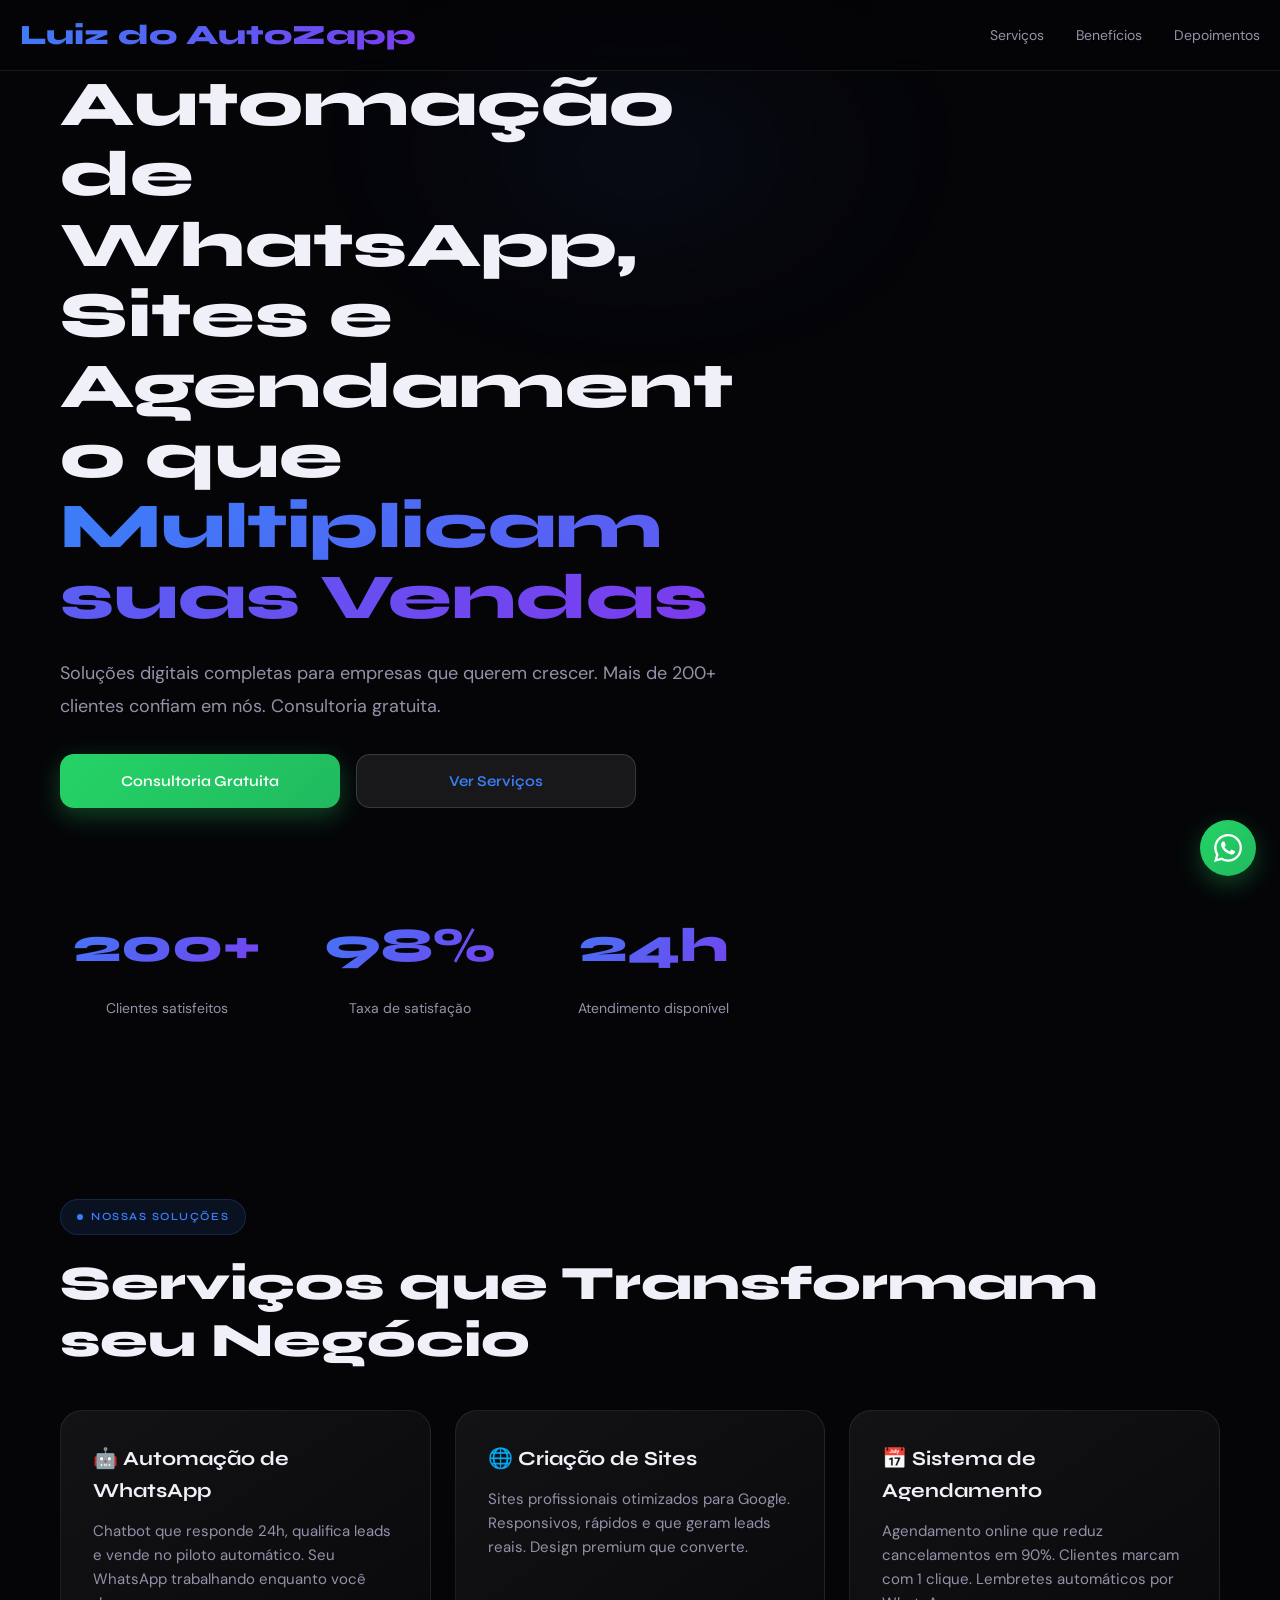
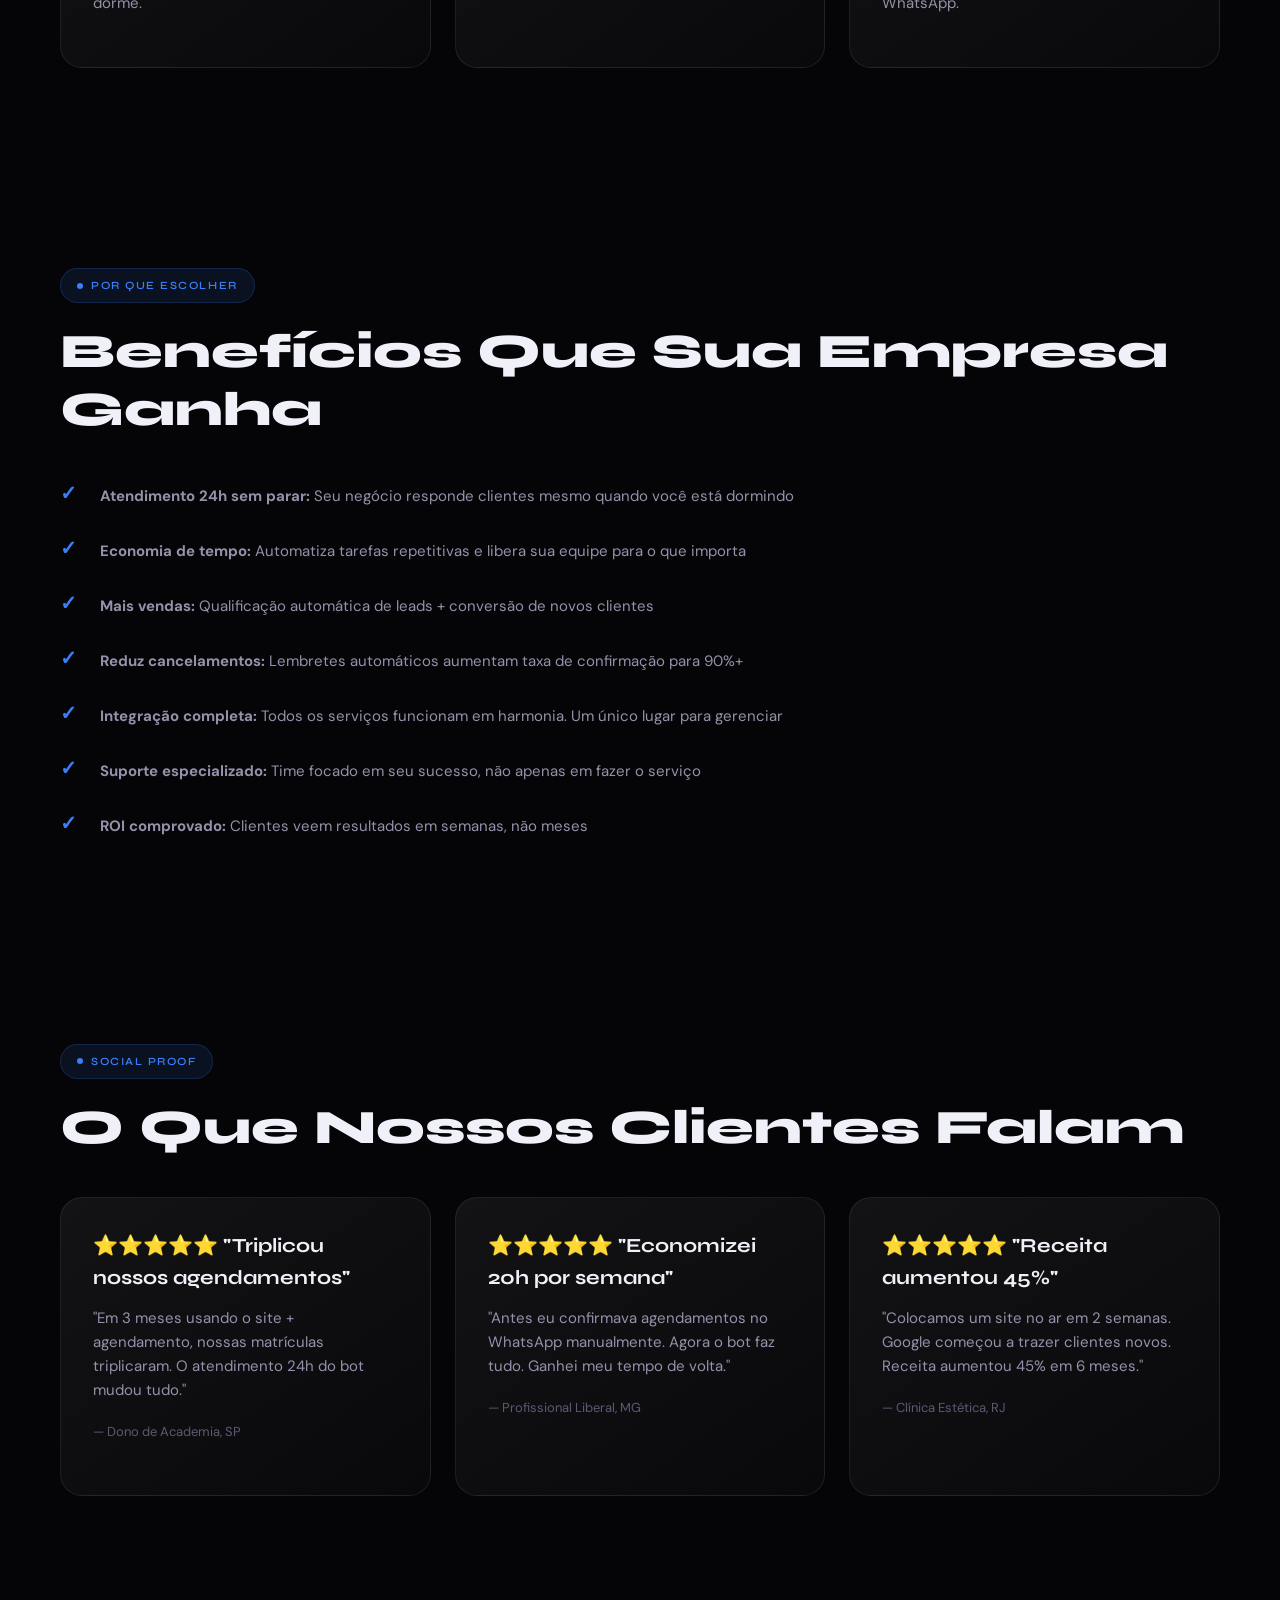
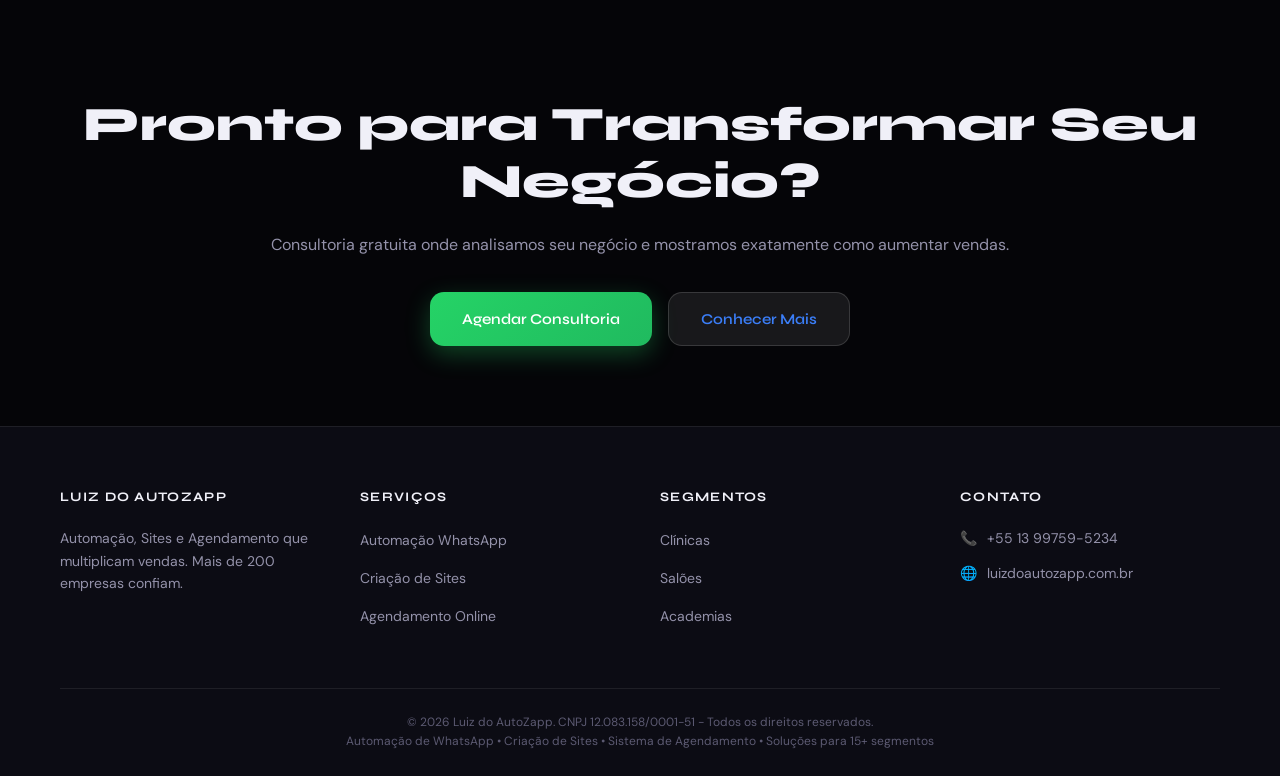
<file: index.html>
<!DOCTYPE html>
<html lang="pt-BR">
<head>
  <meta charset="UTF-8" />
  <meta name="viewport" content="width=device-width, initial-scale=1.0" />
  <meta name="description" content="Automação de WhatsApp, Criação de Sites, Sistema de Agendamento. Aumenta vendas e matrículas. Mais de 200+ clientes satisfeitos. Luiz do AutoZapp." />
  <meta name="keywords" content="automação WhatsApp, criação de sites, sistema agendamento, chatbot, agendamento online, site gerador leads" />
  <meta name="robots" content="index, follow, max-snippet:-1, max-image-preview:large" />
  <meta name="author" content="Luiz do AutoZapp" />
  <link rel="canonical" href="https://luizdoautozapp.com.br" />
  
  <!-- Open Graph -->
  <meta property="og:type" content="website" />
  <meta property="og:url" content="https://luizdoautozapp.com.br" />
  <meta property="og:title" content="Automação WhatsApp, Sites e Agendamento | Luiz do AutoZapp" />
  <meta property="og:description" content="Soluções digitais que multiplicam vendas. 200+ empresas confiam. Consultoria gratuita." />
  <meta property="og:image" content="https://luizdoautozapp.com.br/og-image.jpg" />
  <meta property="og:locale" content="pt_BR" />
  
  <!-- Twitter Card -->
  <meta name="twitter:card" content="summary_large_image" />
  <meta name="twitter:title" content="Luiz do AutoZapp - Automação e Sites" />
  <meta name="twitter:description" content="Aumenta vendas com automação, sites e agendamento online." />
  
  <title>Automação WhatsApp, Sites e Agendamento | Luiz do AutoZapp</title>
  <link rel="icon" type="image/x-icon" href="favicon.ico" />
  
  <!-- Fonts -->
  <link rel="preconnect" href="https://fonts.googleapis.com" />
  <link rel="preconnect" href="https://fonts.gstatic.com" crossorigin />
  <link href="https://fonts.googleapis.com/css2?family=Syne:wght@400;500;600;700;800&family=DM+Sans:ital,wght@0,300;0,400;0,500;0,600;1,300&display=swap" rel="stylesheet" />
  
  <style>
    /* ============================================
       RESET & VARIÁVEIS
    ============================================ */
    * {
      margin: 0;
      padding: 0;
      box-sizing: border-box;
    }

    :root {
      --bg-deep: #050508;
      --bg-card: #0c0c14;
      --bg-glass: rgba(255, 255, 255, 0.04);
      --border-glass: rgba(255, 255, 255, 0.08);
      --border-bright: rgba(255, 255, 255, 0.14);

      --accent-blue: #3b7ef8;
      --accent-violet: #7c3aed;
      --accent-green: #25d366;

      --grad-primary: linear-gradient(135deg, #3b7ef8 0%, #7c3aed 100%);
      --grad-card: linear-gradient(145deg, rgba(255, 255, 255, 0.06) 0%, rgba(255, 255, 255, 0.02) 100%);
      --grad-glow: radial-gradient(ellipse 60% 50% at 50% 0%, rgba(59, 126, 248, 0.18) 0%, transparent 70%);

      --text-primary: #f0f0f8;
      --text-secondary: #9492aa;
      --text-muted: #5c5a72;

      --font-display: "Syne", sans-serif;
      --font-body: "DM Sans", sans-serif;

      --radius-sm: 8px;
      --radius-md: 14px;
      --radius-lg: 22px;

      --transition: 0.3s cubic-bezier(0.4, 0, 0.2, 1);
      --transition-slow: 0.6s cubic-bezier(0.4, 0, 0.2, 1);
    }

    html {
      scroll-behavior: smooth;
    }

    body {
      font-family: var(--font-body);
      background-color: var(--bg-deep);
      color: var(--text-primary);
      overflow-x: hidden;
      line-height: 1.6;
      -webkit-font-smoothing: antialiased;
    }

    ::selection {
      background: rgba(59, 126, 248, 0.3);
      color: #fff;
    }

    ::-webkit-scrollbar {
      width: 6px;
    }

    ::-webkit-scrollbar-track {
      background: var(--bg-deep);
    }

    ::-webkit-scrollbar-thumb {
      background: var(--accent-blue);
      border-radius: 10px;
    }

    /* ============================================
       CONTAINER
    ============================================ */
    .container {
      width: 100%;
      max-width: 1200px;
      margin: 0 auto;
      padding: 0 20px;
    }

    /* ============================================
       NAVBAR
    ============================================ */
    #navbar {
      position: fixed;
      top: 0;
      left: 0;
      right: 0;
      z-index: 1000;
      backdrop-filter: blur(10px);
      background: rgba(5, 5, 8, 0.7);
      border-bottom: 1px solid var(--border-glass);
      transition: all var(--transition);
    }

    #navbar.scrolled {
      background: rgba(5, 5, 8, 0.95);
      border-bottom-color: var(--border-bright);
    }

    .navbar-content {
      display: flex;
      align-items: center;
      justify-content: space-between;
      padding: 16px 20px;
      height: 70px;
    }

    .navbar-logo {
      font-family: var(--font-display);
      font-size: clamp(20px, 4vw, 28px);
      font-weight: 800;
      background: var(--grad-primary);
      -webkit-background-clip: text;
      -webkit-text-fill-color: transparent;
      background-clip: text;
      text-decoration: none;
      white-space: nowrap;
    }

    .navbar-links {
      display: flex;
      align-items: center;
      gap: 32px;
      list-style: none;
    }

    .navbar-links a {
      font-size: 14px;
      color: var(--text-secondary);
      text-decoration: none;
      transition: color var(--transition);
      position: relative;
    }

    .navbar-links a::after {
      content: "";
      position: absolute;
      bottom: -6px;
      left: 0;
      width: 0;
      height: 2px;
      background: var(--accent-blue);
      transition: width var(--transition);
    }

    .navbar-links a:hover {
      color: var(--accent-blue);
    }

    .navbar-links a:hover::after {
      width: 100%;
    }

    /* ============================================
       HAMBURGER MENU
    ============================================ */
    .hamburger {
      display: none;
      flex-direction: column;
      gap: 6px;
      background: none;
      border: none;
      cursor: pointer;
    }

    .hamburger span {
      width: 24px;
      height: 2.5px;
      background: var(--text-primary);
      border-radius: 2px;
      transition: all var(--transition);
    }

    .hamburger.active span:nth-child(1) {
      transform: rotate(45deg) translate(10px, 10px);
    }

    .hamburger.active span:nth-child(2) {
      opacity: 0;
    }

    .hamburger.active span:nth-child(3) {
      transform: rotate(-45deg) translate(7px, -7px);
    }

    /* ============================================
       MOBILE MENU
    ============================================ */
    #mobileMenu {
      display: none;
      position: fixed;
      top: 70px;
      left: 0;
      right: 0;
      background: var(--bg-deep);
      border-bottom: 1px solid var(--border-glass);
      max-height: calc(100vh - 70px);
      overflow-y: auto;
      z-index: 999;
    }

    #mobileMenu.open {
      display: block;
    }

    .mobile-nav-item {
      display: block;
      padding: 16px 20px;
      color: var(--text-secondary);
      text-decoration: none;
      font-size: 16px;
      border-bottom: 1px solid var(--border-glass);
      transition: color var(--transition);
    }

    .mobile-nav-item:hover {
      color: var(--accent-blue);
      background: rgba(59, 126, 248, 0.05);
    }

    /* ============================================
       BUTTONS
    ============================================ */
    .btn {
      font-family: var(--font-display);
      font-size: 15px;
      font-weight: 600;
      padding: 14px 32px;
      border-radius: var(--radius-md);
      border: none;
      cursor: pointer;
      transition: all var(--transition);
      text-decoration: none;
      display: inline-flex;
      align-items: center;
      justify-content: center;
      text-align: center;
      white-space: nowrap;
    }

    .btn-primary {
      background: var(--grad-primary);
      color: #fff;
      box-shadow: 0 8px 24px rgba(59, 126, 248, 0.3);
    }

    .btn-primary:hover {
      transform: translateY(-2px);
      box-shadow: 0 12px 32px rgba(59, 126, 248, 0.4);
    }

    .btn-secondary {
      background: rgba(255, 255, 255, 0.08);
      color: var(--accent-blue);
      border: 1px solid var(--border-bright);
    }

    .btn-secondary:hover {
      background: rgba(255, 255, 255, 0.12);
      border-color: var(--accent-blue);
    }

    .btn-whatsapp {
      background: linear-gradient(135deg, #25d366 0%, #20ba5f 100%);
      color: #fff;
      box-shadow: 0 8px 24px rgba(37, 211, 102, 0.3);
    }

    .btn-whatsapp:hover {
      transform: translateY(-2px);
      box-shadow: 0 12px 32px rgba(37, 211, 102, 0.4);
    }

    /* ============================================
       HERO SECTION
    ============================================ */
    .hero {
      position: relative;
      min-height: 100vh;
      display: flex;
      align-items: center;
      padding-top: 70px;
      padding-bottom: 40px;
      overflow: hidden;
    }

    .hero-glow {
      position: absolute;
      top: 10%;
      left: 50%;
      width: 600px;
      height: 400px;
      background: var(--grad-glow);
      filter: blur(80px);
      pointer-events: none;
      z-index: -1;
      transform: translateX(-50%);
    }

    .hero-content {
      position: relative;
      z-index: 1;
      max-width: 700px;
    }

    .hero-content h1 {
      font-family: var(--font-display);
      font-size: clamp(40px, 8vw, 64px);
      font-weight: 800;
      line-height: 1.1;
      margin-bottom: 24px;
      word-break: break-word;
    }

    .hero-content h1 span {
      background: var(--grad-primary);
      -webkit-background-clip: text;
      -webkit-text-fill-color: transparent;
      background-clip: text;
    }

    .hero-content p {
      font-size: clamp(16px, 3vw, 18px);
      color: var(--text-secondary);
      margin-bottom: 32px;
      line-height: 1.8;
    }

    .hero-buttons {
      display: flex;
      gap: 16px;
      flex-wrap: wrap;
      margin-bottom: 40px;
    }

    .hero-buttons .btn {
      flex: 1;
      min-width: 180px;
      max-width: 280px;
    }

    /* ============================================
       STATS SECTION
    ============================================ */
    .stats {
      display: grid;
      grid-template-columns: repeat(auto-fit, minmax(200px, 1fr));
      gap: 30px;
      padding: 60px 0;
      position: relative;
      z-index: 1;
    }

    .stat-item {
      text-align: center;
    }

    .stat-number {
      font-family: var(--font-display);
      font-size: clamp(32px, 6vw, 48px);
      font-weight: 800;
      background: var(--grad-primary);
      -webkit-background-clip: text;
      -webkit-text-fill-color: transparent;
      background-clip: text;
      margin-bottom: 12px;
    }

    .stat-label {
      font-size: 14px;
      color: var(--text-secondary);
      line-height: 1.6;
    }

    /* ============================================
       SECTION CONTENT
    ============================================ */
    .content-section {
      padding: 80px 0;
      position: relative;
    }

    .section-label {
      display: inline-flex;
      align-items: center;
      gap: 8px;
      font-family: var(--font-display);
      font-size: 11px;
      font-weight: 600;
      letter-spacing: 0.14em;
      text-transform: uppercase;
      color: var(--accent-blue);
      background: rgba(59, 126, 248, 0.1);
      border: 1px solid rgba(59, 126, 248, 0.2);
      padding: 8px 16px;
      border-radius: 99px;
      margin-bottom: 20px;
    }

    .section-label::before {
      content: "";
      width: 6px;
      height: 6px;
      background: var(--accent-blue);
      border-radius: 50%;
      animation: pulse-dot 2s ease-in-out infinite;
    }

    @keyframes pulse-dot {
      0%, 100% {
        opacity: 1;
        transform: scale(1);
      }
      50% {
        opacity: 0.5;
        transform: scale(1.2);
      }
    }

    .content-section h2 {
      font-family: var(--font-display);
      font-size: clamp(32px, 6vw, 48px);
      font-weight: 800;
      margin-bottom: 24px;
      line-height: 1.2;
    }

    .content-section p {
      font-size: 16px;
      color: var(--text-secondary);
      margin-bottom: 20px;
      line-height: 1.8;
    }

    /* ============================================
       CARDS GRID
    ============================================ */
    .cards-grid {
      display: grid;
      grid-template-columns: repeat(auto-fit, minmax(280px, 1fr));
      gap: 24px;
      margin: 40px 0;
    }

    .card {
      background: var(--grad-card);
      border: 1px solid var(--border-glass);
      border-radius: var(--radius-lg);
      padding: 32px;
      transition: all var(--transition);
    }

    .card:hover {
      border-color: var(--border-bright);
      transform: translateY(-4px);
    }

    .card h3 {
      font-family: var(--font-display);
      font-size: 20px;
      font-weight: 700;
      margin-bottom: 12px;
    }

    .card p {
      font-size: 15px;
      color: var(--text-secondary);
      line-height: 1.6;
    }

    /* ============================================
       BENEFITS LIST
    ============================================ */
    .benefits-list {
      list-style: none;
      margin: 30px 0;
    }

    .benefits-list li {
      padding: 14px 0 14px 40px;
      position: relative;
      font-size: 15px;
      color: var(--text-secondary);
      line-height: 1.8;
    }

    .benefits-list li::before {
      content: "✓";
      position: absolute;
      left: 0;
      color: var(--accent-blue);
      font-weight: bold;
      font-size: 20px;
      line-height: 1;
    }

    /* ============================================
       FLOATING WHATSAPP
    ============================================ */
    #whatsapp-float {
      position: fixed;
      bottom: 24px;
      right: 24px;
      z-index: 500;
    }

    .wpp-btn {
      display: flex;
      align-items: center;
      justify-content: center;
      width: 56px;
      height: 56px;
      background: linear-gradient(135deg, #25d366 0%, #20ba5f 100%);
      border-radius: 50%;
      color: #fff;
      text-decoration: none;
      box-shadow: 0 8px 24px rgba(37, 211, 102, 0.3);
      transition: all var(--transition);
      border: none;
      cursor: pointer;
    }

    .wpp-btn:hover {
      transform: scale(1.1);
      box-shadow: 0 12px 32px rgba(37, 211, 102, 0.4);
    }

    .wpp-tooltip {
      position: absolute;
      right: 70px;
      top: 50%;
      transform: translateY(-50%);
      background: var(--bg-card);
      border: 1px solid var(--border-glass);
      padding: 10px 16px;
      border-radius: var(--radius-md);
      font-size: 12px;
      white-space: nowrap;
      opacity: 0;
      pointer-events: none;
      transition: opacity var(--transition);
    }

    #whatsapp-float:hover .wpp-tooltip {
      opacity: 1;
    }

    /* ============================================
       FOOTER
    ============================================ */
    footer {
      background: var(--bg-card);
      border-top: 1px solid var(--border-glass);
      padding: 60px 0 0;
    }

    .footer-content {
      display: grid;
      grid-template-columns: repeat(auto-fit, minmax(200px, 1fr));
      gap: 40px;
      margin-bottom: 60px;
    }

    .footer-col h5 {
      font-family: var(--font-display);
      font-size: 13px;
      font-weight: 700;
      margin-bottom: 20px;
      text-transform: uppercase;
      letter-spacing: 0.1em;
      color: var(--text-primary);
    }

    .footer-links {
      list-style: none;
      display: flex;
      flex-direction: column;
      gap: 12px;
    }

    .footer-links a {
      font-size: 14px;
      color: var(--text-secondary);
      text-decoration: none;
      transition: color var(--transition);
    }

    .footer-links a:hover {
      color: var(--accent-blue);
    }

    .footer-bottom {
      padding: 24px 0;
      border-top: 1px solid var(--border-glass);
      text-align: center;
    }

    .footer-bottom-text {
      font-size: 12px;
      color: var(--text-muted);
      line-height: 1.6;
    }

    .footer-bottom-text a {
      color: var(--accent-blue);
      text-decoration: none;
    }

    /* ============================================
       REVEAL ANIMATION
    ============================================ */
    .reveal {
      opacity: 0;
      transform: translateY(20px);
    }

    .reveal.visible {
      opacity: 1;
      transform: translateY(0);
      transition: all var(--transition-slow);
    }

    /* ============================================
       RESPONSIVE DESIGN
    ============================================ */
    @media (max-width: 768px) {
      .navbar-links {
        display: none;
      }

      .hamburger {
        display: flex;
      }

      .container {
        padding: 0 16px;
      }

      .hero {
        min-height: auto;
        padding-top: 100px;
        padding-bottom: 60px;
      }

      .hero-buttons {
        flex-direction: column;
      }

      .hero-buttons .btn {
        width: 100%;
        max-width: none;
      }

      .stats {
        gap: 40px;
        padding: 40px 0;
      }

      .cards-grid {
        grid-template-columns: 1fr;
      }

      .content-section {
        padding: 60px 0;
      }

      #whatsapp-float {
        bottom: 20px;
        right: 20px;
      }

      .wpp-btn {
        width: 50px;
        height: 50px;
      }

      .footer-content {
        gap: 30px;
      }
    }

    @media (max-width: 480px) {
      .navbar-content {
        padding: 12px 16px;
        height: 60px;
      }

      #mobileMenu {
        top: 60px;
      }

      .hero {
        padding-top: 80px;
      }

      .hero-content h1 {
        font-size: 32px;
        margin-bottom: 20px;
      }

      .hero-content p {
        font-size: 14px;
        margin-bottom: 24px;
      }

      .stats {
        grid-template-columns: 1fr;
        padding: 30px 0;
      }

      .content-section {
        padding: 40px 0;
      }

      .content-section h2 {
        font-size: 28px;
      }

      .card {
        padding: 24px;
      }

      .wpp-tooltip {
        right: 60px;
        font-size: 11px;
      }

      .footer-content {
        grid-template-columns: 1fr;
        gap: 24px;
      }
    }
  </style>
</head>

<body>
  <!-- NAVBAR -->
  <nav id="navbar">
    <div class="navbar-content">
      <a href="index.html" class="navbar-logo">Luiz do AutoZapp</a>
      <ul class="navbar-links">
        <li><a href="index.html#servicos">Serviços</a></li>
        <li><a href="index.html#beneficios">Benefícios</a></li>
        <li><a href="index.html#depoimentos">Depoimentos</a></li>
      </ul>
      <button id="hamburger" class="hamburger" aria-label="Menu">
        <span></span>
        <span></span>
        <span></span>
      </button>
    </div>
  </nav>

  <!-- MOBILE MENU -->
  <div id="mobileMenu">
    <a href="index.html#servicos" class="mobile-nav-item">Serviços</a>
    <a href="index.html#beneficios" class="mobile-nav-item">Benefícios</a>
    <a href="index.html#depoimentos" class="mobile-nav-item">Depoimentos</a>
    <a href="https://wa.me/5513997595234?text=Quero%20conhecer%20as%20soluções!" class="mobile-nav-item" target="_blank" rel="noopener">WhatsApp</a>
  </div>

  <!-- HERO SECTION -->
  <section class="hero">
    <div class="hero-glow"></div>
    <div class="container">
      <div class="hero-content reveal">
        <h1>Automação de WhatsApp, Sites e Agendamento que <span>Multiplicam suas Vendas</span></h1>
        <p>Soluções digitais completas para empresas que querem crescer. Mais de 200+ clientes confiam em nós. Consultoria gratuita.</p>
        <div class="hero-buttons">
          <a href="https://wa.me/5513997595234?text=Quero%20uma%20consultoria%20gratuita!" class="btn btn-whatsapp" target="_blank" rel="noopener">Consultoria Gratuita</a>
          <a href="index.html#servicos" class="btn btn-secondary">Ver Serviços</a>
        </div>

        <div class="stats">
          <div class="stat-item">
            <div class="stat-number">200+</div>
            <div class="stat-label">Clientes satisfeitos</div>
          </div>
          <div class="stat-item">
            <div class="stat-number">98%</div>
            <div class="stat-label">Taxa de satisfação</div>
          </div>
          <div class="stat-item">
            <div class="stat-number">24h</div>
            <div class="stat-label">Atendimento disponível</div>
          </div>
        </div>
      </div>
    </div>
  </section>

  <!-- SERVIÇOS -->
  <section class="content-section" id="servicos">
    <div class="container reveal">
      <span class="section-label">Nossas Soluções</span>
      <h2>Serviços que Transformam seu Negócio</h2>

      <div class="cards-grid">
        <div class="card">
          <h3>🤖 Automação de WhatsApp</h3>
          <p>Chatbot que responde 24h, qualifica leads e vende no piloto automático. Seu WhatsApp trabalhando enquanto você dorme.</p>
        </div>

        <div class="card">
          <h3>🌐 Criação de Sites</h3>
          <p>Sites profissionais otimizados para Google. Responsivos, rápidos e que geram leads reais. Design premium que converte.</p>
        </div>

        <div class="card">
          <h3>📅 Sistema de Agendamento</h3>
          <p>Agendamento online que reduz cancelamentos em 90%. Clientes marcam com 1 clique. Lembretes automáticos por WhatsApp.</p>
        </div>
      </div>
    </div>
  </section>

  <!-- BENEFÍCIOS -->
  <section class="content-section" id="beneficios">
    <div class="container reveal">
      <span class="section-label">Por Que Escolher</span>
      <h2>Benefícios Que Sua Empresa Ganha</h2>

      <ul class="benefits-list">
        <li><strong>Atendimento 24h sem parar:</strong> Seu negócio responde clientes mesmo quando você está dormindo</li>
        <li><strong>Economia de tempo:</strong> Automatiza tarefas repetitivas e libera sua equipe para o que importa</li>
        <li><strong>Mais vendas:</strong> Qualificação automática de leads + conversão de novos clientes</li>
        <li><strong>Reduz cancelamentos:</strong> Lembretes automáticos aumentam taxa de confirmação para 90%+</li>
        <li><strong>Integração completa:</strong> Todos os serviços funcionam em harmonia. Um único lugar para gerenciar</li>
        <li><strong>Suporte especializado:</strong> Time focado em seu sucesso, não apenas em fazer o serviço</li>
        <li><strong>ROI comprovado:</strong> Clientes veem resultados em semanas, não meses</li>
      </ul>
    </div>
  </section>

  <!-- DEPOIMENTOS -->
  <section class="content-section" id="depoimentos">
    <div class="container reveal">
      <span class="section-label">Social Proof</span>
      <h2>O Que Nossos Clientes Falam</h2>

      <div class="cards-grid">
        <div class="card">
          <h3>⭐⭐⭐⭐⭐ "Triplicou nossos agendamentos"</h3>
          <p>"Em 3 meses usando o site + agendamento, nossas matrículas triplicaram. O atendimento 24h do bot mudou tudo."</p>
          <p style="margin-top: 12px; font-size: 13px; color: var(--text-muted);">— Dono de Academia, SP</p>
        </div>

        <div class="card">
          <h3>⭐⭐⭐⭐⭐ "Economizei 20h por semana"</h3>
          <p>"Antes eu confirmava agendamentos no WhatsApp manualmente. Agora o bot faz tudo. Ganhei meu tempo de volta."</p>
          <p style="margin-top: 12px; font-size: 13px; color: var(--text-muted);">— Profissional Liberal, MG</p>
        </div>

        <div class="card">
          <h3>⭐⭐⭐⭐⭐ "Receita aumentou 45%"</h3>
          <p>"Colocamos um site no ar em 2 semanas. Google começou a trazer clientes novos. Receita aumentou 45% em 6 meses."</p>
          <p style="margin-top: 12px; font-size: 13px; color: var(--text-muted);">— Clínica Estética, RJ</p>
        </div>
      </div>
    </div>
  </section>

  <!-- CTA FINAL -->
  <section class="content-section">
    <div class="container reveal" style="text-align: center;">
      <h2 style="margin-bottom: 20px;">Pronto para Transformar Seu Negócio?</h2>
      <p style="margin-bottom: 32px; font-size: 16px;">Consultoria gratuita onde analisamos seu negócio e mostramos exatamente como aumentar vendas.</p>
      <div style="display: flex; gap: 16px; flex-wrap: wrap; justify-content: center;">
        <a href="https://wa.me/5513997595234?text=Quero%20uma%20consultoria%20gratuita!" class="btn btn-whatsapp" target="_blank" rel="noopener">Agendar Consultoria</a>
        <a href="https://luizdoautozapp.com.br" class="btn btn-secondary">Conhecer Mais</a>
      </div>
    </div>
  </section>

  <!-- FOOTER -->
  <footer>
    <div class="container">
      <div class="footer-content">
        <div class="footer-col">
          <h5>Luiz do AutoZapp</h5>
          <p style="font-size: 14px; color: var(--text-secondary); margin-bottom: 16px;">Automação, Sites e Agendamento que multiplicam vendas. Mais de 200 empresas confiam.</p>
        </div>

        <div class="footer-col">
          <h5>Serviços</h5>
          <ul class="footer-links">
            <li><a href="https://luizdoautozapp.com.br/automacao-de-whatsapp">Automação WhatsApp</a></li>
            <li><a href="https://luizdoautozapp.com.br/criacao-de-sites">Criação de Sites</a></li>
            <li><a href="https://luizdoautozapp.com.br/agendamento-online">Agendamento Online</a></li>
          </ul>
        </div>

        <div class="footer-col">
          <h5>Segmentos</h5>
          <ul class="footer-links">
            <li><a href="https://luizdoautozapp.com.br/para-clinicas">Clínicas</a></li>
            <li><a href="https://luizdoautozapp.com.br/para-saloes">Salões</a></li>
            <li><a href="https://luizdoautozapp.com.br/para-academias">Academias</a></li>
          </ul>
        </div>

        <div class="footer-col">
          <h5>Contato</h5>
          <a href="https://wa.me/5513997595234" style="display: flex; gap: 10px; font-size: 14px; color: var(--text-secondary); text-decoration: none; margin-bottom: 12px;" target="_blank" rel="noopener">
            <span>📞</span> +55 13 99759-5234
          </a>
          <a href="https://luizdoautozapp.com.br" style="display: flex; gap: 10px; font-size: 14px; color: var(--text-secondary); text-decoration: none;" target="_blank" rel="noopener">
            <span>🌐</span> luizdoautozapp.com.br
          </a>
        </div>
      </div>

      <div class="footer-bottom">
        <p class="footer-bottom-text">© 2026 Luiz do AutoZapp. CNPJ 12.083.158/0001-51 - Todos os direitos reservados.</p>
        <p class="footer-bottom-text">Automação de WhatsApp • Criação de Sites • Sistema de Agendamento • Soluções para 15+ segmentos</p>
      </div>
    </div>
  </footer>

  <!-- FLOATING WHATSAPP -->
  <div id="whatsapp-float">
    <a href="https://wa.me/5513997595234?text=Quero%20conhecer%20as%20soluções!" class="wpp-btn" aria-label="Falar com Luiz do AutoZapp no WhatsApp" target="_blank" rel="noopener">
      <svg width="28" height="28" viewBox="0 0 24 24" fill="currentColor">
        <path d="M17.472 14.382c-.297-.149-1.758-.867-2.03-.967-.273-.099-.471-.148-.67.15-.197.297-.767.966-.94 1.164-.173.199-.347.223-.644.075-.297-.15-1.255-.463-2.39-1.475-.883-.788-1.48-1.761-1.653-2.059-.173-.297-.018-.458.13-.606.134-.133.298-.347.446-.52.149-.174.198-.298.298-.497.099-.198.05-.371-.025-.52-.075-.149-.669-1.612-.916-2.207-.242-.579-.487-.5-.669-.51-.173-.008-.371-.01-.57-.01-.198 0-.52.074-.792.372-.272.297-1.04 1.016-1.04 2.479 0 1.462 1.065 2.875 1.213 3.074.149.198 2.096 3.2 5.077 4.487.709.306 1.262.489 1.694.625.712.227 1.36.195 1.871.118.571-.085 1.758-.719 2.006-1.413.248-.694.248-1.289.173-1.413-.074-.124-.272-.198-.57-.347m-5.421 7.403h-.004a9.87 9.87 0 01-5.031-1.378l-.361-.214-3.741.982.998-3.648-.235-.374a9.86 9.86 0 01-1.51-5.26c.001-5.45 4.436-9.884 9.888-9.884 2.64 0 5.122 1.03 6.988 2.898a9.825 9.825 0 012.893 6.994c-.003 5.45-4.437 9.884-9.885 9.884m8.413-18.297A11.815 11.815 0 0012.05 0C5.495 0 .16 5.335.157 11.892c0 2.096.547 4.142 1.588 5.945L.057 24l6.305-1.654a11.882 11.882 0 005.683 1.448h.005c6.554 0 11.89-5.335 11.893-11.893a11.821 11.821 0 00-3.48-8.413Z"/>
      </svg>
    </a>
    <div class="wpp-tooltip">Consultoria gratuita</div>
  </div>

  <!-- SCRIPTS -->
  <script>
    // Navbar scroll effect
    const navbar = document.getElementById('navbar');
    window.addEventListener('scroll', () => {
      navbar.classList.toggle('scrolled', window.scrollY > 40);
    }, { passive: true });

    // Hamburger menu
    const hamburger = document.getElementById('hamburger');
    const mobileMenu = document.getElementById('mobileMenu');

    hamburger.addEventListener('click', () => {
      hamburger.classList.toggle('active');
      mobileMenu.classList.toggle('open');
    });

    // Close mobile menu when clicking on a link
    document.querySelectorAll('.mobile-nav-item').forEach(link => {
      link.addEventListener('click', () => {
        hamburger.classList.remove('active');
        mobileMenu.classList.remove('open');
      });
    });

    // Smooth scroll and close menu
    document.querySelectorAll('a[href^="#"]').forEach(link => {
      link.addEventListener('click', (e) => {
        const target = document.querySelector(link.getAttribute('href'));
        if (target) {
          e.preventDefault();
          hamburger.classList.remove('active');
          mobileMenu.classList.remove('open');
          target.scrollIntoView({ behavior: 'smooth', block: 'start' });
        }
      });
    });

    // Reveal animation on scroll
    const revealEls = document.querySelectorAll('.reveal');
    const observer = new IntersectionObserver((entries) => {
      entries.forEach(entry => {
        if (entry.isIntersecting) {
          entry.target.classList.add('visible');
        }
      });
    }, { threshold: 0.1, rootMargin: '0px 0px -40px 0px' });

    revealEls.forEach(el => observer.observe(el));
  </script>
</body>
</html>
</file>
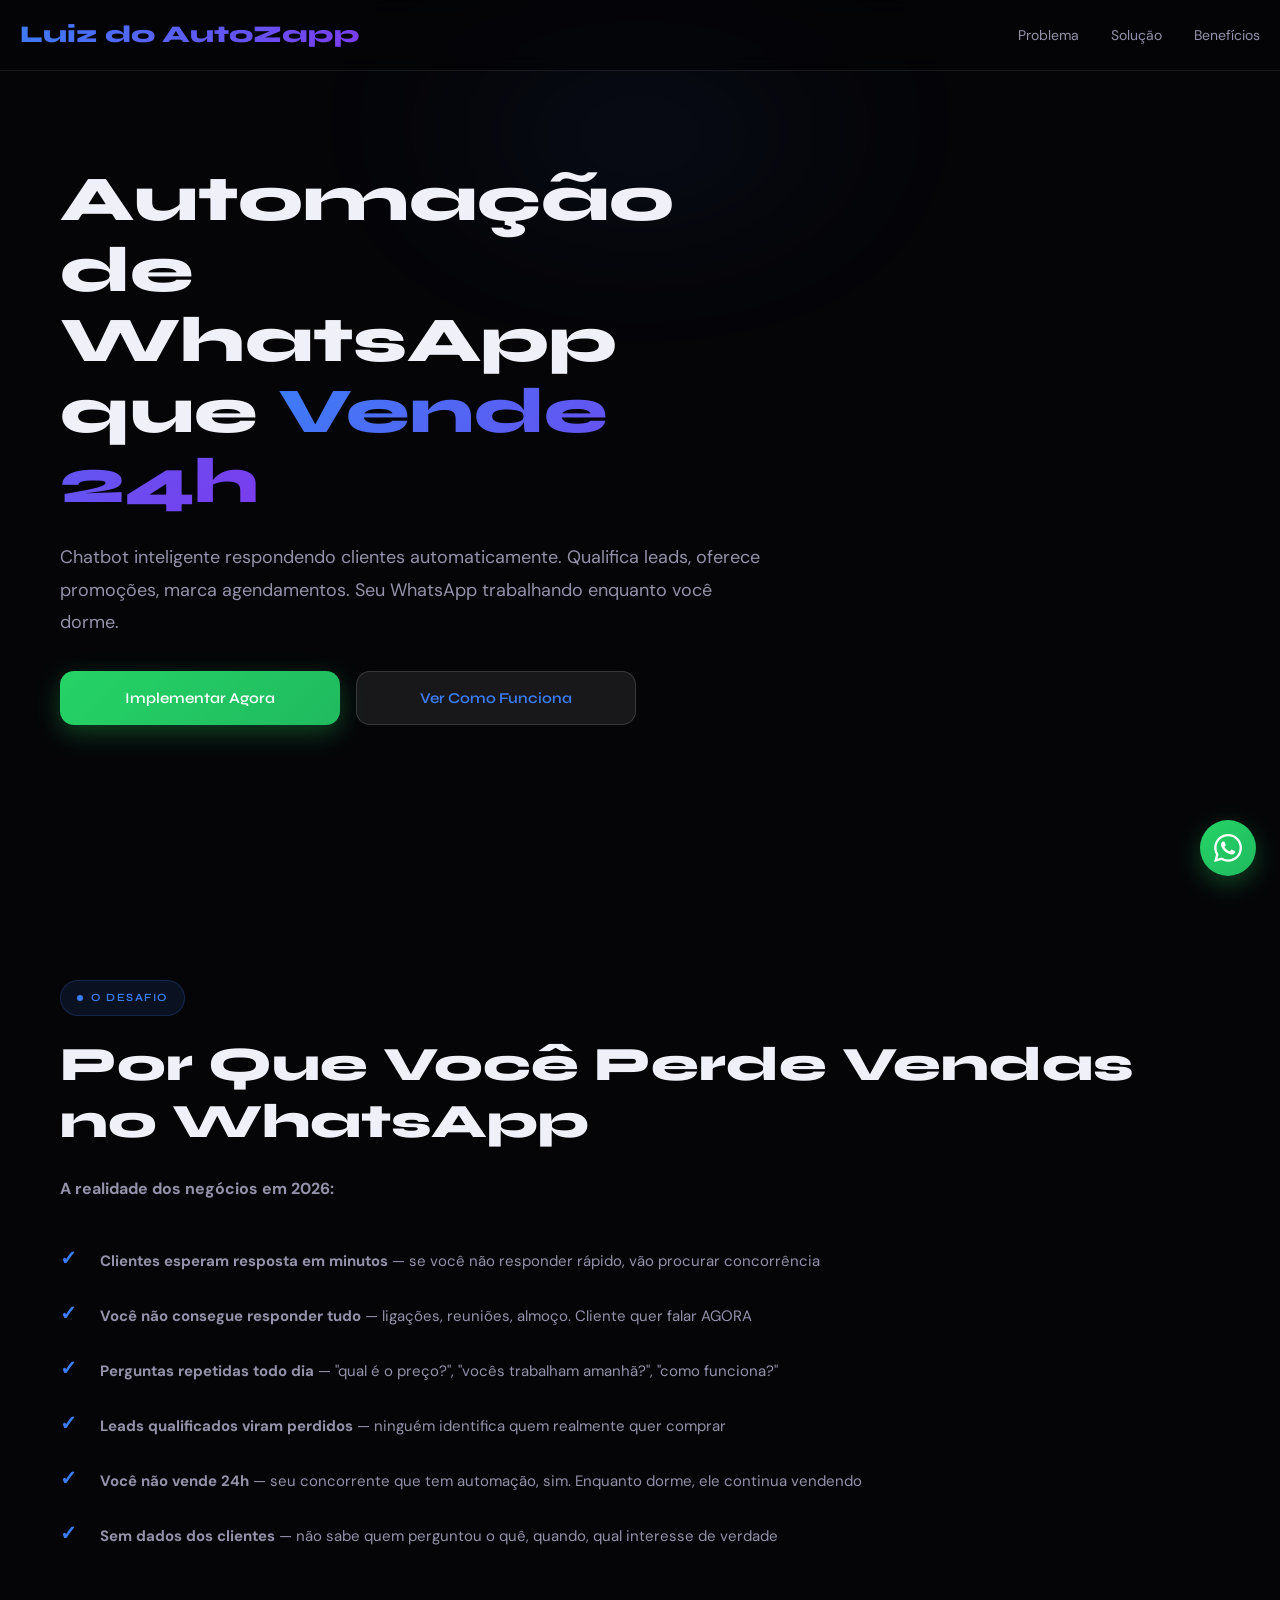
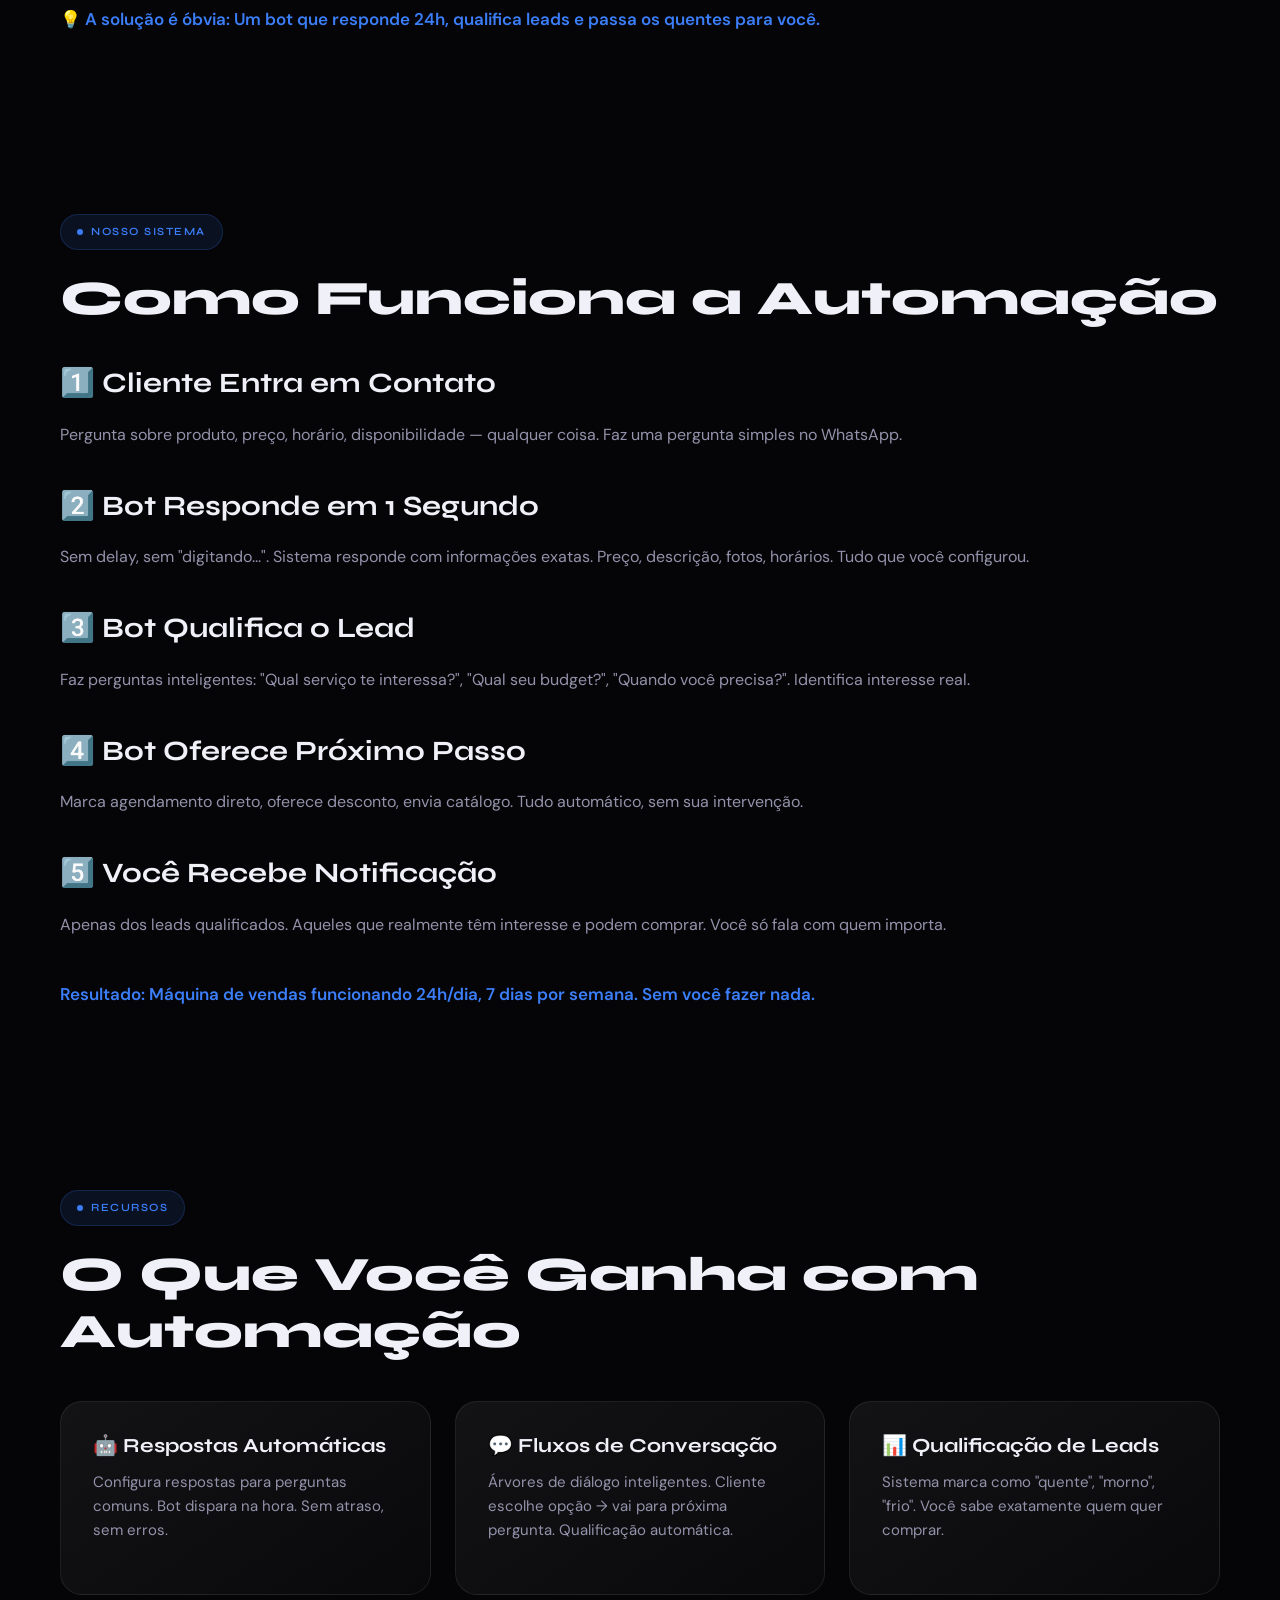
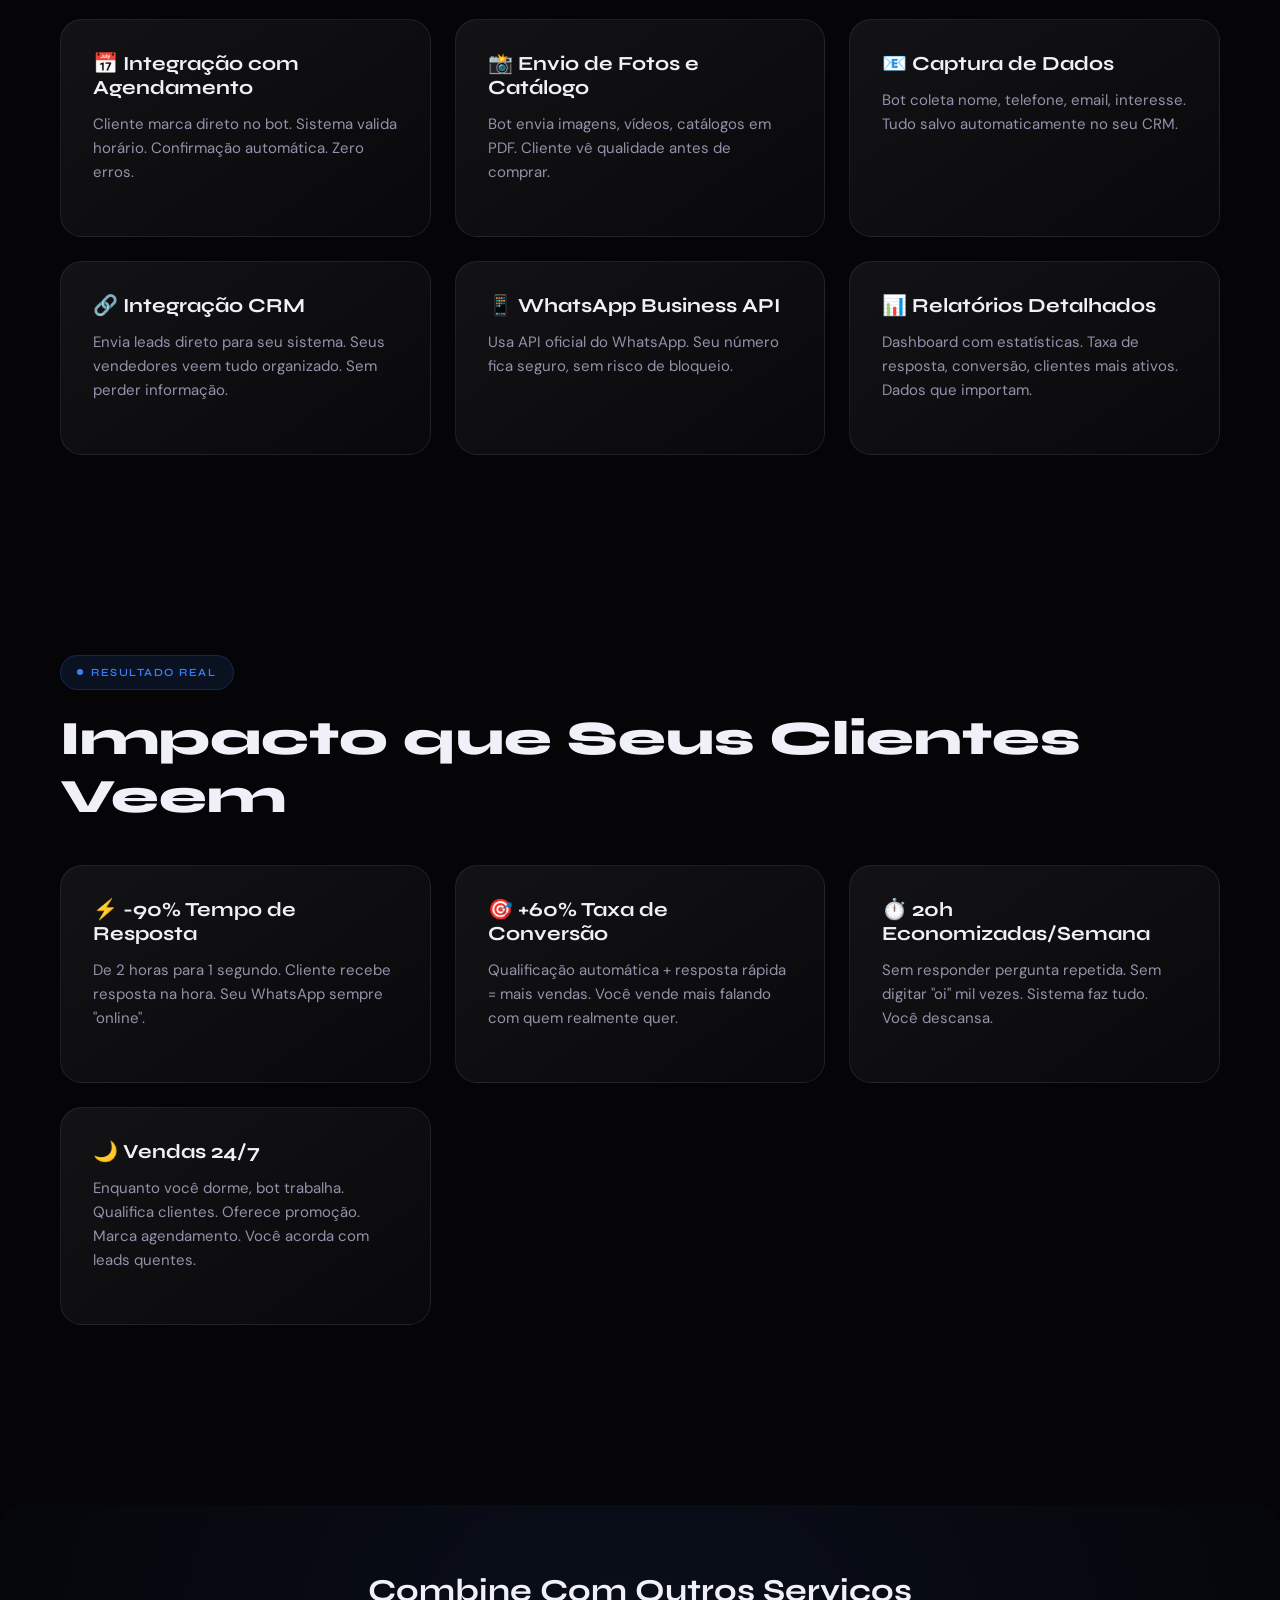
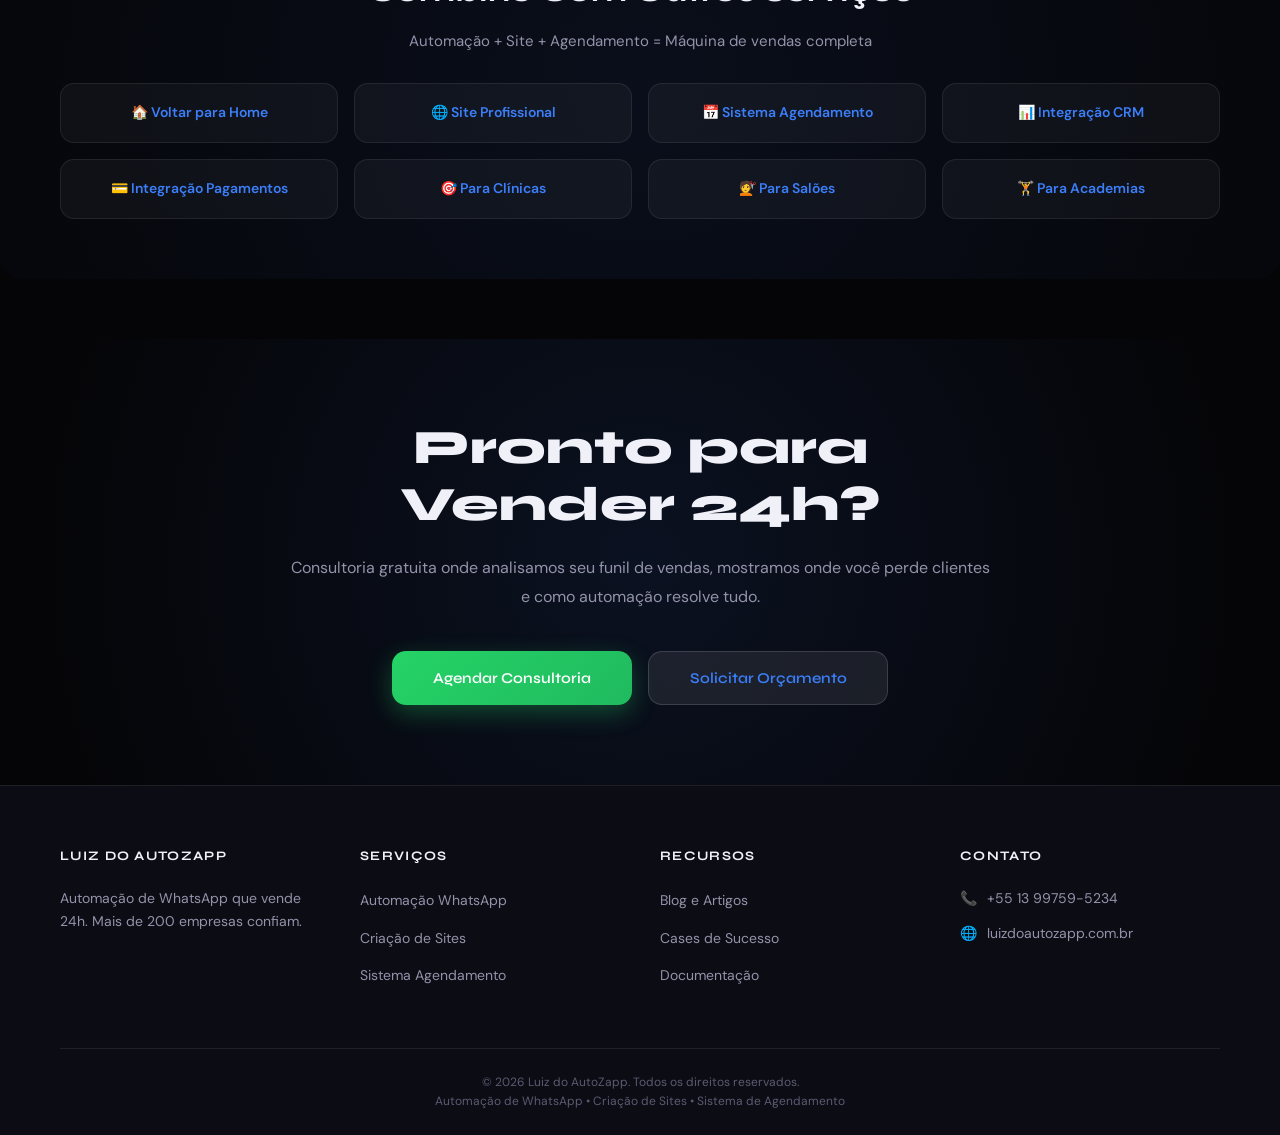
<file: 02-automacao-de-whatsapp.html>
<!DOCTYPE html>
<html lang="pt-BR">
<head>
  <meta charset="UTF-8" />
  <meta name="viewport" content="width=device-width, initial-scale=1.0" />
  <meta name="description" content="Automação de WhatsApp com chatbot inteligente. Atendimento 24h, qualificação de leads, venda automática. Integração WhatsApp Business API. Luiz do AutoZapp." />
  <meta name="keywords" content="automação WhatsApp, chatbot WhatsApp, bot WhatsApp, automação atendimento, WhatsApp Business, qualificar leads, responder automático" />
  <meta name="robots" content="index, follow, max-snippet:-1, max-image-preview:large" />
  <meta name="author" content="Luiz do AutoZapp" />
  <link rel="canonical" href="https://luizdoautozapp.com.br/automacao-de-whatsapp" />
  
  <!-- Open Graph -->
  <meta property="og:type" content="website" />
  <meta property="og:url" content="https://luizdoautozapp.com.br/automacao-de-whatsapp" />
  <meta property="og:title" content="Automação de WhatsApp | Chatbot 24h | Luiz do AutoZapp" />
  <meta property="og:description" content="Chatbot que atende 24h, qualifica leads e vende. Seu WhatsApp trabalhando enquanto você dorme." />
  <meta property="og:locale" content="pt_BR" />
  
  <title>Automação de WhatsApp | Chatbot 24h | Luiz do AutoZapp</title>
  <link rel="icon" type="image/x-icon" href="favicon.ico" />
  
  <!-- Fonts -->
  <link rel="preconnect" href="https://fonts.googleapis.com" />
  <link rel="preconnect" href="https://fonts.gstatic.com" crossorigin />
  <link href="https://fonts.googleapis.com/css2?family=Syne:wght@400;500;600;700;800&family=DM+Sans:ital,wght@0,300;0,400;0,500;0,600;1,300&display=swap" rel="stylesheet" />
  
  <style>
    /* ============================================
       RESET & VARIÁVEIS
    ============================================ */
    * {
      margin: 0;
      padding: 0;
      box-sizing: border-box;
    }

    :root {
      --bg-deep: #050508;
      --bg-card: #0c0c14;
      --bg-glass: rgba(255, 255, 255, 0.04);
      --border-glass: rgba(255, 255, 255, 0.08);
      --border-bright: rgba(255, 255, 255, 0.14);

      --accent-blue: #3b7ef8;
      --accent-violet: #7c3aed;
      --accent-green: #25d366;

      --grad-primary: linear-gradient(135deg, #3b7ef8 0%, #7c3aed 100%);
      --grad-card: linear-gradient(145deg, rgba(255, 255, 255, 0.06) 0%, rgba(255, 255, 255, 0.02) 100%);
      --grad-glow: radial-gradient(ellipse 60% 50% at 50% 0%, rgba(59, 126, 248, 0.18) 0%, transparent 70%);

      --text-primary: #f0f0f8;
      --text-secondary: #9492aa;
      --text-muted: #5c5a72;

      --font-display: "Syne", sans-serif;
      --font-body: "DM Sans", sans-serif;

      --radius-sm: 8px;
      --radius-md: 14px;
      --radius-lg: 22px;

      --transition: 0.3s cubic-bezier(0.4, 0, 0.2, 1);
      --transition-slow: 0.6s cubic-bezier(0.4, 0, 0.2, 1);
    }

    html {
      scroll-behavior: smooth;
    }

    body {
      font-family: var(--font-body);
      background-color: var(--bg-deep);
      color: var(--text-primary);
      overflow-x: hidden;
      line-height: 1.6;
      -webkit-font-smoothing: antialiased;
    }

    ::selection {
      background: rgba(59, 126, 248, 0.3);
      color: #fff;
    }

    ::-webkit-scrollbar {
      width: 6px;
    }

    ::-webkit-scrollbar-track {
      background: var(--bg-deep);
    }

    ::-webkit-scrollbar-thumb {
      background: var(--accent-blue);
      border-radius: 10px;
    }

    /* ============================================
       CONTAINER
    ============================================ */
    .container {
      width: 100%;
      max-width: 1200px;
      margin: 0 auto;
      padding: 0 20px;
    }

    /* ============================================
       NAVBAR
    ============================================ */
    #navbar {
      position: fixed;
      top: 0;
      left: 0;
      right: 0;
      z-index: 1000;
      backdrop-filter: blur(10px);
      background: rgba(5, 5, 8, 0.7);
      border-bottom: 1px solid var(--border-glass);
      transition: all var(--transition);
    }

    #navbar.scrolled {
      background: rgba(5, 5, 8, 0.95);
      border-bottom-color: var(--border-bright);
    }

    .navbar-content {
      display: flex;
      align-items: center;
      justify-content: space-between;
      padding: 16px 20px;
      height: 70px;
    }

    .navbar-logo {
      font-family: var(--font-display);
      font-size: clamp(18px, 4vw, 24px);
      font-weight: 800;
      background: var(--grad-primary);
      -webkit-background-clip: text;
      -webkit-text-fill-color: transparent;
      background-clip: text;
      text-decoration: none;
      white-space: nowrap;
    }

    .navbar-links {
      display: flex;
      align-items: center;
      gap: 32px;
      list-style: none;
    }

    .navbar-links a {
      font-size: 14px;
      color: var(--text-secondary);
      text-decoration: none;
      transition: color var(--transition);
      position: relative;
    }

    .navbar-links a::after {
      content: "";
      position: absolute;
      bottom: -6px;
      left: 0;
      width: 0;
      height: 2px;
      background: var(--accent-blue);
      transition: width var(--transition);
    }

    .navbar-links a:hover {
      color: var(--accent-blue);
    }

    .navbar-links a:hover::after {
      width: 100%;
    }

    /* ============================================
       HAMBURGER MENU
    ============================================ */
    .hamburger {
      display: none;
      flex-direction: column;
      gap: 6px;
      background: none;
      border: none;
      cursor: pointer;
    }

    .hamburger span {
      width: 24px;
      height: 2.5px;
      background: var(--text-primary);
      border-radius: 2px;
      transition: all var(--transition);
    }

    .hamburger.active span:nth-child(1) {
      transform: rotate(45deg) translate(10px, 10px);
    }

    .hamburger.active span:nth-child(2) {
      opacity: 0;
    }

    .hamburger.active span:nth-child(3) {
      transform: rotate(-45deg) translate(7px, -7px);
    }

    /* ============================================
       MOBILE MENU
    ============================================ */
    #mobileMenu {
      display: none;
      position: fixed;
      top: 70px;
      left: 0;
      right: 0;
      background: var(--bg-deep);
      border-bottom: 1px solid var(--border-glass);
      max-height: calc(100vh - 70px);
      overflow-y: auto;
      z-index: 999;
    }

    #mobileMenu.open {
      display: block;
    }

    .mobile-nav-item {
      display: block;
      padding: 16px 20px;
      color: var(--text-secondary);
      text-decoration: none;
      font-size: 16px;
      border-bottom: 1px solid var(--border-glass);
      transition: color var(--transition);
    }

    .mobile-nav-item:hover {
      color: var(--accent-blue);
      background: rgba(59, 126, 248, 0.05);
    }

    /* ============================================
       BUTTONS
    ============================================ */
    .btn {
      font-family: var(--font-display);
      font-size: 15px;
      font-weight: 600;
      padding: 14px 32px;
      border-radius: var(--radius-md);
      border: none;
      cursor: pointer;
      transition: all var(--transition);
      text-decoration: none;
      display: inline-flex;
      align-items: center;
      justify-content: center;
      text-align: center;
      white-space: nowrap;
    }

    .btn-primary {
      background: var(--grad-primary);
      color: #fff;
      box-shadow: 0 8px 24px rgba(59, 126, 248, 0.3);
    }

    .btn-primary:hover {
      transform: translateY(-2px);
      box-shadow: 0 12px 32px rgba(59, 126, 248, 0.4);
    }

    .btn-secondary {
      background: rgba(255, 255, 255, 0.08);
      color: var(--accent-blue);
      border: 1px solid var(--border-bright);
    }

    .btn-secondary:hover {
      background: rgba(255, 255, 255, 0.12);
      border-color: var(--accent-blue);
    }

    .btn-whatsapp {
      background: linear-gradient(135deg, #25d366 0%, #20ba5f 100%);
      color: #fff;
      box-shadow: 0 8px 24px rgba(37, 211, 102, 0.3);
    }

    .btn-whatsapp:hover {
      transform: translateY(-2px);
      box-shadow: 0 12px 32px rgba(37, 211, 102, 0.4);
    }

    /* ============================================
       HERO SECTION
    ============================================ */
    .hero {
      position: relative;
      min-height: 100vh;
      display: flex;
      align-items: center;
      padding-top: 70px;
      padding-bottom: 40px;
      overflow: hidden;
    }

    .hero-glow {
      position: absolute;
      top: 10%;
      left: 50%;
      width: 600px;
      height: 400px;
      background: var(--grad-glow);
      filter: blur(80px);
      pointer-events: none;
      z-index: -1;
      transform: translateX(-50%);
    }

    .hero-content {
      position: relative;
      z-index: 1;
      max-width: 700px;
    }

    .hero-content h1 {
      font-family: var(--font-display);
      font-size: clamp(40px, 8vw, 64px);
      font-weight: 800;
      line-height: 1.1;
      margin-bottom: 24px;
      word-break: break-word;
    }

    .hero-content h1 span {
      background: var(--grad-primary);
      -webkit-background-clip: text;
      -webkit-text-fill-color: transparent;
      background-clip: text;
    }

    .hero-content p {
      font-size: clamp(16px, 3vw, 18px);
      color: var(--text-secondary);
      margin-bottom: 32px;
      line-height: 1.8;
    }

    .hero-buttons {
      display: flex;
      gap: 16px;
      flex-wrap: wrap;
      margin-bottom: 40px;
    }

    .hero-buttons .btn {
      flex: 1;
      min-width: 180px;
      max-width: 280px;
    }

    /* ============================================
       SECTION CONTENT
    ============================================ */
    .content-section {
      padding: 80px 0;
      position: relative;
    }

    .section-label {
      display: inline-flex;
      align-items: center;
      gap: 8px;
      font-family: var(--font-display);
      font-size: 11px;
      font-weight: 600;
      letter-spacing: 0.14em;
      text-transform: uppercase;
      color: var(--accent-blue);
      background: rgba(59, 126, 248, 0.1);
      border: 1px solid rgba(59, 126, 248, 0.2);
      padding: 8px 16px;
      border-radius: 99px;
      margin-bottom: 20px;
    }

    .section-label::before {
      content: "";
      width: 6px;
      height: 6px;
      background: var(--accent-blue);
      border-radius: 50%;
      animation: pulse-dot 2s ease-in-out infinite;
    }

    @keyframes pulse-dot {
      0%, 100% {
        opacity: 1;
        transform: scale(1);
      }
      50% {
        opacity: 0.5;
        transform: scale(1.2);
      }
    }

    .content-section h2 {
      font-family: var(--font-display);
      font-size: clamp(32px, 6vw, 48px);
      font-weight: 800;
      margin-bottom: 24px;
      line-height: 1.2;
    }

    .content-section h3 {
      font-family: var(--font-display);
      font-size: clamp(20px, 4vw, 28px);
      font-weight: 700;
      margin: 40px 0 20px;
      line-height: 1.2;
    }

    .content-section p {
      font-size: 16px;
      color: var(--text-secondary);
      margin-bottom: 20px;
      line-height: 1.8;
    }

    /* ============================================
       CARDS GRID
    ============================================ */
    .cards-grid {
      display: grid;
      grid-template-columns: repeat(auto-fit, minmax(280px, 1fr));
      gap: 24px;
      margin: 40px 0;
    }

    .card {
      background: var(--grad-card);
      border: 1px solid var(--border-glass);
      border-radius: var(--radius-lg);
      padding: 32px;
      transition: all var(--transition);
    }

    .card:hover {
      border-color: var(--border-bright);
      transform: translateY(-4px);
    }

    .card h4 {
      font-family: var(--font-display);
      font-size: clamp(18px, 3vw, 20px);
      font-weight: 700;
      margin-bottom: 12px;
      line-height: 1.2;
    }

    .card p {
      font-size: 15px;
      color: var(--text-secondary);
      line-height: 1.6;
    }

    /* ============================================
       BENEFITS LIST
    ============================================ */
    .benefits-list {
      list-style: none;
      margin: 30px 0;
    }

    .benefits-list li {
      padding: 14px 0 14px 40px;
      position: relative;
      font-size: 15px;
      color: var(--text-secondary);
      line-height: 1.8;
    }

    .benefits-list li::before {
      content: "✓";
      position: absolute;
      left: 0;
      color: var(--accent-blue);
      font-weight: bold;
      font-size: 20px;
      line-height: 1;
    }

    /* ============================================
       INTERNAL LINKS SECTION
    ============================================ */
    .internal-links {
      background: radial-gradient(circle 800px at 50% 50%, rgba(59, 126, 248, 0.08), transparent);
      padding: 60px 0;
      margin: 60px 0;
      border-radius: var(--radius-lg);
    }

    .internal-links h3 {
      margin-top: 0;
      text-align: center;
      font-family: var(--font-display);
      font-size: clamp(24px, 5vw, 32px);
      font-weight: 700;
      margin-bottom: 12px;
    }

    .internal-links-subtitle {
      text-align: center;
      color: var(--text-secondary);
      margin-bottom: 30px;
      font-size: 15px;
    }

    .links-grid {
      display: grid;
      grid-template-columns: repeat(auto-fit, minmax(220px, 1fr));
      gap: 16px;
    }

    .link-item {
      background: rgba(255, 255, 255, 0.04);
      border: 1px solid var(--border-glass);
      border-radius: var(--radius-md);
      padding: 16px;
      text-decoration: none;
      color: var(--accent-blue);
      transition: all var(--transition);
      display: flex;
      align-items: center;
      justify-content: center;
      text-align: center;
      font-weight: 600;
      font-size: 14px;
      line-height: 1.4;
      min-height: 60px;
    }

    .link-item:hover {
      background: rgba(255, 255, 255, 0.08);
      border-color: var(--accent-blue);
      transform: translateY(-2px);
    }

    /* ============================================
       CTA SECTION
    ============================================ */
    .cta {
      padding: 80px 0;
      position: relative;
      overflow: hidden;
    }

    .cta::before {
      content: "";
      position: absolute;
      inset: 0;
      background: radial-gradient(circle 600px at 50% 50%, rgba(59, 126, 248, 0.1), transparent);
      pointer-events: none;
      z-index: 0;
    }

    .cta-content {
      position: relative;
      z-index: 1;
      text-align: center;
      max-width: 700px;
      margin: 0 auto;
    }

    .cta-content h2 {
      font-family: var(--font-display);
      font-size: clamp(32px, 6vw, 48px);
      font-weight: 800;
      margin-bottom: 20px;
      line-height: 1.2;
    }

    .cta-content p {
      font-size: 16px;
      color: var(--text-secondary);
      margin-bottom: 40px;
      line-height: 1.8;
    }

    .cta-buttons {
      display: flex;
      gap: 16px;
      justify-content: center;
      flex-wrap: wrap;
    }

    .cta-buttons .btn {
      flex: 1;
      min-width: 160px;
      max-width: 240px;
    }

    /* ============================================
       FLOATING WHATSAPP
    ============================================ */
    #whatsapp-float {
      position: fixed;
      bottom: 24px;
      right: 24px;
      z-index: 500;
    }

    .wpp-btn {
      display: flex;
      align-items: center;
      justify-content: center;
      width: 56px;
      height: 56px;
      background: linear-gradient(135deg, #25d366 0%, #20ba5f 100%);
      border-radius: 50%;
      color: #fff;
      text-decoration: none;
      box-shadow: 0 8px 24px rgba(37, 211, 102, 0.3);
      transition: all var(--transition);
      border: none;
      cursor: pointer;
    }

    .wpp-btn:hover {
      transform: scale(1.1);
      box-shadow: 0 12px 32px rgba(37, 211, 102, 0.4);
    }

    .wpp-tooltip {
      position: absolute;
      right: 70px;
      top: 50%;
      transform: translateY(-50%);
      background: var(--bg-card);
      border: 1px solid var(--border-glass);
      padding: 10px 16px;
      border-radius: var(--radius-md);
      font-size: 12px;
      white-space: nowrap;
      opacity: 0;
      pointer-events: none;
      transition: opacity var(--transition);
    }

    #whatsapp-float:hover .wpp-tooltip {
      opacity: 1;
    }

    /* ============================================
       FOOTER
    ============================================ */
    footer {
      background: var(--bg-card);
      border-top: 1px solid var(--border-glass);
      padding: 60px 0 0;
    }

    .footer-content {
      display: grid;
      grid-template-columns: repeat(auto-fit, minmax(200px, 1fr));
      gap: 40px;
      margin-bottom: 60px;
    }

    .footer-col h5 {
      font-family: var(--font-display);
      font-size: 13px;
      font-weight: 700;
      margin-bottom: 20px;
      text-transform: uppercase;
      letter-spacing: 0.1em;
      color: var(--text-primary);
    }

    .footer-links {
      list-style: none;
      display: flex;
      flex-direction: column;
      gap: 12px;
    }

    .footer-links a {
      font-size: 14px;
      color: var(--text-secondary);
      text-decoration: none;
      transition: color var(--transition);
    }

    .footer-links a:hover {
      color: var(--accent-blue);
    }

    .footer-bottom {
      padding: 24px 0;
      border-top: 1px solid var(--border-glass);
      text-align: center;
    }

    .footer-bottom-text {
      font-size: 12px;
      color: var(--text-muted);
      line-height: 1.6;
    }

    .footer-bottom-text a {
      color: var(--accent-blue);
      text-decoration: none;
    }

    /* ============================================
       REVEAL ANIMATION
    ============================================ */
    .reveal {
      opacity: 0;
      transform: translateY(20px);
    }

    .reveal.visible {
      opacity: 1;
      transform: translateY(0);
      transition: all var(--transition-slow);
    }

    /* ============================================
       RESPONSIVE DESIGN
    ============================================ */
    @media (max-width: 768px) {
      .navbar-links {
        display: none;
      }

      .hamburger {
        display: flex;
      }

      .container {
        padding: 0 16px;
      }

      .hero {
        min-height: auto;
        padding-top: 100px;
        padding-bottom: 60px;
      }

      .hero-buttons {
        flex-direction: column;
      }

      .hero-buttons .btn {
        width: 100%;
        max-width: none;
      }

      .cards-grid {
        grid-template-columns: 1fr;
      }

      .content-section {
        padding: 60px 0;
      }

      .cta-buttons {
        flex-direction: column;
      }

      .cta-buttons .btn {
        width: 100%;
        max-width: none;
      }

      .links-grid {
        grid-template-columns: repeat(auto-fit, minmax(180px, 1fr));
      }

      #whatsapp-float {
        bottom: 20px;
        right: 20px;
      }

      .wpp-btn {
        width: 50px;
        height: 50px;
      }

      .footer-content {
        gap: 30px;
      }
    }

    @media (max-width: 480px) {
      .navbar-content {
        padding: 12px 16px;
        height: 60px;
      }

      #mobileMenu {
        top: 60px;
      }

      .hero {
        padding-top: 80px;
      }

      .hero-content h1 {
        font-size: 32px;
        margin-bottom: 20px;
      }

      .hero-content p {
        font-size: 14px;
        margin-bottom: 24px;
      }

      .content-section {
        padding: 40px 0;
      }

      .content-section h2 {
        font-size: 28px;
      }

      .content-section h3 {
        font-size: 20px;
        margin: 30px 0 16px;
      }

      .card {
        padding: 24px;
      }

      .cta-content h2 {
        font-size: 28px;
      }

      .wpp-tooltip {
        right: 60px;
        font-size: 11px;
      }

      .footer-content {
        grid-template-columns: 1fr;
        gap: 24px;
      }

      .internal-links {
        padding: 40px 0;
        margin: 40px 0;
      }

      .links-grid {
        gap: 12px;
      }

      .link-item {
        padding: 14px 12px;
        font-size: 13px;
        min-height: 55px;
      }
    }
  </style>
</head>

<body>
  <!-- NAVBAR -->
  <nav id="navbar">
    <div class="navbar-content">
      <a href="index.html" class="navbar-logo">Luiz do AutoZapp</a>
      <ul class="navbar-links">
        <li><a href="#problema">Problema</a></li>
        <li><a href="#solucao">Solução</a></li>
        <li><a href="#beneficios">Benefícios</a></li>
      </ul>
      <button id="hamburger" class="hamburger" aria-label="Menu">
        <span></span>
        <span></span>
        <span></span>
      </button>
    </div>
  </nav>

  <!-- MOBILE MENU -->
  <div id="mobileMenu">
    <a href="#problema" class="mobile-nav-item">Problema</a>
    <a href="#solucao" class="mobile-nav-item">Solução</a>
    <a href="#beneficios" class="mobile-nav-item">Benefícios</a>
    <a href="https://wa.me/5513997595234?text=Quero%20automação%20de%20WhatsApp!" class="mobile-nav-item" target="_blank" rel="noopener">WhatsApp</a>
  </div>

  <!-- HERO SECTION -->
  <section class="hero">
    <div class="hero-glow"></div>
    <div class="container">
      <div class="hero-content reveal">
        <h1>Automação de WhatsApp que <span>Vende 24h</span></h1>
        <p>Chatbot inteligente respondendo clientes automaticamente. Qualifica leads, oferece promoções, marca agendamentos. Seu WhatsApp trabalhando enquanto você dorme.</p>
        <div class="hero-buttons">
          <a href="https://wa.me/5513997595234?text=Quero%20automação%20de%20WhatsApp!" class="btn btn-whatsapp" target="_blank" rel="noopener">Implementar Agora</a>
          <a href="#solucao" class="btn btn-secondary">Ver Como Funciona</a>
        </div>
      </div>
    </div>
  </section>

  <!-- PROBLEMA -->
  <section class="content-section" id="problema">
    <div class="container reveal">
      <span class="section-label">O Desafio</span>
      <h2>Por Que Você Perde Vendas no WhatsApp</h2>

      <p style="margin-bottom: 30px; font-size: 16px;"><strong>A realidade dos negócios em 2026:</strong></p>

      <ul class="benefits-list">
        <li><strong>Clientes esperam resposta em minutos</strong> — se você não responder rápido, vão procurar concorrência</li>
        <li><strong>Você não consegue responder tudo</strong> — ligações, reuniões, almoço. Cliente quer falar AGORA</li>
        <li><strong>Perguntas repetidas todo dia</strong> — "qual é o preço?", "vocês trabalham amanhã?", "como funciona?"</li>
        <li><strong>Leads qualificados viram perdidos</strong> — ninguém identifica quem realmente quer comprar</li>
        <li><strong>Você não vende 24h</strong> — seu concorrente que tem automação, sim. Enquanto dorme, ele continua vendendo</li>
        <li><strong>Sem dados dos clientes</strong> — não sabe quem perguntou o quê, quando, qual interesse de verdade</li>
      </ul>

      <p style="margin-top: 40px; font-size: 17px; color: var(--accent-blue); font-weight: 600;">💡 A solução é óbvia: Um bot que responde 24h, qualifica leads e passa os quentes para você.</p>
    </div>
  </section>

  <!-- SOLUÇÃO -->
  <section class="content-section" id="solucao">
    <div class="container reveal">
      <span class="section-label">Nosso Sistema</span>
      <h2>Como Funciona a Automação</h2>

      <h3>1️⃣ Cliente Entra em Contato</h3>
      <p>Pergunta sobre produto, preço, horário, disponibilidade — qualquer coisa. Faz uma pergunta simples no WhatsApp.</p>

      <h3>2️⃣ Bot Responde em 1 Segundo</h3>
      <p>Sem delay, sem "digitando...". Sistema responde com informações exatas. Preço, descrição, fotos, horários. Tudo que você configurou.</p>

      <h3>3️⃣ Bot Qualifica o Lead</h3>
      <p>Faz perguntas inteligentes: "Qual serviço te interessa?", "Qual seu budget?", "Quando você precisa?". Identifica interesse real.</p>

      <h3>4️⃣ Bot Oferece Próximo Passo</h3>
      <p>Marca agendamento direto, oferece desconto, envia catálogo. Tudo automático, sem sua intervenção.</p>

      <h3>5️⃣ Você Recebe Notificação</h3>
      <p>Apenas dos leads qualificados. Aqueles que realmente têm interesse e podem comprar. Você só fala com quem importa.</p>

      <p style="margin-top: 40px; font-size: 17px; color: var(--accent-blue); font-weight: 600;">Resultado: Máquina de vendas funcionando 24h/dia, 7 dias por semana. Sem você fazer nada.</p>
    </div>
  </section>

  <!-- FUNCIONALIDADES -->
  <section class="content-section" id="beneficios">
    <div class="container reveal">
      <span class="section-label">Recursos</span>
      <h2>O Que Você Ganha com Automação</h2>

      <div class="cards-grid">
        <div class="card">
          <h4>🤖 Respostas Automáticas</h4>
          <p>Configura respostas para perguntas comuns. Bot dispara na hora. Sem atraso, sem erros.</p>
        </div>

        <div class="card">
          <h4>💬 Fluxos de Conversação</h4>
          <p>Árvores de diálogo inteligentes. Cliente escolhe opção → vai para próxima pergunta. Qualificação automática.</p>
        </div>

        <div class="card">
          <h4>📊 Qualificação de Leads</h4>
          <p>Sistema marca como "quente", "morno", "frio". Você sabe exatamente quem quer comprar.</p>
        </div>

        <div class="card">
          <h4>📅 Integração com Agendamento</h4>
          <p>Cliente marca direto no bot. Sistema valida horário. Confirmação automática. Zero erros.</p>
        </div>

        <div class="card">
          <h4>📸 Envio de Fotos e Catálogo</h4>
          <p>Bot envia imagens, vídeos, catálogos em PDF. Cliente vê qualidade antes de comprar.</p>
        </div>

        <div class="card">
          <h4>📧 Captura de Dados</h4>
          <p>Bot coleta nome, telefone, email, interesse. Tudo salvo automaticamente no seu CRM.</p>
        </div>

        <div class="card">
          <h4>🔗 Integração CRM</h4>
          <p>Envia leads direto para seu sistema. Seus vendedores veem tudo organizado. Sem perder informação.</p>
        </div>

        <div class="card">
          <h4>📱 WhatsApp Business API</h4>
          <p>Usa API oficial do WhatsApp. Seu número fica seguro, sem risco de bloqueio.</p>
        </div>

        <div class="card">
          <h4>📊 Relatórios Detalhados</h4>
          <p>Dashboard com estatísticas. Taxa de resposta, conversão, clientes mais ativos. Dados que importam.</p>
        </div>
      </div>
    </div>
  </section>

  <!-- NÚMEROS -->
  <section class="content-section">
    <div class="container reveal">
      <span class="section-label">Resultado Real</span>
      <h2>Impacto que Seus Clientes Veem</h2>

      <div class="cards-grid">
        <div class="card">
          <h4>⚡ -90% Tempo de Resposta</h4>
          <p>De 2 horas para 1 segundo. Cliente recebe resposta na hora. Seu WhatsApp sempre "online".</p>
        </div>

        <div class="card">
          <h4>🎯 +60% Taxa de Conversão</h4>
          <p>Qualificação automática + resposta rápida = mais vendas. Você vende mais falando com quem realmente quer.</p>
        </div>

        <div class="card">
          <h4>⏱️ 20h Economizadas/Semana</h4>
          <p>Sem responder pergunta repetida. Sem digitar "oi" mil vezes. Sistema faz tudo. Você descansa.</p>
        </div>

        <div class="card">
          <h4>🌙 Vendas 24/7</h4>
          <p>Enquanto você dorme, bot trabalha. Qualifica clientes. Oferece promoção. Marca agendamento. Você acorda com leads quentes.</p>
        </div>
      </div>
    </div>
  </section>

  <!-- INTERLINKAGEM -->
  <section class="internal-links">
    <div class="container reveal">
      <h3>Combine Com Outros Serviços</h3>
      <p class="internal-links-subtitle">Automação + Site + Agendamento = Máquina de vendas completa</p>

      <div class="links-grid">
        <a href="index.html" class="link-item">🏠 Voltar para Home</a>
        <a href="#" class="link-item">🌐 Site Profissional</a>
        <a href="#" class="link-item">📅 Sistema Agendamento</a>
        <a href="#" class="link-item">📊 Integração CRM</a>
        <a href="#" class="link-item">💳 Integração Pagamentos</a>
        <a href="#" class="link-item">🎯 Para Clínicas</a>
        <a href="#" class="link-item">💇 Para Salões</a>
        <a href="#" class="link-item">🏋️ Para Academias</a>
      </div>
    </div>
  </section>

  <!-- CTA FINAL -->
  <section class="cta">
    <div class="container">
      <div class="cta-content reveal">
        <h2>Pronto para Vender 24h?</h2>
        <p>Consultoria gratuita onde analisamos seu funil de vendas, mostramos onde você perde clientes e como automação resolve tudo.</p>
        <div class="cta-buttons">
          <a href="https://wa.me/5513997595234?text=Quero%20consultoria%20para%20automação%20de%20WhatsApp!" class="btn btn-whatsapp" target="_blank" rel="noopener">Agendar Consultoria</a>
          <a href="index.html" class="btn btn-secondary">Solicitar Orçamento</a>
        </div>
      </div>
    </div>
  </section>

  <!-- FOOTER -->
  <footer>
    <div class="container">
      <div class="footer-content">
        <div class="footer-col">
          <h5>Luiz do AutoZapp</h5>
          <p style="font-size: 14px; color: var(--text-secondary); margin-bottom: 16px;">Automação de WhatsApp que vende 24h. Mais de 200 empresas confiam.</p>
        </div>

        <div class="footer-col">
          <h5>Serviços</h5>
          <ul class="footer-links">
            <li><a href="#">Automação WhatsApp</a></li>
            <li><a href="#">Criação de Sites</a></li>
            <li><a href="#">Sistema Agendamento</a></li>
          </ul>
        </div>

        <div class="footer-col">
          <h5>Recursos</h5>
          <ul class="footer-links">
            <li><a href="#">Blog e Artigos</a></li>
            <li><a href="#">Cases de Sucesso</a></li>
            <li><a href="#">Documentação</a></li>
          </ul>
        </div>

        <div class="footer-col">
          <h5>Contato</h5>
          <a href="https://wa.me/5513997595234" style="display: flex; gap: 10px; font-size: 14px; color: var(--text-secondary); text-decoration: none; margin-bottom: 12px;" target="_blank" rel="noopener">
            <span>📞</span> +55 13 99759-5234
          </a>
          <a href="https://luizdoautozapp.com.br" style="display: flex; gap: 10px; font-size: 14px; color: var(--text-secondary); text-decoration: none;" target="_blank" rel="noopener">
            <span>🌐</span> luizdoautozapp.com.br
          </a>
        </div>
      </div>

      <div class="footer-bottom">
        <p class="footer-bottom-text">© 2026 Luiz do AutoZapp. Todos os direitos reservados.</p>
        <p class="footer-bottom-text">Automação de WhatsApp • Criação de Sites • Sistema de Agendamento</p>
      </div>
    </div>
  </footer>

  <!-- FLOATING WHATSAPP -->
  <div id="whatsapp-float">
    <a href="https://wa.me/5513997595234?text=Quero%20automação%20de%20WhatsApp!" class="wpp-btn" aria-label="Falar com Luiz do AutoZapp no WhatsApp" target="_blank" rel="noopener">
      <svg width="28" height="28" viewBox="0 0 24 24" fill="currentColor">
        <path d="M17.472 14.382c-.297-.149-1.758-.867-2.03-.967-.273-.099-.471-.148-.67.15-.197.297-.767.966-.94 1.164-.173.199-.347.223-.644.075-.297-.15-1.255-.463-2.39-1.475-.883-.788-1.48-1.761-1.653-2.059-.173-.297-.018-.458.13-.606.134-.133.298-.347.446-.52.149-.174.198-.298.298-.497.099-.198.05-.371-.025-.52-.075-.149-.669-1.612-.916-2.207-.242-.579-.487-.5-.669-.51-.173-.008-.371-.01-.57-.01-.198 0-.52.074-.792.372-.272.297-1.04 1.016-1.04 2.479 0 1.462 1.065 2.875 1.213 3.074.149.198 2.096 3.2 5.077 4.487.709.306 1.262.489 1.694.625.712.227 1.36.195 1.871.118.571-.085 1.758-.719 2.006-1.413.248-.694.248-1.289.173-1.413-.074-.124-.272-.198-.57-.347m-5.421 7.403h-.004a9.87 9.87 0 01-5.031-1.378l-.361-.214-3.741.982.998-3.648-.235-.374a9.86 9.86 0 01-1.51-5.26c.001-5.45 4.436-9.884 9.888-9.884 2.64 0 5.122 1.03 6.988 2.898a9.825 9.825 0 012.893 6.994c-.003 5.45-4.437 9.884-9.885 9.884m8.413-18.297A11.815 11.815 0 0012.05 0C5.495 0 .16 5.335.157 11.892c0 2.096.547 4.142 1.588 5.945L.057 24l6.305-1.654a11.882 11.882 0 005.683 1.448h.005c6.554 0 11.89-5.335 11.893-11.893a11.821 11.821 0 00-3.48-8.413Z"/>
      </svg>
    </a>
    <div class="wpp-tooltip">Consultoria gratuita</div>
  </div>

  <!-- SCRIPTS -->
  <script>
    // Navbar scroll effect
    const navbar = document.getElementById('navbar');
    window.addEventListener('scroll', () => {
      navbar.classList.toggle('scrolled', window.scrollY > 40);
    }, { passive: true });

    // Hamburger menu
    const hamburger = document.getElementById('hamburger');
    const mobileMenu = document.getElementById('mobileMenu');

    hamburger.addEventListener('click', () => {
      hamburger.classList.toggle('active');
      mobileMenu.classList.toggle('open');
    });

    // Close mobile menu when clicking on a link
    document.querySelectorAll('.mobile-nav-item').forEach(link => {
      link.addEventListener('click', () => {
        hamburger.classList.remove('active');
        mobileMenu.classList.remove('open');
      });
    });

    // Smooth scroll and close menu
    document.querySelectorAll('a[href^="#"]').forEach(link => {
      link.addEventListener('click', (e) => {
        const target = document.querySelector(link.getAttribute('href'));
        if (target) {
          e.preventDefault();
          hamburger.classList.remove('active');
          mobileMenu.classList.remove('open');
          target.scrollIntoView({ behavior: 'smooth', block: 'start' });
        }
      });
    });

    // Reveal animation on scroll
    const revealEls = document.querySelectorAll('.reveal');
    const observer = new IntersectionObserver((entries) => {
      entries.forEach(entry => {
        if (entry.isIntersecting) {
          entry.target.classList.add('visible');
        }
      });
    }, { threshold: 0.1, rootMargin: '0px 0px -40px 0px' });

    revealEls.forEach(el => observer.observe(el));
  </script>
</body>
</html>
</file>
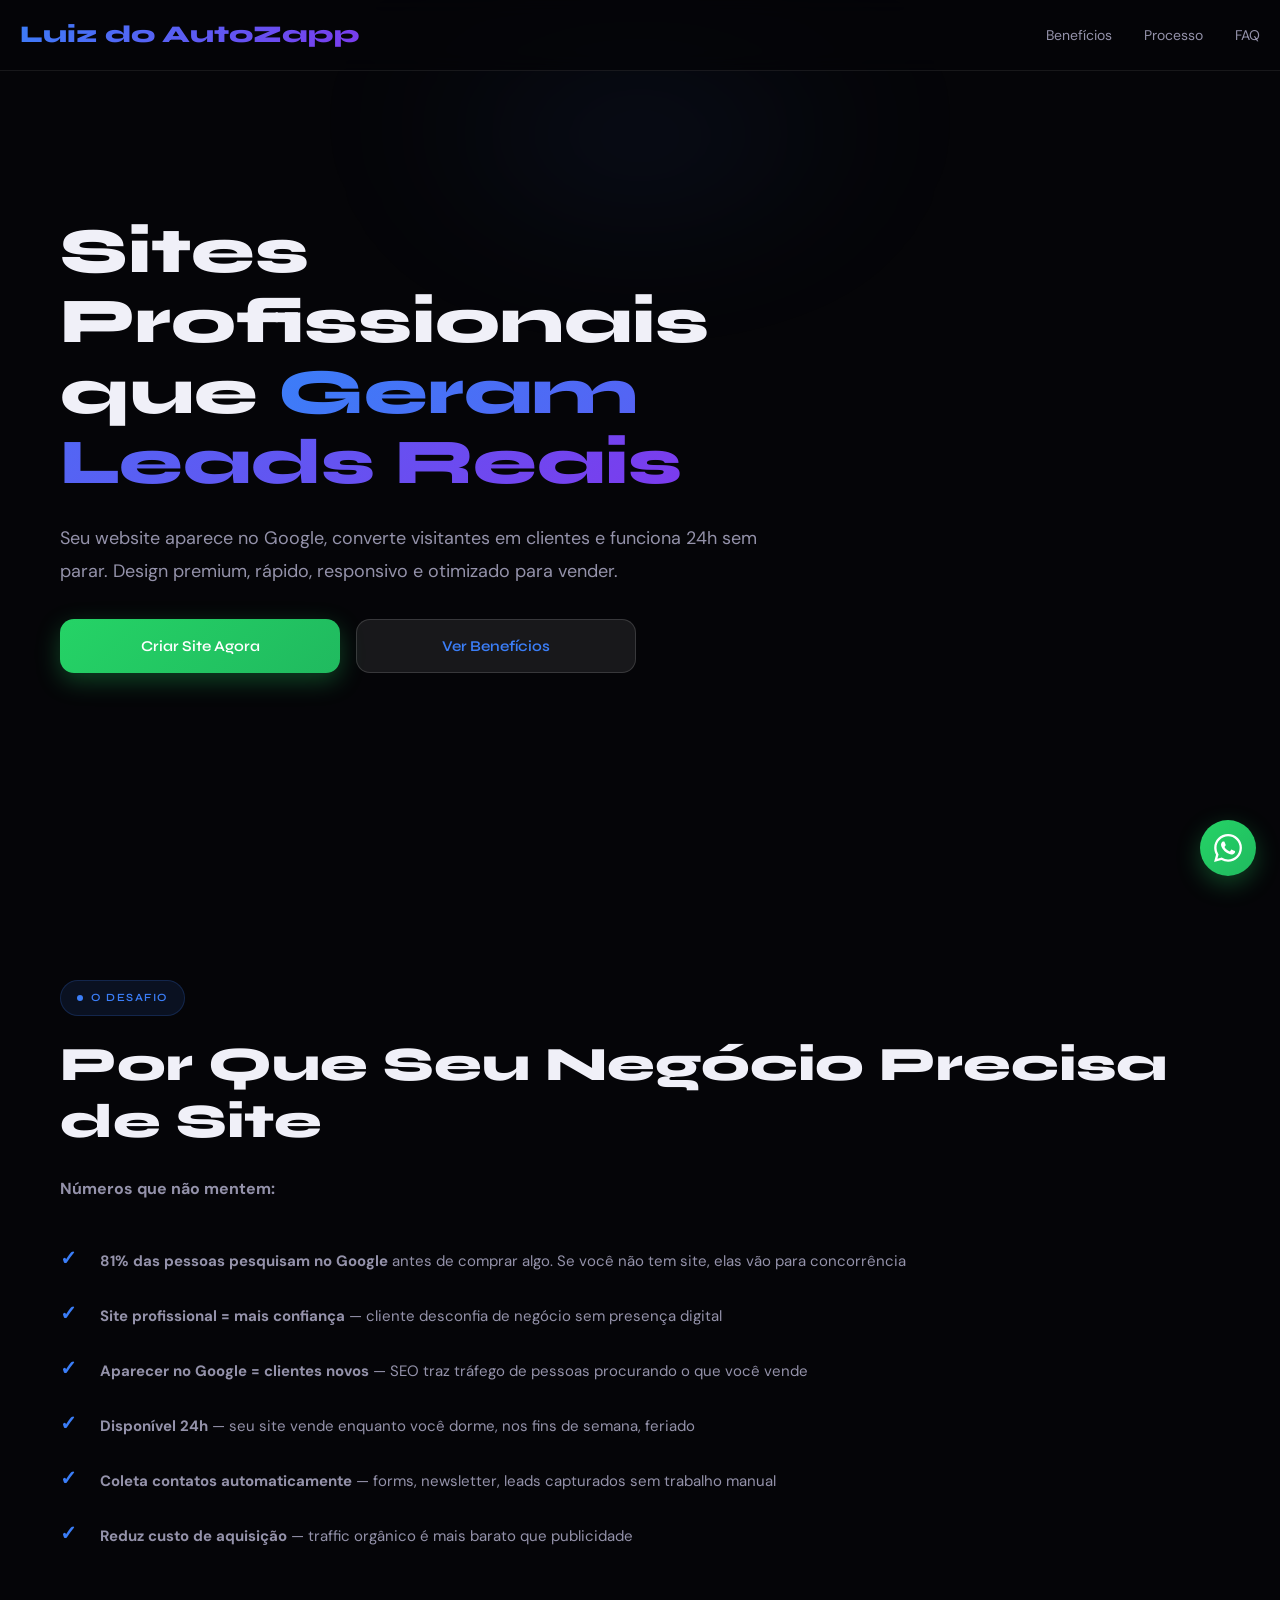
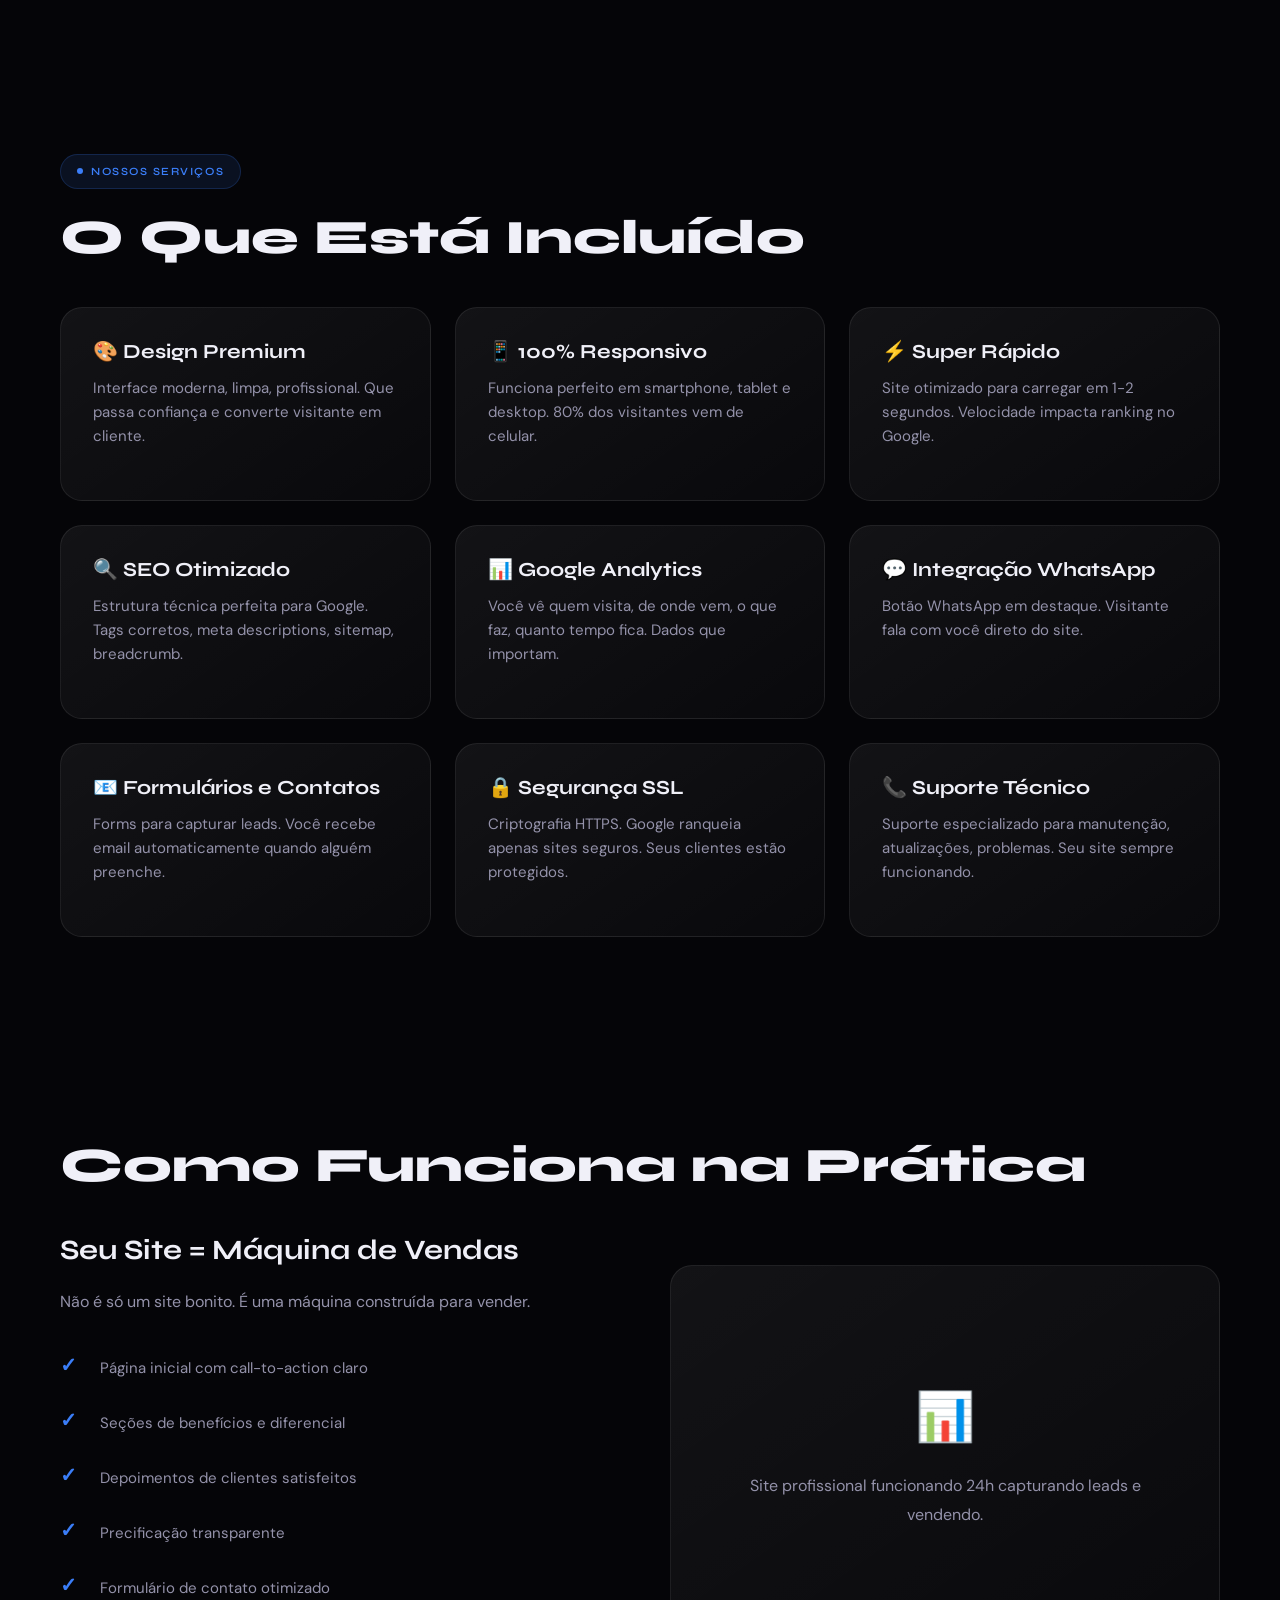
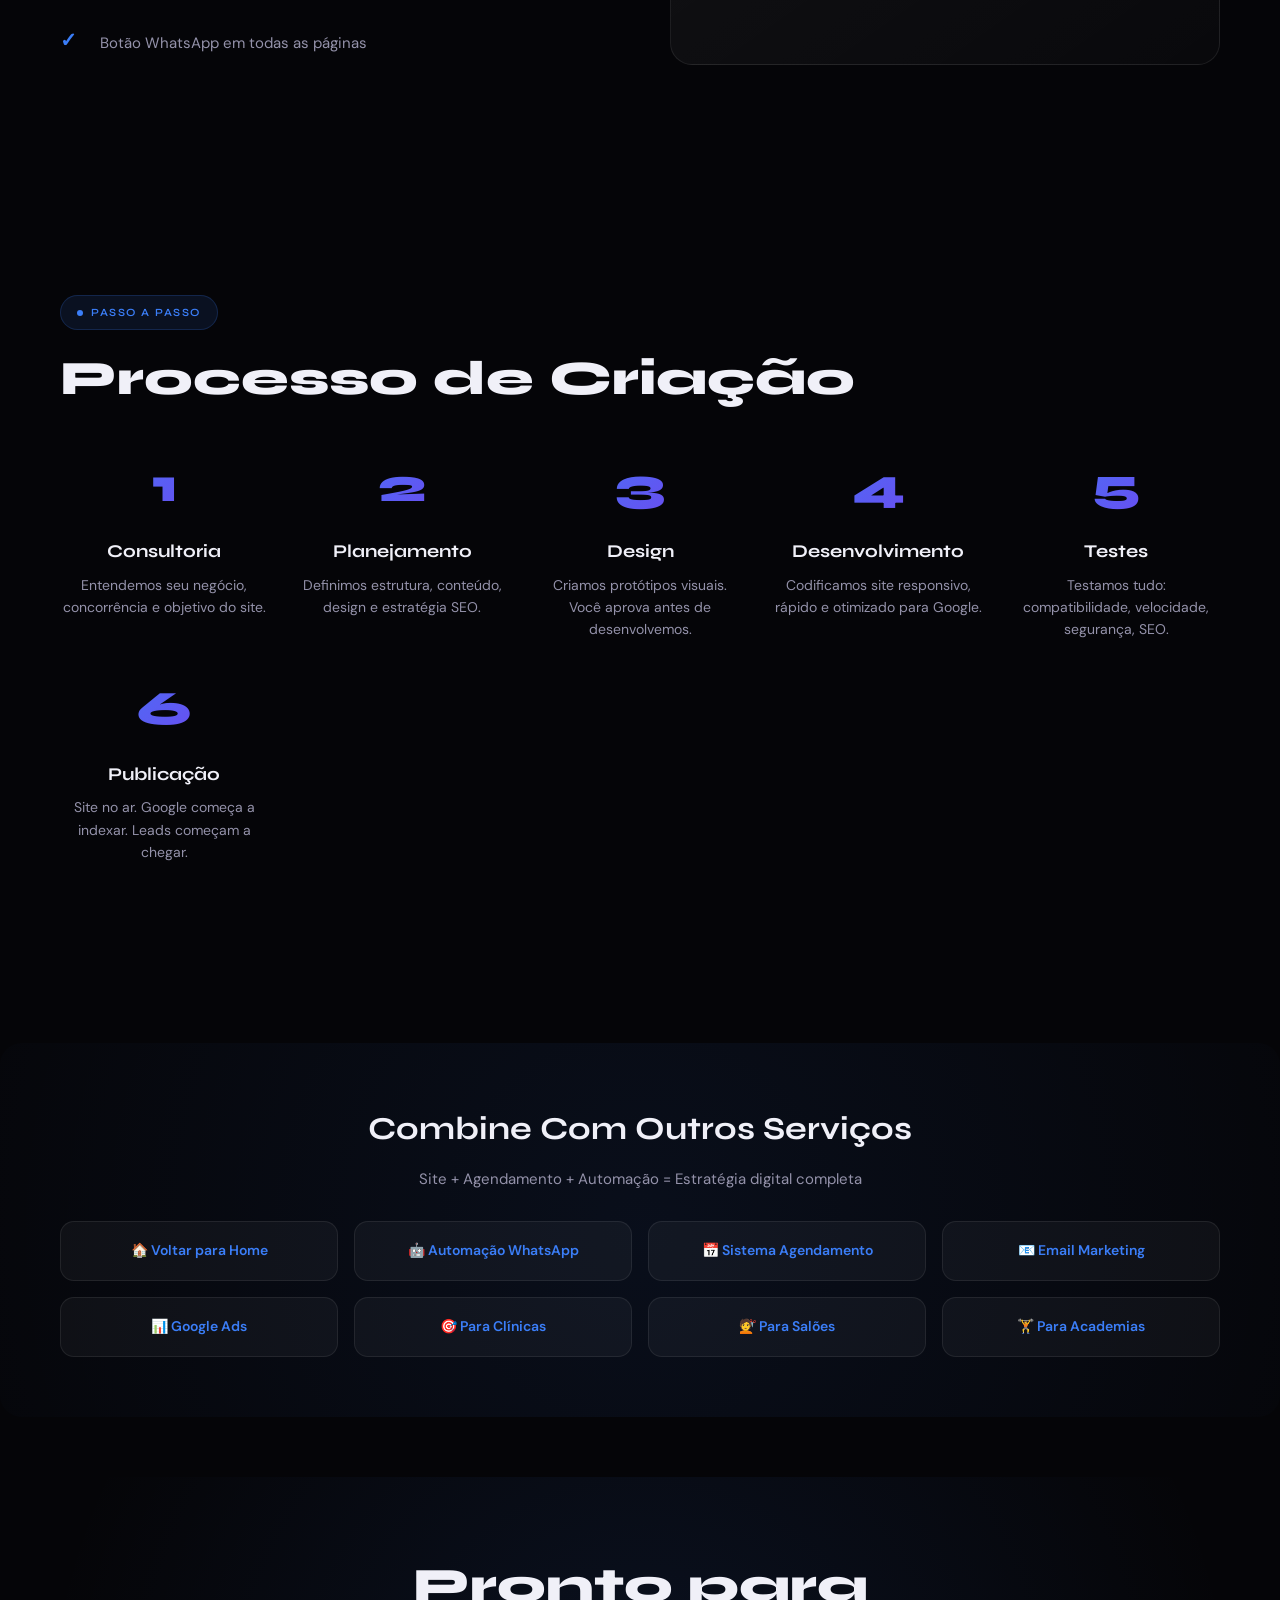
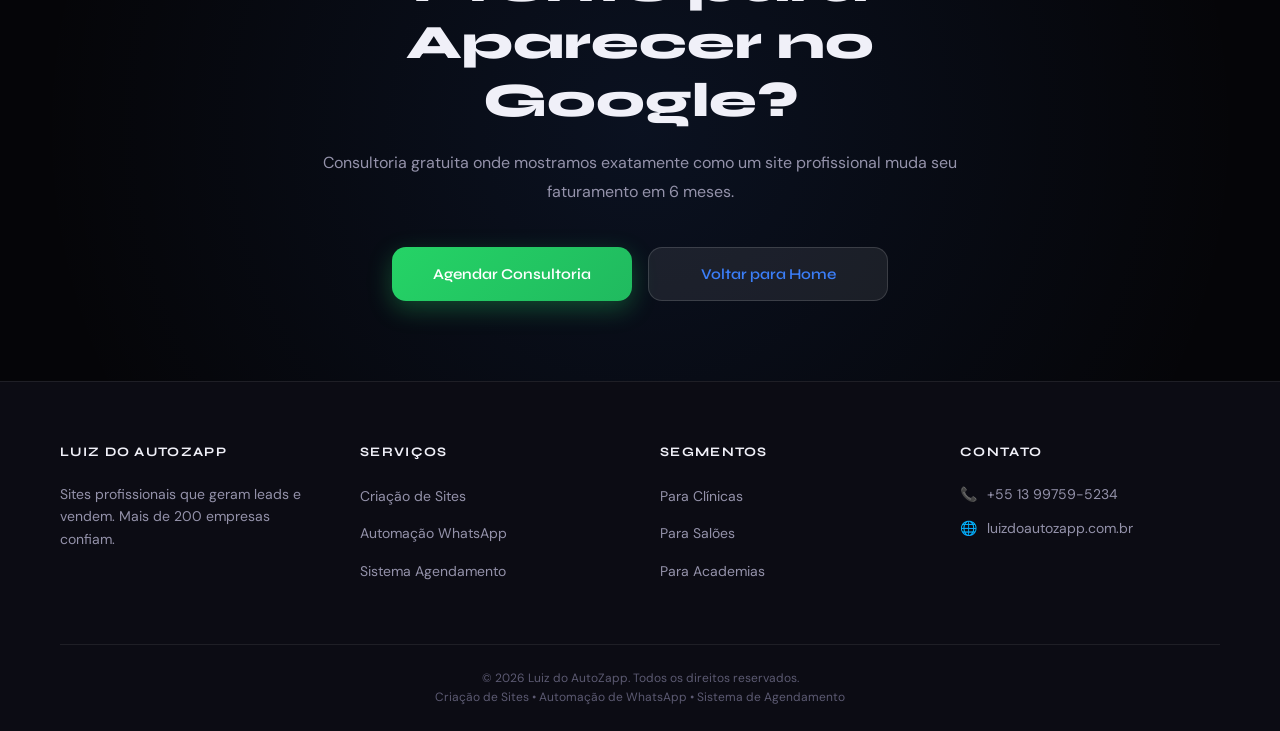
<file: 03-criacao-de-sites.html>
<!DOCTYPE html>
<html lang="pt-BR">
<head>
  <meta charset="UTF-8" />
  <meta name="viewport" content="width=device-width, initial-scale=1.0" />
  <meta name="description" content="Criação de sites profissionais que geram leads. Otimizados para Google, design responsivo, rápidos e que vendem. Aumenta faturamento. Luiz do AutoZapp." />
  <meta name="keywords" content="criação de sites, site profissional, site gerador leads, site responsivo, design web, SEO, site para empresas" />
  <meta name="robots" content="index, follow, max-snippet:-1, max-image-preview:large" />
  <meta name="author" content="Luiz do AutoZapp" />
  <link rel="canonical" href="https://luizdoautozapp.com.br/criacao-de-sites" />
  
  <!-- Open Graph -->
  <meta property="og:type" content="website" />
  <meta property="og:url" content="https://luizdoautozapp.com.br/criacao-de-sites" />
  <meta property="og:title" content="Criação de Sites Profissionais | Gera Leads | Luiz do AutoZapp" />
  <meta property="og:description" content="Sites que aparecem no Google e geram vendas. Design premium, rápido e responsivo." />
  <meta property="og:locale" content="pt_BR" />
  
  <title>Criação de Sites Profissionais | Gera Leads | Luiz do AutoZapp</title>
  <link rel="icon" type="image/x-icon" href="favicon.ico" />
  
  <!-- Fonts -->
  <link rel="preconnect" href="https://fonts.googleapis.com" />
  <link rel="preconnect" href="https://fonts.gstatic.com" crossorigin />
  <link href="https://fonts.googleapis.com/css2?family=Syne:wght@400;500;600;700;800&family=DM+Sans:ital,wght@0,300;0,400;0,500;0,600;1,300&display=swap" rel="stylesheet" />
  
  <style>
    /* ============================================
       RESET & VARIÁVEIS
    ============================================ */
    * {
      margin: 0;
      padding: 0;
      box-sizing: border-box;
    }

    :root {
      --bg-deep: #050508;
      --bg-card: #0c0c14;
      --bg-glass: rgba(255, 255, 255, 0.04);
      --border-glass: rgba(255, 255, 255, 0.08);
      --border-bright: rgba(255, 255, 255, 0.14);

      --accent-blue: #3b7ef8;
      --accent-violet: #7c3aed;
      --accent-green: #25d366;

      --grad-primary: linear-gradient(135deg, #3b7ef8 0%, #7c3aed 100%);
      --grad-card: linear-gradient(145deg, rgba(255, 255, 255, 0.06) 0%, rgba(255, 255, 255, 0.02) 100%);
      --grad-glow: radial-gradient(ellipse 60% 50% at 50% 0%, rgba(59, 126, 248, 0.18) 0%, transparent 70%);

      --text-primary: #f0f0f8;
      --text-secondary: #9492aa;
      --text-muted: #5c5a72;

      --font-display: "Syne", sans-serif;
      --font-body: "DM Sans", sans-serif;

      --radius-sm: 8px;
      --radius-md: 14px;
      --radius-lg: 22px;

      --transition: 0.3s cubic-bezier(0.4, 0, 0.2, 1);
      --transition-slow: 0.6s cubic-bezier(0.4, 0, 0.2, 1);
    }

    html {
      scroll-behavior: smooth;
    }

    body {
      font-family: var(--font-body);
      background-color: var(--bg-deep);
      color: var(--text-primary);
      overflow-x: hidden;
      line-height: 1.6;
      -webkit-font-smoothing: antialiased;
    }

    ::selection {
      background: rgba(59, 126, 248, 0.3);
      color: #fff;
    }

    ::-webkit-scrollbar {
      width: 6px;
    }

    ::-webkit-scrollbar-track {
      background: var(--bg-deep);
    }

    ::-webkit-scrollbar-thumb {
      background: var(--accent-blue);
      border-radius: 10px;
    }

    /* ============================================
       CONTAINER
    ============================================ */
    .container {
      width: 100%;
      max-width: 1200px;
      margin: 0 auto;
      padding: 0 20px;
    }

    /* ============================================
       NAVBAR
    ============================================ */
    #navbar {
      position: fixed;
      top: 0;
      left: 0;
      right: 0;
      z-index: 1000;
      backdrop-filter: blur(10px);
      background: rgba(5, 5, 8, 0.7);
      border-bottom: 1px solid var(--border-glass);
      transition: all var(--transition);
    }

    #navbar.scrolled {
      background: rgba(5, 5, 8, 0.95);
      border-bottom-color: var(--border-bright);
    }

    .navbar-content {
      display: flex;
      align-items: center;
      justify-content: space-between;
      padding: 16px 20px;
      height: 70px;
    }

    .navbar-logo {
      font-family: var(--font-display);
      font-size: clamp(18px, 4vw, 24px);
      font-weight: 800;
      background: var(--grad-primary);
      -webkit-background-clip: text;
      -webkit-text-fill-color: transparent;
      background-clip: text;
      text-decoration: none;
      white-space: nowrap;
    }

    .navbar-links {
      display: flex;
      align-items: center;
      gap: 32px;
      list-style: none;
    }

    .navbar-links a {
      font-size: 14px;
      color: var(--text-secondary);
      text-decoration: none;
      transition: color var(--transition);
      position: relative;
    }

    .navbar-links a::after {
      content: "";
      position: absolute;
      bottom: -6px;
      left: 0;
      width: 0;
      height: 2px;
      background: var(--accent-blue);
      transition: width var(--transition);
    }

    .navbar-links a:hover {
      color: var(--accent-blue);
    }

    .navbar-links a:hover::after {
      width: 100%;
    }

    /* ============================================
       HAMBURGER MENU
    ============================================ */
    .hamburger {
      display: none;
      flex-direction: column;
      gap: 6px;
      background: none;
      border: none;
      cursor: pointer;
    }

    .hamburger span {
      width: 24px;
      height: 2.5px;
      background: var(--text-primary);
      border-radius: 2px;
      transition: all var(--transition);
    }

    .hamburger.active span:nth-child(1) {
      transform: rotate(45deg) translate(10px, 10px);
    }

    .hamburger.active span:nth-child(2) {
      opacity: 0;
    }

    .hamburger.active span:nth-child(3) {
      transform: rotate(-45deg) translate(7px, -7px);
    }

    /* ============================================
       MOBILE MENU
    ============================================ */
    #mobileMenu {
      display: none;
      position: fixed;
      top: 70px;
      left: 0;
      right: 0;
      background: var(--bg-deep);
      border-bottom: 1px solid var(--border-glass);
      max-height: calc(100vh - 70px);
      overflow-y: auto;
      z-index: 999;
    }

    #mobileMenu.open {
      display: block;
    }

    .mobile-nav-item {
      display: block;
      padding: 16px 20px;
      color: var(--text-secondary);
      text-decoration: none;
      font-size: 16px;
      border-bottom: 1px solid var(--border-glass);
      transition: color var(--transition);
    }

    .mobile-nav-item:hover {
      color: var(--accent-blue);
      background: rgba(59, 126, 248, 0.05);
    }

    /* ============================================
       BUTTONS
    ============================================ */
    .btn {
      font-family: var(--font-display);
      font-size: 15px;
      font-weight: 600;
      padding: 14px 32px;
      border-radius: var(--radius-md);
      border: none;
      cursor: pointer;
      transition: all var(--transition);
      text-decoration: none;
      display: inline-flex;
      align-items: center;
      justify-content: center;
      text-align: center;
      white-space: nowrap;
    }

    .btn-primary {
      background: var(--grad-primary);
      color: #fff;
      box-shadow: 0 8px 24px rgba(59, 126, 248, 0.3);
    }

    .btn-primary:hover {
      transform: translateY(-2px);
      box-shadow: 0 12px 32px rgba(59, 126, 248, 0.4);
    }

    .btn-secondary {
      background: rgba(255, 255, 255, 0.08);
      color: var(--accent-blue);
      border: 1px solid var(--border-bright);
    }

    .btn-secondary:hover {
      background: rgba(255, 255, 255, 0.12);
      border-color: var(--accent-blue);
    }

    .btn-whatsapp {
      background: linear-gradient(135deg, #25d366 0%, #20ba5f 100%);
      color: #fff;
      box-shadow: 0 8px 24px rgba(37, 211, 102, 0.3);
    }

    .btn-whatsapp:hover {
      transform: translateY(-2px);
      box-shadow: 0 12px 32px rgba(37, 211, 102, 0.4);
    }

    /* ============================================
       HERO SECTION
    ============================================ */
    .hero {
      position: relative;
      min-height: 100vh;
      display: flex;
      align-items: center;
      padding-top: 70px;
      padding-bottom: 40px;
      overflow: hidden;
    }

    .hero-glow {
      position: absolute;
      top: 10%;
      left: 50%;
      width: 600px;
      height: 400px;
      background: var(--grad-glow);
      filter: blur(80px);
      pointer-events: none;
      z-index: -1;
      transform: translateX(-50%);
    }

    .hero-content {
      position: relative;
      z-index: 1;
      max-width: 700px;
    }

    .hero-content h1 {
      font-family: var(--font-display);
      font-size: clamp(40px, 8vw, 64px);
      font-weight: 800;
      line-height: 1.1;
      margin-bottom: 24px;
      word-break: break-word;
    }

    .hero-content h1 span {
      background: var(--grad-primary);
      -webkit-background-clip: text;
      -webkit-text-fill-color: transparent;
      background-clip: text;
    }

    .hero-content p {
      font-size: clamp(16px, 3vw, 18px);
      color: var(--text-secondary);
      margin-bottom: 32px;
      line-height: 1.8;
    }

    .hero-buttons {
      display: flex;
      gap: 16px;
      flex-wrap: wrap;
      margin-bottom: 40px;
    }

    .hero-buttons .btn {
      flex: 1;
      min-width: 180px;
      max-width: 280px;
    }

    /* ============================================
       SECTION CONTENT
    ============================================ */
    .content-section {
      padding: 80px 0;
      position: relative;
    }

    .section-label {
      display: inline-flex;
      align-items: center;
      gap: 8px;
      font-family: var(--font-display);
      font-size: 11px;
      font-weight: 600;
      letter-spacing: 0.14em;
      text-transform: uppercase;
      color: var(--accent-blue);
      background: rgba(59, 126, 248, 0.1);
      border: 1px solid rgba(59, 126, 248, 0.2);
      padding: 8px 16px;
      border-radius: 99px;
      margin-bottom: 20px;
    }

    .section-label::before {
      content: "";
      width: 6px;
      height: 6px;
      background: var(--accent-blue);
      border-radius: 50%;
      animation: pulse-dot 2s ease-in-out infinite;
    }

    @keyframes pulse-dot {
      0%, 100% {
        opacity: 1;
        transform: scale(1);
      }
      50% {
        opacity: 0.5;
        transform: scale(1.2);
      }
    }

    .content-section h2 {
      font-family: var(--font-display);
      font-size: clamp(32px, 6vw, 48px);
      font-weight: 800;
      margin-bottom: 24px;
      line-height: 1.2;
    }

    .content-section h3 {
      font-family: var(--font-display);
      font-size: clamp(20px, 4vw, 28px);
      font-weight: 700;
      margin: 40px 0 20px;
      line-height: 1.2;
    }

    .content-section p {
      font-size: 16px;
      color: var(--text-secondary);
      margin-bottom: 20px;
      line-height: 1.8;
    }

    /* ============================================
       CARDS GRID
    ============================================ */
    .cards-grid {
      display: grid;
      grid-template-columns: repeat(auto-fit, minmax(280px, 1fr));
      gap: 24px;
      margin: 40px 0;
    }

    .card {
      background: var(--grad-card);
      border: 1px solid var(--border-glass);
      border-radius: var(--radius-lg);
      padding: 32px;
      transition: all var(--transition);
    }

    .card:hover {
      border-color: var(--border-bright);
      transform: translateY(-4px);
    }

    .card h4 {
      font-family: var(--font-display);
      font-size: clamp(18px, 3vw, 20px);
      font-weight: 700;
      margin-bottom: 12px;
      line-height: 1.2;
    }

    .card p {
      font-size: 15px;
      color: var(--text-secondary);
      line-height: 1.6;
    }

    /* ============================================
       TWO COLUMN LAYOUT
    ============================================ */
    .two-column {
      display: grid;
      grid-template-columns: 1fr 1fr;
      gap: 60px;
      align-items: center;
      margin: 40px 0;
    }

    .two-column-text h3 {
      margin-top: 0;
    }

    .two-column-image {
      background: var(--grad-card);
      border: 1px solid var(--border-glass);
      border-radius: var(--radius-lg);
      padding: 40px;
      text-align: center;
      min-height: 400px;
      display: flex;
      align-items: center;
      justify-content: center;
    }

    .two-column-image-text {
      font-size: 14px;
      color: var(--text-muted);
    }

    /* ============================================
       BENEFITS LIST
    ============================================ */
    .benefits-list {
      list-style: none;
      margin: 30px 0;
    }

    .benefits-list li {
      padding: 14px 0 14px 40px;
      position: relative;
      font-size: 15px;
      color: var(--text-secondary);
      line-height: 1.8;
    }

    .benefits-list li::before {
      content: "✓";
      position: absolute;
      left: 0;
      color: var(--accent-blue);
      font-weight: bold;
      font-size: 20px;
      line-height: 1;
    }

    /* ============================================
       PROCESS SECTION
    ============================================ */
    .process-grid {
      display: grid;
      grid-template-columns: repeat(auto-fit, minmax(200px, 1fr));
      gap: 30px;
      margin: 40px 0;
    }

    .process-step {
      text-align: center;
    }

    .process-number {
      font-family: var(--font-display);
      font-size: 48px;
      font-weight: 800;
      background: var(--grad-primary);
      -webkit-background-clip: text;
      -webkit-text-fill-color: transparent;
      background-clip: text;
      margin-bottom: 12px;
    }

    .process-title {
      font-family: var(--font-display);
      font-size: 18px;
      font-weight: 700;
      margin-bottom: 8px;
    }

    .process-desc {
      font-size: 14px;
      color: var(--text-secondary);
      line-height: 1.6;
    }

    /* ============================================
       INTERNAL LINKS SECTION
    ============================================ */
    .internal-links {
      background: radial-gradient(circle 800px at 50% 50%, rgba(59, 126, 248, 0.08), transparent);
      padding: 60px 0;
      margin: 60px 0;
      border-radius: var(--radius-lg);
    }

    .internal-links h3 {
      margin-top: 0;
      text-align: center;
      font-family: var(--font-display);
      font-size: clamp(24px, 5vw, 32px);
      font-weight: 700;
      margin-bottom: 12px;
    }

    .internal-links-subtitle {
      text-align: center;
      color: var(--text-secondary);
      margin-bottom: 30px;
      font-size: 15px;
    }

    .links-grid {
      display: grid;
      grid-template-columns: repeat(auto-fit, minmax(220px, 1fr));
      gap: 16px;
    }

    .link-item {
      background: rgba(255, 255, 255, 0.04);
      border: 1px solid var(--border-glass);
      border-radius: var(--radius-md);
      padding: 16px;
      text-decoration: none;
      color: var(--accent-blue);
      transition: all var(--transition);
      display: flex;
      align-items: center;
      justify-content: center;
      text-align: center;
      font-weight: 600;
      font-size: 14px;
      line-height: 1.4;
      min-height: 60px;
    }

    .link-item:hover {
      background: rgba(255, 255, 255, 0.08);
      border-color: var(--accent-blue);
      transform: translateY(-2px);
    }

    /* ============================================
       CTA SECTION
    ============================================ */
    .cta {
      padding: 80px 0;
      position: relative;
      overflow: hidden;
    }

    .cta::before {
      content: "";
      position: absolute;
      inset: 0;
      background: radial-gradient(circle 600px at 50% 50%, rgba(59, 126, 248, 0.1), transparent);
      pointer-events: none;
      z-index: 0;
    }

    .cta-content {
      position: relative;
      z-index: 1;
      text-align: center;
      max-width: 700px;
      margin: 0 auto;
    }

    .cta-content h2 {
      font-family: var(--font-display);
      font-size: clamp(32px, 6vw, 48px);
      font-weight: 800;
      margin-bottom: 20px;
      line-height: 1.2;
    }

    .cta-content p {
      font-size: 16px;
      color: var(--text-secondary);
      margin-bottom: 40px;
      line-height: 1.8;
    }

    .cta-buttons {
      display: flex;
      gap: 16px;
      justify-content: center;
      flex-wrap: wrap;
    }

    .cta-buttons .btn {
      flex: 1;
      min-width: 160px;
      max-width: 240px;
    }

    /* ============================================
       FLOATING WHATSAPP
    ============================================ */
    #whatsapp-float {
      position: fixed;
      bottom: 24px;
      right: 24px;
      z-index: 500;
    }

    .wpp-btn {
      display: flex;
      align-items: center;
      justify-content: center;
      width: 56px;
      height: 56px;
      background: linear-gradient(135deg, #25d366 0%, #20ba5f 100%);
      border-radius: 50%;
      color: #fff;
      text-decoration: none;
      box-shadow: 0 8px 24px rgba(37, 211, 102, 0.3);
      transition: all var(--transition);
      border: none;
      cursor: pointer;
    }

    .wpp-btn:hover {
      transform: scale(1.1);
      box-shadow: 0 12px 32px rgba(37, 211, 102, 0.4);
    }

    .wpp-tooltip {
      position: absolute;
      right: 70px;
      top: 50%;
      transform: translateY(-50%);
      background: var(--bg-card);
      border: 1px solid var(--border-glass);
      padding: 10px 16px;
      border-radius: var(--radius-md);
      font-size: 12px;
      white-space: nowrap;
      opacity: 0;
      pointer-events: none;
      transition: opacity var(--transition);
    }

    #whatsapp-float:hover .wpp-tooltip {
      opacity: 1;
    }

    /* ============================================
       FOOTER
    ============================================ */
    footer {
      background: var(--bg-card);
      border-top: 1px solid var(--border-glass);
      padding: 60px 0 0;
    }

    .footer-content {
      display: grid;
      grid-template-columns: repeat(auto-fit, minmax(200px, 1fr));
      gap: 40px;
      margin-bottom: 60px;
    }

    .footer-col h5 {
      font-family: var(--font-display);
      font-size: 13px;
      font-weight: 700;
      margin-bottom: 20px;
      text-transform: uppercase;
      letter-spacing: 0.1em;
      color: var(--text-primary);
    }

    .footer-links {
      list-style: none;
      display: flex;
      flex-direction: column;
      gap: 12px;
    }

    .footer-links a {
      font-size: 14px;
      color: var(--text-secondary);
      text-decoration: none;
      transition: color var(--transition);
    }

    .footer-links a:hover {
      color: var(--accent-blue);
    }

    .footer-bottom {
      padding: 24px 0;
      border-top: 1px solid var(--border-glass);
      text-align: center;
    }

    .footer-bottom-text {
      font-size: 12px;
      color: var(--text-muted);
      line-height: 1.6;
    }

    .footer-bottom-text a {
      color: var(--accent-blue);
      text-decoration: none;
    }

    /* ============================================
       REVEAL ANIMATION
    ============================================ */
    .reveal {
      opacity: 0;
      transform: translateY(20px);
    }

    .reveal.visible {
      opacity: 1;
      transform: translateY(0);
      transition: all var(--transition-slow);
    }

    /* ============================================
       RESPONSIVE DESIGN
    ============================================ */
    @media (max-width: 768px) {
      .navbar-links {
        display: none;
      }

      .hamburger {
        display: flex;
      }

      .container {
        padding: 0 16px;
      }

      .hero {
        min-height: auto;
        padding-top: 100px;
        padding-bottom: 60px;
      }

      .hero-buttons {
        flex-direction: column;
      }

      .hero-buttons .btn {
        width: 100%;
        max-width: none;
      }

      .cards-grid {
        grid-template-columns: 1fr;
      }

      .two-column {
        grid-template-columns: 1fr;
        gap: 40px;
      }

      .two-column-image {
        min-height: 300px;
      }

      .process-grid {
        grid-template-columns: repeat(auto-fit, minmax(150px, 1fr));
        gap: 20px;
      }

      .process-number {
        font-size: 36px;
      }

      .content-section {
        padding: 60px 0;
      }

      .cta-buttons {
        flex-direction: column;
      }

      .cta-buttons .btn {
        width: 100%;
        max-width: none;
      }

      .links-grid {
        grid-template-columns: repeat(auto-fit, minmax(180px, 1fr));
      }

      #whatsapp-float {
        bottom: 20px;
        right: 20px;
      }

      .wpp-btn {
        width: 50px;
        height: 50px;
      }

      .footer-content {
        gap: 30px;
      }
    }

    @media (max-width: 480px) {
      .navbar-content {
        padding: 12px 16px;
        height: 60px;
      }

      #mobileMenu {
        top: 60px;
      }

      .hero {
        padding-top: 80px;
      }

      .hero-content h1 {
        font-size: 32px;
        margin-bottom: 20px;
      }

      .hero-content p {
        font-size: 14px;
        margin-bottom: 24px;
      }

      .content-section {
        padding: 40px 0;
      }

      .content-section h2 {
        font-size: 28px;
      }

      .content-section h3 {
        font-size: 20px;
        margin: 30px 0 16px;
      }

      .card {
        padding: 24px;
      }

      .cta-content h2 {
        font-size: 28px;
      }

      .process-grid {
        grid-template-columns: 1fr;
        gap: 20px;
      }

      .wpp-tooltip {
        right: 60px;
        font-size: 11px;
      }

      .footer-content {
        grid-template-columns: 1fr;
        gap: 24px;
      }

      .internal-links {
        padding: 40px 0;
        margin: 40px 0;
      }

      .links-grid {
        gap: 12px;
      }

      .link-item {
        padding: 14px 12px;
        font-size: 13px;
        min-height: 55px;
      }

      .two-column-image {
        padding: 30px;
      }
    }
  </style>
</head>

<body>
  <!-- NAVBAR -->
  <nav id="navbar">
    <div class="navbar-content">
      <a href="index.html" class="navbar-logo">Luiz do AutoZapp</a>
      <ul class="navbar-links">
        <li><a href="#beneficios">Benefícios</a></li>
        <li><a href="#processo">Processo</a></li>
        <li><a href="#faq">FAQ</a></li>
      </ul>
      <button id="hamburger" class="hamburger" aria-label="Menu">
        <span></span>
        <span></span>
        <span></span>
      </button>
    </div>
  </nav>

  <!-- MOBILE MENU -->
  <div id="mobileMenu">
    <a href="#beneficios" class="mobile-nav-item">Benefícios</a>
    <a href="#processo" class="mobile-nav-item">Processo</a>
    <a href="#faq" class="mobile-nav-item">FAQ</a>
    <a href="https://wa.me/5513997595234?text=Quero%20um%20site%20profissional!" class="mobile-nav-item" target="_blank" rel="noopener">WhatsApp</a>
  </div>

  <!-- HERO SECTION -->
  <section class="hero">
    <div class="hero-glow"></div>
    <div class="container">
      <div class="hero-content reveal">
        <h1>Sites Profissionais que <span>Geram Leads Reais</span></h1>
        <p>Seu website aparece no Google, converte visitantes em clientes e funciona 24h sem parar. Design premium, rápido, responsivo e otimizado para vender.</p>
        <div class="hero-buttons">
          <a href="https://wa.me/5513997595234?text=Quero%20um%20site%20profissional!" class="btn btn-whatsapp" target="_blank" rel="noopener">Criar Site Agora</a>
          <a href="#beneficios" class="btn btn-secondary">Ver Benefícios</a>
        </div>
      </div>
    </div>
  </section>

  <!-- PROBLEMA & SOLUÇÃO -->
  <section class="content-section" id="beneficios">
    <div class="container reveal">
      <span class="section-label">O Desafio</span>
      <h2>Por Que Seu Negócio Precisa de Site</h2>

      <p style="margin-bottom: 30px; font-size: 16px;"><strong>Números que não mentem:</strong></p>

      <ul class="benefits-list">
        <li><strong>81% das pessoas pesquisam no Google</strong> antes de comprar algo. Se você não tem site, elas vão para concorrência</li>
        <li><strong>Site profissional = mais confiança</strong> — cliente desconfia de negócio sem presença digital</li>
        <li><strong>Aparecer no Google = clientes novos</strong> — SEO traz tráfego de pessoas procurando o que você vende</li>
        <li><strong>Disponível 24h</strong> — seu site vende enquanto você dorme, nos fins de semana, feriado</li>
        <li><strong>Coleta contatos automaticamente</strong> — forms, newsletter, leads capturados sem trabalho manual</li>
        <li><strong>Reduz custo de aquisição</strong> — traffic orgânico é mais barato que publicidade</li>
      </ul>
    </div>
  </section>

  <!-- O QUE VOCÊ GANHA -->
  <section class="content-section">
    <div class="container reveal">
      <span class="section-label">Nossos Serviços</span>
      <h2>O Que Está Incluído</h2>

      <div class="cards-grid">
        <div class="card">
          <h4>🎨 Design Premium</h4>
          <p>Interface moderna, limpa, profissional. Que passa confiança e converte visitante em cliente.</p>
        </div>

        <div class="card">
          <h4>📱 100% Responsivo</h4>
          <p>Funciona perfeito em smartphone, tablet e desktop. 80% dos visitantes vem de celular.</p>
        </div>

        <div class="card">
          <h4>⚡ Super Rápido</h4>
          <p>Site otimizado para carregar em 1-2 segundos. Velocidade impacta ranking no Google.</p>
        </div>

        <div class="card">
          <h4>🔍 SEO Otimizado</h4>
          <p>Estrutura técnica perfeita para Google. Tags corretos, meta descriptions, sitemap, breadcrumb.</p>
        </div>

        <div class="card">
          <h4>📊 Google Analytics</h4>
          <p>Você vê quem visita, de onde vem, o que faz, quanto tempo fica. Dados que importam.</p>
        </div>

        <div class="card">
          <h4>💬 Integração WhatsApp</h4>
          <p>Botão WhatsApp em destaque. Visitante fala com você direto do site.</p>
        </div>

        <div class="card">
          <h4>📧 Formulários e Contatos</h4>
          <p>Forms para capturar leads. Você recebe email automaticamente quando alguém preenche.</p>
        </div>

        <div class="card">
          <h4>🔒 Segurança SSL</h4>
          <p>Criptografia HTTPS. Google ranqueia apenas sites seguros. Seus clientes estão protegidos.</p>
        </div>

        <div class="card">
          <h4>📞 Suporte Técnico</h4>
          <p>Suporte especializado para manutenção, atualizações, problemas. Seu site sempre funcionando.</p>
        </div>
      </div>
    </div>
  </section>

  <!-- DOIS LADOS -->
  <section class="content-section">
    <div class="container reveal">
      <h2 style="margin-bottom: 40px;">Como Funciona na Prática</h2>

      <div class="two-column">
        <div class="two-column-text">
          <h3>Seu Site = Máquina de Vendas</h3>
          <p style="margin-bottom: 16px;">Não é só um site bonito. É uma máquina construída para vender.</p>
          <ul class="benefits-list" style="margin: 24px 0;">
            <li>Página inicial com call-to-action claro</li>
            <li>Seções de benefícios e diferencial</li>
            <li>Depoimentos de clientes satisfeitos</li>
            <li>Precificação transparente</li>
            <li>Formulário de contato otimizado</li>
            <li>Botão WhatsApp em todas as páginas</li>
          </ul>
        </div>
        <div class="two-column-image">
          <div class="two-column-image-text">
            <div style="font-size: 48px; margin-bottom: 16px;">📊</div>
            <p>Site profissional funcionando 24h capturando leads e vendendo.</p>
          </div>
        </div>
      </div>
    </div>
  </section>

  <!-- PROCESSO -->
  <section class="content-section" id="processo">
    <div class="container reveal">
      <span class="section-label">Passo a Passo</span>
      <h2>Processo de Criação</h2>

      <div class="process-grid">
        <div class="process-step">
          <div class="process-number">1</div>
          <div class="process-title">Consultoria</div>
          <div class="process-desc">Entendemos seu negócio, concorrência e objetivo do site.</div>
        </div>

        <div class="process-step">
          <div class="process-number">2</div>
          <div class="process-title">Planejamento</div>
          <div class="process-desc">Definimos estrutura, conteúdo, design e estratégia SEO.</div>
        </div>

        <div class="process-step">
          <div class="process-number">3</div>
          <div class="process-title">Design</div>
          <div class="process-desc">Criamos protótipos visuais. Você aprova antes de desenvolvemos.</div>
        </div>

        <div class="process-step">
          <div class="process-number">4</div>
          <div class="process-title">Desenvolvimento</div>
          <div class="process-desc">Codificamos site responsivo, rápido e otimizado para Google.</div>
        </div>

        <div class="process-step">
          <div class="process-number">5</div>
          <div class="process-title">Testes</div>
          <div class="process-desc">Testamos tudo: compatibilidade, velocidade, segurança, SEO.</div>
        </div>

        <div class="process-step">
          <div class="process-number">6</div>
          <div class="process-title">Publicação</div>
          <div class="process-desc">Site no ar. Google começa a indexar. Leads começam a chegar.</div>
        </div>
      </div>
    </div>
  </section>

  <!-- INTERLINKAGEM -->
  <section class="internal-links">
    <div class="container reveal">
      <h3>Combine Com Outros Serviços</h3>
      <p class="internal-links-subtitle">Site + Agendamento + Automação = Estratégia digital completa</p>

      <div class="links-grid">
        <a href="index.html" class="link-item">🏠 Voltar para Home</a>
        <a href="#" class="link-item">🤖 Automação WhatsApp</a>
        <a href="#" class="link-item">📅 Sistema Agendamento</a>
        <a href="#" class="link-item">📧 Email Marketing</a>
        <a href="#" class="link-item">📊 Google Ads</a>
        <a href="#" class="link-item">🎯 Para Clínicas</a>
        <a href="#" class="link-item">💇 Para Salões</a>
        <a href="#" class="link-item">🏋️ Para Academias</a>
      </div>
    </div>
  </section>

  <!-- CTA FINAL -->
  <section class="cta" id="faq">
    <div class="container">
      <div class="cta-content reveal">
        <h2>Pronto para Aparecer no Google?</h2>
        <p>Consultoria gratuita onde mostramos exatamente como um site profissional muda seu faturamento em 6 meses.</p>
        <div class="cta-buttons">
          <a href="https://wa.me/5513997595234?text=Quero%20um%20site%20profissional!" class="btn btn-whatsapp" target="_blank" rel="noopener">Agendar Consultoria</a>
          <a href="index.html" class="btn btn-secondary">Voltar para Home</a>
        </div>
      </div>
    </div>
  </section>

  <!-- FOOTER -->
  <footer>
    <div class="container">
      <div class="footer-content">
        <div class="footer-col">
          <h5>Luiz do AutoZapp</h5>
          <p style="font-size: 14px; color: var(--text-secondary); margin-bottom: 16px;">Sites profissionais que geram leads e vendem. Mais de 200 empresas confiam.</p>
        </div>

        <div class="footer-col">
          <h5>Serviços</h5>
          <ul class="footer-links">
            <li><a href="#">Criação de Sites</a></li>
            <li><a href="#">Automação WhatsApp</a></li>
            <li><a href="#">Sistema Agendamento</a></li>
          </ul>
        </div>

        <div class="footer-col">
          <h5>Segmentos</h5>
          <ul class="footer-links">
            <li><a href="#">Para Clínicas</a></li>
            <li><a href="#">Para Salões</a></li>
            <li><a href="#">Para Academias</a></li>
          </ul>
        </div>

        <div class="footer-col">
          <h5>Contato</h5>
          <a href="https://wa.me/5513997595234" style="display: flex; gap: 10px; font-size: 14px; color: var(--text-secondary); text-decoration: none; margin-bottom: 12px;" target="_blank" rel="noopener">
            <span>📞</span> +55 13 99759-5234
          </a>
          <a href="https://luizdoautozapp.com.br" style="display: flex; gap: 10px; font-size: 14px; color: var(--text-secondary); text-decoration: none;" target="_blank" rel="noopener">
            <span>🌐</span> luizdoautozapp.com.br
          </a>
        </div>
      </div>

      <div class="footer-bottom">
        <p class="footer-bottom-text">© 2026 Luiz do AutoZapp. Todos os direitos reservados.</p>
        <p class="footer-bottom-text">Criação de Sites • Automação de WhatsApp • Sistema de Agendamento</p>
      </div>
    </div>
  </footer>

  <!-- FLOATING WHATSAPP -->
  <div id="whatsapp-float">
    <a href="https://wa.me/5513997595234?text=Quero%20um%20site%20profissional!" class="wpp-btn" aria-label="Falar com Luiz do AutoZapp no WhatsApp" target="_blank" rel="noopener">
      <svg width="28" height="28" viewBox="0 0 24 24" fill="currentColor">
        <path d="M17.472 14.382c-.297-.149-1.758-.867-2.03-.967-.273-.099-.471-.148-.67.15-.197.297-.767.966-.94 1.164-.173.199-.347.223-.644.075-.297-.15-1.255-.463-2.39-1.475-.883-.788-1.48-1.761-1.653-2.059-.173-.297-.018-.458.13-.606.134-.133.298-.347.446-.52.149-.174.198-.298.298-.497.099-.198.05-.371-.025-.52-.075-.149-.669-1.612-.916-2.207-.242-.579-.487-.5-.669-.51-.173-.008-.371-.01-.57-.01-.198 0-.52.074-.792.372-.272.297-1.04 1.016-1.04 2.479 0 1.462 1.065 2.875 1.213 3.074.149.198 2.096 3.2 5.077 4.487.709.306 1.262.489 1.694.625.712.227 1.36.195 1.871.118.571-.085 1.758-.719 2.006-1.413.248-.694.248-1.289.173-1.413-.074-.124-.272-.198-.57-.347m-5.421 7.403h-.004a9.87 9.87 0 01-5.031-1.378l-.361-.214-3.741.982.998-3.648-.235-.374a9.86 9.86 0 01-1.51-5.26c.001-5.45 4.436-9.884 9.888-9.884 2.64 0 5.122 1.03 6.988 2.898a9.825 9.825 0 012.893 6.994c-.003 5.45-4.437 9.884-9.885 9.884m8.413-18.297A11.815 11.815 0 0012.05 0C5.495 0 .16 5.335.157 11.892c0 2.096.547 4.142 1.588 5.945L.057 24l6.305-1.654a11.882 11.882 0 005.683 1.448h.005c6.554 0 11.89-5.335 11.893-11.893a11.821 11.821 0 00-3.48-8.413Z"/>
      </svg>
    </a>
    <div class="wpp-tooltip">Consultoria gratuita</div>
  </div>

  <!-- SCRIPTS -->
  <script>
    // Navbar scroll effect
    const navbar = document.getElementById('navbar');
    window.addEventListener('scroll', () => {
      navbar.classList.toggle('scrolled', window.scrollY > 40);
    }, { passive: true });

    // Hamburger menu
    const hamburger = document.getElementById('hamburger');
    const mobileMenu = document.getElementById('mobileMenu');

    hamburger.addEventListener('click', () => {
      hamburger.classList.toggle('active');
      mobileMenu.classList.toggle('open');
    });

    // Close mobile menu when clicking on a link
    document.querySelectorAll('.mobile-nav-item').forEach(link => {
      link.addEventListener('click', () => {
        hamburger.classList.remove('active');
        mobileMenu.classList.remove('open');
      });
    });

    // Smooth scroll and close menu
    document.querySelectorAll('a[href^="#"]').forEach(link => {
      link.addEventListener('click', (e) => {
        const target = document.querySelector(link.getAttribute('href'));
        if (target) {
          e.preventDefault();
          hamburger.classList.remove('active');
          mobileMenu.classList.remove('open');
          target.scrollIntoView({ behavior: 'smooth', block: 'start' });
        }
      });
    });

    // Reveal animation on scroll
    const revealEls = document.querySelectorAll('.reveal');
    const observer = new IntersectionObserver((entries) => {
      entries.forEach(entry => {
        if (entry.isIntersecting) {
          entry.target.classList.add('visible');
        }
      });
    }, { threshold: 0.1, rootMargin: '0px 0px -40px 0px' });

    revealEls.forEach(el => observer.observe(el));
  </script>
</body>
</html>
</file>
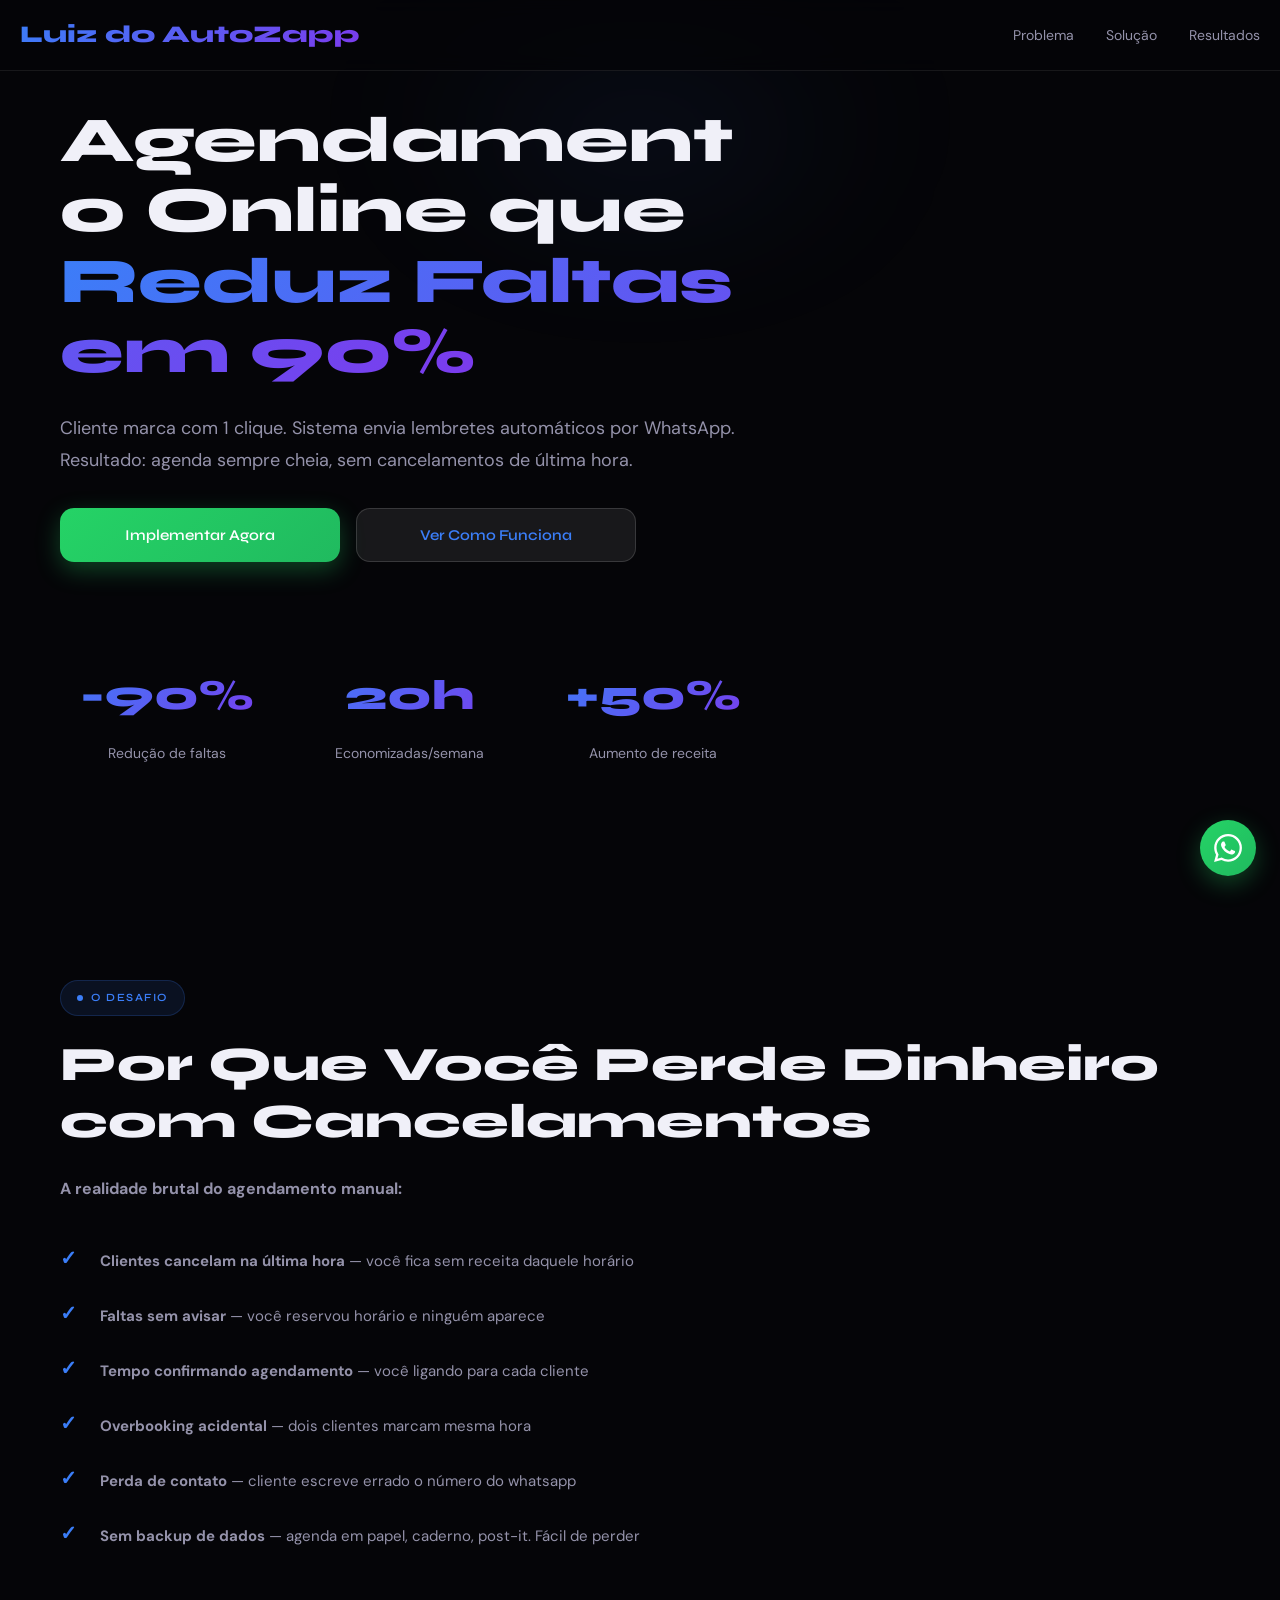
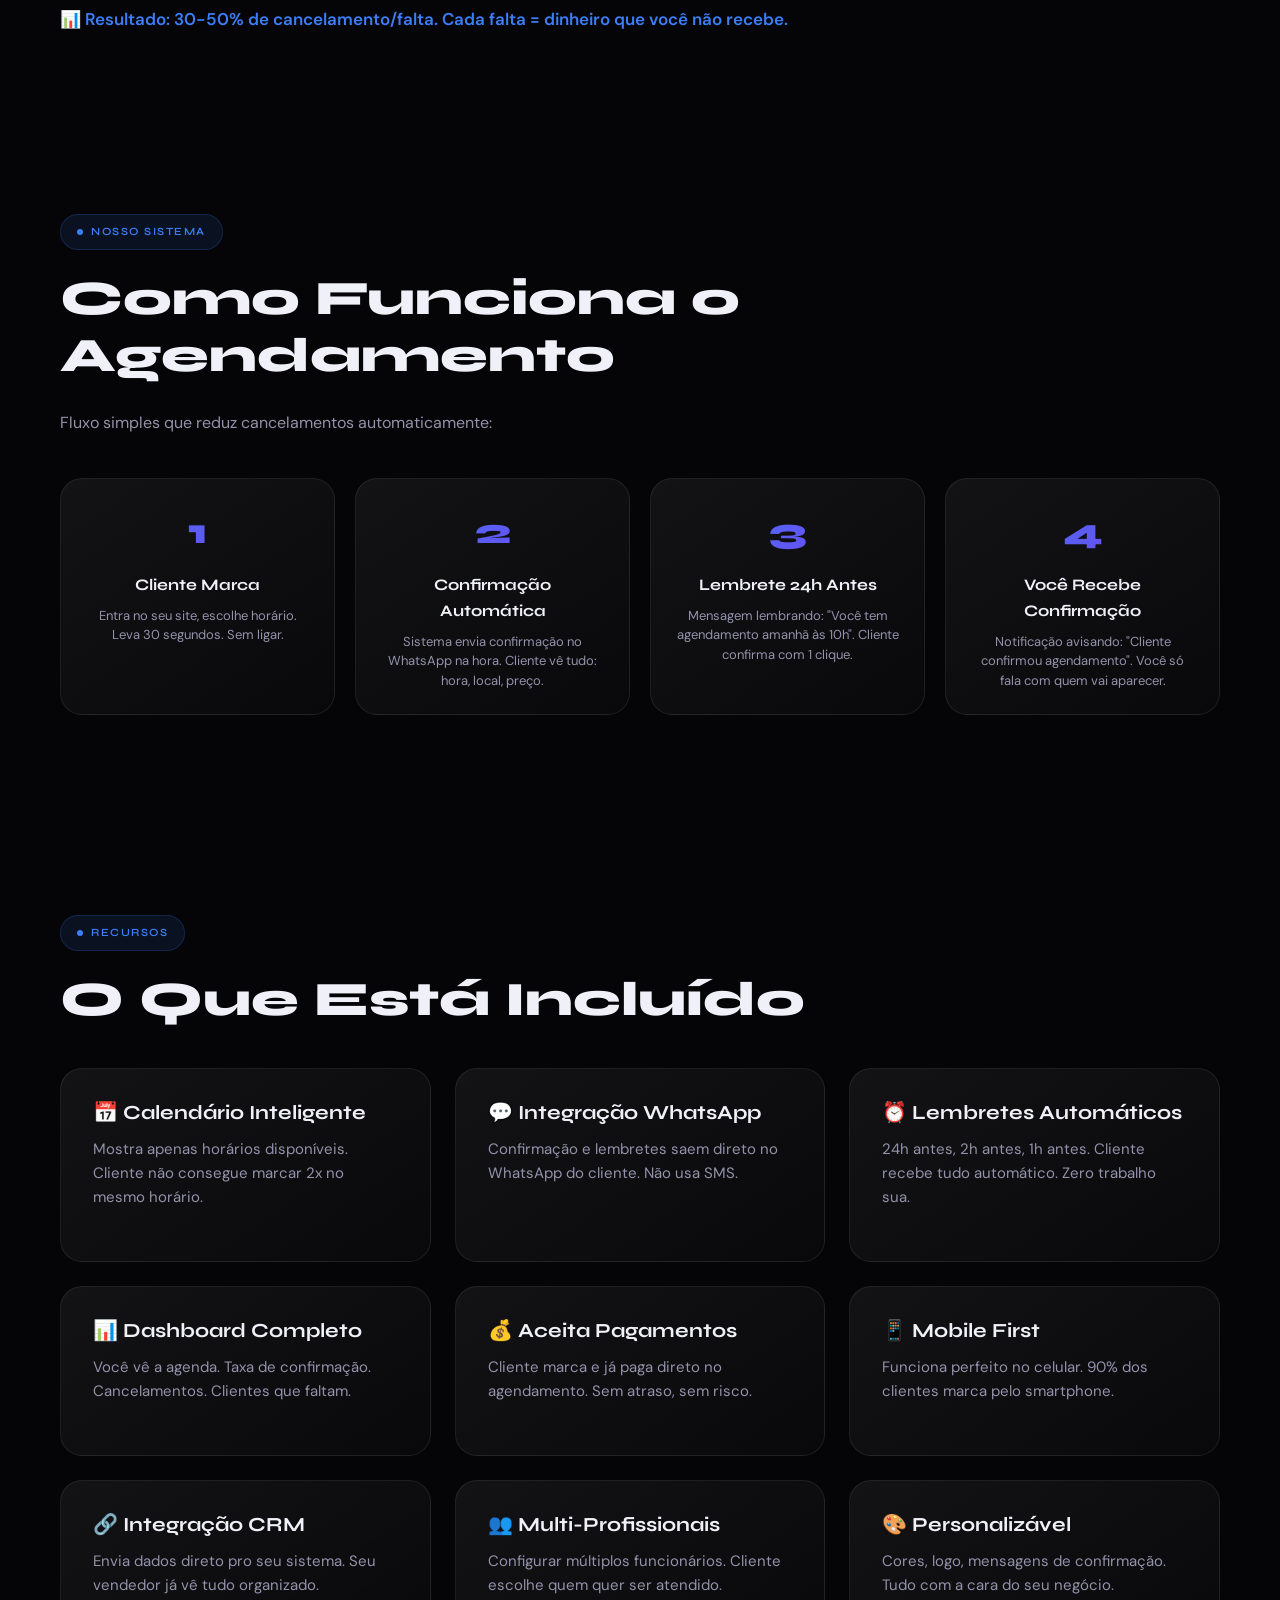
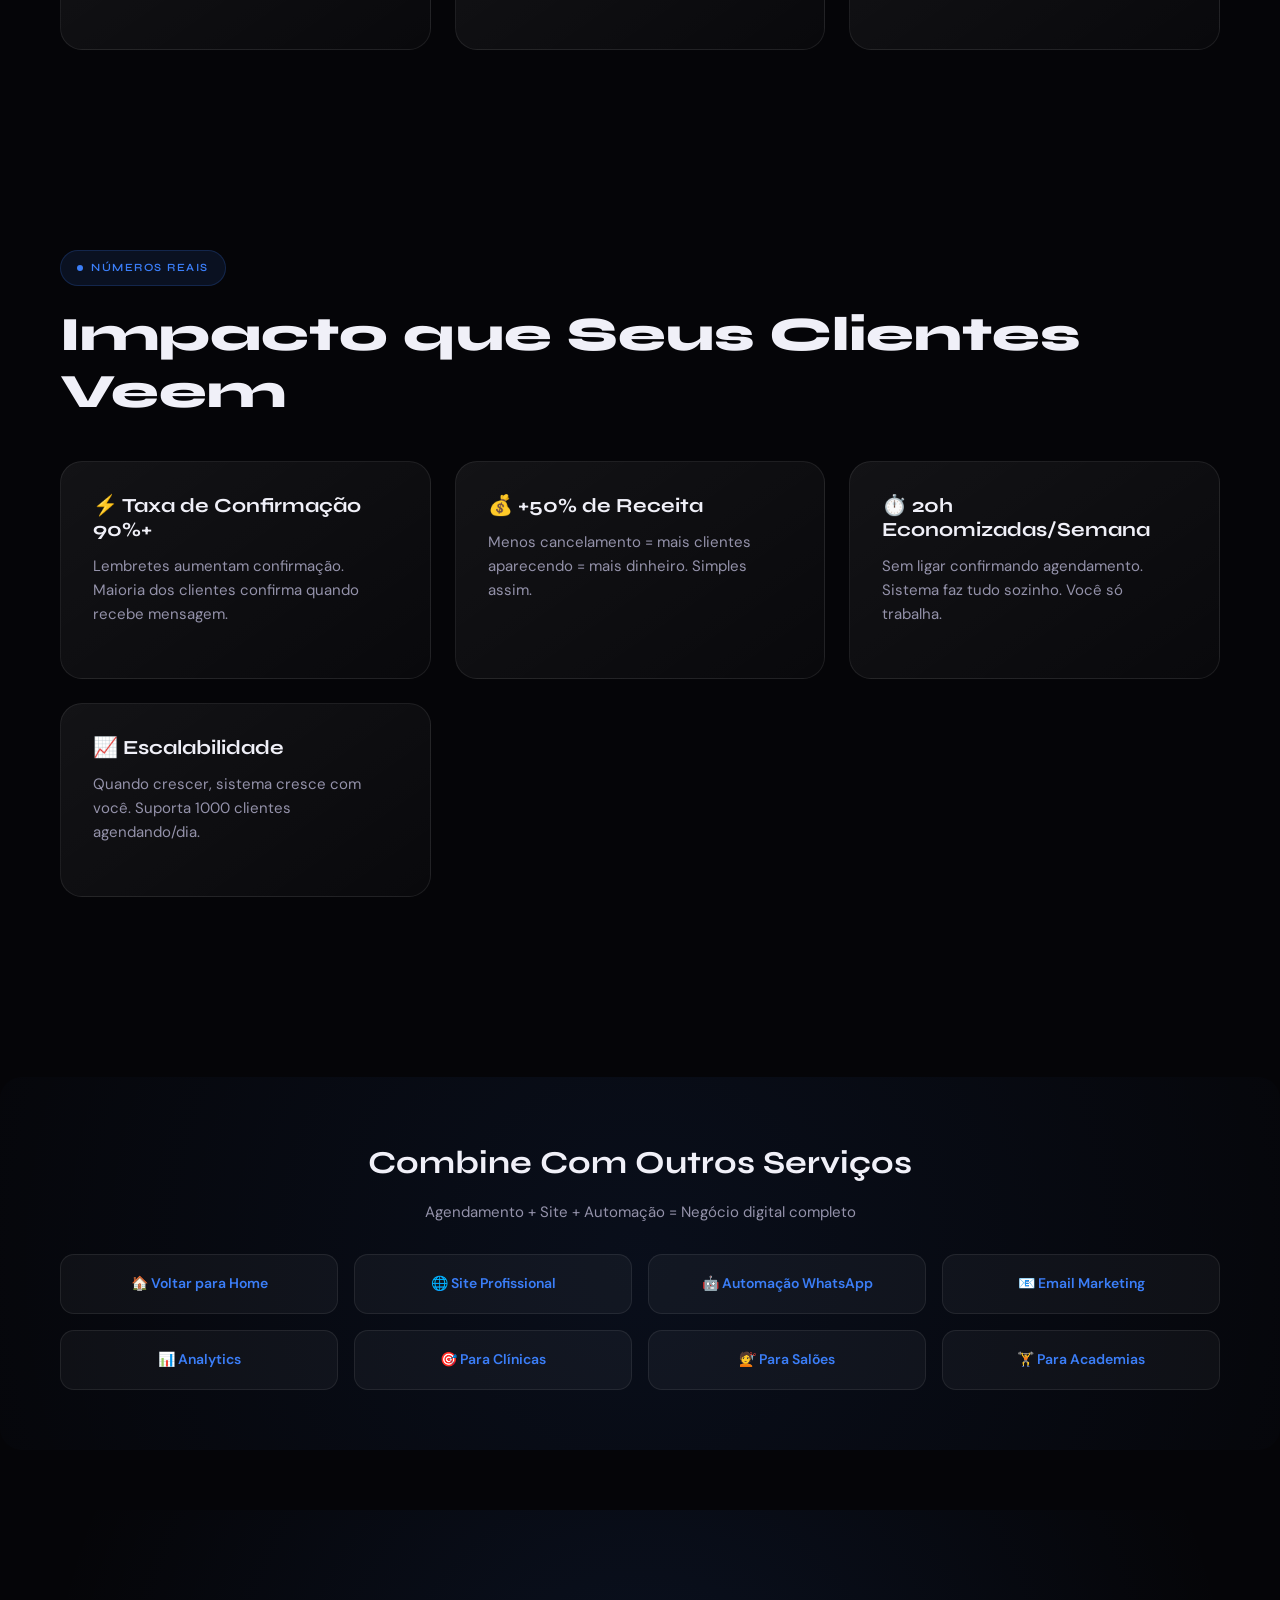
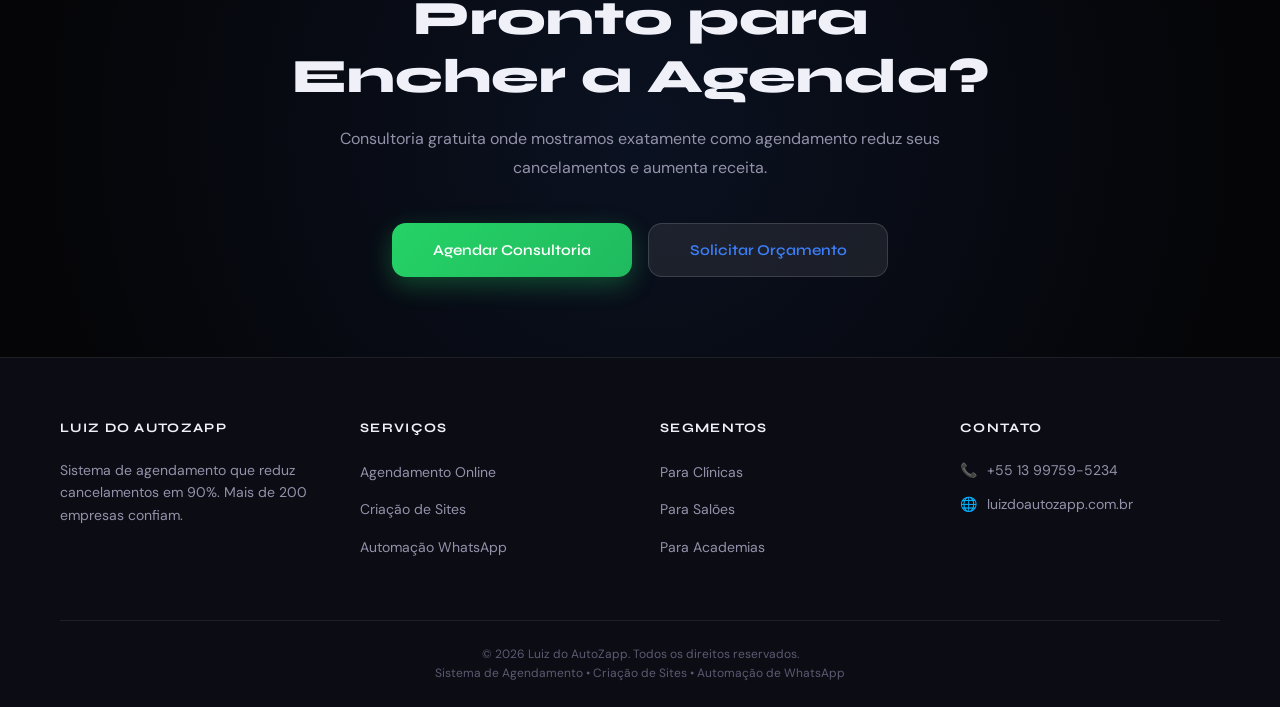
<file: 04-sistema-agendamento.html>
<!DOCTYPE html>
<html lang="pt-BR">
<head>
  <meta charset="UTF-8" />
  <meta name="viewport" content="width=device-width, initial-scale=1.0" />
  <meta name="description" content="Sistema de agendamento online que reduz cancelamentos em 90%. Clientes marcam com 1 clique. Lembretes automáticos por WhatsApp. Luiz do AutoZapp." />
  <meta name="keywords" content="sistema agendamento, agendamento online, booking system, agendamento automático, reduz cancelamentos, lembretes WhatsApp" />
  <meta name="robots" content="index, follow, max-snippet:-1, max-image-preview:large" />
  <meta name="author" content="Luiz do AutoZapp" />
  <link rel="canonical" href="https://luizdoautozapp.com.br/sistema-agendamento" />
  
  <!-- Open Graph -->
  <meta property="og:type" content="website" />
  <meta property="og:url" content="https://luizdoautozapp.com.br/sistema-agendamento" />
  <meta property="og:title" content="Sistema de Agendamento Online | Reduz Faltas | Luiz do AutoZapp" />
  <meta property="og:description" content="Agendamento que reduz cancelamentos em 90%. Lembretes automáticos. Agenda sempre cheia." />
  <meta property="og:locale" content="pt_BR" />
  
  <title>Sistema de Agendamento Online | Reduz Faltas em 90% | Luiz do AutoZapp</title>
  <link rel="icon" type="image/x-icon" href="favicon.ico" />
  
  <!-- Fonts -->
  <link rel="preconnect" href="https://fonts.googleapis.com" />
  <link rel="preconnect" href="https://fonts.gstatic.com" crossorigin />
  <link href="https://fonts.googleapis.com/css2?family=Syne:wght@400;500;600;700;800&family=DM+Sans:ital,wght@0,300;0,400;0,500;0,600;1,300&display=swap" rel="stylesheet" />
  
  <style>
    /* ============================================
       RESET & VARIÁVEIS
    ============================================ */
    * {
      margin: 0;
      padding: 0;
      box-sizing: border-box;
    }

    :root {
      --bg-deep: #050508;
      --bg-card: #0c0c14;
      --bg-glass: rgba(255, 255, 255, 0.04);
      --border-glass: rgba(255, 255, 255, 0.08);
      --border-bright: rgba(255, 255, 255, 0.14);

      --accent-blue: #3b7ef8;
      --accent-violet: #7c3aed;
      --accent-green: #25d366;

      --grad-primary: linear-gradient(135deg, #3b7ef8 0%, #7c3aed 100%);
      --grad-card: linear-gradient(145deg, rgba(255, 255, 255, 0.06) 0%, rgba(255, 255, 255, 0.02) 100%);
      --grad-glow: radial-gradient(ellipse 60% 50% at 50% 0%, rgba(59, 126, 248, 0.18) 0%, transparent 70%);

      --text-primary: #f0f0f8;
      --text-secondary: #9492aa;
      --text-muted: #5c5a72;

      --font-display: "Syne", sans-serif;
      --font-body: "DM Sans", sans-serif;

      --radius-sm: 8px;
      --radius-md: 14px;
      --radius-lg: 22px;

      --transition: 0.3s cubic-bezier(0.4, 0, 0.2, 1);
      --transition-slow: 0.6s cubic-bezier(0.4, 0, 0.2, 1);
    }

    html {
      scroll-behavior: smooth;
    }

    body {
      font-family: var(--font-body);
      background-color: var(--bg-deep);
      color: var(--text-primary);
      overflow-x: hidden;
      line-height: 1.6;
      -webkit-font-smoothing: antialiased;
    }

    ::selection {
      background: rgba(59, 126, 248, 0.3);
      color: #fff;
    }

    ::-webkit-scrollbar {
      width: 6px;
    }

    ::-webkit-scrollbar-track {
      background: var(--bg-deep);
    }

    ::-webkit-scrollbar-thumb {
      background: var(--accent-blue);
      border-radius: 10px;
    }

    /* ============================================
       CONTAINER
    ============================================ */
    .container {
      width: 100%;
      max-width: 1200px;
      margin: 0 auto;
      padding: 0 20px;
    }

    /* ============================================
       NAVBAR
    ============================================ */
    #navbar {
      position: fixed;
      top: 0;
      left: 0;
      right: 0;
      z-index: 1000;
      backdrop-filter: blur(10px);
      background: rgba(5, 5, 8, 0.7);
      border-bottom: 1px solid var(--border-glass);
      transition: all var(--transition);
    }

    #navbar.scrolled {
      background: rgba(5, 5, 8, 0.95);
      border-bottom-color: var(--border-bright);
    }

    .navbar-content {
      display: flex;
      align-items: center;
      justify-content: space-between;
      padding: 16px 20px;
      height: 70px;
    }

    .navbar-logo {
      font-family: var(--font-display);
      font-size: clamp(18px, 4vw, 24px);
      font-weight: 800;
      background: var(--grad-primary);
      -webkit-background-clip: text;
      -webkit-text-fill-color: transparent;
      background-clip: text;
      text-decoration: none;
      white-space: nowrap;
    }

    .navbar-links {
      display: flex;
      align-items: center;
      gap: 32px;
      list-style: none;
    }

    .navbar-links a {
      font-size: 14px;
      color: var(--text-secondary);
      text-decoration: none;
      transition: color var(--transition);
      position: relative;
    }

    .navbar-links a::after {
      content: "";
      position: absolute;
      bottom: -6px;
      left: 0;
      width: 0;
      height: 2px;
      background: var(--accent-blue);
      transition: width var(--transition);
    }

    .navbar-links a:hover {
      color: var(--accent-blue);
    }

    .navbar-links a:hover::after {
      width: 100%;
    }

    /* ============================================
       HAMBURGER MENU
    ============================================ */
    .hamburger {
      display: none;
      flex-direction: column;
      gap: 6px;
      background: none;
      border: none;
      cursor: pointer;
    }

    .hamburger span {
      width: 24px;
      height: 2.5px;
      background: var(--text-primary);
      border-radius: 2px;
      transition: all var(--transition);
    }

    .hamburger.active span:nth-child(1) {
      transform: rotate(45deg) translate(10px, 10px);
    }

    .hamburger.active span:nth-child(2) {
      opacity: 0;
    }

    .hamburger.active span:nth-child(3) {
      transform: rotate(-45deg) translate(7px, -7px);
    }

    /* ============================================
       MOBILE MENU
    ============================================ */
    #mobileMenu {
      display: none;
      position: fixed;
      top: 70px;
      left: 0;
      right: 0;
      background: var(--bg-deep);
      border-bottom: 1px solid var(--border-glass);
      max-height: calc(100vh - 70px);
      overflow-y: auto;
      z-index: 999;
    }

    #mobileMenu.open {
      display: block;
    }

    .mobile-nav-item {
      display: block;
      padding: 16px 20px;
      color: var(--text-secondary);
      text-decoration: none;
      font-size: 16px;
      border-bottom: 1px solid var(--border-glass);
      transition: color var(--transition);
    }

    .mobile-nav-item:hover {
      color: var(--accent-blue);
      background: rgba(59, 126, 248, 0.05);
    }

    /* ============================================
       BUTTONS
    ============================================ */
    .btn {
      font-family: var(--font-display);
      font-size: 15px;
      font-weight: 600;
      padding: 14px 32px;
      border-radius: var(--radius-md);
      border: none;
      cursor: pointer;
      transition: all var(--transition);
      text-decoration: none;
      display: inline-flex;
      align-items: center;
      justify-content: center;
      text-align: center;
      white-space: nowrap;
    }

    .btn-primary {
      background: var(--grad-primary);
      color: #fff;
      box-shadow: 0 8px 24px rgba(59, 126, 248, 0.3);
    }

    .btn-primary:hover {
      transform: translateY(-2px);
      box-shadow: 0 12px 32px rgba(59, 126, 248, 0.4);
    }

    .btn-secondary {
      background: rgba(255, 255, 255, 0.08);
      color: var(--accent-blue);
      border: 1px solid var(--border-bright);
    }

    .btn-secondary:hover {
      background: rgba(255, 255, 255, 0.12);
      border-color: var(--accent-blue);
    }

    .btn-whatsapp {
      background: linear-gradient(135deg, #25d366 0%, #20ba5f 100%);
      color: #fff;
      box-shadow: 0 8px 24px rgba(37, 211, 102, 0.3);
    }

    .btn-whatsapp:hover {
      transform: translateY(-2px);
      box-shadow: 0 12px 32px rgba(37, 211, 102, 0.4);
    }

    /* ============================================
       HERO SECTION
    ============================================ */
    .hero {
      position: relative;
      min-height: 100vh;
      display: flex;
      align-items: center;
      padding-top: 70px;
      padding-bottom: 40px;
      overflow: hidden;
    }

    .hero-glow {
      position: absolute;
      top: 10%;
      left: 50%;
      width: 600px;
      height: 400px;
      background: var(--grad-glow);
      filter: blur(80px);
      pointer-events: none;
      z-index: -1;
      transform: translateX(-50%);
    }

    .hero-content {
      position: relative;
      z-index: 1;
      max-width: 700px;
    }

    .hero-content h1 {
      font-family: var(--font-display);
      font-size: clamp(40px, 8vw, 64px);
      font-weight: 800;
      line-height: 1.1;
      margin-bottom: 24px;
      word-break: break-word;
    }

    .hero-content h1 span {
      background: var(--grad-primary);
      -webkit-background-clip: text;
      -webkit-text-fill-color: transparent;
      background-clip: text;
    }

    .hero-content p {
      font-size: clamp(16px, 3vw, 18px);
      color: var(--text-secondary);
      margin-bottom: 32px;
      line-height: 1.8;
    }

    .hero-buttons {
      display: flex;
      gap: 16px;
      flex-wrap: wrap;
      margin-bottom: 40px;
    }

    .hero-buttons .btn {
      flex: 1;
      min-width: 180px;
      max-width: 280px;
    }

    /* ============================================
       STATS
    ============================================ */
    .stats {
      display: grid;
      grid-template-columns: repeat(auto-fit, minmax(180px, 1fr));
      gap: 30px;
      padding: 60px 0;
      position: relative;
      z-index: 1;
    }

    .stat-item {
      text-align: center;
    }

    .stat-number {
      font-family: var(--font-display);
      font-size: clamp(28px, 5vw, 42px);
      font-weight: 800;
      background: var(--grad-primary);
      -webkit-background-clip: text;
      -webkit-text-fill-color: transparent;
      background-clip: text;
      margin-bottom: 12px;
    }

    .stat-label {
      font-size: 14px;
      color: var(--text-secondary);
      line-height: 1.6;
    }

    /* ============================================
       SECTION CONTENT
    ============================================ */
    .content-section {
      padding: 80px 0;
      position: relative;
    }

    .section-label {
      display: inline-flex;
      align-items: center;
      gap: 8px;
      font-family: var(--font-display);
      font-size: 11px;
      font-weight: 600;
      letter-spacing: 0.14em;
      text-transform: uppercase;
      color: var(--accent-blue);
      background: rgba(59, 126, 248, 0.1);
      border: 1px solid rgba(59, 126, 248, 0.2);
      padding: 8px 16px;
      border-radius: 99px;
      margin-bottom: 20px;
    }

    .section-label::before {
      content: "";
      width: 6px;
      height: 6px;
      background: var(--accent-blue);
      border-radius: 50%;
      animation: pulse-dot 2s ease-in-out infinite;
    }

    @keyframes pulse-dot {
      0%, 100% {
        opacity: 1;
        transform: scale(1);
      }
      50% {
        opacity: 0.5;
        transform: scale(1.2);
      }
    }

    .content-section h2 {
      font-family: var(--font-display);
      font-size: clamp(32px, 6vw, 48px);
      font-weight: 800;
      margin-bottom: 24px;
      line-height: 1.2;
    }

    .content-section h3 {
      font-family: var(--font-display);
      font-size: clamp(20px, 4vw, 28px);
      font-weight: 700;
      margin: 40px 0 20px;
      line-height: 1.2;
    }

    .content-section p {
      font-size: 16px;
      color: var(--text-secondary);
      margin-bottom: 20px;
      line-height: 1.8;
    }

    /* ============================================
       CARDS GRID
    ============================================ */
    .cards-grid {
      display: grid;
      grid-template-columns: repeat(auto-fit, minmax(280px, 1fr));
      gap: 24px;
      margin: 40px 0;
    }

    .card {
      background: var(--grad-card);
      border: 1px solid var(--border-glass);
      border-radius: var(--radius-lg);
      padding: 32px;
      transition: all var(--transition);
    }

    .card:hover {
      border-color: var(--border-bright);
      transform: translateY(-4px);
    }

    .card h4 {
      font-family: var(--font-display);
      font-size: clamp(18px, 3vw, 20px);
      font-weight: 700;
      margin-bottom: 12px;
      line-height: 1.2;
    }

    .card p {
      font-size: 15px;
      color: var(--text-secondary);
      line-height: 1.6;
    }

    /* ============================================
       BENEFITS LIST
    ============================================ */
    .benefits-list {
      list-style: none;
      margin: 30px 0;
    }

    .benefits-list li {
      padding: 14px 0 14px 40px;
      position: relative;
      font-size: 15px;
      color: var(--text-secondary);
      line-height: 1.8;
    }

    .benefits-list li::before {
      content: "✓";
      position: absolute;
      left: 0;
      color: var(--accent-blue);
      font-weight: bold;
      font-size: 20px;
      line-height: 1;
    }

    /* ============================================
       FLOW SECTION
    ============================================ */
    .flow-grid {
      display: grid;
      grid-template-columns: repeat(auto-fit, minmax(200px, 1fr));
      gap: 20px;
      margin: 40px 0;
    }

    .flow-step {
      background: var(--grad-card);
      border: 1px solid var(--border-glass);
      border-radius: var(--radius-lg);
      padding: 24px;
      text-align: center;
    }

    .flow-step-number {
      font-family: var(--font-display);
      font-size: 36px;
      font-weight: 800;
      background: var(--grad-primary);
      -webkit-background-clip: text;
      -webkit-text-fill-color: transparent;
      background-clip: text;
      margin-bottom: 12px;
    }

    .flow-step-title {
      font-family: var(--font-display);
      font-size: 16px;
      font-weight: 700;
      margin-bottom: 8px;
    }

    .flow-step-desc {
      font-size: 13px;
      color: var(--text-secondary);
      line-height: 1.5;
    }

    /* ============================================
       INTERNAL LINKS SECTION
    ============================================ */
    .internal-links {
      background: radial-gradient(circle 800px at 50% 50%, rgba(59, 126, 248, 0.08), transparent);
      padding: 60px 0;
      margin: 60px 0;
      border-radius: var(--radius-lg);
    }

    .internal-links h3 {
      margin-top: 0;
      text-align: center;
      font-family: var(--font-display);
      font-size: clamp(24px, 5vw, 32px);
      font-weight: 700;
      margin-bottom: 12px;
    }

    .internal-links-subtitle {
      text-align: center;
      color: var(--text-secondary);
      margin-bottom: 30px;
      font-size: 15px;
    }

    .links-grid {
      display: grid;
      grid-template-columns: repeat(auto-fit, minmax(220px, 1fr));
      gap: 16px;
    }

    .link-item {
      background: rgba(255, 255, 255, 0.04);
      border: 1px solid var(--border-glass);
      border-radius: var(--radius-md);
      padding: 16px;
      text-decoration: none;
      color: var(--accent-blue);
      transition: all var(--transition);
      display: flex;
      align-items: center;
      justify-content: center;
      text-align: center;
      font-weight: 600;
      font-size: 14px;
      line-height: 1.4;
      min-height: 60px;
    }

    .link-item:hover {
      background: rgba(255, 255, 255, 0.08);
      border-color: var(--accent-blue);
      transform: translateY(-2px);
    }

    /* ============================================
       CTA SECTION
    ============================================ */
    .cta {
      padding: 80px 0;
      position: relative;
      overflow: hidden;
    }

    .cta::before {
      content: "";
      position: absolute;
      inset: 0;
      background: radial-gradient(circle 600px at 50% 50%, rgba(59, 126, 248, 0.1), transparent);
      pointer-events: none;
      z-index: 0;
    }

    .cta-content {
      position: relative;
      z-index: 1;
      text-align: center;
      max-width: 700px;
      margin: 0 auto;
    }

    .cta-content h2 {
      font-family: var(--font-display);
      font-size: clamp(32px, 6vw, 48px);
      font-weight: 800;
      margin-bottom: 20px;
      line-height: 1.2;
    }

    .cta-content p {
      font-size: 16px;
      color: var(--text-secondary);
      margin-bottom: 40px;
      line-height: 1.8;
    }

    .cta-buttons {
      display: flex;
      gap: 16px;
      justify-content: center;
      flex-wrap: wrap;
    }

    .cta-buttons .btn {
      flex: 1;
      min-width: 160px;
      max-width: 240px;
    }

    /* ============================================
       FLOATING WHATSAPP
    ============================================ */
    #whatsapp-float {
      position: fixed;
      bottom: 24px;
      right: 24px;
      z-index: 500;
    }

    .wpp-btn {
      display: flex;
      align-items: center;
      justify-content: center;
      width: 56px;
      height: 56px;
      background: linear-gradient(135deg, #25d366 0%, #20ba5f 100%);
      border-radius: 50%;
      color: #fff;
      text-decoration: none;
      box-shadow: 0 8px 24px rgba(37, 211, 102, 0.3);
      transition: all var(--transition);
      border: none;
      cursor: pointer;
    }

    .wpp-btn:hover {
      transform: scale(1.1);
      box-shadow: 0 12px 32px rgba(37, 211, 102, 0.4);
    }

    .wpp-tooltip {
      position: absolute;
      right: 70px;
      top: 50%;
      transform: translateY(-50%);
      background: var(--bg-card);
      border: 1px solid var(--border-glass);
      padding: 10px 16px;
      border-radius: var(--radius-md);
      font-size: 12px;
      white-space: nowrap;
      opacity: 0;
      pointer-events: none;
      transition: opacity var(--transition);
    }

    #whatsapp-float:hover .wpp-tooltip {
      opacity: 1;
    }

    /* ============================================
       FOOTER
    ============================================ */
    footer {
      background: var(--bg-card);
      border-top: 1px solid var(--border-glass);
      padding: 60px 0 0;
    }

    .footer-content {
      display: grid;
      grid-template-columns: repeat(auto-fit, minmax(200px, 1fr));
      gap: 40px;
      margin-bottom: 60px;
    }

    .footer-col h5 {
      font-family: var(--font-display);
      font-size: 13px;
      font-weight: 700;
      margin-bottom: 20px;
      text-transform: uppercase;
      letter-spacing: 0.1em;
      color: var(--text-primary);
    }

    .footer-links {
      list-style: none;
      display: flex;
      flex-direction: column;
      gap: 12px;
    }

    .footer-links a {
      font-size: 14px;
      color: var(--text-secondary);
      text-decoration: none;
      transition: color var(--transition);
    }

    .footer-links a:hover {
      color: var(--accent-blue);
    }

    .footer-bottom {
      padding: 24px 0;
      border-top: 1px solid var(--border-glass);
      text-align: center;
    }

    .footer-bottom-text {
      font-size: 12px;
      color: var(--text-muted);
      line-height: 1.6;
    }

    .footer-bottom-text a {
      color: var(--accent-blue);
      text-decoration: none;
    }

    /* ============================================
       REVEAL ANIMATION
    ============================================ */
    .reveal {
      opacity: 0;
      transform: translateY(20px);
    }

    .reveal.visible {
      opacity: 1;
      transform: translateY(0);
      transition: all var(--transition-slow);
    }

    /* ============================================
       RESPONSIVE DESIGN
    ============================================ */
    @media (max-width: 768px) {
      .navbar-links {
        display: none;
      }

      .hamburger {
        display: flex;
      }

      .container {
        padding: 0 16px;
      }

      .hero {
        min-height: auto;
        padding-top: 100px;
        padding-bottom: 60px;
      }

      .hero-buttons {
        flex-direction: column;
      }

      .hero-buttons .btn {
        width: 100%;
        max-width: none;
      }

      .stats {
        gap: 40px;
        padding: 40px 0;
      }

      .cards-grid {
        grid-template-columns: 1fr;
      }

      .flow-grid {
        grid-template-columns: 1fr;
      }

      .content-section {
        padding: 60px 0;
      }

      .cta-buttons {
        flex-direction: column;
      }

      .cta-buttons .btn {
        width: 100%;
        max-width: none;
      }

      .links-grid {
        grid-template-columns: repeat(auto-fit, minmax(180px, 1fr));
      }

      #whatsapp-float {
        bottom: 20px;
        right: 20px;
      }

      .wpp-btn {
        width: 50px;
        height: 50px;
      }

      .footer-content {
        gap: 30px;
      }
    }

    @media (max-width: 480px) {
      .navbar-content {
        padding: 12px 16px;
        height: 60px;
      }

      #mobileMenu {
        top: 60px;
      }

      .hero {
        padding-top: 80px;
      }

      .hero-content h1 {
        font-size: 32px;
        margin-bottom: 20px;
      }

      .hero-content p {
        font-size: 14px;
        margin-bottom: 24px;
      }

      .stats {
        grid-template-columns: 1fr;
        padding: 30px 0;
      }

      .content-section {
        padding: 40px 0;
      }

      .content-section h2 {
        font-size: 28px;
      }

      .content-section h3 {
        font-size: 20px;
        margin: 30px 0 16px;
      }

      .card {
        padding: 24px;
      }

      .cta-content h2 {
        font-size: 28px;
      }

      .flow-grid {
        gap: 16px;
      }

      .flow-step {
        padding: 20px;
      }

      .flow-step-number {
        font-size: 28px;
      }

      .wpp-tooltip {
        right: 60px;
        font-size: 11px;
      }

      .footer-content {
        grid-template-columns: 1fr;
        gap: 24px;
      }

      .internal-links {
        padding: 40px 0;
        margin: 40px 0;
      }

      .links-grid {
        gap: 12px;
      }

      .link-item {
        padding: 14px 12px;
        font-size: 13px;
        min-height: 55px;
      }
    }
  </style>
</head>

<body>
  <!-- NAVBAR -->
  <nav id="navbar">
    <div class="navbar-content">
      <a href="index.html" class="navbar-logo">Luiz do AutoZapp</a>
      <ul class="navbar-links">
        <li><a href="#problema">Problema</a></li>
        <li><a href="#solucao">Solução</a></li>
        <li><a href="#resultados">Resultados</a></li>
      </ul>
      <button id="hamburger" class="hamburger" aria-label="Menu">
        <span></span>
        <span></span>
        <span></span>
      </button>
    </div>
  </nav>

  <!-- MOBILE MENU -->
  <div id="mobileMenu">
    <a href="#problema" class="mobile-nav-item">Problema</a>
    <a href="#solucao" class="mobile-nav-item">Solução</a>
    <a href="#resultados" class="mobile-nav-item">Resultados</a>
    <a href="https://wa.me/5513997595234?text=Quero%20um%20sistema%20de%20agendamento!" class="mobile-nav-item" target="_blank" rel="noopener">WhatsApp</a>
  </div>

  <!-- HERO SECTION -->
  <section class="hero">
    <div class="hero-glow"></div>
    <div class="container">
      <div class="hero-content reveal">
        <h1>Agendamento Online que <span>Reduz Faltas em 90%</span></h1>
        <p>Cliente marca com 1 clique. Sistema envia lembretes automáticos por WhatsApp. Resultado: agenda sempre cheia, sem cancelamentos de última hora.</p>
        <div class="hero-buttons">
          <a href="https://wa.me/5513997595234?text=Quero%20um%20sistema%20de%20agendamento!" class="btn btn-whatsapp" target="_blank" rel="noopener">Implementar Agora</a>
          <a href="#solucao" class="btn btn-secondary">Ver Como Funciona</a>
        </div>

        <div class="stats">
          <div class="stat-item">
            <div class="stat-number">-90%</div>
            <div class="stat-label">Redução de faltas</div>
          </div>
          <div class="stat-item">
            <div class="stat-number">20h</div>
            <div class="stat-label">Economizadas/semana</div>
          </div>
          <div class="stat-item">
            <div class="stat-number">+50%</div>
            <div class="stat-label">Aumento de receita</div>
          </div>
        </div>
      </div>
    </div>
  </section>

  <!-- PROBLEMA -->
  <section class="content-section" id="problema">
    <div class="container reveal">
      <span class="section-label">O Desafio</span>
      <h2>Por Que Você Perde Dinheiro com Cancelamentos</h2>

      <p style="margin-bottom: 30px; font-size: 16px;"><strong>A realidade brutal do agendamento manual:</strong></p>

      <ul class="benefits-list">
        <li><strong>Clientes cancelam na última hora</strong> — você fica sem receita daquele horário</li>
        <li><strong>Faltas sem avisar</strong> — você reservou horário e ninguém aparece</li>
        <li><strong>Tempo confirmando agendamento</strong> — você ligando para cada cliente</li>
        <li><strong>Overbooking acidental</strong> — dois clientes marcam mesma hora</li>
        <li><strong>Perda de contato</strong> — cliente escreve errado o número do whatsapp</li>
        <li><strong>Sem backup de dados</strong> — agenda em papel, caderno, post-it. Fácil de perder</li>
      </ul>

      <p style="margin-top: 40px; font-size: 17px; color: var(--accent-blue); font-weight: 600;">📊 Resultado: 30-50% de cancelamento/falta. Cada falta = dinheiro que você não recebe.</p>
    </div>
  </section>

  <!-- SOLUÇÃO -->
  <section class="content-section" id="solucao">
    <div class="container reveal">
      <span class="section-label">Nosso Sistema</span>
      <h2>Como Funciona o Agendamento</h2>

      <p style="margin-bottom: 40px; color: var(--text-secondary);">Fluxo simples que reduz cancelamentos automaticamente:</p>

      <div class="flow-grid">
        <div class="flow-step">
          <div class="flow-step-number">1</div>
          <div class="flow-step-title">Cliente Marca</div>
          <div class="flow-step-desc">Entra no seu site, escolhe horário. Leva 30 segundos. Sem ligar.</div>
        </div>

        <div class="flow-step">
          <div class="flow-step-number">2</div>
          <div class="flow-step-title">Confirmação Automática</div>
          <div class="flow-step-desc">Sistema envia confirmação no WhatsApp na hora. Cliente vê tudo: hora, local, preço.</div>
        </div>

        <div class="flow-step">
          <div class="flow-step-number">3</div>
          <div class="flow-step-title">Lembrete 24h Antes</div>
          <div class="flow-step-desc">Mensagem lembrando: "Você tem agendamento amanhã às 10h". Cliente confirma com 1 clique.</div>
        </div>

        <div class="flow-step">
          <div class="flow-step-number">4</div>
          <div class="flow-step-title">Você Recebe Confirmação</div>
          <div class="flow-step-desc">Notificação avisando: "Cliente confirmou agendamento". Você só fala com quem vai aparecer.</div>
        </div>
      </div>
    </div>
  </section>

  <!-- FUNCIONALIDADES -->
  <section class="content-section" id="resultados">
    <div class="container reveal">
      <span class="section-label">Recursos</span>
      <h2>O Que Está Incluído</h2>

      <div class="cards-grid">
        <div class="card">
          <h4>📅 Calendário Inteligente</h4>
          <p>Mostra apenas horários disponíveis. Cliente não consegue marcar 2x no mesmo horário.</p>
        </div>

        <div class="card">
          <h4>💬 Integração WhatsApp</h4>
          <p>Confirmação e lembretes saem direto no WhatsApp do cliente. Não usa SMS.</p>
        </div>

        <div class="card">
          <h4>⏰ Lembretes Automáticos</h4>
          <p>24h antes, 2h antes, 1h antes. Cliente recebe tudo automático. Zero trabalho sua.</p>
        </div>

        <div class="card">
          <h4>📊 Dashboard Completo</h4>
          <p>Você vê a agenda. Taxa de confirmação. Cancelamentos. Clientes que faltam.</p>
        </div>

        <div class="card">
          <h4>💰 Aceita Pagamentos</h4>
          <p>Cliente marca e já paga direto no agendamento. Sem atraso, sem risco.</p>
        </div>

        <div class="card">
          <h4>📱 Mobile First</h4>
          <p>Funciona perfeito no celular. 90% dos clientes marca pelo smartphone.</p>
        </div>

        <div class="card">
          <h4>🔗 Integração CRM</h4>
          <p>Envia dados direto pro seu sistema. Seu vendedor já vê tudo organizado.</p>
        </div>

        <div class="card">
          <h4>👥 Multi-Profissionais</h4>
          <p>Configurar múltiplos funcionários. Cliente escolhe quem quer ser atendido.</p>
        </div>

        <div class="card">
          <h4>🎨 Personalizável</h4>
          <p>Cores, logo, mensagens de confirmação. Tudo com a cara do seu negócio.</p>
        </div>
      </div>
    </div>
  </section>

  <!-- NÚMEROS -->
  <section class="content-section">
    <div class="container reveal">
      <span class="section-label">Números Reais</span>
      <h2>Impacto que Seus Clientes Veem</h2>

      <div class="cards-grid">
        <div class="card">
          <h4>⚡ Taxa de Confirmação 90%+</h4>
          <p>Lembretes aumentam confirmação. Maioria dos clientes confirma quando recebe mensagem.</p>
        </div>

        <div class="card">
          <h4>💰 +50% de Receita</h4>
          <p>Menos cancelamento = mais clientes aparecendo = mais dinheiro. Simples assim.</p>
        </div>

        <div class="card">
          <h4>⏱️ 20h Economizadas/Semana</h4>
          <p>Sem ligar confirmando agendamento. Sistema faz tudo sozinho. Você só trabalha.</p>
        </div>

        <div class="card">
          <h4>📈 Escalabilidade</h4>
          <p>Quando crescer, sistema cresce com você. Suporta 1000 clientes agendando/dia.</p>
        </div>
      </div>
    </div>
  </section>

  <!-- INTERLINKAGEM -->
  <section class="internal-links">
    <div class="container reveal">
      <h3>Combine Com Outros Serviços</h3>
      <p class="internal-links-subtitle">Agendamento + Site + Automação = Negócio digital completo</p>

      <div class="links-grid">
        <a href="index.html" class="link-item">🏠 Voltar para Home</a>
        <a href="#" class="link-item">🌐 Site Profissional</a>
        <a href="#" class="link-item">🤖 Automação WhatsApp</a>
        <a href="#" class="link-item">📧 Email Marketing</a>
        <a href="#" class="link-item">📊 Analytics</a>
        <a href="#" class="link-item">🎯 Para Clínicas</a>
        <a href="#" class="link-item">💇 Para Salões</a>
        <a href="#" class="link-item">🏋️ Para Academias</a>
      </div>
    </div>
  </section>

  <!-- CTA FINAL -->
  <section class="cta">
    <div class="container">
      <div class="cta-content reveal">
        <h2>Pronto para Encher a Agenda?</h2>
        <p>Consultoria gratuita onde mostramos exatamente como agendamento reduz seus cancelamentos e aumenta receita.</p>
        <div class="cta-buttons">
          <a href="https://wa.me/5513997595234?text=Quero%20um%20sistema%20de%20agendamento!" class="btn btn-whatsapp" target="_blank" rel="noopener">Agendar Consultoria</a>
          <a href="index.html" class="btn btn-secondary">Solicitar Orçamento</a>
        </div>
      </div>
    </div>
  </section>

  <!-- FOOTER -->
  <footer>
    <div class="container">
      <div class="footer-content">
        <div class="footer-col">
          <h5>Luiz do AutoZapp</h5>
          <p style="font-size: 14px; color: var(--text-secondary); margin-bottom: 16px;">Sistema de agendamento que reduz cancelamentos em 90%. Mais de 200 empresas confiam.</p>
        </div>

        <div class="footer-col">
          <h5>Serviços</h5>
          <ul class="footer-links">
            <li><a href="#">Agendamento Online</a></li>
            <li><a href="#">Criação de Sites</a></li>
            <li><a href="#">Automação WhatsApp</a></li>
          </ul>
        </div>

        <div class="footer-col">
          <h5>Segmentos</h5>
          <ul class="footer-links">
            <li><a href="#">Para Clínicas</a></li>
            <li><a href="#">Para Salões</a></li>
            <li><a href="#">Para Academias</a></li>
          </ul>
        </div>

        <div class="footer-col">
          <h5>Contato</h5>
          <a href="https://wa.me/5513997595234" style="display: flex; gap: 10px; font-size: 14px; color: var(--text-secondary); text-decoration: none; margin-bottom: 12px;" target="_blank" rel="noopener">
            <span>📞</span> +55 13 99759-5234
          </a>
          <a href="https://luizdoautozapp.com.br" style="display: flex; gap: 10px; font-size: 14px; color: var(--text-secondary); text-decoration: none;" target="_blank" rel="noopener">
            <span>🌐</span> luizdoautozapp.com.br
          </a>
        </div>
      </div>

      <div class="footer-bottom">
        <p class="footer-bottom-text">© 2026 Luiz do AutoZapp. Todos os direitos reservados.</p>
        <p class="footer-bottom-text">Sistema de Agendamento • Criação de Sites • Automação de WhatsApp</p>
      </div>
    </div>
  </footer>

  <!-- FLOATING WHATSAPP -->
  <div id="whatsapp-float">
    <a href="https://wa.me/5513997595234?text=Quero%20um%20sistema%20de%20agendamento!" class="wpp-btn" aria-label="Falar com Luiz do AutoZapp no WhatsApp" target="_blank" rel="noopener">
      <svg width="28" height="28" viewBox="0 0 24 24" fill="currentColor">
        <path d="M17.472 14.382c-.297-.149-1.758-.867-2.03-.967-.273-.099-.471-.148-.67.15-.197.297-.767.966-.94 1.164-.173.199-.347.223-.644.075-.297-.15-1.255-.463-2.39-1.475-.883-.788-1.48-1.761-1.653-2.059-.173-.297-.018-.458.13-.606.134-.133.298-.347.446-.52.149-.174.198-.298.298-.497.099-.198.05-.371-.025-.52-.075-.149-.669-1.612-.916-2.207-.242-.579-.487-.5-.669-.51-.173-.008-.371-.01-.57-.01-.198 0-.52.074-.792.372-.272.297-1.04 1.016-1.04 2.479 0 1.462 1.065 2.875 1.213 3.074.149.198 2.096 3.2 5.077 4.487.709.306 1.262.489 1.694.625.712.227 1.36.195 1.871.118.571-.085 1.758-.719 2.006-1.413.248-.694.248-1.289.173-1.413-.074-.124-.272-.198-.57-.347m-5.421 7.403h-.004a9.87 9.87 0 01-5.031-1.378l-.361-.214-3.741.982.998-3.648-.235-.374a9.86 9.86 0 01-1.51-5.26c.001-5.45 4.436-9.884 9.888-9.884 2.64 0 5.122 1.03 6.988 2.898a9.825 9.825 0 012.893 6.994c-.003 5.45-4.437 9.884-9.885 9.884m8.413-18.297A11.815 11.815 0 0012.05 0C5.495 0 .16 5.335.157 11.892c0 2.096.547 4.142 1.588 5.945L.057 24l6.305-1.654a11.882 11.882 0 005.683 1.448h.005c6.554 0 11.89-5.335 11.893-11.893a11.821 11.821 0 00-3.48-8.413Z"/>
      </svg>
    </a>
    <div class="wpp-tooltip">Consultoria gratuita</div>
  </div>

  <!-- SCRIPTS -->
  <script>
    // Navbar scroll effect
    const navbar = document.getElementById('navbar');
    window.addEventListener('scroll', () => {
      navbar.classList.toggle('scrolled', window.scrollY > 40);
    }, { passive: true });

    // Hamburger menu
    const hamburger = document.getElementById('hamburger');
    const mobileMenu = document.getElementById('mobileMenu');

    hamburger.addEventListener('click', () => {
      hamburger.classList.toggle('active');
      mobileMenu.classList.toggle('open');
    });

    // Close mobile menu when clicking on a link
    document.querySelectorAll('.mobile-nav-item').forEach(link => {
      link.addEventListener('click', () => {
        hamburger.classList.remove('active');
        mobileMenu.classList.remove('open');
      });
    });

    // Smooth scroll and close menu
    document.querySelectorAll('a[href^="#"]').forEach(link => {
      link.addEventListener('click', (e) => {
        const target = document.querySelector(link.getAttribute('href'));
        if (target) {
          e.preventDefault();
          hamburger.classList.remove('active');
          mobileMenu.classList.remove('open');
          target.scrollIntoView({ behavior: 'smooth', block: 'start' });
        }
      });
    });

    // Reveal animation on scroll
    const revealEls = document.querySelectorAll('.reveal');
    const observer = new IntersectionObserver((entries) => {
      entries.forEach(entry => {
        if (entry.isIntersecting) {
          entry.target.classList.add('visible');
        }
      });
    }, { threshold: 0.1, rootMargin: '0px 0px -40px 0px' });

    revealEls.forEach(el => observer.observe(el));
  </script>
</body>
</html>
</file>
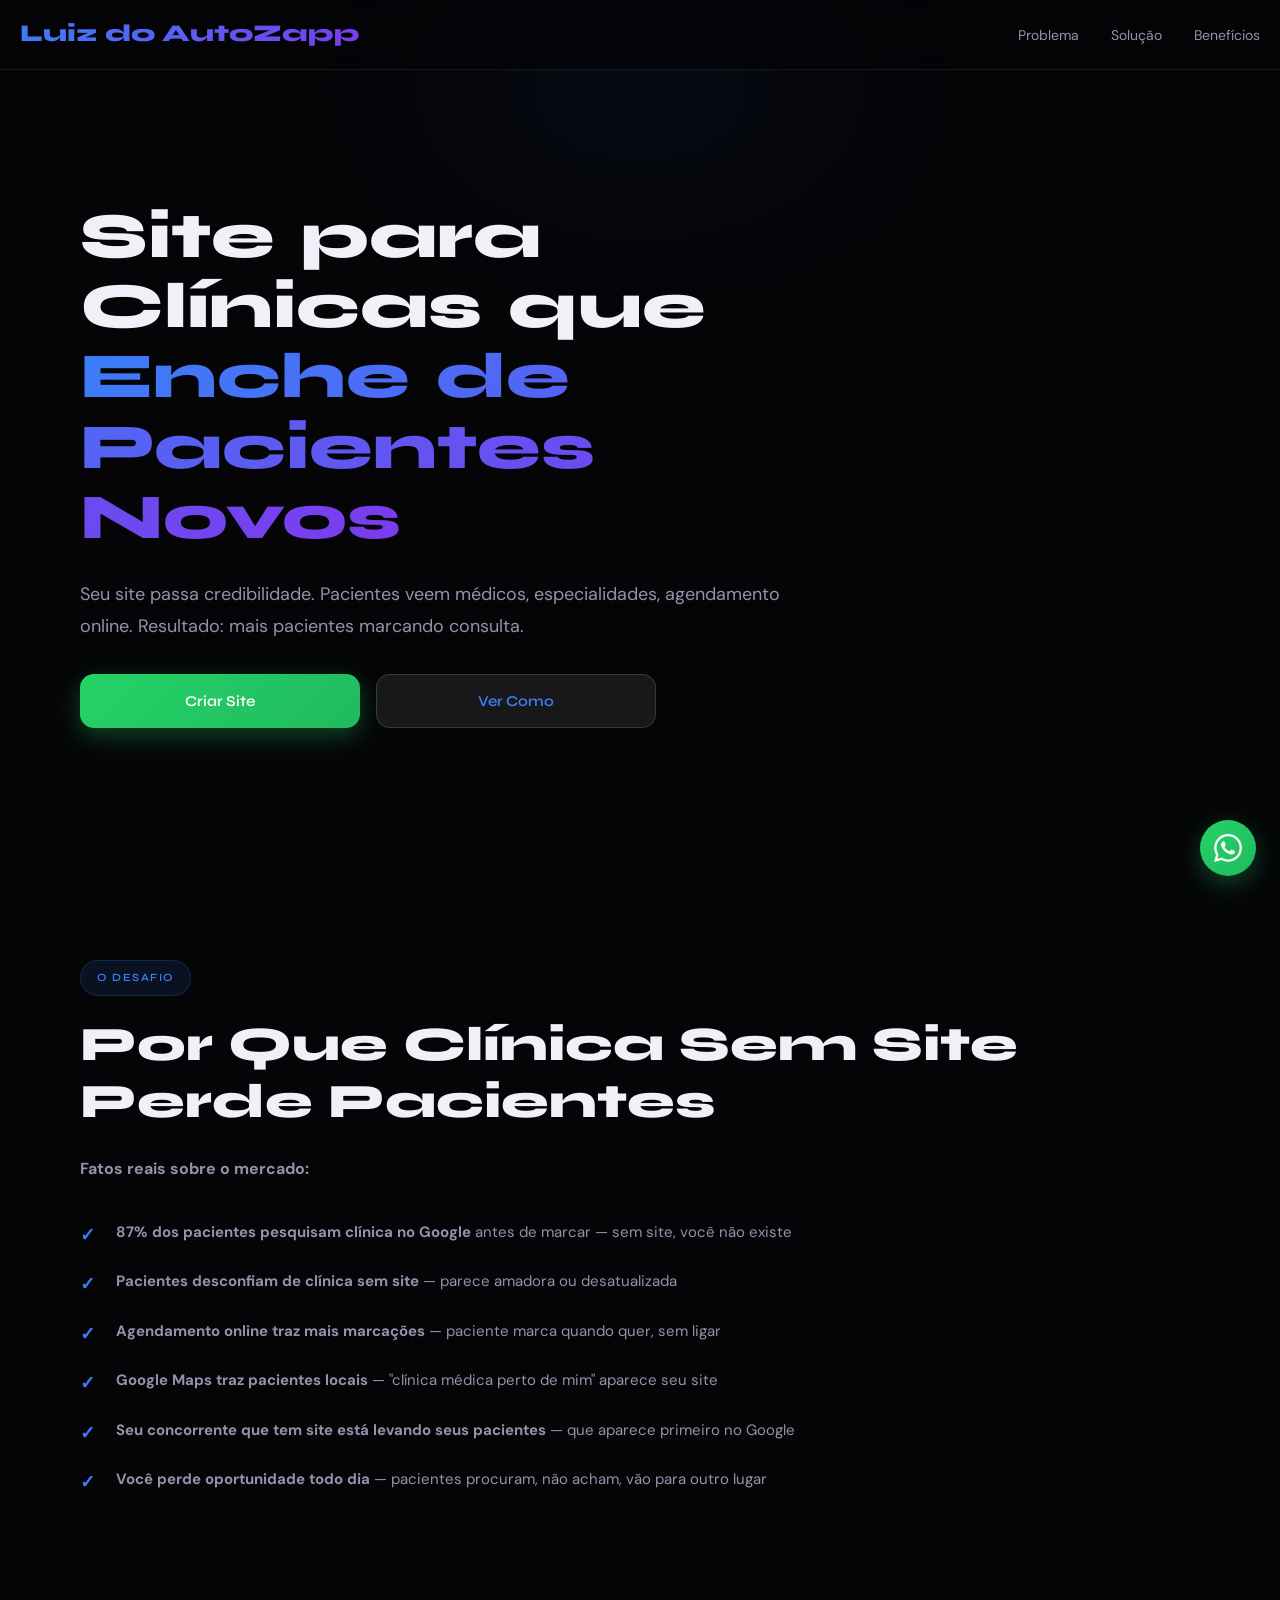
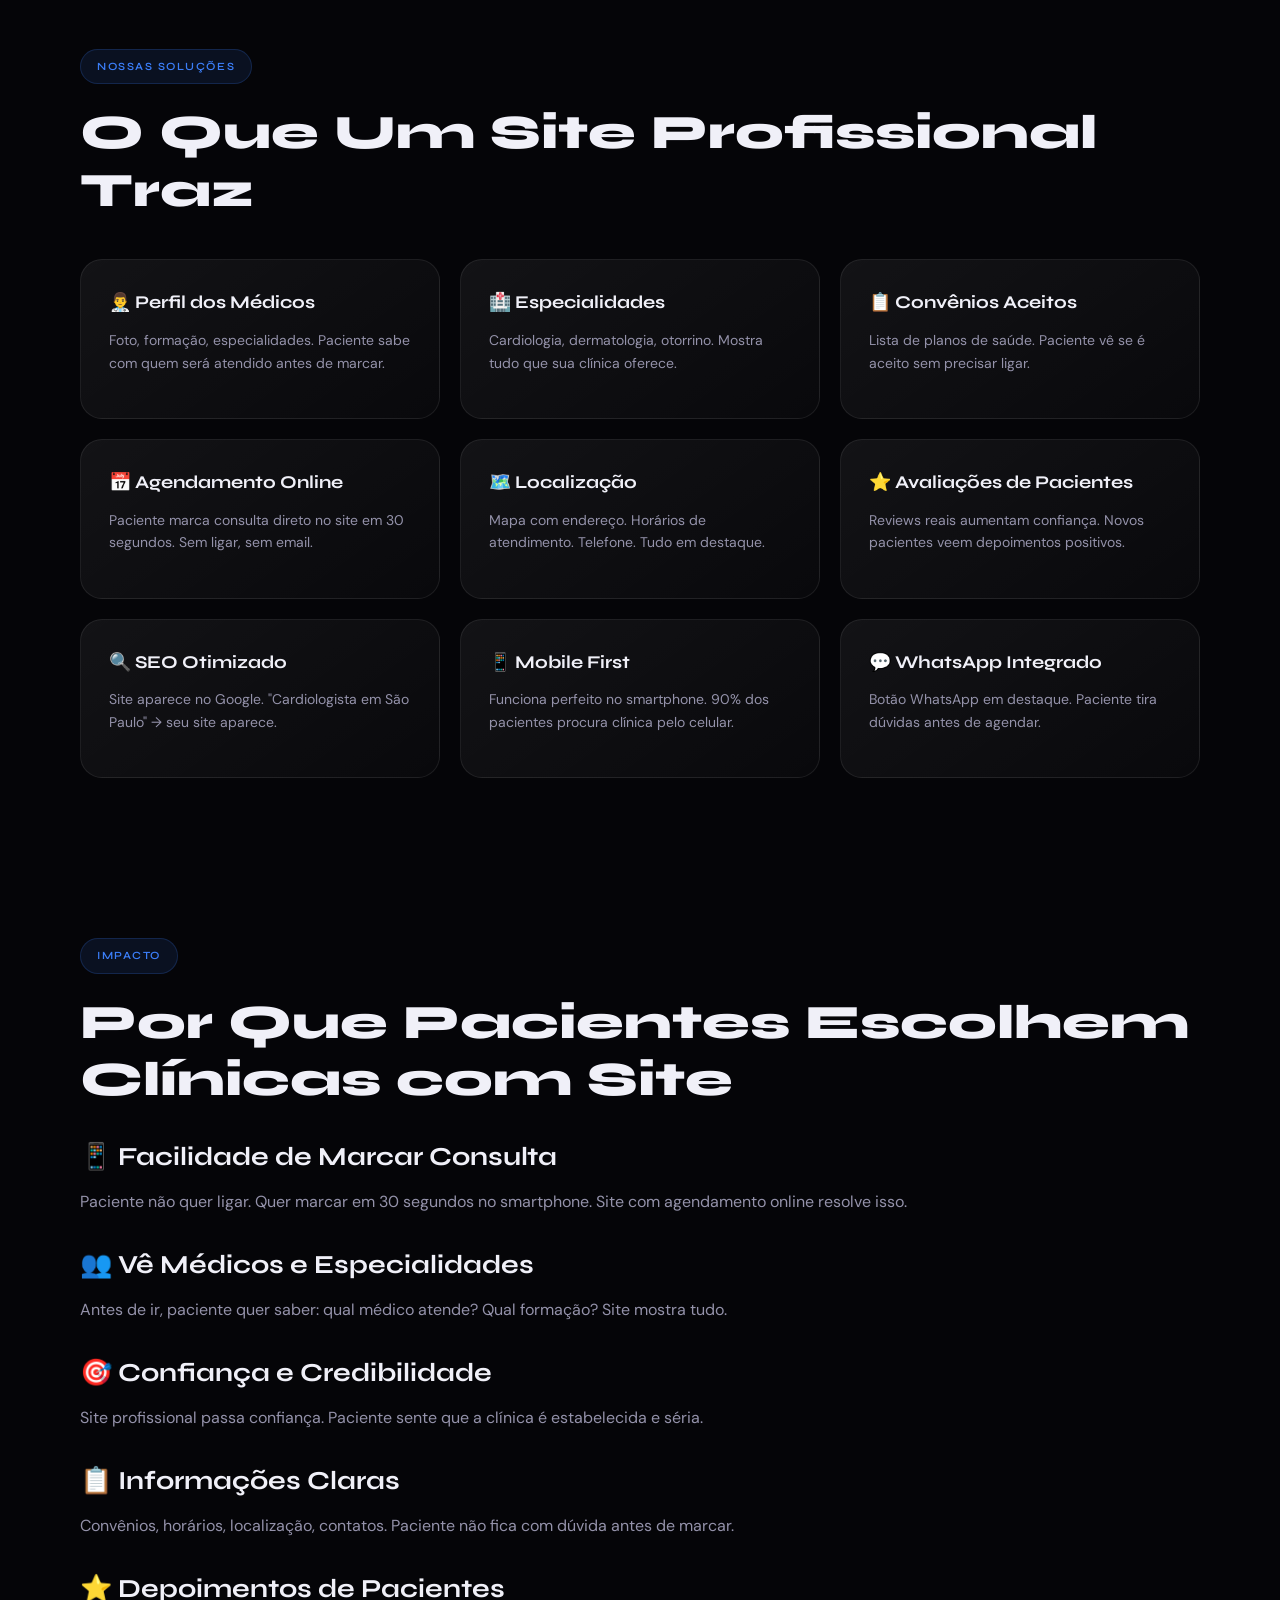
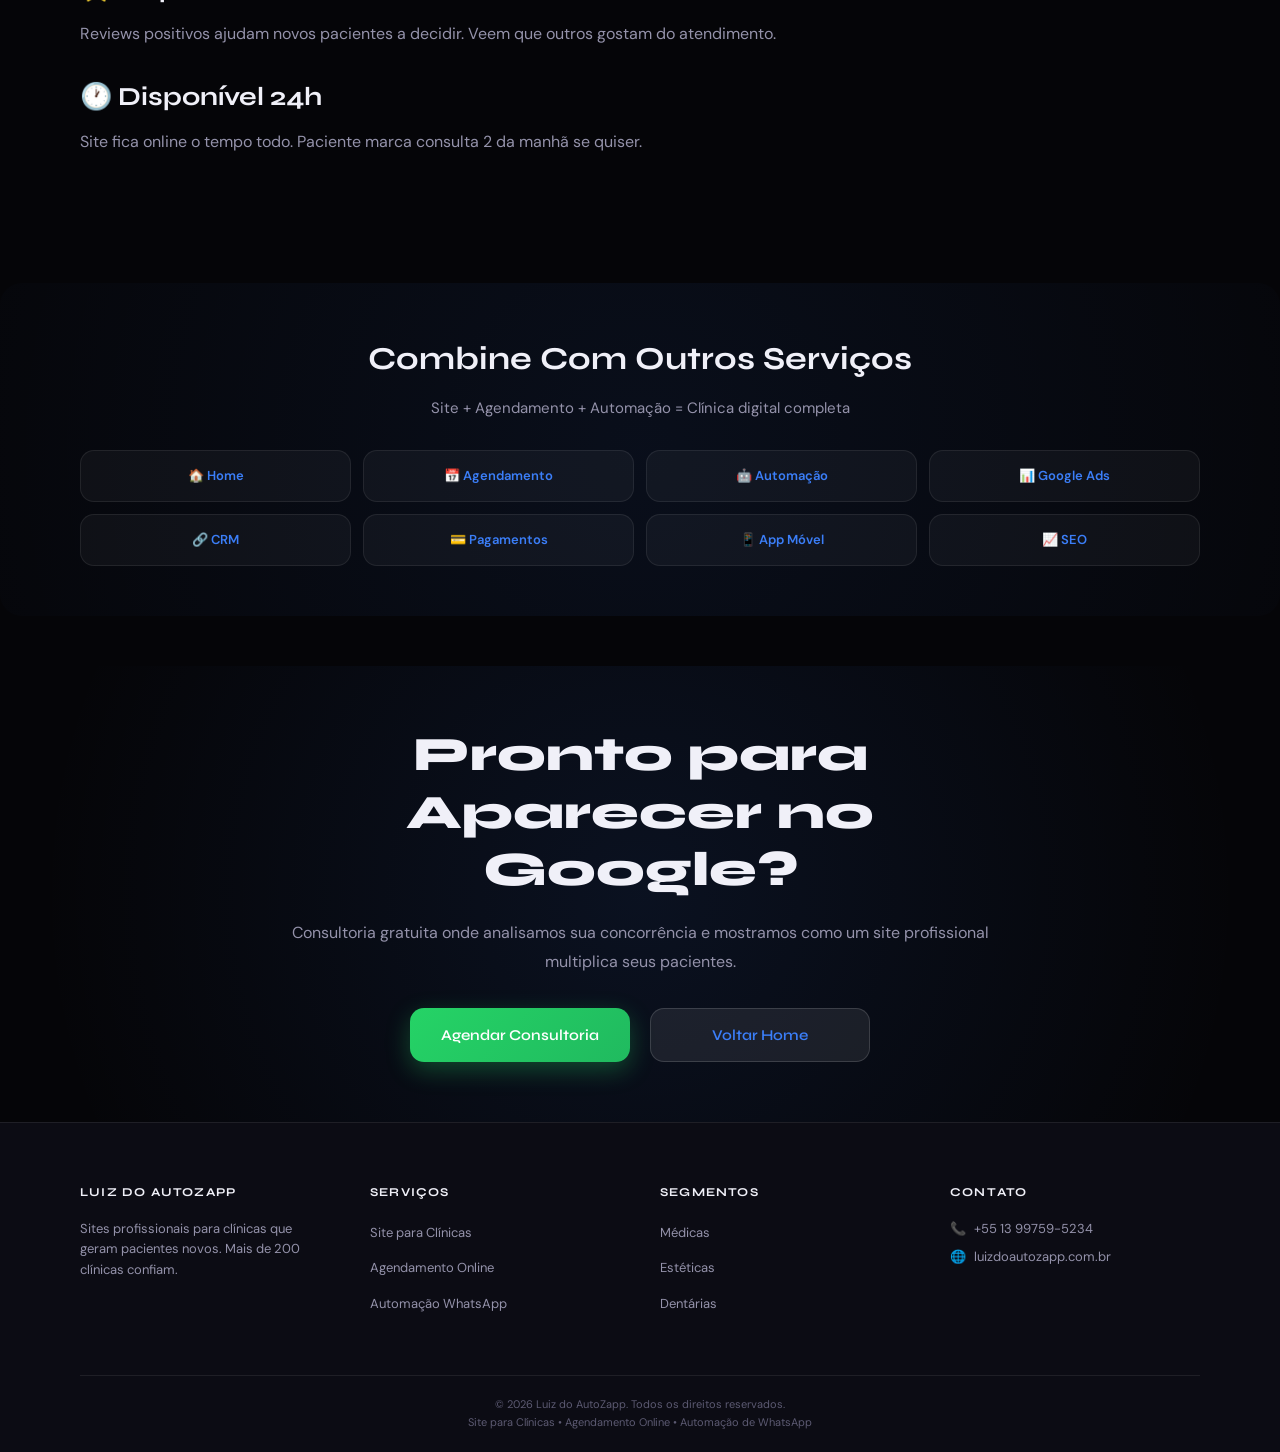
<file: 05-site-para-clinicas.html>
<!DOCTYPE html>
<html lang="pt-BR">
<head>
  <meta charset="UTF-8" />
  <meta name="viewport" content="width=device-width, initial-scale=1.0, maximum-scale=5.0, user-scalable=yes" />
  <meta name="description" content="Site profissional para clínicas médicas. Aumenta agendamentos online. Mostra médicos, especialidades, convênios. Otimizado para Google. Luiz do AutoZapp." />
  <meta name="keywords" content="site clínica, site médico, agendamento clínica, site consultório, site dermatologia, site clínica médica" />
  <meta name="robots" content="index, follow" />
  <meta name="author" content="Luiz do AutoZapp" />
  <meta name="theme-color" content="#050508" />
  <link rel="canonical" href="https://luizdoautozapp.com.br/site-clinicas" />
  
  <!-- Open Graph -->
  <meta property="og:type" content="website" />
  <meta property="og:title" content="Site para Clínicas | Aumenta Agendamentos | Luiz do AutoZapp" />
  <meta property="og:description" content="Sites que enche sua clínica de pacientes novos. Agendamento online integrado." />
  <meta property="og:locale" content="pt_BR" />
  
  <title>Site para Clínicas | Aumenta Agendamentos | Luiz do AutoZapp</title>
  <link rel="icon" type="image/x-icon" href="favicon.ico" />
  
  <!-- Google Fonts -->
  <link rel="preconnect" href="https://fonts.googleapis.com" />
  <link rel="preconnect" href="https://fonts.gstatic.com" crossorigin />
  <link href="https://fonts.googleapis.com/css2?family=Syne:wght@400;500;600;700;800&family=DM+Sans:ital,wght@0,300;0,400;0,500;0,600;1,300&display=swap" rel="stylesheet" />
  
  <style>
    /* ========================================
       ROOT VARIABLES
    ======================================== */
    :root {
      --bg-deep: #050508;
      --bg-card: #0c0c14;
      --border-glass: rgba(255, 255, 255, 0.08);
      --border-bright: rgba(255, 255, 255, 0.14);
      --accent-blue: #3b7ef8;
      --accent-green: #25d366;
      --grad-primary: linear-gradient(135deg, #3b7ef8 0%, #7c3aed 100%);
      --grad-card: linear-gradient(145deg, rgba(255, 255, 255, 0.06) 0%, rgba(255, 255, 255, 0.02) 100%);
      --text-primary: #f0f0f8;
      --text-secondary: #9492aa;
      --text-muted: #5c5a72;
      --font-display: "Syne", sans-serif;
      --font-body: "DM Sans", sans-serif;
      --radius-md: 14px;
      --radius-lg: 22px;
      --transition: 0.3s cubic-bezier(0.4, 0, 0.2, 1);
    }

    /* ========================================
       RESET GLOBAL
    ======================================== */
    * {
      margin: 0;
      padding: 0;
      box-sizing: border-box;
    }

    html {
      scroll-behavior: smooth;
      font-size: 16px;
    }

    body {
      font-family: var(--font-body);
      background-color: var(--bg-deep);
      color: var(--text-primary);
      overflow-x: hidden;
      line-height: 1.6;
      -webkit-font-smoothing: antialiased;
    }

    /* ========================================
       CONTAINER
    ======================================== */
    .container {
      width: 100%;
      max-width: 1200px;
      margin: 0 auto;
      padding: 0 20px;
    }

    /* ========================================
       NAVBAR - FIXED & RESPONSIVE
    ======================================== */
    #navbar {
      position: fixed;
      top: 0;
      left: 0;
      right: 0;
      z-index: 1000;
      backdrop-filter: blur(10px);
      background: rgba(5, 5, 8, 0.7);
      border-bottom: 1px solid var(--border-glass);
      height: 70px;
      transition: all var(--transition);
    }

    #navbar.scrolled {
      background: rgba(5, 5, 8, 0.95);
      border-bottom-color: var(--border-bright);
    }

    .navbar-content {
      display: flex;
      align-items: center;
      justify-content: space-between;
      padding: 0 20px;
      height: 100%;
    }

    .navbar-logo {
      font-family: var(--font-display);
      font-size: clamp(18px, 5vw, 24px);
      font-weight: 800;
      background: var(--grad-primary);
      -webkit-background-clip: text;
      -webkit-text-fill-color: transparent;
      background-clip: text;
      text-decoration: none;
      flex-shrink: 0;
    }

    .navbar-links {
      display: none;
      gap: 32px;
      list-style: none;
    }

    .navbar-links a {
      font-size: 14px;
      color: var(--text-secondary);
      text-decoration: none;
      transition: color var(--transition);
    }

    .navbar-links a:hover {
      color: var(--accent-blue);
    }

    /* ========================================
       HAMBURGER MENU
    ======================================== */
    .hamburger {
      display: flex;
      flex-direction: column;
      gap: 6px;
      background: none;
      border: none;
      cursor: pointer;
      padding: 8px;
    }

    .hamburger span {
      width: 24px;
      height: 2.5px;
      background: var(--text-primary);
      border-radius: 2px;
      transition: all var(--transition);
    }

    .hamburger.active span:nth-child(1) {
      transform: rotate(45deg) translate(10px, 10px);
    }

    .hamburger.active span:nth-child(2) {
      opacity: 0;
    }

    .hamburger.active span:nth-child(3) {
      transform: rotate(-45deg) translate(7px, -7px);
    }

    /* ========================================
       MOBILE MENU
    ======================================== */
    #mobileMenu {
      display: none;
      position: fixed;
      top: 70px;
      left: 0;
      right: 0;
      background: var(--bg-deep);
      border-bottom: 1px solid var(--border-glass);
      max-height: calc(100vh - 70px);
      overflow-y: auto;
      z-index: 999;
    }

    #mobileMenu.open {
      display: flex;
      flex-direction: column;
    }

    .mobile-nav-item {
      padding: 16px 20px;
      color: var(--text-secondary);
      text-decoration: none;
      font-size: 15px;
      border-bottom: 1px solid var(--border-glass);
      transition: all var(--transition);
    }

    .mobile-nav-item:hover {
      color: var(--accent-blue);
      background: rgba(59, 126, 248, 0.05);
    }

    /* ========================================
       BUTTONS
    ======================================== */
    .btn {
      font-family: var(--font-display);
      font-size: 15px;
      font-weight: 600;
      padding: 14px 32px;
      border-radius: var(--radius-md);
      border: none;
      cursor: pointer;
      transition: all var(--transition);
      text-decoration: none;
      display: inline-flex;
      align-items: center;
      justify-content: center;
      white-space: nowrap;
    }

    .btn-whatsapp {
      background: linear-gradient(135deg, #25d366 0%, #20ba5f 100%);
      color: #fff;
      box-shadow: 0 8px 24px rgba(37, 211, 102, 0.3);
    }

    .btn-whatsapp:hover {
      transform: translateY(-2px);
      box-shadow: 0 12px 32px rgba(37, 211, 102, 0.4);
    }

    .btn-secondary {
      background: rgba(255, 255, 255, 0.08);
      color: var(--accent-blue);
      border: 1px solid var(--border-bright);
    }

    .btn-secondary:hover {
      background: rgba(255, 255, 255, 0.12);
      border-color: var(--accent-blue);
    }

    /* ========================================
       HERO SECTION
    ======================================== */
    .hero {
      position: relative;
      min-height: 100vh;
      display: flex;
      align-items: center;
      justify-content: center;
      padding-top: 70px;
      padding-bottom: 40px;
      overflow: hidden;
    }

    .hero-glow {
      position: absolute;
      top: 5%;
      left: 50%;
      width: 600px;
      height: 400px;
      background: radial-gradient(ellipse 60% 50% at 50% 0%, rgba(59, 126, 248, 0.18) 0%, transparent 70%);
      filter: blur(80px);
      pointer-events: none;
      z-index: -1;
      transform: translateX(-50%);
    }

    .hero-content {
      position: relative;
      z-index: 1;
      max-width: 700px;
      width: 100%;
    }

    .hero-content h1 {
      font-family: var(--font-display);
      font-size: clamp(32px, 8vw, 64px);
      font-weight: 800;
      line-height: 1.1;
      margin-bottom: 24px;
      word-spacing: 0.1em;
    }

    .hero-content h1 span {
      background: var(--grad-primary);
      -webkit-background-clip: text;
      -webkit-text-fill-color: transparent;
      background-clip: text;
    }

    .hero-content p {
      font-size: clamp(15px, 3vw, 18px);
      color: var(--text-secondary);
      margin-bottom: 32px;
      line-height: 1.8;
    }

    .hero-buttons {
      display: flex;
      gap: 16px;
      flex-wrap: wrap;
    }

    .hero-buttons .btn {
      flex: 1;
      min-width: 140px;
      max-width: 280px;
    }

    /* ========================================
       CONTENT SECTION
    ======================================== */
    .content-section {
      padding: 60px 0;
    }

    .section-label {
      display: inline-flex;
      align-items: center;
      gap: 8px;
      font-family: var(--font-display);
      font-size: 11px;
      font-weight: 600;
      letter-spacing: 0.14em;
      text-transform: uppercase;
      color: var(--accent-blue);
      background: rgba(59, 126, 248, 0.1);
      border: 1px solid rgba(59, 126, 248, 0.2);
      padding: 8px 16px;
      border-radius: 99px;
      margin-bottom: 20px;
    }

    .content-section h2 {
      font-family: var(--font-display);
      font-size: clamp(28px, 6vw, 48px);
      font-weight: 800;
      margin-bottom: 24px;
      line-height: 1.2;
    }

    .content-section h3 {
      font-family: var(--font-display);
      font-size: clamp(18px, 4vw, 26px);
      font-weight: 700;
      margin: 32px 0 16px;
      line-height: 1.2;
    }

    .content-section p {
      font-size: 16px;
      color: var(--text-secondary);
      margin-bottom: 16px;
      line-height: 1.8;
    }

    /* ========================================
       LISTS
    ======================================== */
    .benefits-list {
      list-style: none;
      margin: 24px 0;
    }

    .benefits-list li {
      padding: 12px 0 12px 36px;
      position: relative;
      font-size: 15px;
      color: var(--text-secondary);
      line-height: 1.7;
    }

    .benefits-list li::before {
      content: "✓";
      position: absolute;
      left: 0;
      color: var(--accent-blue);
      font-weight: bold;
      font-size: 18px;
    }

    /* ========================================
       CARDS GRID - RESPONSIVE
    ======================================== */
    .cards-grid {
      display: grid;
      grid-template-columns: repeat(auto-fit, minmax(250px, 1fr));
      gap: 20px;
      margin: 40px 0;
    }

    .card {
      background: var(--grad-card);
      border: 1px solid var(--border-glass);
      border-radius: var(--radius-lg);
      padding: 28px;
      transition: all var(--transition);
    }

    .card:hover {
      border-color: var(--border-bright);
      transform: translateY(-4px);
    }

    .card h4 {
      font-family: var(--font-display);
      font-size: clamp(16px, 3vw, 18px);
      font-weight: 700;
      margin-bottom: 12px;
    }

    .card p {
      font-size: 14px;
      color: var(--text-secondary);
      line-height: 1.6;
    }

    /* ========================================
       INTERNAL LINKS
    ======================================== */
    .internal-links {
      background: radial-gradient(circle 800px at 50% 50%, rgba(59, 126, 248, 0.08), transparent);
      padding: 50px 0;
      margin: 50px 0;
      border-radius: var(--radius-lg);
    }

    .internal-links h3 {
      text-align: center;
      font-family: var(--font-display);
      font-size: clamp(22px, 5vw, 32px);
      font-weight: 700;
      margin-bottom: 12px;
    }

    .internal-links-subtitle {
      text-align: center;
      color: var(--text-secondary);
      margin-bottom: 30px;
      font-size: 15px;
    }

    .links-grid {
      display: grid;
      grid-template-columns: repeat(auto-fit, minmax(180px, 1fr));
      gap: 12px;
    }

    .link-item {
      background: rgba(255, 255, 255, 0.04);
      border: 1px solid var(--border-glass);
      border-radius: var(--radius-md);
      padding: 14px 12px;
      text-decoration: none;
      color: var(--accent-blue);
      transition: all var(--transition);
      display: flex;
      align-items: center;
      justify-content: center;
      text-align: center;
      font-weight: 600;
      font-size: 13px;
      line-height: 1.4;
      min-height: 52px;
    }

    .link-item:hover {
      background: rgba(255, 255, 255, 0.08);
      border-color: var(--accent-blue);
      transform: translateY(-2px);
    }

    /* ========================================
       CTA SECTION
    ======================================== */
    .cta {
      padding: 60px 0;
      position: relative;
      overflow: hidden;
    }

    .cta::before {
      content: "";
      position: absolute;
      inset: 0;
      background: radial-gradient(circle 600px at 50% 50%, rgba(59, 126, 248, 0.1), transparent);
      pointer-events: none;
      z-index: 0;
    }

    .cta-content {
      position: relative;
      z-index: 1;
      text-align: center;
      max-width: 700px;
      margin: 0 auto;
    }

    .cta-content h2 {
      font-family: var(--font-display);
      font-size: clamp(28px, 6vw, 48px);
      font-weight: 800;
      margin-bottom: 20px;
      line-height: 1.2;
    }

    .cta-content p {
      font-size: 16px;
      color: var(--text-secondary);
      margin-bottom: 32px;
      line-height: 1.8;
    }

    .cta-buttons {
      display: flex;
      gap: 16px;
      justify-content: center;
      flex-wrap: wrap;
    }

    .cta-buttons .btn {
      flex: 1;
      min-width: 140px;
      max-width: 220px;
    }

    /* ========================================
       FLOATING WHATSAPP
    ======================================== */
    #whatsapp-float {
      position: fixed;
      bottom: 24px;
      right: 24px;
      z-index: 500;
    }

    .wpp-btn {
      display: flex;
      align-items: center;
      justify-content: center;
      width: 56px;
      height: 56px;
      background: linear-gradient(135deg, #25d366 0%, #20ba5f 100%);
      border-radius: 50%;
      color: #fff;
      text-decoration: none;
      box-shadow: 0 8px 24px rgba(37, 211, 102, 0.3);
      transition: all var(--transition);
      border: none;
      cursor: pointer;
    }

    .wpp-btn:hover {
      transform: scale(1.1);
      box-shadow: 0 12px 32px rgba(37, 211, 102, 0.4);
    }

    .wpp-tooltip {
      position: absolute;
      right: 70px;
      top: 50%;
      transform: translateY(-50%);
      background: var(--bg-card);
      border: 1px solid var(--border-glass);
      padding: 10px 16px;
      border-radius: var(--radius-md);
      font-size: 12px;
      white-space: nowrap;
      opacity: 0;
      pointer-events: none;
      transition: opacity var(--transition);
    }

    #whatsapp-float:hover .wpp-tooltip {
      opacity: 1;
    }

    /* ========================================
       FOOTER
    ======================================== */
    footer {
      background: var(--bg-card);
      border-top: 1px solid var(--border-glass);
      padding: 60px 0 0;
    }

    .footer-content {
      display: grid;
      grid-template-columns: repeat(auto-fit, minmax(180px, 1fr));
      gap: 40px;
      margin-bottom: 60px;
    }

    .footer-col h5 {
      font-family: var(--font-display);
      font-size: 12px;
      font-weight: 700;
      margin-bottom: 16px;
      text-transform: uppercase;
      letter-spacing: 0.1em;
      color: var(--text-primary);
    }

    .footer-links {
      list-style: none;
      display: flex;
      flex-direction: column;
      gap: 10px;
    }

    .footer-links a {
      font-size: 13px;
      color: var(--text-secondary);
      text-decoration: none;
      transition: color var(--transition);
    }

    .footer-links a:hover {
      color: var(--accent-blue);
    }

    .footer-col p {
      font-size: 13px;
      color: var(--text-secondary);
      line-height: 1.6;
    }

    .footer-bottom {
      padding: 20px 0;
      border-top: 1px solid var(--border-glass);
      text-align: center;
    }

    .footer-bottom-text {
      font-size: 11px;
      color: var(--text-muted);
      line-height: 1.6;
    }

    /* ========================================
       REVEAL ANIMATION
    ======================================== */
    .reveal {
      opacity: 0;
      transform: translateY(20px);
    }

    .reveal.visible {
      opacity: 1;
      transform: translateY(0);
      transition: all 0.6s cubic-bezier(0.4, 0, 0.2, 1);
    }

    /* ========================================
       TABLET: 768px
    ======================================== */
    @media (min-width: 768px) {
      .navbar-links {
        display: flex;
      }

      .hamburger {
        display: none;
      }

      #mobileMenu {
        display: none !important;
      }

      .container {
        padding: 0 32px;
      }

      .cards-grid {
        grid-template-columns: repeat(2, 1fr);
      }

      .links-grid {
        grid-template-columns: repeat(3, 1fr);
      }

      .cta-buttons {
        gap: 20px;
      }

      .cta-buttons .btn {
        flex: 0 1 200px;
      }
    }

    /* ========================================
       DESKTOP: 1024px
    ======================================== */
    @media (min-width: 1024px) {
      .container {
        padding: 0 40px;
      }

      .cards-grid {
        grid-template-columns: repeat(3, 1fr);
      }

      .links-grid {
        grid-template-columns: repeat(4, 1fr);
      }

      .cta-buttons .btn {
        flex: 0 1 220px;
      }
    }

    /* ========================================
       MOBILE: max 480px
    ======================================== */
    @media (max-width: 480px) {
      #navbar {
        height: 60px;
      }

      .navbar-content {
        padding: 0 16px;
      }

      .navbar-logo {
        font-size: 16px;
      }

      #mobileMenu {
        top: 60px;
      }

      .container {
        padding: 0 16px;
      }

      .hero {
        padding-top: 60px;
        padding-bottom: 30px;
        min-height: auto;
      }

      .hero-content h1 {
        font-size: 28px;
        margin-bottom: 18px;
      }

      .hero-content p {
        font-size: 14px;
        margin-bottom: 24px;
      }

      .hero-buttons {
        gap: 12px;
      }

      .hero-buttons .btn {
        flex: 1;
        min-width: 120px;
        max-width: 100%;
        padding: 12px 24px;
        font-size: 14px;
      }

      .content-section {
        padding: 40px 0;
      }

      .content-section h2 {
        font-size: 24px;
        margin-bottom: 18px;
      }

      .content-section h3 {
        font-size: 18px;
        margin: 24px 0 14px;
      }

      .content-section p {
        font-size: 15px;
        margin-bottom: 14px;
      }

      .benefits-list li {
        padding: 10px 0 10px 32px;
        font-size: 14px;
      }

      .cards-grid {
        grid-template-columns: 1fr;
        gap: 16px;
      }

      .card {
        padding: 24px;
      }

      .card h4 {
        font-size: 16px;
      }

      .card p {
        font-size: 13px;
      }

      .internal-links {
        padding: 40px 0;
        margin: 40px 0;
      }

      .internal-links h3 {
        font-size: 20px;
      }

      .links-grid {
        grid-template-columns: 1fr;
        gap: 10px;
      }

      .link-item {
        padding: 12px 10px;
        font-size: 12px;
        min-height: 50px;
      }

      .cta {
        padding: 40px 0;
      }

      .cta-content h2 {
        font-size: 24px;
        margin-bottom: 16px;
      }

      .cta-content p {
        font-size: 14px;
        margin-bottom: 24px;
      }

      .cta-buttons {
        gap: 12px;
      }

      .cta-buttons .btn {
        flex: 1;
        min-width: 100%;
        max-width: none;
        padding: 12px 24px;
        font-size: 14px;
      }

      #whatsapp-float {
        bottom: 16px;
        right: 16px;
      }

      .wpp-btn {
        width: 52px;
        height: 52px;
      }

      .wpp-btn svg {
        width: 24px;
        height: 24px;
      }

      .wpp-tooltip {
        right: 60px;
        font-size: 11px;
      }

      .footer-content {
        grid-template-columns: 1fr;
        gap: 24px;
        margin-bottom: 40px;
      }

      .footer-col h5 {
        font-size: 11px;
      }

      .footer-col p {
        font-size: 12px;
      }

      .footer-links a {
        font-size: 12px;
      }

      .footer-bottom {
        padding: 16px 0;
      }

      .footer-bottom-text {
        font-size: 10px;
      }
    }
  </style>
</head>

<body>
  <!-- NAVBAR -->
  <nav id="navbar">
    <div class="navbar-content">
      <a href="index.html" class="navbar-logo">Luiz do AutoZapp</a>
      <ul class="navbar-links">
        <li><a href="#problema">Problema</a></li>
        <li><a href="#solucao">Solução</a></li>
        <li><a href="#beneficios">Benefícios</a></li>
      </ul>
      <button id="hamburger" class="hamburger" aria-label="Menu">
        <span></span>
        <span></span>
        <span></span>
      </button>
    </div>
  </nav>

  <!-- MOBILE MENU -->
  <div id="mobileMenu">
    <a href="#problema" class="mobile-nav-item">Problema</a>
    <a href="#solucao" class="mobile-nav-item">Solução</a>
    <a href="#beneficios" class="mobile-nav-item">Benefícios</a>
    <a href="https://wa.me/5513997595234?text=Quero%20um%20site%20para%20minha%20clínica!" class="mobile-nav-item" target="_blank" rel="noopener">WhatsApp</a>
  </div>

  <!-- HERO SECTION -->
  <section class="hero">
    <div class="hero-glow"></div>
    <div class="container">
      <div class="hero-content reveal">
        <h1>Site para Clínicas que <span>Enche de Pacientes Novos</span></h1>
        <p>Seu site passa credibilidade. Pacientes veem médicos, especialidades, agendamento online. Resultado: mais pacientes marcando consulta.</p>
        <div class="hero-buttons">
          <a href="https://wa.me/5513997595234?text=Quero%20um%20site%20para%20minha%20clínica!" class="btn btn-whatsapp" target="_blank" rel="noopener">Criar Site</a>
          <a href="#solucao" class="btn btn-secondary">Ver Como</a>
        </div>
      </div>
    </div>
  </section>

  <!-- PROBLEMA -->
  <section class="content-section" id="problema">
    <div class="container reveal">
      <span class="section-label">O Desafio</span>
      <h2>Por Que Clínica Sem Site Perde Pacientes</h2>

      <p><strong>Fatos reais sobre o mercado:</strong></p>

      <ul class="benefits-list">
        <li><strong>87% dos pacientes pesquisam clínica no Google</strong> antes de marcar — sem site, você não existe</li>
        <li><strong>Pacientes desconfiam de clínica sem site</strong> — parece amadora ou desatualizada</li>
        <li><strong>Agendamento online traz mais marcações</strong> — paciente marca quando quer, sem ligar</li>
        <li><strong>Google Maps traz pacientes locais</strong> — "clínica médica perto de mim" aparece seu site</li>
        <li><strong>Seu concorrente que tem site está levando seus pacientes</strong> — que aparece primeiro no Google</li>
        <li><strong>Você perde oportunidade todo dia</strong> — pacientes procuram, não acham, vão para outro lugar</li>
      </ul>
    </div>
  </section>

  <!-- SOLUÇÃO -->
  <section class="content-section" id="solucao">
    <div class="container reveal">
      <span class="section-label">Nossas Soluções</span>
      <h2>O Que Um Site Profissional Traz</h2>

      <div class="cards-grid">
        <div class="card">
          <h4>👨‍⚕️ Perfil dos Médicos</h4>
          <p>Foto, formação, especialidades. Paciente sabe com quem será atendido antes de marcar.</p>
        </div>

        <div class="card">
          <h4>🏥 Especialidades</h4>
          <p>Cardiologia, dermatologia, otorrino. Mostra tudo que sua clínica oferece.</p>
        </div>

        <div class="card">
          <h4>📋 Convênios Aceitos</h4>
          <p>Lista de planos de saúde. Paciente vê se é aceito sem precisar ligar.</p>
        </div>

        <div class="card">
          <h4>📅 Agendamento Online</h4>
          <p>Paciente marca consulta direto no site em 30 segundos. Sem ligar, sem email.</p>
        </div>

        <div class="card">
          <h4>🗺️ Localização</h4>
          <p>Mapa com endereço. Horários de atendimento. Telefone. Tudo em destaque.</p>
        </div>

        <div class="card">
          <h4>⭐ Avaliações de Pacientes</h4>
          <p>Reviews reais aumentam confiança. Novos pacientes veem depoimentos positivos.</p>
        </div>

        <div class="card">
          <h4>🔍 SEO Otimizado</h4>
          <p>Site aparece no Google. "Cardiologista em São Paulo" → seu site aparece.</p>
        </div>

        <div class="card">
          <h4>📱 Mobile First</h4>
          <p>Funciona perfeito no smartphone. 90% dos pacientes procura clínica pelo celular.</p>
        </div>

        <div class="card">
          <h4>💬 WhatsApp Integrado</h4>
          <p>Botão WhatsApp em destaque. Paciente tira dúvidas antes de agendar.</p>
        </div>
      </div>
    </div>
  </section>

  <!-- BENEFÍCIOS -->
  <section class="content-section" id="beneficios">
    <div class="container reveal">
      <span class="section-label">Impacto</span>
      <h2>Por Que Pacientes Escolhem Clínicas com Site</h2>

      <h3>📱 Facilidade de Marcar Consulta</h3>
      <p>Paciente não quer ligar. Quer marcar em 30 segundos no smartphone. Site com agendamento online resolve isso.</p>

      <h3>👥 Vê Médicos e Especialidades</h3>
      <p>Antes de ir, paciente quer saber: qual médico atende? Qual formação? Site mostra tudo.</p>

      <h3>🎯 Confiança e Credibilidade</h3>
      <p>Site profissional passa confiança. Paciente sente que a clínica é estabelecida e séria.</p>

      <h3>📋 Informações Claras</h3>
      <p>Convênios, horários, localização, contatos. Paciente não fica com dúvida antes de marcar.</p>

      <h3>⭐ Depoimentos de Pacientes</h3>
      <p>Reviews positivos ajudam novos pacientes a decidir. Veem que outros gostam do atendimento.</p>

      <h3>🕐 Disponível 24h</h3>
      <p>Site fica online o tempo todo. Paciente marca consulta 2 da manhã se quiser.</p>
    </div>
  </section>

  <!-- INTERLINKAGEM -->
  <section class="internal-links">
    <div class="container reveal">
      <h3>Combine Com Outros Serviços</h3>
      <p class="internal-links-subtitle">Site + Agendamento + Automação = Clínica digital completa</p>

      <div class="links-grid">
        <a href="index.html" class="link-item">🏠 Home</a>
        <a href="#" class="link-item">📅 Agendamento</a>
        <a href="#" class="link-item">🤖 Automação</a>
        <a href="#" class="link-item">📊 Google Ads</a>
        <a href="#" class="link-item">🔗 CRM</a>
        <a href="#" class="link-item">💳 Pagamentos</a>
        <a href="#" class="link-item">📱 App Móvel</a>
        <a href="#" class="link-item">📈 SEO</a>
      </div>
    </div>
  </section>

  <!-- CTA FINAL -->
  <section class="cta">
    <div class="container">
      <div class="cta-content reveal">
        <h2>Pronto para Aparecer no Google?</h2>
        <p>Consultoria gratuita onde analisamos sua concorrência e mostramos como um site profissional multiplica seus pacientes.</p>
        <div class="cta-buttons">
          <a href="https://wa.me/5513997595234?text=Quero%20um%20site%20para%20minha%20clínica!" class="btn btn-whatsapp" target="_blank" rel="noopener">Agendar Consultoria</a>
          <a href="index.html" class="btn btn-secondary">Voltar Home</a>
        </div>
      </div>
    </div>
  </section>

  <!-- FOOTER -->
  <footer>
    <div class="container">
      <div class="footer-content">
        <div class="footer-col">
          <h5>Luiz do AutoZapp</h5>
          <p>Sites profissionais para clínicas que geram pacientes novos. Mais de 200 clínicas confiam.</p>
        </div>

        <div class="footer-col">
          <h5>Serviços</h5>
          <ul class="footer-links">
            <li><a href="#">Site para Clínicas</a></li>
            <li><a href="#">Agendamento Online</a></li>
            <li><a href="#">Automação WhatsApp</a></li>
          </ul>
        </div>

        <div class="footer-col">
          <h5>Segmentos</h5>
          <ul class="footer-links">
            <li><a href="#">Médicas</a></li>
            <li><a href="#">Estéticas</a></li>
            <li><a href="#">Dentárias</a></li>
          </ul>
        </div>

        <div class="footer-col">
          <h5>Contato</h5>
          <a href="https://wa.me/5513997595234" style="display: flex; gap: 8px; font-size: 13px; color: var(--text-secondary); text-decoration: none; margin-bottom: 8px;" target="_blank" rel="noopener">
            <span>📞</span> +55 13 99759-5234
          </a>
          <a href="https://luizdoautozapp.com.br" style="display: flex; gap: 8px; font-size: 13px; color: var(--text-secondary); text-decoration: none;" target="_blank" rel="noopener">
            <span>🌐</span> luizdoautozapp.com.br
          </a>
        </div>
      </div>

      <div class="footer-bottom">
        <p class="footer-bottom-text">© 2026 Luiz do AutoZapp. Todos os direitos reservados.</p>
        <p class="footer-bottom-text">Site para Clínicas • Agendamento Online • Automação de WhatsApp</p>
      </div>
    </div>
  </footer>

  <!-- FLOATING WHATSAPP -->
  <div id="whatsapp-float">
    <a href="https://wa.me/5513997595234?text=Quero%20um%20site%20para%20minha%20clínica!" class="wpp-btn" aria-label="Falar com Luiz do AutoZapp no WhatsApp" target="_blank" rel="noopener">
      <svg width="28" height="28" viewBox="0 0 24 24" fill="currentColor">
        <path d="M17.472 14.382c-.297-.149-1.758-.867-2.03-.967-.273-.099-.471-.148-.67.15-.197.297-.767.966-.94 1.164-.173.199-.347.223-.644.075-.297-.15-1.255-.463-2.39-1.475-.883-.788-1.48-1.761-1.653-2.059-.173-.297-.018-.458.13-.606.134-.133.298-.347.446-.52.149-.174.198-.298.298-.497.099-.198.05-.371-.025-.52-.075-.149-.669-1.612-.916-2.207-.242-.579-.487-.5-.669-.51-.173-.008-.371-.01-.57-.01-.198 0-.52.074-.792.372-.272.297-1.04 1.016-1.04 2.479 0 1.462 1.065 2.875 1.213 3.074.149.198 2.096 3.2 5.077 4.487.709.306 1.262.489 1.694.625.712.227 1.36.195 1.871.118.571-.085 1.758-.719 2.006-1.413.248-.694.248-1.289.173-1.413-.074-.124-.272-.198-.57-.347m-5.421 7.403h-.004a9.87 9.87 0 01-5.031-1.378l-.361-.214-3.741.982.998-3.648-.235-.374a9.86 9.86 0 01-1.51-5.26c.001-5.45 4.436-9.884 9.888-9.884 2.64 0 5.122 1.03 6.988 2.898a9.825 9.825 0 012.893 6.994c-.003 5.45-4.437 9.884-9.885 9.884m8.413-18.297A11.815 11.815 0 0012.05 0C5.495 0 .16 5.335.157 11.892c0 2.096.547 4.142 1.588 5.945L.057 24l6.305-1.654a11.882 11.882 0 005.683 1.448h.005c6.554 0 11.89-5.335 11.893-11.893a11.821 11.821 0 00-3.48-8.413Z"/>
      </svg>
    </a>
    <div class="wpp-tooltip">Consultoria gratuita</div>
  </div>

  <!-- SCRIPTS -->
  <script>
    // Navbar scroll effect
    const navbar = document.getElementById('navbar');
    window.addEventListener('scroll', () => {
      navbar.classList.toggle('scrolled', window.scrollY > 40);
    }, { passive: true });

    // Hamburger menu
    const hamburger = document.getElementById('hamburger');
    const mobileMenu = document.getElementById('mobileMenu');

    hamburger?.addEventListener('click', () => {
      hamburger.classList.toggle('active');
      mobileMenu.classList.toggle('open');
    });

    // Close mobile menu when clicking on a link
    document.querySelectorAll('.mobile-nav-item').forEach(link => {
      link.addEventListener('click', () => {
        hamburger.classList.remove('active');
        mobileMenu.classList.remove('open');
      });
    });

    // Smooth scroll
    document.querySelectorAll('a[href^="#"]').forEach(link => {
      link.addEventListener('click', (e) => {
        const target = document.querySelector(link.getAttribute('href'));
        if (target) {
          e.preventDefault();
          hamburger?.classList.remove('active');
          mobileMenu?.classList.remove('open');
          target.scrollIntoView({ behavior: 'smooth', block: 'start' });
        }
      });
    });

    // Reveal animation on scroll
    const revealEls = document.querySelectorAll('.reveal');
    const observer = new IntersectionObserver((entries) => {
      entries.forEach(entry => {
        if (entry.isIntersecting) {
          entry.target.classList.add('visible');
        }
      });
    }, { threshold: 0.1, rootMargin: '0px 0px -40px 0px' });

    revealEls.forEach(el => observer.observe(el));
  </script>
</body>
</html>
</file>
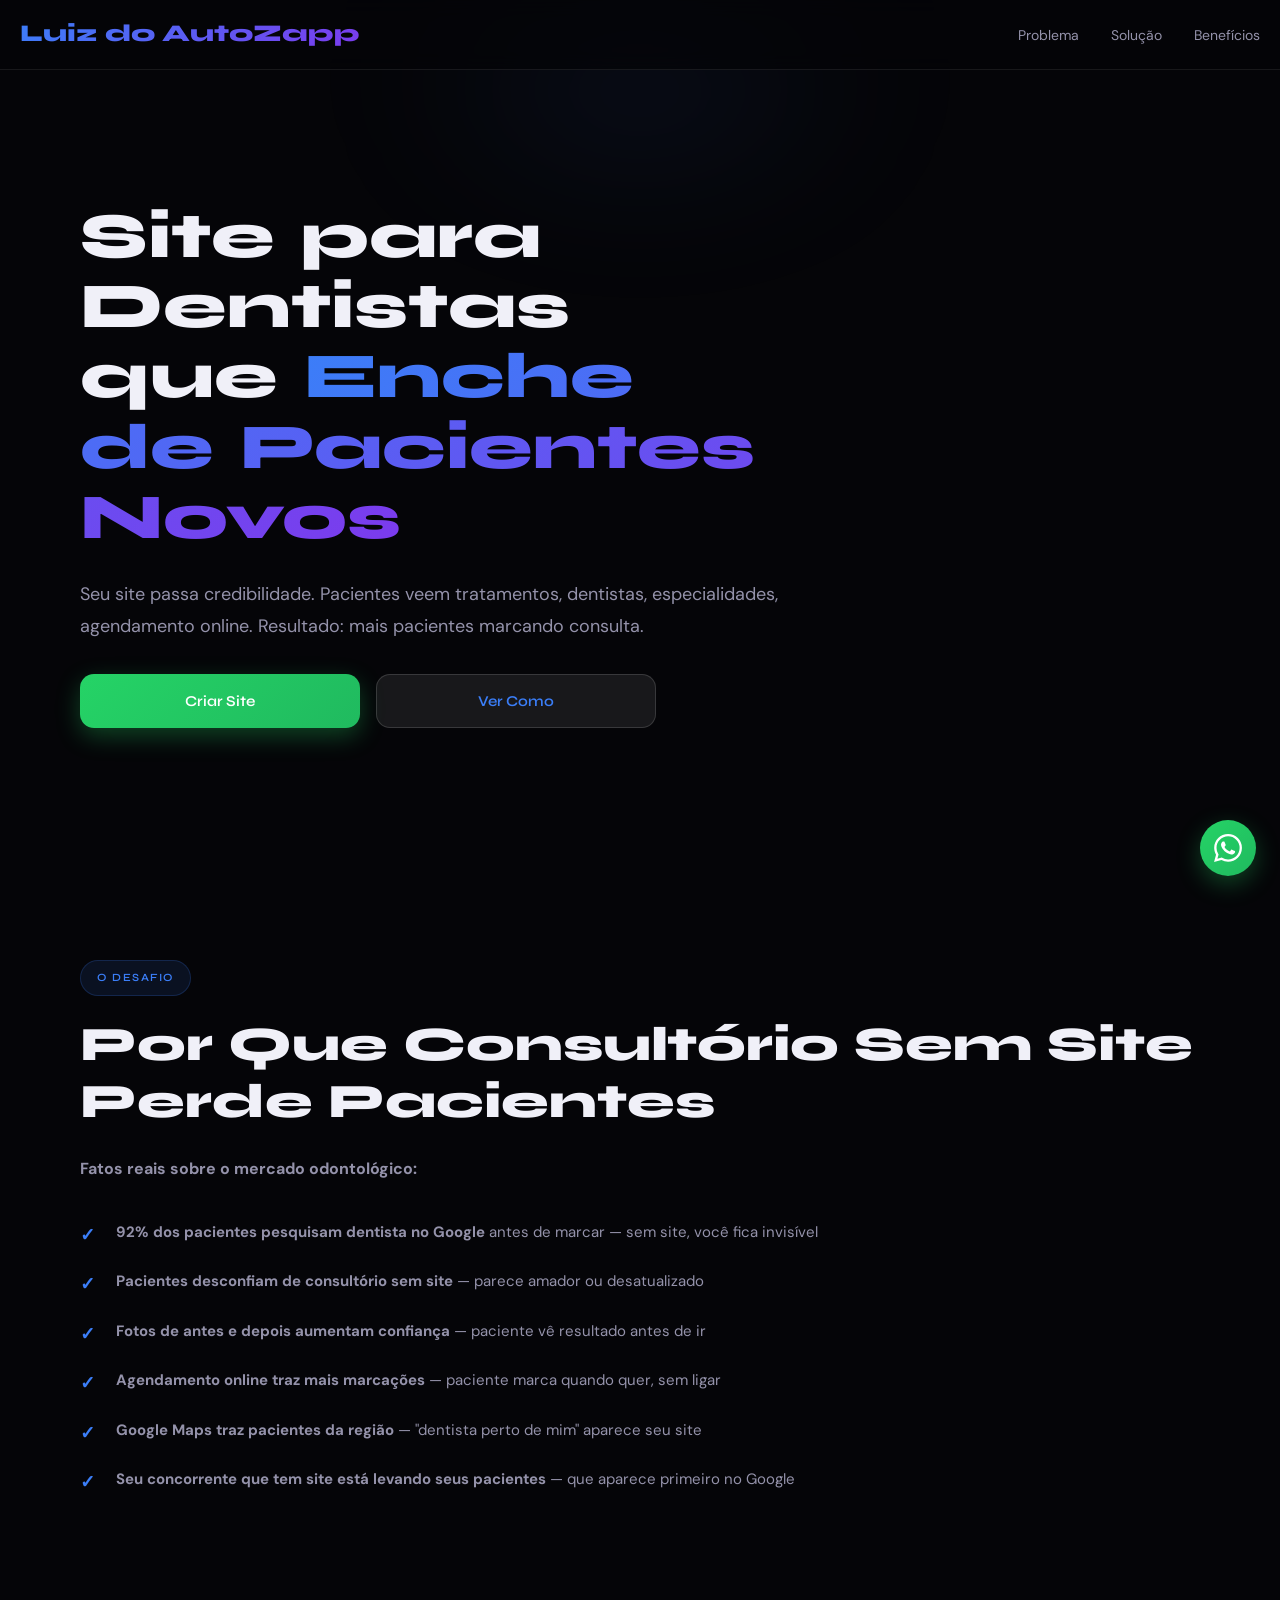
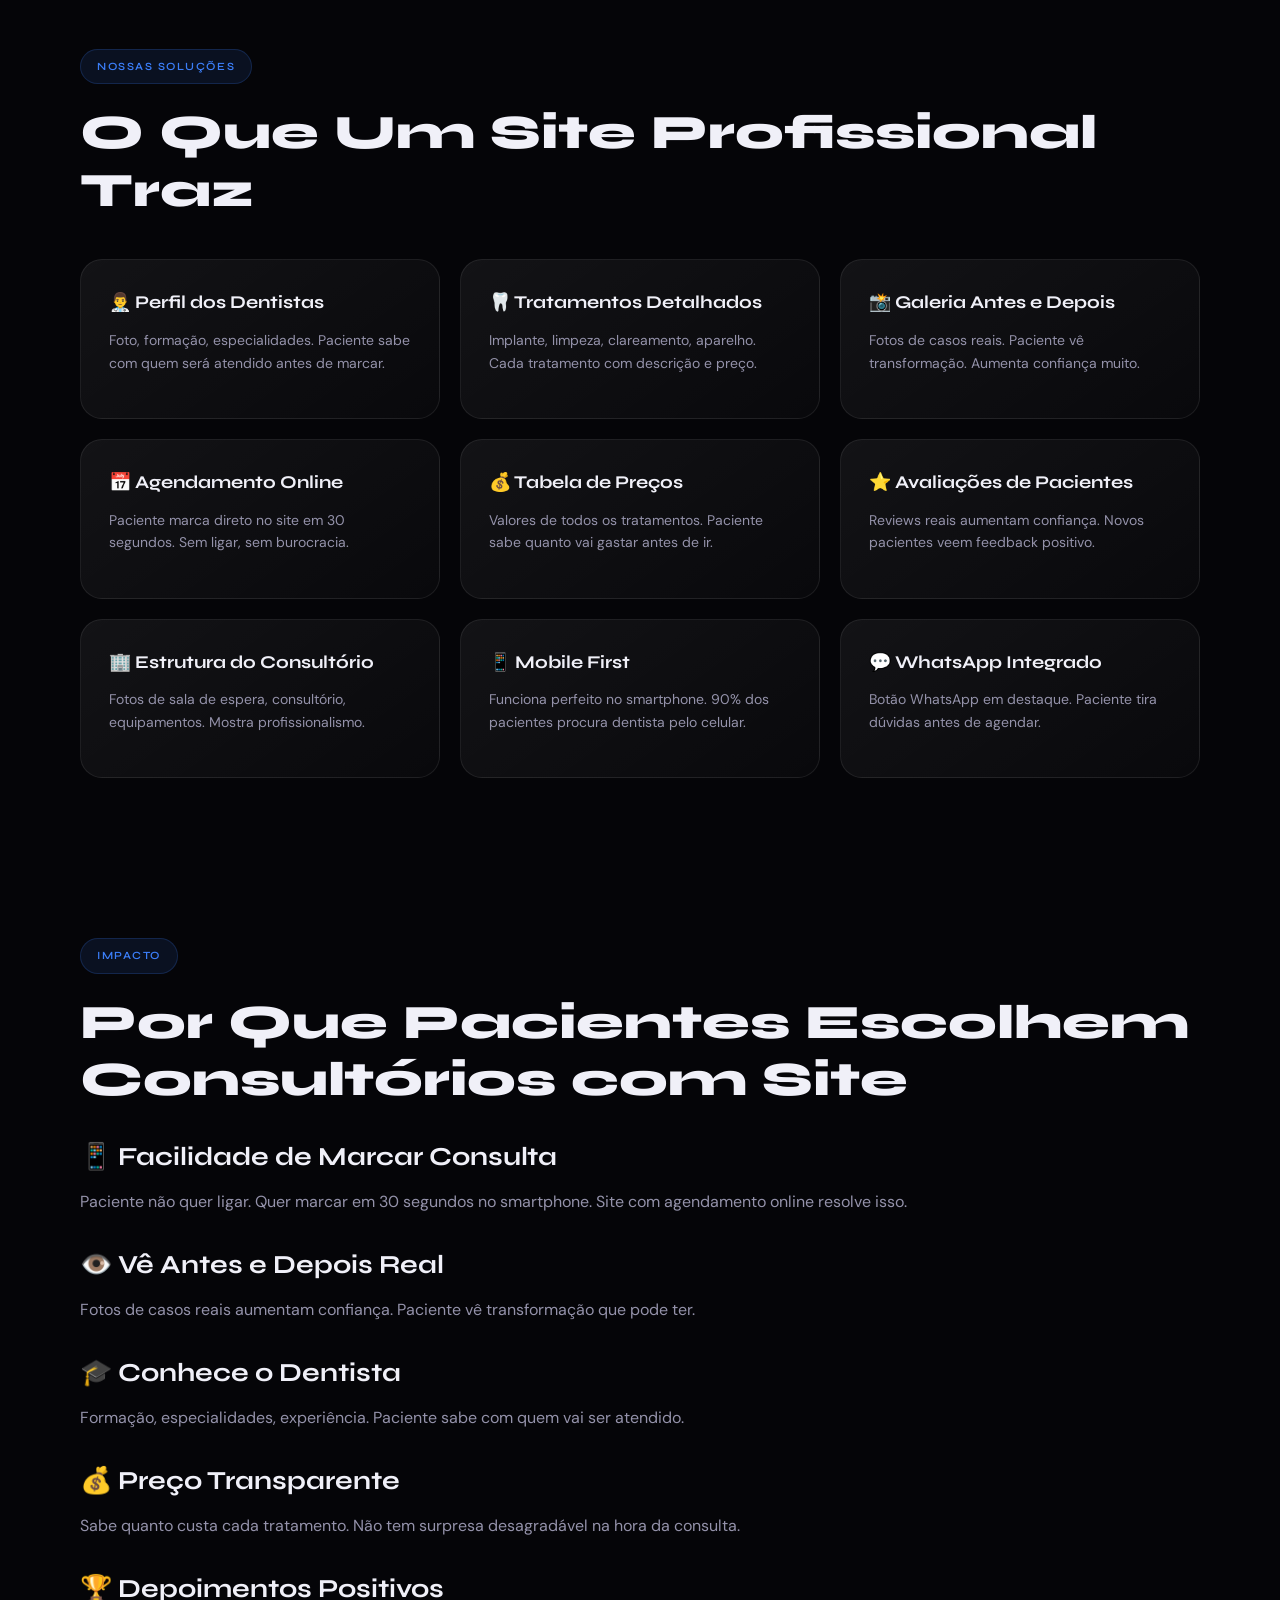
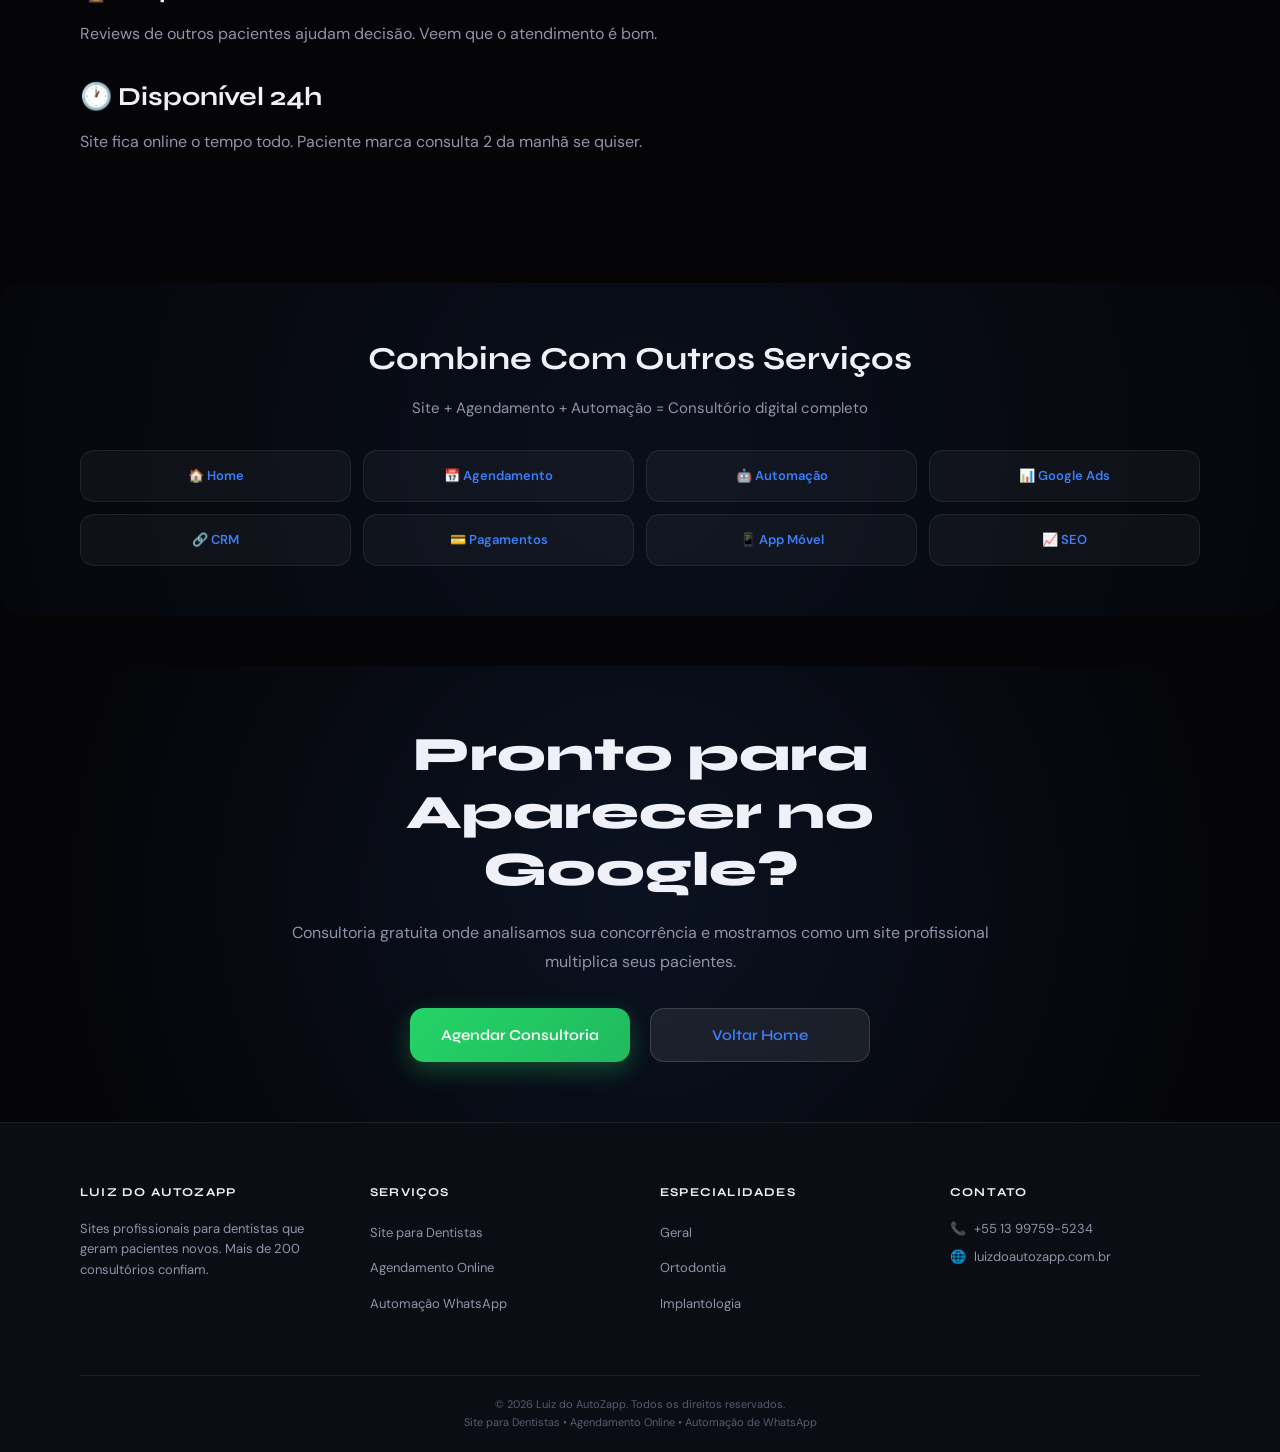
<file: 06-site-para-dentistas.html>
<!DOCTYPE html>
<html lang="pt-BR">
<head>
  <meta charset="UTF-8" />
  <meta name="viewport" content="width=device-width, initial-scale=1.0, maximum-scale=5.0, user-scalable=yes" />
  <meta name="description" content="Site profissional para dentistas e consultórios odontológicos. Aumenta agendamentos online. Mostra tratamentos, dentistas, especialidades. Otimizado para Google. Luiz do AutoZapp." />
  <meta name="keywords" content="site dentista, site odontologia, agendamento dentista, site consultório odontológico, site ortodontia, site implante" />
  <meta name="robots" content="index, follow" />
  <meta name="author" content="Luiz do AutoZapp" />
  <meta name="theme-color" content="#050508" />
  <link rel="canonical" href="https://luizdoautozapp.com.br/site-dentistas" />
  
  <!-- Open Graph -->
  <meta property="og:type" content="website" />
  <meta property="og:title" content="Site para Dentistas | Aumenta Agendamentos | Luiz do AutoZapp" />
  <meta property="og:description" content="Sites que enche seu consultório de pacientes novos. Agendamento online integrado." />
  <meta property="og:locale" content="pt_BR" />
  
  <title>Site para Dentistas | Aumenta Agendamentos | Luiz do AutoZapp</title>
  <link rel="icon" type="image/x-icon" href="favicon.ico" />
  
  <!-- Google Fonts -->
  <link rel="preconnect" href="https://fonts.googleapis.com" />
  <link rel="preconnect" href="https://fonts.gstatic.com" crossorigin />
  <link href="https://fonts.googleapis.com/css2?family=Syne:wght@400;500;600;700;800&family=DM+Sans:ital,wght@0,300;0,400;0,500;0,600;1,300&display=swap" rel="stylesheet" />
  
  <style>
    :root {
      --bg-deep: #050508;
      --bg-card: #0c0c14;
      --border-glass: rgba(255, 255, 255, 0.08);
      --border-bright: rgba(255, 255, 255, 0.14);
      --accent-blue: #3b7ef8;
      --accent-green: #25d366;
      --grad-primary: linear-gradient(135deg, #3b7ef8 0%, #7c3aed 100%);
      --grad-card: linear-gradient(145deg, rgba(255, 255, 255, 0.06) 0%, rgba(255, 255, 255, 0.02) 100%);
      --text-primary: #f0f0f8;
      --text-secondary: #9492aa;
      --text-muted: #5c5a72;
      --font-display: "Syne", sans-serif;
      --font-body: "DM Sans", sans-serif;
      --radius-md: 14px;
      --radius-lg: 22px;
      --transition: 0.3s cubic-bezier(0.4, 0, 0.2, 1);
    }

    * {
      margin: 0;
      padding: 0;
      box-sizing: border-box;
    }

    html {
      scroll-behavior: smooth;
      font-size: 16px;
    }

    body {
      font-family: var(--font-body);
      background-color: var(--bg-deep);
      color: var(--text-primary);
      overflow-x: hidden;
      line-height: 1.6;
      -webkit-font-smoothing: antialiased;
    }

    .container {
      width: 100%;
      max-width: 1200px;
      margin: 0 auto;
      padding: 0 20px;
    }

    #navbar {
      position: fixed;
      top: 0;
      left: 0;
      right: 0;
      z-index: 1000;
      backdrop-filter: blur(10px);
      background: rgba(5, 5, 8, 0.7);
      border-bottom: 1px solid var(--border-glass);
      height: 70px;
      transition: all var(--transition);
    }

    #navbar.scrolled {
      background: rgba(5, 5, 8, 0.95);
      border-bottom-color: var(--border-bright);
    }

    .navbar-content {
      display: flex;
      align-items: center;
      justify-content: space-between;
      padding: 0 20px;
      height: 100%;
    }

    .navbar-logo {
      font-family: var(--font-display);
      font-size: clamp(18px, 5vw, 24px);
      font-weight: 800;
      background: var(--grad-primary);
      -webkit-background-clip: text;
      -webkit-text-fill-color: transparent;
      background-clip: text;
      text-decoration: none;
      flex-shrink: 0;
    }

    .navbar-links {
      display: none;
      gap: 32px;
      list-style: none;
    }

    .navbar-links a {
      font-size: 14px;
      color: var(--text-secondary);
      text-decoration: none;
      transition: color var(--transition);
    }

    .navbar-links a:hover {
      color: var(--accent-blue);
    }

    .hamburger {
      display: flex;
      flex-direction: column;
      gap: 6px;
      background: none;
      border: none;
      cursor: pointer;
      padding: 8px;
    }

    .hamburger span {
      width: 24px;
      height: 2.5px;
      background: var(--text-primary);
      border-radius: 2px;
      transition: all var(--transition);
    }

    .hamburger.active span:nth-child(1) {
      transform: rotate(45deg) translate(10px, 10px);
    }

    .hamburger.active span:nth-child(2) {
      opacity: 0;
    }

    .hamburger.active span:nth-child(3) {
      transform: rotate(-45deg) translate(7px, -7px);
    }

    #mobileMenu {
      display: none;
      position: fixed;
      top: 70px;
      left: 0;
      right: 0;
      background: var(--bg-deep);
      border-bottom: 1px solid var(--border-glass);
      max-height: calc(100vh - 70px);
      overflow-y: auto;
      z-index: 999;
    }

    #mobileMenu.open {
      display: flex;
      flex-direction: column;
    }

    .mobile-nav-item {
      padding: 16px 20px;
      color: var(--text-secondary);
      text-decoration: none;
      font-size: 15px;
      border-bottom: 1px solid var(--border-glass);
      transition: all var(--transition);
    }

    .mobile-nav-item:hover {
      color: var(--accent-blue);
      background: rgba(59, 126, 248, 0.05);
    }

    .btn {
      font-family: var(--font-display);
      font-size: 15px;
      font-weight: 600;
      padding: 14px 32px;
      border-radius: var(--radius-md);
      border: none;
      cursor: pointer;
      transition: all var(--transition);
      text-decoration: none;
      display: inline-flex;
      align-items: center;
      justify-content: center;
      white-space: nowrap;
    }

    .btn-whatsapp {
      background: linear-gradient(135deg, #25d366 0%, #20ba5f 100%);
      color: #fff;
      box-shadow: 0 8px 24px rgba(37, 211, 102, 0.3);
    }

    .btn-whatsapp:hover {
      transform: translateY(-2px);
      box-shadow: 0 12px 32px rgba(37, 211, 102, 0.4);
    }

    .btn-secondary {
      background: rgba(255, 255, 255, 0.08);
      color: var(--accent-blue);
      border: 1px solid var(--border-bright);
    }

    .btn-secondary:hover {
      background: rgba(255, 255, 255, 0.12);
      border-color: var(--accent-blue);
    }

    .hero {
      position: relative;
      min-height: 100vh;
      display: flex;
      align-items: center;
      justify-content: center;
      padding-top: 70px;
      padding-bottom: 40px;
      overflow: hidden;
    }

    .hero-glow {
      position: absolute;
      top: 5%;
      left: 50%;
      width: 600px;
      height: 400px;
      background: radial-gradient(ellipse 60% 50% at 50% 0%, rgba(59, 126, 248, 0.18) 0%, transparent 70%);
      filter: blur(80px);
      pointer-events: none;
      z-index: -1;
      transform: translateX(-50%);
    }

    .hero-content {
      position: relative;
      z-index: 1;
      max-width: 700px;
      width: 100%;
    }

    .hero-content h1 {
      font-family: var(--font-display);
      font-size: clamp(32px, 8vw, 64px);
      font-weight: 800;
      line-height: 1.1;
      margin-bottom: 24px;
      word-spacing: 0.1em;
    }

    .hero-content h1 span {
      background: var(--grad-primary);
      -webkit-background-clip: text;
      -webkit-text-fill-color: transparent;
      background-clip: text;
    }

    .hero-content p {
      font-size: clamp(15px, 3vw, 18px);
      color: var(--text-secondary);
      margin-bottom: 32px;
      line-height: 1.8;
    }

    .hero-buttons {
      display: flex;
      gap: 16px;
      flex-wrap: wrap;
    }

    .hero-buttons .btn {
      flex: 1;
      min-width: 140px;
      max-width: 280px;
    }

    .content-section {
      padding: 60px 0;
    }

    .section-label {
      display: inline-flex;
      align-items: center;
      gap: 8px;
      font-family: var(--font-display);
      font-size: 11px;
      font-weight: 600;
      letter-spacing: 0.14em;
      text-transform: uppercase;
      color: var(--accent-blue);
      background: rgba(59, 126, 248, 0.1);
      border: 1px solid rgba(59, 126, 248, 0.2);
      padding: 8px 16px;
      border-radius: 99px;
      margin-bottom: 20px;
    }

    .content-section h2 {
      font-family: var(--font-display);
      font-size: clamp(28px, 6vw, 48px);
      font-weight: 800;
      margin-bottom: 24px;
      line-height: 1.2;
    }

    .content-section h3 {
      font-family: var(--font-display);
      font-size: clamp(18px, 4vw, 26px);
      font-weight: 700;
      margin: 32px 0 16px;
      line-height: 1.2;
    }

    .content-section p {
      font-size: 16px;
      color: var(--text-secondary);
      margin-bottom: 16px;
      line-height: 1.8;
    }

    .benefits-list {
      list-style: none;
      margin: 24px 0;
    }

    .benefits-list li {
      padding: 12px 0 12px 36px;
      position: relative;
      font-size: 15px;
      color: var(--text-secondary);
      line-height: 1.7;
    }

    .benefits-list li::before {
      content: "✓";
      position: absolute;
      left: 0;
      color: var(--accent-blue);
      font-weight: bold;
      font-size: 18px;
    }

    .cards-grid {
      display: grid;
      grid-template-columns: repeat(auto-fit, minmax(250px, 1fr));
      gap: 20px;
      margin: 40px 0;
    }

    .card {
      background: var(--grad-card);
      border: 1px solid var(--border-glass);
      border-radius: var(--radius-lg);
      padding: 28px;
      transition: all var(--transition);
    }

    .card:hover {
      border-color: var(--border-bright);
      transform: translateY(-4px);
    }

    .card h4 {
      font-family: var(--font-display);
      font-size: clamp(16px, 3vw, 18px);
      font-weight: 700;
      margin-bottom: 12px;
    }

    .card p {
      font-size: 14px;
      color: var(--text-secondary);
      line-height: 1.6;
    }

    .internal-links {
      background: radial-gradient(circle 800px at 50% 50%, rgba(59, 126, 248, 0.08), transparent);
      padding: 50px 0;
      margin: 50px 0;
      border-radius: var(--radius-lg);
    }

    .internal-links h3 {
      text-align: center;
      font-family: var(--font-display);
      font-size: clamp(22px, 5vw, 32px);
      font-weight: 700;
      margin-bottom: 12px;
    }

    .internal-links-subtitle {
      text-align: center;
      color: var(--text-secondary);
      margin-bottom: 30px;
      font-size: 15px;
    }

    .links-grid {
      display: grid;
      grid-template-columns: repeat(auto-fit, minmax(180px, 1fr));
      gap: 12px;
    }

    .link-item {
      background: rgba(255, 255, 255, 0.04);
      border: 1px solid var(--border-glass);
      border-radius: var(--radius-md);
      padding: 14px 12px;
      text-decoration: none;
      color: var(--accent-blue);
      transition: all var(--transition);
      display: flex;
      align-items: center;
      justify-content: center;
      text-align: center;
      font-weight: 600;
      font-size: 13px;
      line-height: 1.4;
      min-height: 52px;
    }

    .link-item:hover {
      background: rgba(255, 255, 255, 0.08);
      border-color: var(--accent-blue);
      transform: translateY(-2px);
    }

    .cta {
      padding: 60px 0;
      position: relative;
      overflow: hidden;
    }

    .cta::before {
      content: "";
      position: absolute;
      inset: 0;
      background: radial-gradient(circle 600px at 50% 50%, rgba(59, 126, 248, 0.1), transparent);
      pointer-events: none;
      z-index: 0;
    }

    .cta-content {
      position: relative;
      z-index: 1;
      text-align: center;
      max-width: 700px;
      margin: 0 auto;
    }

    .cta-content h2 {
      font-family: var(--font-display);
      font-size: clamp(28px, 6vw, 48px);
      font-weight: 800;
      margin-bottom: 20px;
      line-height: 1.2;
    }

    .cta-content p {
      font-size: 16px;
      color: var(--text-secondary);
      margin-bottom: 32px;
      line-height: 1.8;
    }

    .cta-buttons {
      display: flex;
      gap: 16px;
      justify-content: center;
      flex-wrap: wrap;
    }

    .cta-buttons .btn {
      flex: 1;
      min-width: 140px;
      max-width: 220px;
    }

    #whatsapp-float {
      position: fixed;
      bottom: 24px;
      right: 24px;
      z-index: 500;
    }

    .wpp-btn {
      display: flex;
      align-items: center;
      justify-content: center;
      width: 56px;
      height: 56px;
      background: linear-gradient(135deg, #25d366 0%, #20ba5f 100%);
      border-radius: 50%;
      color: #fff;
      text-decoration: none;
      box-shadow: 0 8px 24px rgba(37, 211, 102, 0.3);
      transition: all var(--transition);
      border: none;
      cursor: pointer;
    }

    .wpp-btn:hover {
      transform: scale(1.1);
      box-shadow: 0 12px 32px rgba(37, 211, 102, 0.4);
    }

    .wpp-tooltip {
      position: absolute;
      right: 70px;
      top: 50%;
      transform: translateY(-50%);
      background: var(--bg-card);
      border: 1px solid var(--border-glass);
      padding: 10px 16px;
      border-radius: var(--radius-md);
      font-size: 12px;
      white-space: nowrap;
      opacity: 0;
      pointer-events: none;
      transition: opacity var(--transition);
    }

    #whatsapp-float:hover .wpp-tooltip {
      opacity: 1;
    }

    footer {
      background: var(--bg-card);
      border-top: 1px solid var(--border-glass);
      padding: 60px 0 0;
    }

    .footer-content {
      display: grid;
      grid-template-columns: repeat(auto-fit, minmax(180px, 1fr));
      gap: 40px;
      margin-bottom: 60px;
    }

    .footer-col h5 {
      font-family: var(--font-display);
      font-size: 12px;
      font-weight: 700;
      margin-bottom: 16px;
      text-transform: uppercase;
      letter-spacing: 0.1em;
      color: var(--text-primary);
    }

    .footer-links {
      list-style: none;
      display: flex;
      flex-direction: column;
      gap: 10px;
    }

    .footer-links a {
      font-size: 13px;
      color: var(--text-secondary);
      text-decoration: none;
      transition: color var(--transition);
    }

    .footer-links a:hover {
      color: var(--accent-blue);
    }

    .footer-col p {
      font-size: 13px;
      color: var(--text-secondary);
      line-height: 1.6;
    }

    .footer-bottom {
      padding: 20px 0;
      border-top: 1px solid var(--border-glass);
      text-align: center;
    }

    .footer-bottom-text {
      font-size: 11px;
      color: var(--text-muted);
      line-height: 1.6;
    }

    .reveal {
      opacity: 0;
      transform: translateY(20px);
    }

    .reveal.visible {
      opacity: 1;
      transform: translateY(0);
      transition: all 0.6s cubic-bezier(0.4, 0, 0.2, 1);
    }

    @media (min-width: 768px) {
      .navbar-links {
        display: flex;
      }

      .hamburger {
        display: none;
      }

      #mobileMenu {
        display: none !important;
      }

      .container {
        padding: 0 32px;
      }

      .cards-grid {
        grid-template-columns: repeat(2, 1fr);
      }

      .links-grid {
        grid-template-columns: repeat(3, 1fr);
      }

      .cta-buttons {
        gap: 20px;
      }

      .cta-buttons .btn {
        flex: 0 1 200px;
      }
    }

    @media (min-width: 1024px) {
      .container {
        padding: 0 40px;
      }

      .cards-grid {
        grid-template-columns: repeat(3, 1fr);
      }

      .links-grid {
        grid-template-columns: repeat(4, 1fr);
      }

      .cta-buttons .btn {
        flex: 0 1 220px;
      }
    }

    @media (max-width: 480px) {
      #navbar {
        height: 60px;
      }

      .navbar-content {
        padding: 0 16px;
      }

      .navbar-logo {
        font-size: 16px;
      }

      #mobileMenu {
        top: 60px;
      }

      .container {
        padding: 0 16px;
      }

      .hero {
        padding-top: 60px;
        padding-bottom: 30px;
        min-height: auto;
      }

      .hero-content h1 {
        font-size: 28px;
        margin-bottom: 18px;
      }

      .hero-content p {
        font-size: 14px;
        margin-bottom: 24px;
      }

      .hero-buttons {
        gap: 12px;
      }

      .hero-buttons .btn {
        flex: 1;
        min-width: 120px;
        max-width: 100%;
        padding: 12px 24px;
        font-size: 14px;
      }

      .content-section {
        padding: 40px 0;
      }

      .content-section h2 {
        font-size: 24px;
        margin-bottom: 18px;
      }

      .content-section h3 {
        font-size: 18px;
        margin: 24px 0 14px;
      }

      .content-section p {
        font-size: 15px;
        margin-bottom: 14px;
      }

      .benefits-list li {
        padding: 10px 0 10px 32px;
        font-size: 14px;
      }

      .cards-grid {
        grid-template-columns: 1fr;
        gap: 16px;
      }

      .card {
        padding: 24px;
      }

      .card h4 {
        font-size: 16px;
      }

      .card p {
        font-size: 13px;
      }

      .internal-links {
        padding: 40px 0;
        margin: 40px 0;
      }

      .internal-links h3 {
        font-size: 20px;
      }

      .links-grid {
        grid-template-columns: 1fr;
        gap: 10px;
      }

      .link-item {
        padding: 12px 10px;
        font-size: 12px;
        min-height: 50px;
      }

      .cta {
        padding: 40px 0;
      }

      .cta-content h2 {
        font-size: 24px;
        margin-bottom: 16px;
      }

      .cta-content p {
        font-size: 14px;
        margin-bottom: 24px;
      }

      .cta-buttons {
        gap: 12px;
      }

      .cta-buttons .btn {
        flex: 1;
        min-width: 100%;
        max-width: none;
        padding: 12px 24px;
        font-size: 14px;
      }

      #whatsapp-float {
        bottom: 16px;
        right: 16px;
      }

      .wpp-btn {
        width: 52px;
        height: 52px;
      }

      .wpp-btn svg {
        width: 24px;
        height: 24px;
      }

      .wpp-tooltip {
        right: 60px;
        font-size: 11px;
      }

      .footer-content {
        grid-template-columns: 1fr;
        gap: 24px;
        margin-bottom: 40px;
      }

      .footer-col h5 {
        font-size: 11px;
      }

      .footer-col p {
        font-size: 12px;
      }

      .footer-links a {
        font-size: 12px;
      }

      .footer-bottom {
        padding: 16px 0;
      }

      .footer-bottom-text {
        font-size: 10px;
      }
    }
  </style>
</head>

<body>
  <nav id="navbar">
    <div class="navbar-content">
      <a href="index.html" class="navbar-logo">Luiz do AutoZapp</a>
      <ul class="navbar-links">
        <li><a href="#problema">Problema</a></li>
        <li><a href="#solucao">Solução</a></li>
        <li><a href="#beneficios">Benefícios</a></li>
      </ul>
      <button id="hamburger" class="hamburger" aria-label="Menu">
        <span></span>
        <span></span>
        <span></span>
      </button>
    </div>
  </nav>

  <div id="mobileMenu">
    <a href="#problema" class="mobile-nav-item">Problema</a>
    <a href="#solucao" class="mobile-nav-item">Solução</a>
    <a href="#beneficios" class="mobile-nav-item">Benefícios</a>
    <a href="https://wa.me/5513997595234?text=Quero%20um%20site%20para%20meu%20consultório!" class="mobile-nav-item" target="_blank" rel="noopener">WhatsApp</a>
  </div>

  <section class="hero">
    <div class="hero-glow"></div>
    <div class="container">
      <div class="hero-content reveal">
        <h1>Site para Dentistas que <span>Enche de Pacientes Novos</span></h1>
        <p>Seu site passa credibilidade. Pacientes veem tratamentos, dentistas, especialidades, agendamento online. Resultado: mais pacientes marcando consulta.</p>
        <div class="hero-buttons">
          <a href="https://wa.me/5513997595234?text=Quero%20um%20site%20para%20meu%20consultório!" class="btn btn-whatsapp" target="_blank" rel="noopener">Criar Site</a>
          <a href="#solucao" class="btn btn-secondary">Ver Como</a>
        </div>
      </div>
    </div>
  </section>

  <section class="content-section" id="problema">
    <div class="container reveal">
      <span class="section-label">O Desafio</span>
      <h2>Por Que Consultório Sem Site Perde Pacientes</h2>

      <p><strong>Fatos reais sobre o mercado odontológico:</strong></p>

      <ul class="benefits-list">
        <li><strong>92% dos pacientes pesquisam dentista no Google</strong> antes de marcar — sem site, você fica invisível</li>
        <li><strong>Pacientes desconfiam de consultório sem site</strong> — parece amador ou desatualizado</li>
        <li><strong>Fotos de antes e depois aumentam confiança</strong> — paciente vê resultado antes de ir</li>
        <li><strong>Agendamento online traz mais marcações</strong> — paciente marca quando quer, sem ligar</li>
        <li><strong>Google Maps traz pacientes da região</strong> — "dentista perto de mim" aparece seu site</li>
        <li><strong>Seu concorrente que tem site está levando seus pacientes</strong> — que aparece primeiro no Google</li>
      </ul>
    </div>
  </section>

  <section class="content-section" id="solucao">
    <div class="container reveal">
      <span class="section-label">Nossas Soluções</span>
      <h2>O Que Um Site Profissional Traz</h2>

      <div class="cards-grid">
        <div class="card">
          <h4>👨‍⚕️ Perfil dos Dentistas</h4>
          <p>Foto, formação, especialidades. Paciente sabe com quem será atendido antes de marcar.</p>
        </div>

        <div class="card">
          <h4>🦷 Tratamentos Detalhados</h4>
          <p>Implante, limpeza, clareamento, aparelho. Cada tratamento com descrição e preço.</p>
        </div>

        <div class="card">
          <h4>📸 Galeria Antes e Depois</h4>
          <p>Fotos de casos reais. Paciente vê transformação. Aumenta confiança muito.</p>
        </div>

        <div class="card">
          <h4>📅 Agendamento Online</h4>
          <p>Paciente marca direto no site em 30 segundos. Sem ligar, sem burocracia.</p>
        </div>

        <div class="card">
          <h4>💰 Tabela de Preços</h4>
          <p>Valores de todos os tratamentos. Paciente sabe quanto vai gastar antes de ir.</p>
        </div>

        <div class="card">
          <h4>⭐ Avaliações de Pacientes</h4>
          <p>Reviews reais aumentam confiança. Novos pacientes veem feedback positivo.</p>
        </div>

        <div class="card">
          <h4>🏢 Estrutura do Consultório</h4>
          <p>Fotos de sala de espera, consultório, equipamentos. Mostra profissionalismo.</p>
        </div>

        <div class="card">
          <h4>📱 Mobile First</h4>
          <p>Funciona perfeito no smartphone. 90% dos pacientes procura dentista pelo celular.</p>
        </div>

        <div class="card">
          <h4>💬 WhatsApp Integrado</h4>
          <p>Botão WhatsApp em destaque. Paciente tira dúvidas antes de agendar.</p>
        </div>
      </div>
    </div>
  </section>

  <section class="content-section" id="beneficios">
    <div class="container reveal">
      <span class="section-label">Impacto</span>
      <h2>Por Que Pacientes Escolhem Consultórios com Site</h2>

      <h3>📱 Facilidade de Marcar Consulta</h3>
      <p>Paciente não quer ligar. Quer marcar em 30 segundos no smartphone. Site com agendamento online resolve isso.</p>

      <h3>👁️ Vê Antes e Depois Real</h3>
      <p>Fotos de casos reais aumentam confiança. Paciente vê transformação que pode ter.</p>

      <h3>🎓 Conhece o Dentista</h3>
      <p>Formação, especialidades, experiência. Paciente sabe com quem vai ser atendido.</p>

      <h3>💰 Preço Transparente</h3>
      <p>Sabe quanto custa cada tratamento. Não tem surpresa desagradável na hora da consulta.</p>

      <h3>🏆 Depoimentos Positivos</h3>
      <p>Reviews de outros pacientes ajudam decisão. Veem que o atendimento é bom.</p>

      <h3>🕐 Disponível 24h</h3>
      <p>Site fica online o tempo todo. Paciente marca consulta 2 da manhã se quiser.</p>
    </div>
  </section>

  <section class="internal-links">
    <div class="container reveal">
      <h3>Combine Com Outros Serviços</h3>
      <p class="internal-links-subtitle">Site + Agendamento + Automação = Consultório digital completo</p>

      <div class="links-grid">
        <a href="index.html" class="link-item">🏠 Home</a>
        <a href="#" class="link-item">📅 Agendamento</a>
        <a href="#" class="link-item">🤖 Automação</a>
        <a href="#" class="link-item">📊 Google Ads</a>
        <a href="#" class="link-item">🔗 CRM</a>
        <a href="#" class="link-item">💳 Pagamentos</a>
        <a href="#" class="link-item">📱 App Móvel</a>
        <a href="#" class="link-item">📈 SEO</a>
      </div>
    </div>
  </section>

  <section class="cta">
    <div class="container">
      <div class="cta-content reveal">
        <h2>Pronto para Aparecer no Google?</h2>
        <p>Consultoria gratuita onde analisamos sua concorrência e mostramos como um site profissional multiplica seus pacientes.</p>
        <div class="cta-buttons">
          <a href="https://wa.me/5513997595234?text=Quero%20um%20site%20para%20meu%20consultório!" class="btn btn-whatsapp" target="_blank" rel="noopener">Agendar Consultoria</a>
          <a href="index.html" class="btn btn-secondary">Voltar Home</a>
        </div>
      </div>
    </div>
  </section>

  <footer>
    <div class="container">
      <div class="footer-content">
        <div class="footer-col">
          <h5>Luiz do AutoZapp</h5>
          <p>Sites profissionais para dentistas que geram pacientes novos. Mais de 200 consultórios confiam.</p>
        </div>

        <div class="footer-col">
          <h5>Serviços</h5>
          <ul class="footer-links">
            <li><a href="#">Site para Dentistas</a></li>
            <li><a href="#">Agendamento Online</a></li>
            <li><a href="#">Automação WhatsApp</a></li>
          </ul>
        </div>

        <div class="footer-col">
          <h5>Especialidades</h5>
          <ul class="footer-links">
            <li><a href="#">Geral</a></li>
            <li><a href="#">Ortodontia</a></li>
            <li><a href="#">Implantologia</a></li>
          </ul>
        </div>

        <div class="footer-col">
          <h5>Contato</h5>
          <a href="https://wa.me/5513997595234" style="display: flex; gap: 8px; font-size: 13px; color: var(--text-secondary); text-decoration: none; margin-bottom: 8px;" target="_blank" rel="noopener">
            <span>📞</span> +55 13 99759-5234
          </a>
          <a href="https://luizdoautozapp.com.br" style="display: flex; gap: 8px; font-size: 13px; color: var(--text-secondary); text-decoration: none;" target="_blank" rel="noopener">
            <span>🌐</span> luizdoautozapp.com.br
          </a>
        </div>
      </div>

      <div class="footer-bottom">
        <p class="footer-bottom-text">© 2026 Luiz do AutoZapp. Todos os direitos reservados.</p>
        <p class="footer-bottom-text">Site para Dentistas • Agendamento Online • Automação de WhatsApp</p>
      </div>
    </div>
  </footer>

  <div id="whatsapp-float">
    <a href="https://wa.me/5513997595234?text=Quero%20um%20site%20para%20meu%20consultório!" class="wpp-btn" aria-label="Falar com Luiz do AutoZapp no WhatsApp" target="_blank" rel="noopener">
      <svg width="28" height="28" viewBox="0 0 24 24" fill="currentColor">
        <path d="M17.472 14.382c-.297-.149-1.758-.867-2.03-.967-.273-.099-.471-.148-.67.15-.197.297-.767.966-.94 1.164-.173.199-.347.223-.644.075-.297-.15-1.255-.463-2.39-1.475-.883-.788-1.48-1.761-1.653-2.059-.173-.297-.018-.458.13-.606.134-.133.298-.347.446-.52.149-.174.198-.298.298-.497.099-.198.05-.371-.025-.52-.075-.149-.669-1.612-.916-2.207-.242-.579-.487-.5-.669-.51-.173-.008-.371-.01-.57-.01-.198 0-.52.074-.792.372-.272.297-1.04 1.016-1.04 2.479 0 1.462 1.065 2.875 1.213 3.074.149.198 2.096 3.2 5.077 4.487.709.306 1.262.489 1.694.625.712.227 1.36.195 1.871.118.571-.085 1.758-.719 2.006-1.413.248-.694.248-1.289.173-1.413-.074-.124-.272-.198-.57-.347m-5.421 7.403h-.004a9.87 9.87 0 01-5.031-1.378l-.361-.214-3.741.982.998-3.648-.235-.374a9.86 9.86 0 01-1.51-5.26c.001-5.45 4.436-9.884 9.888-9.884 2.64 0 5.122 1.03 6.988 2.898a9.825 9.825 0 012.893 6.994c-.003 5.45-4.437 9.884-9.885 9.884m8.413-18.297A11.815 11.815 0 0012.05 0C5.495 0 .16 5.335.157 11.892c0 2.096.547 4.142 1.588 5.945L.057 24l6.305-1.654a11.882 11.882 0 005.683 1.448h.005c6.554 0 11.89-5.335 11.893-11.893a11.821 11.821 0 00-3.48-8.413Z"/>
      </svg>
    </a>
    <div class="wpp-tooltip">Consultoria gratuita</div>
  </div>

  <script>
    const navbar = document.getElementById('navbar');
    window.addEventListener('scroll', () => {
      navbar.classList.toggle('scrolled', window.scrollY > 40);
    }, { passive: true });

    const hamburger = document.getElementById('hamburger');
    const mobileMenu = document.getElementById('mobileMenu');

    hamburger?.addEventListener('click', () => {
      hamburger.classList.toggle('active');
      mobileMenu.classList.toggle('open');
    });

    document.querySelectorAll('.mobile-nav-item').forEach(link => {
      link.addEventListener('click', () => {
        hamburger.classList.remove('active');
        mobileMenu.classList.remove('open');
      });
    });

    document.querySelectorAll('a[href^="#"]').forEach(link => {
      link.addEventListener('click', (e) => {
        const target = document.querySelector(link.getAttribute('href'));
        if (target) {
          e.preventDefault();
          hamburger?.classList.remove('active');
          mobileMenu?.classList.remove('open');
          target.scrollIntoView({ behavior: 'smooth', block: 'start' });
        }
      });
    });

    const revealEls = document.querySelectorAll('.reveal');
    const observer = new IntersectionObserver((entries) => {
      entries.forEach(entry => {
        if (entry.isIntersecting) {
          entry.target.classList.add('visible');
        }
      });
    }, { threshold: 0.1, rootMargin: '0px 0px -40px 0px' });

    revealEls.forEach(el => observer.observe(el));
  </script>
</body>
</html>
</file>
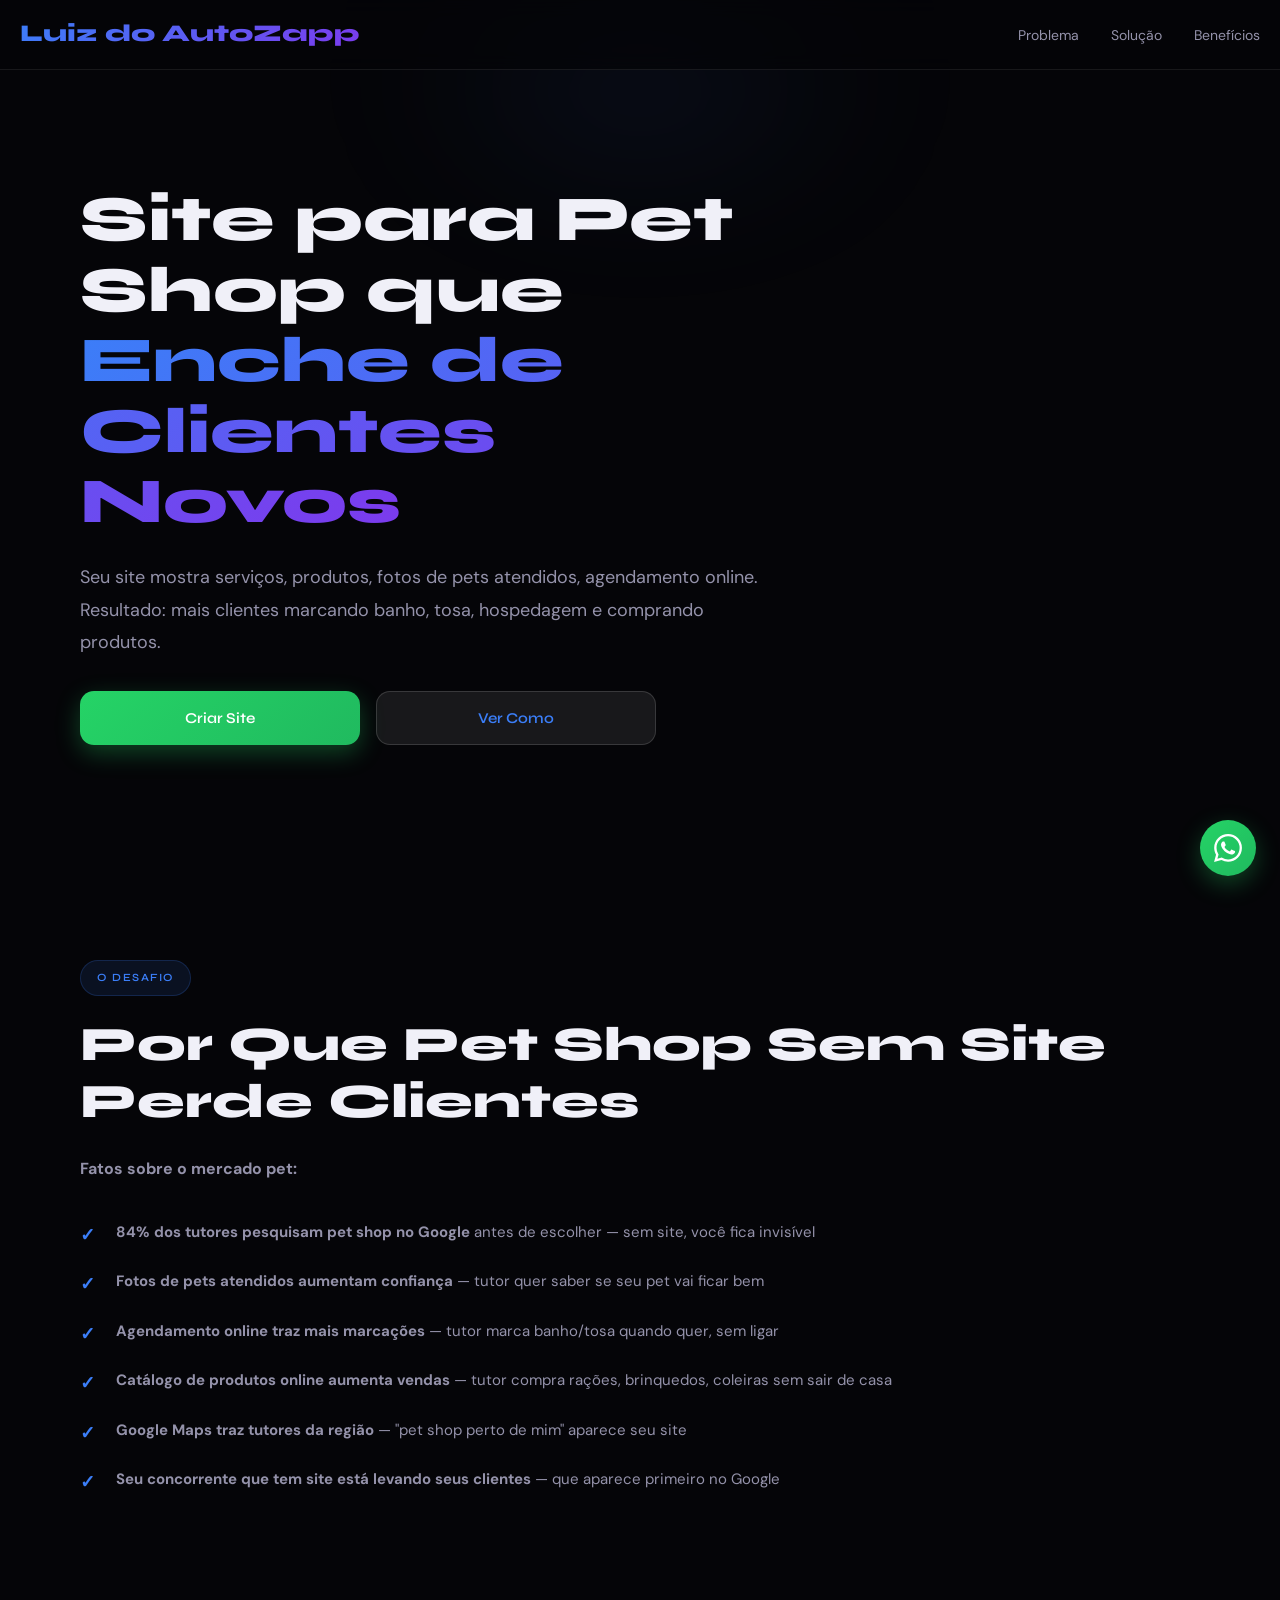
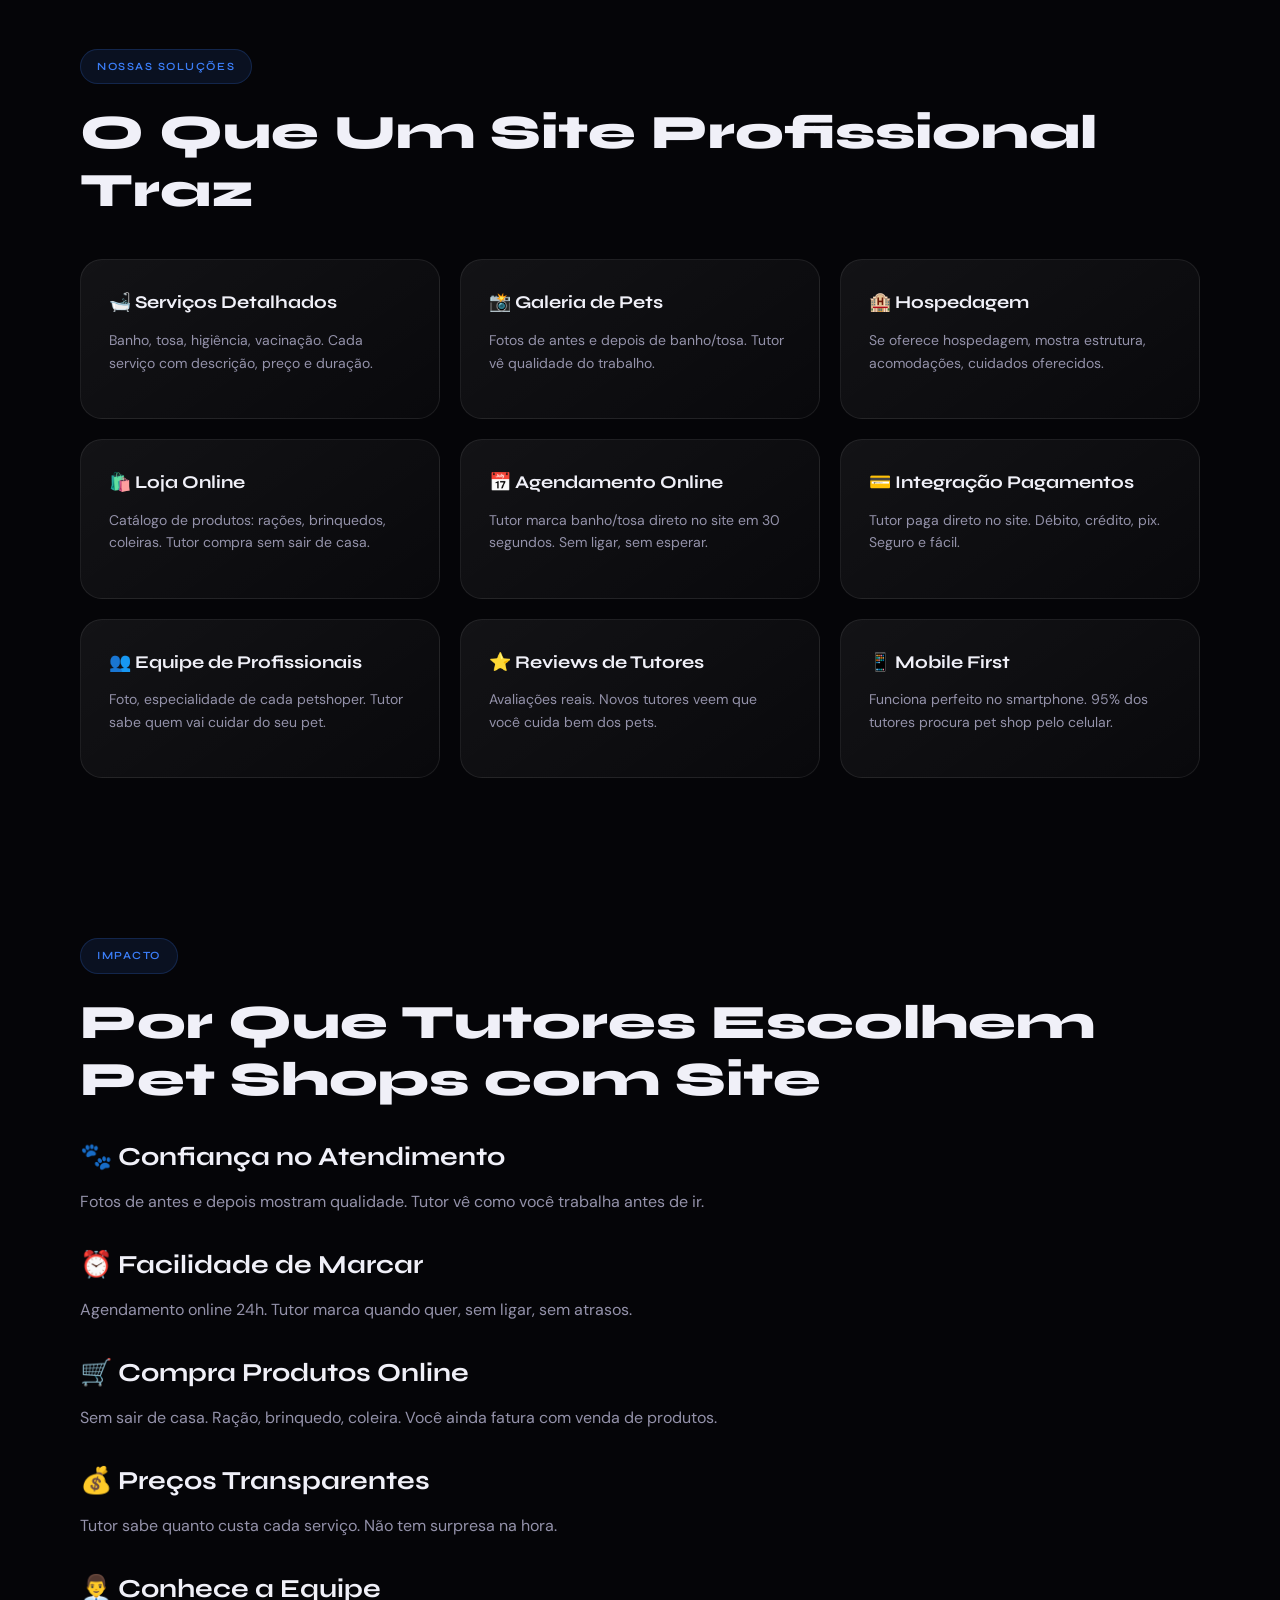
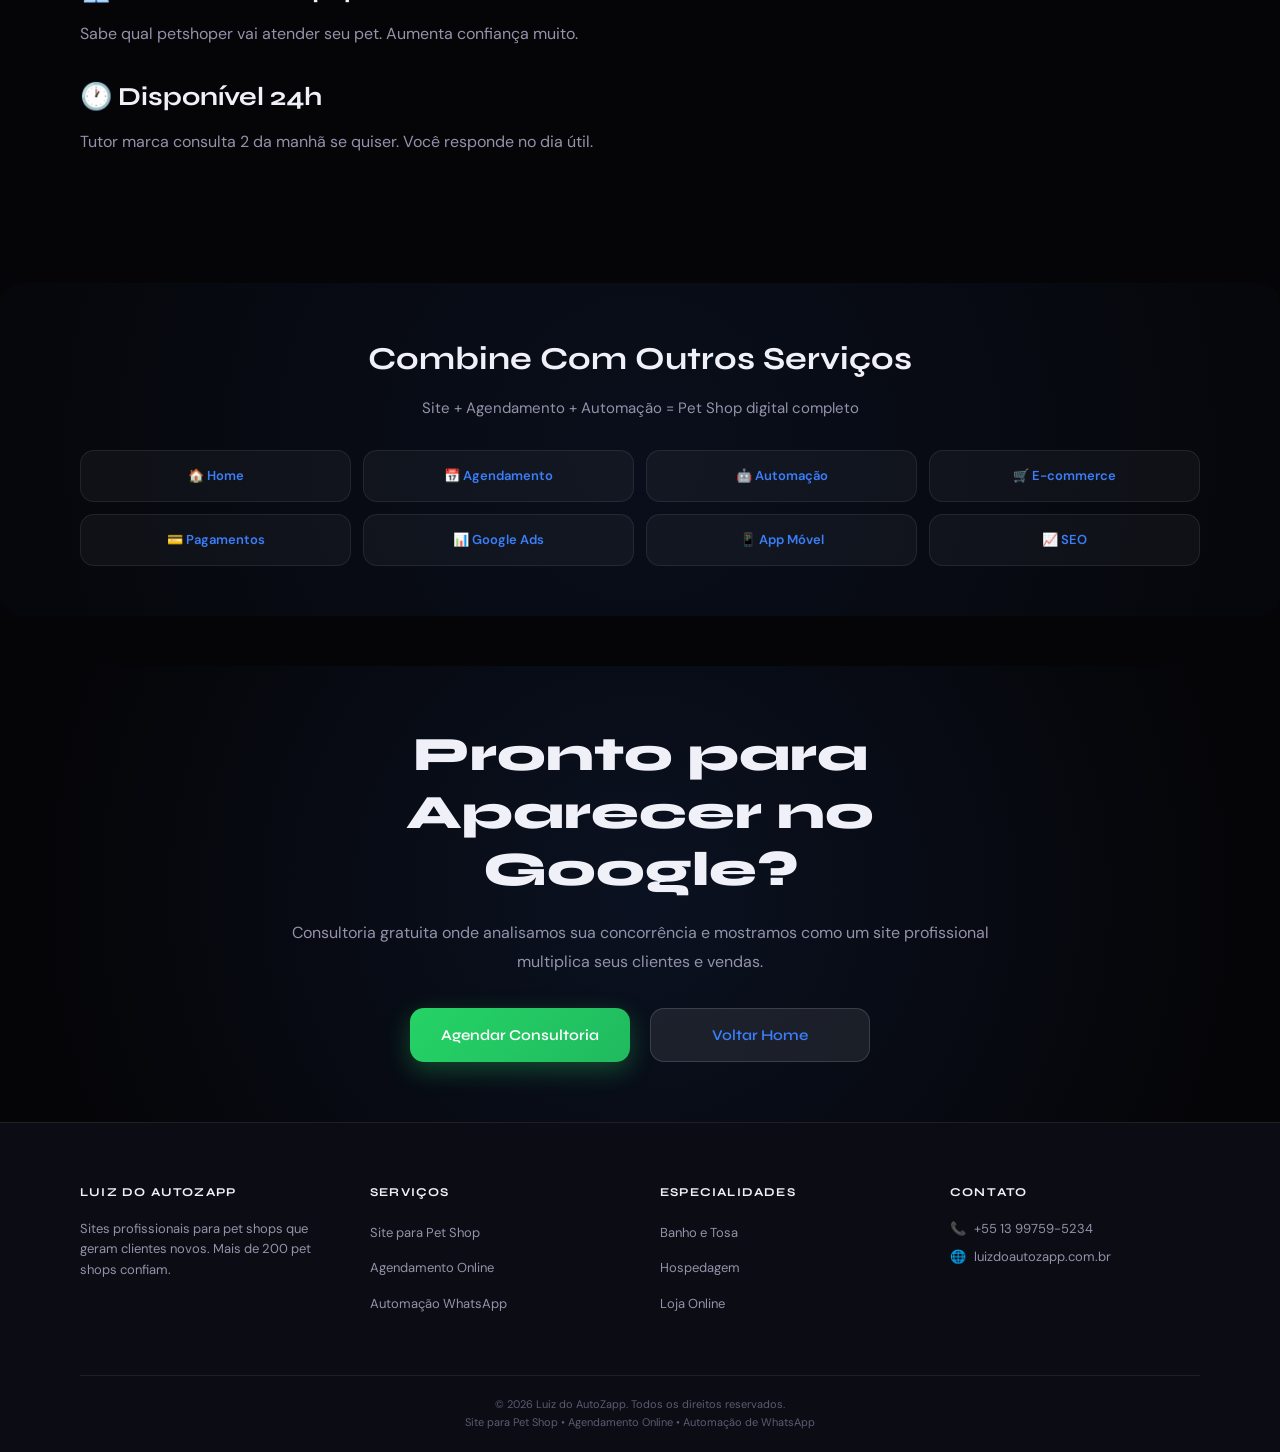
<file: 07-site-para-petshop.html>
<!DOCTYPE html>
<html lang="pt-BR">
<head>
  <meta charset="UTF-8" />
  <meta name="viewport" content="width=device-width, initial-scale=1.0, maximum-scale=5.0, user-scalable=yes" />
  <meta name="description" content="Site profissional para pet shops. Aumenta vendas de serviços e produtos. Mostra banho, tosa, hospedagem, produtos. Agendamento online. Otimizado para Google. Luiz do AutoZapp." />
  <meta name="keywords" content="site pet shop, site veterinária, agendamento pet shop, site banho e tosa, site hospedagem animais" />
  <meta name="robots" content="index, follow" />
  <meta name="author" content="Luiz do AutoZapp" />
  <link rel="canonical" href="https://luizdoautozapp.com.br/site-petshop" />
  <meta property="og:type" content="website" />
  <meta property="og:title" content="Site para Pet Shop | Aumenta Vendas | Luiz do AutoZapp" />
  <meta property="og:locale" content="pt_BR" />
  
  <title>Site para Pet Shop | Aumenta Vendas | Luiz do AutoZapp</title>
  <link rel="preconnect" href="https://fonts.googleapis.com" />
  <link rel="preconnect" href="https://fonts.gstatic.com" crossorigin />
  <link href="https://fonts.googleapis.com/css2?family=Syne:wght@400;500;600;700;800&family=DM+Sans:ital,wght@0,300;0,400;0,500;0,600;1,300&display=swap" rel="stylesheet" />
  
  <style>
    :root {
      --bg-deep: #050508;
      --bg-card: #0c0c14;
      --border-glass: rgba(255, 255, 255, 0.08);
      --border-bright: rgba(255, 255, 255, 0.14);
      --accent-blue: #3b7ef8;
      --accent-green: #25d366;
      --grad-primary: linear-gradient(135deg, #3b7ef8 0%, #7c3aed 100%);
      --grad-card: linear-gradient(145deg, rgba(255, 255, 255, 0.06) 0%, rgba(255, 255, 255, 0.02) 100%);
      --text-primary: #f0f0f8;
      --text-secondary: #9492aa;
      --text-muted: #5c5a72;
      --font-display: "Syne", sans-serif;
      --font-body: "DM Sans", sans-serif;
      --transition: 0.3s cubic-bezier(0.4, 0, 0.2, 1);
    }

    * { margin: 0; padding: 0; box-sizing: border-box; }
    html { scroll-behavior: smooth; font-size: 16px; }
    body { font-family: var(--font-body); background-color: var(--bg-deep); color: var(--text-primary); overflow-x: hidden; line-height: 1.6; -webkit-font-smoothing: antialiased; }
    .container { width: 100%; max-width: 1200px; margin: 0 auto; padding: 0 20px; }

    #navbar { position: fixed; top: 0; left: 0; right: 0; z-index: 1000; backdrop-filter: blur(10px); background: rgba(5, 5, 8, 0.7); border-bottom: 1px solid var(--border-glass); height: 70px; transition: all var(--transition); }
    #navbar.scrolled { background: rgba(5, 5, 8, 0.95); border-bottom-color: var(--border-bright); }
    .navbar-content { display: flex; align-items: center; justify-content: space-between; padding: 0 20px; height: 100%; }
    .navbar-logo { font-family: var(--font-display); font-size: clamp(18px, 5vw, 24px); font-weight: 800; background: var(--grad-primary); -webkit-background-clip: text; -webkit-text-fill-color: transparent; background-clip: text; text-decoration: none; flex-shrink: 0; }
    .navbar-links { display: none; gap: 32px; list-style: none; }
    .navbar-links a { font-size: 14px; color: var(--text-secondary); text-decoration: none; transition: color var(--transition); }
    .navbar-links a:hover { color: var(--accent-blue); }

    .hamburger { display: flex; flex-direction: column; gap: 6px; background: none; border: none; cursor: pointer; padding: 8px; }
    .hamburger span { width: 24px; height: 2.5px; background: var(--text-primary); border-radius: 2px; transition: all var(--transition); }
    .hamburger.active span:nth-child(1) { transform: rotate(45deg) translate(10px, 10px); }
    .hamburger.active span:nth-child(2) { opacity: 0; }
    .hamburger.active span:nth-child(3) { transform: rotate(-45deg) translate(7px, -7px); }

    #mobileMenu { display: none; position: fixed; top: 70px; left: 0; right: 0; background: var(--bg-deep); border-bottom: 1px solid var(--border-glass); max-height: calc(100vh - 70px); overflow-y: auto; z-index: 999; }
    #mobileMenu.open { display: flex; flex-direction: column; }
    .mobile-nav-item { padding: 16px 20px; color: var(--text-secondary); text-decoration: none; font-size: 15px; border-bottom: 1px solid var(--border-glass); transition: all var(--transition); }
    .mobile-nav-item:hover { color: var(--accent-blue); background: rgba(59, 126, 248, 0.05); }

    .btn { font-family: var(--font-display); font-size: 15px; font-weight: 600; padding: 14px 32px; border-radius: 14px; border: none; cursor: pointer; transition: all var(--transition); text-decoration: none; display: inline-flex; align-items: center; justify-content: center; white-space: nowrap; }
    .btn-whatsapp { background: linear-gradient(135deg, #25d366 0%, #20ba5f 100%); color: #fff; box-shadow: 0 8px 24px rgba(37, 211, 102, 0.3); }
    .btn-whatsapp:hover { transform: translateY(-2px); box-shadow: 0 12px 32px rgba(37, 211, 102, 0.4); }
    .btn-secondary { background: rgba(255, 255, 255, 0.08); color: var(--accent-blue); border: 1px solid var(--border-bright); }
    .btn-secondary:hover { background: rgba(255, 255, 255, 0.12); border-color: var(--accent-blue); }

    .hero { position: relative; min-height: 100vh; display: flex; align-items: center; justify-content: center; padding-top: 70px; padding-bottom: 40px; overflow: hidden; }
    .hero-glow { position: absolute; top: 5%; left: 50%; width: 600px; height: 400px; background: radial-gradient(ellipse 60% 50% at 50% 0%, rgba(59, 126, 248, 0.18) 0%, transparent 70%); filter: blur(80px); pointer-events: none; z-index: -1; transform: translateX(-50%); }
    .hero-content { position: relative; z-index: 1; max-width: 700px; width: 100%; }
    .hero-content h1 { font-family: var(--font-display); font-size: clamp(32px, 8vw, 64px); font-weight: 800; line-height: 1.1; margin-bottom: 24px; }
    .hero-content h1 span { background: var(--grad-primary); -webkit-background-clip: text; -webkit-text-fill-color: transparent; background-clip: text; }
    .hero-content p { font-size: clamp(15px, 3vw, 18px); color: var(--text-secondary); margin-bottom: 32px; line-height: 1.8; }
    .hero-buttons { display: flex; gap: 16px; flex-wrap: wrap; }
    .hero-buttons .btn { flex: 1; min-width: 140px; max-width: 280px; }

    .content-section { padding: 60px 0; }
    .section-label { display: inline-flex; align-items: center; gap: 8px; font-family: var(--font-display); font-size: 11px; font-weight: 600; letter-spacing: 0.14em; text-transform: uppercase; color: var(--accent-blue); background: rgba(59, 126, 248, 0.1); border: 1px solid rgba(59, 126, 248, 0.2); padding: 8px 16px; border-radius: 99px; margin-bottom: 20px; }
    .content-section h2 { font-family: var(--font-display); font-size: clamp(28px, 6vw, 48px); font-weight: 800; margin-bottom: 24px; line-height: 1.2; }
    .content-section h3 { font-family: var(--font-display); font-size: clamp(18px, 4vw, 26px); font-weight: 700; margin: 32px 0 16px; line-height: 1.2; }
    .content-section p { font-size: 16px; color: var(--text-secondary); margin-bottom: 16px; line-height: 1.8; }

    .benefits-list { list-style: none; margin: 24px 0; }
    .benefits-list li { padding: 12px 0 12px 36px; position: relative; font-size: 15px; color: var(--text-secondary); line-height: 1.7; }
    .benefits-list li::before { content: "✓"; position: absolute; left: 0; color: var(--accent-blue); font-weight: bold; font-size: 18px; }

    .cards-grid { display: grid; grid-template-columns: repeat(auto-fit, minmax(250px, 1fr)); gap: 20px; margin: 40px 0; }
    .card { background: var(--grad-card); border: 1px solid var(--border-glass); border-radius: 22px; padding: 28px; transition: all var(--transition); }
    .card:hover { border-color: var(--border-bright); transform: translateY(-4px); }
    .card h4 { font-family: var(--font-display); font-size: clamp(16px, 3vw, 18px); font-weight: 700; margin-bottom: 12px; }
    .card p { font-size: 14px; color: var(--text-secondary); line-height: 1.6; }

    .internal-links { background: radial-gradient(circle 800px at 50% 50%, rgba(59, 126, 248, 0.08), transparent); padding: 50px 0; margin: 50px 0; border-radius: 22px; }
    .internal-links h3 { text-align: center; font-family: var(--font-display); font-size: clamp(22px, 5vw, 32px); font-weight: 700; margin-bottom: 12px; }
    .internal-links-subtitle { text-align: center; color: var(--text-secondary); margin-bottom: 30px; font-size: 15px; }
    .links-grid { display: grid; grid-template-columns: repeat(auto-fit, minmax(180px, 1fr)); gap: 12px; }
    .link-item { background: rgba(255, 255, 255, 0.04); border: 1px solid var(--border-glass); border-radius: 14px; padding: 14px 12px; text-decoration: none; color: var(--accent-blue); transition: all var(--transition); display: flex; align-items: center; justify-content: center; text-align: center; font-weight: 600; font-size: 13px; line-height: 1.4; min-height: 52px; }
    .link-item:hover { background: rgba(255, 255, 255, 0.08); border-color: var(--accent-blue); transform: translateY(-2px); }

    .cta { padding: 60px 0; position: relative; overflow: hidden; }
    .cta::before { content: ""; position: absolute; inset: 0; background: radial-gradient(circle 600px at 50% 50%, rgba(59, 126, 248, 0.1), transparent); pointer-events: none; z-index: 0; }
    .cta-content { position: relative; z-index: 1; text-align: center; max-width: 700px; margin: 0 auto; }
    .cta-content h2 { font-family: var(--font-display); font-size: clamp(28px, 6vw, 48px); font-weight: 800; margin-bottom: 20px; line-height: 1.2; }
    .cta-content p { font-size: 16px; color: var(--text-secondary); margin-bottom: 32px; line-height: 1.8; }
    .cta-buttons { display: flex; gap: 16px; justify-content: center; flex-wrap: wrap; }
    .cta-buttons .btn { flex: 1; min-width: 140px; max-width: 220px; }

    #whatsapp-float { position: fixed; bottom: 24px; right: 24px; z-index: 500; }
    .wpp-btn { display: flex; align-items: center; justify-content: center; width: 56px; height: 56px; background: linear-gradient(135deg, #25d366 0%, #20ba5f 100%); border-radius: 50%; color: #fff; text-decoration: none; box-shadow: 0 8px 24px rgba(37, 211, 102, 0.3); transition: all var(--transition); border: none; cursor: pointer; }
    .wpp-btn:hover { transform: scale(1.1); box-shadow: 0 12px 32px rgba(37, 211, 102, 0.4); }
    .wpp-tooltip { position: absolute; right: 70px; top: 50%; transform: translateY(-50%); background: var(--bg-card); border: 1px solid var(--border-glass); padding: 10px 16px; border-radius: 14px; font-size: 12px; white-space: nowrap; opacity: 0; pointer-events: none; transition: opacity var(--transition); }
    #whatsapp-float:hover .wpp-tooltip { opacity: 1; }

    footer { background: var(--bg-card); border-top: 1px solid var(--border-glass); padding: 60px 0 0; }
    .footer-content { display: grid; grid-template-columns: repeat(auto-fit, minmax(180px, 1fr)); gap: 40px; margin-bottom: 60px; }
    .footer-col h5 { font-family: var(--font-display); font-size: 12px; font-weight: 700; margin-bottom: 16px; text-transform: uppercase; letter-spacing: 0.1em; color: var(--text-primary); }
    .footer-links { list-style: none; display: flex; flex-direction: column; gap: 10px; }
    .footer-links a { font-size: 13px; color: var(--text-secondary); text-decoration: none; transition: color var(--transition); }
    .footer-links a:hover { color: var(--accent-blue); }
    .footer-col p { font-size: 13px; color: var(--text-secondary); line-height: 1.6; }
    .footer-bottom { padding: 20px 0; border-top: 1px solid var(--border-glass); text-align: center; }
    .footer-bottom-text { font-size: 11px; color: var(--text-muted); line-height: 1.6; }

    .reveal { opacity: 0; transform: translateY(20px); }
    .reveal.visible { opacity: 1; transform: translateY(0); transition: all 0.6s cubic-bezier(0.4, 0, 0.2, 1); }

    @media (min-width: 768px) {
      .navbar-links { display: flex; }
      .hamburger { display: none; }
      #mobileMenu { display: none !important; }
      .container { padding: 0 32px; }
      .cards-grid { grid-template-columns: repeat(2, 1fr); }
      .links-grid { grid-template-columns: repeat(3, 1fr); }
      .cta-buttons { gap: 20px; }
      .cta-buttons .btn { flex: 0 1 200px; }
    }

    @media (min-width: 1024px) {
      .container { padding: 0 40px; }
      .cards-grid { grid-template-columns: repeat(3, 1fr); }
      .links-grid { grid-template-columns: repeat(4, 1fr); }
      .cta-buttons .btn { flex: 0 1 220px; }
    }

    @media (max-width: 480px) {
      #navbar { height: 60px; }
      .navbar-content { padding: 0 16px; }
      .navbar-logo { font-size: 16px; }
      #mobileMenu { top: 60px; }
      .container { padding: 0 16px; }
      .hero { padding-top: 60px; padding-bottom: 30px; min-height: auto; }
      .hero-content h1 { font-size: 28px; margin-bottom: 18px; }
      .hero-content p { font-size: 14px; margin-bottom: 24px; }
      .hero-buttons { gap: 12px; }
      .hero-buttons .btn { flex: 1; min-width: 120px; max-width: 100%; padding: 12px 24px; font-size: 14px; }
      .content-section { padding: 40px 0; }
      .content-section h2 { font-size: 24px; margin-bottom: 18px; }
      .content-section h3 { font-size: 18px; margin: 24px 0 14px; }
      .content-section p { font-size: 15px; margin-bottom: 14px; }
      .benefits-list li { padding: 10px 0 10px 32px; font-size: 14px; }
      .cards-grid { grid-template-columns: 1fr; gap: 16px; }
      .card { padding: 24px; }
      .card h4 { font-size: 16px; }
      .card p { font-size: 13px; }
      .internal-links { padding: 40px 0; margin: 40px 0; }
      .internal-links h3 { font-size: 20px; }
      .links-grid { grid-template-columns: 1fr; gap: 10px; }
      .link-item { padding: 12px 10px; font-size: 12px; min-height: 50px; }
      .cta { padding: 40px 0; }
      .cta-content h2 { font-size: 24px; margin-bottom: 16px; }
      .cta-content p { font-size: 14px; margin-bottom: 24px; }
      .cta-buttons { gap: 12px; }
      .cta-buttons .btn { flex: 1; min-width: 100%; max-width: none; padding: 12px 24px; font-size: 14px; }
      #whatsapp-float { bottom: 16px; right: 16px; }
      .wpp-btn { width: 52px; height: 52px; }
      .wpp-btn svg { width: 24px; height: 24px; }
      .wpp-tooltip { right: 60px; font-size: 11px; }
      .footer-content { grid-template-columns: 1fr; gap: 24px; margin-bottom: 40px; }
      .footer-col h5 { font-size: 11px; }
      .footer-col p { font-size: 12px; }
      .footer-links a { font-size: 12px; }
      .footer-bottom { padding: 16px 0; }
      .footer-bottom-text { font-size: 10px; }
    }
  </style>
</head>

<body>
  <nav id="navbar">
    <div class="navbar-content">
      <a href="index.html" class="navbar-logo">Luiz do AutoZapp</a>
      <ul class="navbar-links">
        <li><a href="#problema">Problema</a></li>
        <li><a href="#solucao">Solução</a></li>
        <li><a href="#beneficios">Benefícios</a></li>
      </ul>
      <button id="hamburger" class="hamburger" aria-label="Menu"><span></span><span></span><span></span></button>
    </div>
  </nav>

  <div id="mobileMenu">
    <a href="#problema" class="mobile-nav-item">Problema</a>
    <a href="#solucao" class="mobile-nav-item">Solução</a>
    <a href="#beneficios" class="mobile-nav-item">Benefícios</a>
    <a href="https://wa.me/5513997595234?text=Quero%20um%20site%20para%20meu%20pet%20shop!" class="mobile-nav-item" target="_blank" rel="noopener">WhatsApp</a>
  </div>

  <section class="hero">
    <div class="hero-glow"></div>
    <div class="container">
      <div class="hero-content reveal">
        <h1>Site para Pet Shop que <span>Enche de Clientes Novos</span></h1>
        <p>Seu site mostra serviços, produtos, fotos de pets atendidos, agendamento online. Resultado: mais clientes marcando banho, tosa, hospedagem e comprando produtos.</p>
        <div class="hero-buttons">
          <a href="https://wa.me/5513997595234?text=Quero%20um%20site%20para%20meu%20pet%20shop!" class="btn btn-whatsapp" target="_blank" rel="noopener">Criar Site</a>
          <a href="#solucao" class="btn btn-secondary">Ver Como</a>
        </div>
      </div>
    </div>
  </section>

  <section class="content-section" id="problema">
    <div class="container reveal">
      <span class="section-label">O Desafio</span>
      <h2>Por Que Pet Shop Sem Site Perde Clientes</h2>
      <p><strong>Fatos sobre o mercado pet:</strong></p>
      <ul class="benefits-list">
        <li><strong>84% dos tutores pesquisam pet shop no Google</strong> antes de escolher — sem site, você fica invisível</li>
        <li><strong>Fotos de pets atendidos aumentam confiança</strong> — tutor quer saber se seu pet vai ficar bem</li>
        <li><strong>Agendamento online traz mais marcações</strong> — tutor marca banho/tosa quando quer, sem ligar</li>
        <li><strong>Catálogo de produtos online aumenta vendas</strong> — tutor compra rações, brinquedos, coleiras sem sair de casa</li>
        <li><strong>Google Maps traz tutores da região</strong> — "pet shop perto de mim" aparece seu site</li>
        <li><strong>Seu concorrente que tem site está levando seus clientes</strong> — que aparece primeiro no Google</li>
      </ul>
    </div>
  </section>

  <section class="content-section" id="solucao">
    <div class="container reveal">
      <span class="section-label">Nossas Soluções</span>
      <h2>O Que Um Site Profissional Traz</h2>
      <div class="cards-grid">
        <div class="card">
          <h4>🛁 Serviços Detalhados</h4>
          <p>Banho, tosa, higiência, vacinação. Cada serviço com descrição, preço e duração.</p>
        </div>
        <div class="card">
          <h4>📸 Galeria de Pets</h4>
          <p>Fotos de antes e depois de banho/tosa. Tutor vê qualidade do trabalho.</p>
        </div>
        <div class="card">
          <h4>🏨 Hospedagem</h4>
          <p>Se oferece hospedagem, mostra estrutura, acomodações, cuidados oferecidos.</p>
        </div>
        <div class="card">
          <h4>🛍️ Loja Online</h4>
          <p>Catálogo de produtos: rações, brinquedos, coleiras. Tutor compra sem sair de casa.</p>
        </div>
        <div class="card">
          <h4>📅 Agendamento Online</h4>
          <p>Tutor marca banho/tosa direto no site em 30 segundos. Sem ligar, sem esperar.</p>
        </div>
        <div class="card">
          <h4>💳 Integração Pagamentos</h4>
          <p>Tutor paga direto no site. Débito, crédito, pix. Seguro e fácil.</p>
        </div>
        <div class="card">
          <h4>👥 Equipe de Profissionais</h4>
          <p>Foto, especialidade de cada petshoper. Tutor sabe quem vai cuidar do seu pet.</p>
        </div>
        <div class="card">
          <h4>⭐ Reviews de Tutores</h4>
          <p>Avaliações reais. Novos tutores veem que você cuida bem dos pets.</p>
        </div>
        <div class="card">
          <h4>📱 Mobile First</h4>
          <p>Funciona perfeito no smartphone. 95% dos tutores procura pet shop pelo celular.</p>
        </div>
      </div>
    </div>
  </section>

  <section class="content-section" id="beneficios">
    <div class="container reveal">
      <span class="section-label">Impacto</span>
      <h2>Por Que Tutores Escolhem Pet Shops com Site</h2>
      <h3>🐾 Confiança no Atendimento</h3>
      <p>Fotos de antes e depois mostram qualidade. Tutor vê como você trabalha antes de ir.</p>
      <h3>⏰ Facilidade de Marcar</h3>
      <p>Agendamento online 24h. Tutor marca quando quer, sem ligar, sem atrasos.</p>
      <h3>🛒 Compra Produtos Online</h3>
      <p>Sem sair de casa. Ração, brinquedo, coleira. Você ainda fatura com venda de produtos.</p>
      <h3>💰 Preços Transparentes</h3>
      <p>Tutor sabe quanto custa cada serviço. Não tem surpresa na hora.</p>
      <h3>👨‍💼 Conhece a Equipe</h3>
      <p>Sabe qual petshoper vai atender seu pet. Aumenta confiança muito.</p>
      <h3>🕐 Disponível 24h</h3>
      <p>Tutor marca consulta 2 da manhã se quiser. Você responde no dia útil.</p>
    </div>
  </section>

  <section class="internal-links">
    <div class="container reveal">
      <h3>Combine Com Outros Serviços</h3>
      <p class="internal-links-subtitle">Site + Agendamento + Automação = Pet Shop digital completo</p>
      <div class="links-grid">
        <a href="index.html" class="link-item">🏠 Home</a>
        <a href="#" class="link-item">📅 Agendamento</a>
        <a href="#" class="link-item">🤖 Automação</a>
        <a href="#" class="link-item">🛒 E-commerce</a>
        <a href="#" class="link-item">💳 Pagamentos</a>
        <a href="#" class="link-item">📊 Google Ads</a>
        <a href="#" class="link-item">📱 App Móvel</a>
        <a href="#" class="link-item">📈 SEO</a>
      </div>
    </div>
  </section>

  <section class="cta">
    <div class="container">
      <div class="cta-content reveal">
        <h2>Pronto para Aparecer no Google?</h2>
        <p>Consultoria gratuita onde analisamos sua concorrência e mostramos como um site profissional multiplica seus clientes e vendas.</p>
        <div class="cta-buttons">
          <a href="https://wa.me/5513997595234?text=Quero%20um%20site%20para%20meu%20pet%20shop!" class="btn btn-whatsapp" target="_blank" rel="noopener">Agendar Consultoria</a>
          <a href="index.html" class="btn btn-secondary">Voltar Home</a>
        </div>
      </div>
    </div>
  </section>

  <footer>
    <div class="container">
      <div class="footer-content">
        <div class="footer-col">
          <h5>Luiz do AutoZapp</h5>
          <p>Sites profissionais para pet shops que geram clientes novos. Mais de 200 pet shops confiam.</p>
        </div>
        <div class="footer-col">
          <h5>Serviços</h5>
          <ul class="footer-links">
            <li><a href="#">Site para Pet Shop</a></li>
            <li><a href="#">Agendamento Online</a></li>
            <li><a href="#">Automação WhatsApp</a></li>
          </ul>
        </div>
        <div class="footer-col">
          <h5>Especialidades</h5>
          <ul class="footer-links">
            <li><a href="#">Banho e Tosa</a></li>
            <li><a href="#">Hospedagem</a></li>
            <li><a href="#">Loja Online</a></li>
          </ul>
        </div>
        <div class="footer-col">
          <h5>Contato</h5>
          <a href="https://wa.me/5513997595234" style="display: flex; gap: 8px; font-size: 13px; color: var(--text-secondary); text-decoration: none; margin-bottom: 8px;" target="_blank" rel="noopener">
            <span>📞</span> +55 13 99759-5234
          </a>
          <a href="https://luizdoautozapp.com.br" style="display: flex; gap: 8px; font-size: 13px; color: var(--text-secondary); text-decoration: none;" target="_blank" rel="noopener">
            <span>🌐</span> luizdoautozapp.com.br
          </a>
        </div>
      </div>
      <div class="footer-bottom">
        <p class="footer-bottom-text">© 2026 Luiz do AutoZapp. Todos os direitos reservados.</p>
        <p class="footer-bottom-text">Site para Pet Shop • Agendamento Online • Automação de WhatsApp</p>
      </div>
    </div>
  </footer>

  <div id="whatsapp-float">
    <a href="https://wa.me/5513997595234?text=Quero%20um%20site%20para%20meu%20pet%20shop!" class="wpp-btn" aria-label="Falar com Luiz do AutoZapp no WhatsApp" target="_blank" rel="noopener">
      <svg width="28" height="28" viewBox="0 0 24 24" fill="currentColor">
        <path d="M17.472 14.382c-.297-.149-1.758-.867-2.03-.967-.273-.099-.471-.148-.67.15-.197.297-.767.966-.94 1.164-.173.199-.347.223-.644.075-.297-.15-1.255-.463-2.39-1.475-.883-.788-1.48-1.761-1.653-2.059-.173-.297-.018-.458.13-.606.134-.133.298-.347.446-.52.149-.174.198-.298.298-.497.099-.198.05-.371-.025-.52-.075-.149-.669-1.612-.916-2.207-.242-.579-.487-.5-.669-.51-.173-.008-.371-.01-.57-.01-.198 0-.52.074-.792.372-.272.297-1.04 1.016-1.04 2.479 0 1.462 1.065 2.875 1.213 3.074.149.198 2.096 3.2 5.077 4.487.709.306 1.262.489 1.694.625.712.227 1.36.195 1.871.118.571-.085 1.758-.719 2.006-1.413.248-.694.248-1.289.173-1.413-.074-.124-.272-.198-.57-.347m-5.421 7.403h-.004a9.87 9.87 0 01-5.031-1.378l-.361-.214-3.741.982.998-3.648-.235-.374a9.86 9.86 0 01-1.51-5.26c.001-5.45 4.436-9.884 9.888-9.884 2.64 0 5.122 1.03 6.988 2.898a9.825 9.825 0 012.893 6.994c-.003 5.45-4.437 9.884-9.885 9.884m8.413-18.297A11.815 11.815 0 0012.05 0C5.495 0 .16 5.335.157 11.892c0 2.096.547 4.142 1.588 5.945L.057 24l6.305-1.654a11.882 11.882 0 005.683 1.448h.005c6.554 0 11.89-5.335 11.893-11.893a11.821 11.821 0 00-3.48-8.413Z"/>
      </svg>
    </a>
    <div class="wpp-tooltip">Consultoria gratuita</div>
  </div>

  <script>
    const navbar = document.getElementById('navbar');
    window.addEventListener('scroll', () => { navbar.classList.toggle('scrolled', window.scrollY > 40); }, { passive: true });

    const hamburger = document.getElementById('hamburger');
    const mobileMenu = document.getElementById('mobileMenu');
    hamburger?.addEventListener('click', () => { hamburger.classList.toggle('active'); mobileMenu.classList.toggle('open'); });

    document.querySelectorAll('.mobile-nav-item').forEach(link => {
      link.addEventListener('click', () => { hamburger.classList.remove('active'); mobileMenu.classList.remove('open'); });
    });

    document.querySelectorAll('a[href^="#"]').forEach(link => {
      link.addEventListener('click', (e) => {
        const target = document.querySelector(link.getAttribute('href'));
        if (target) { e.preventDefault(); hamburger?.classList.remove('active'); mobileMenu?.classList.remove('open'); target.scrollIntoView({ behavior: 'smooth', block: 'start' }); }
      });
    });

    const revealEls = document.querySelectorAll('.reveal');
    const observer = new IntersectionObserver((entries) => {
      entries.forEach(entry => { if (entry.isIntersecting) { entry.target.classList.add('visible'); } });
    }, { threshold: 0.1, rootMargin: '0px 0px -40px 0px' });
    revealEls.forEach(el => observer.observe(el));
  </script>
</body>
</html>
</file>
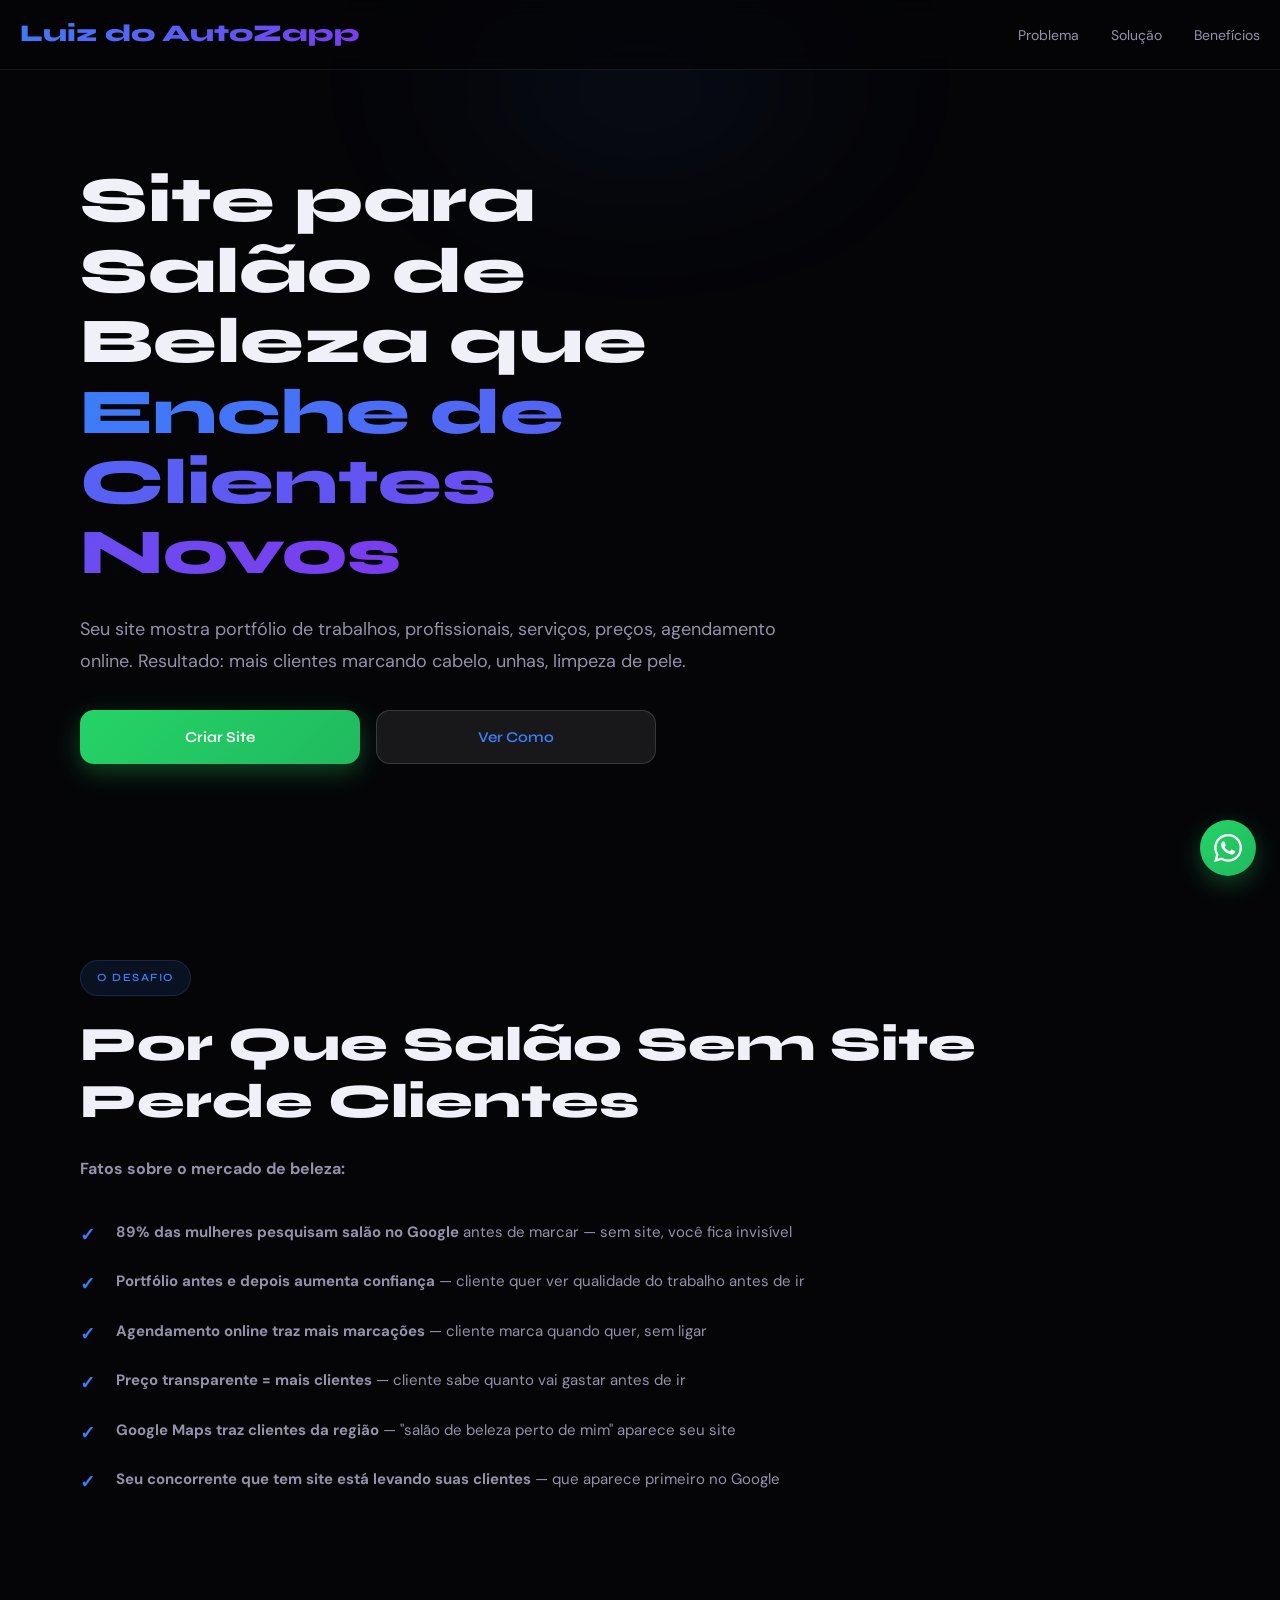
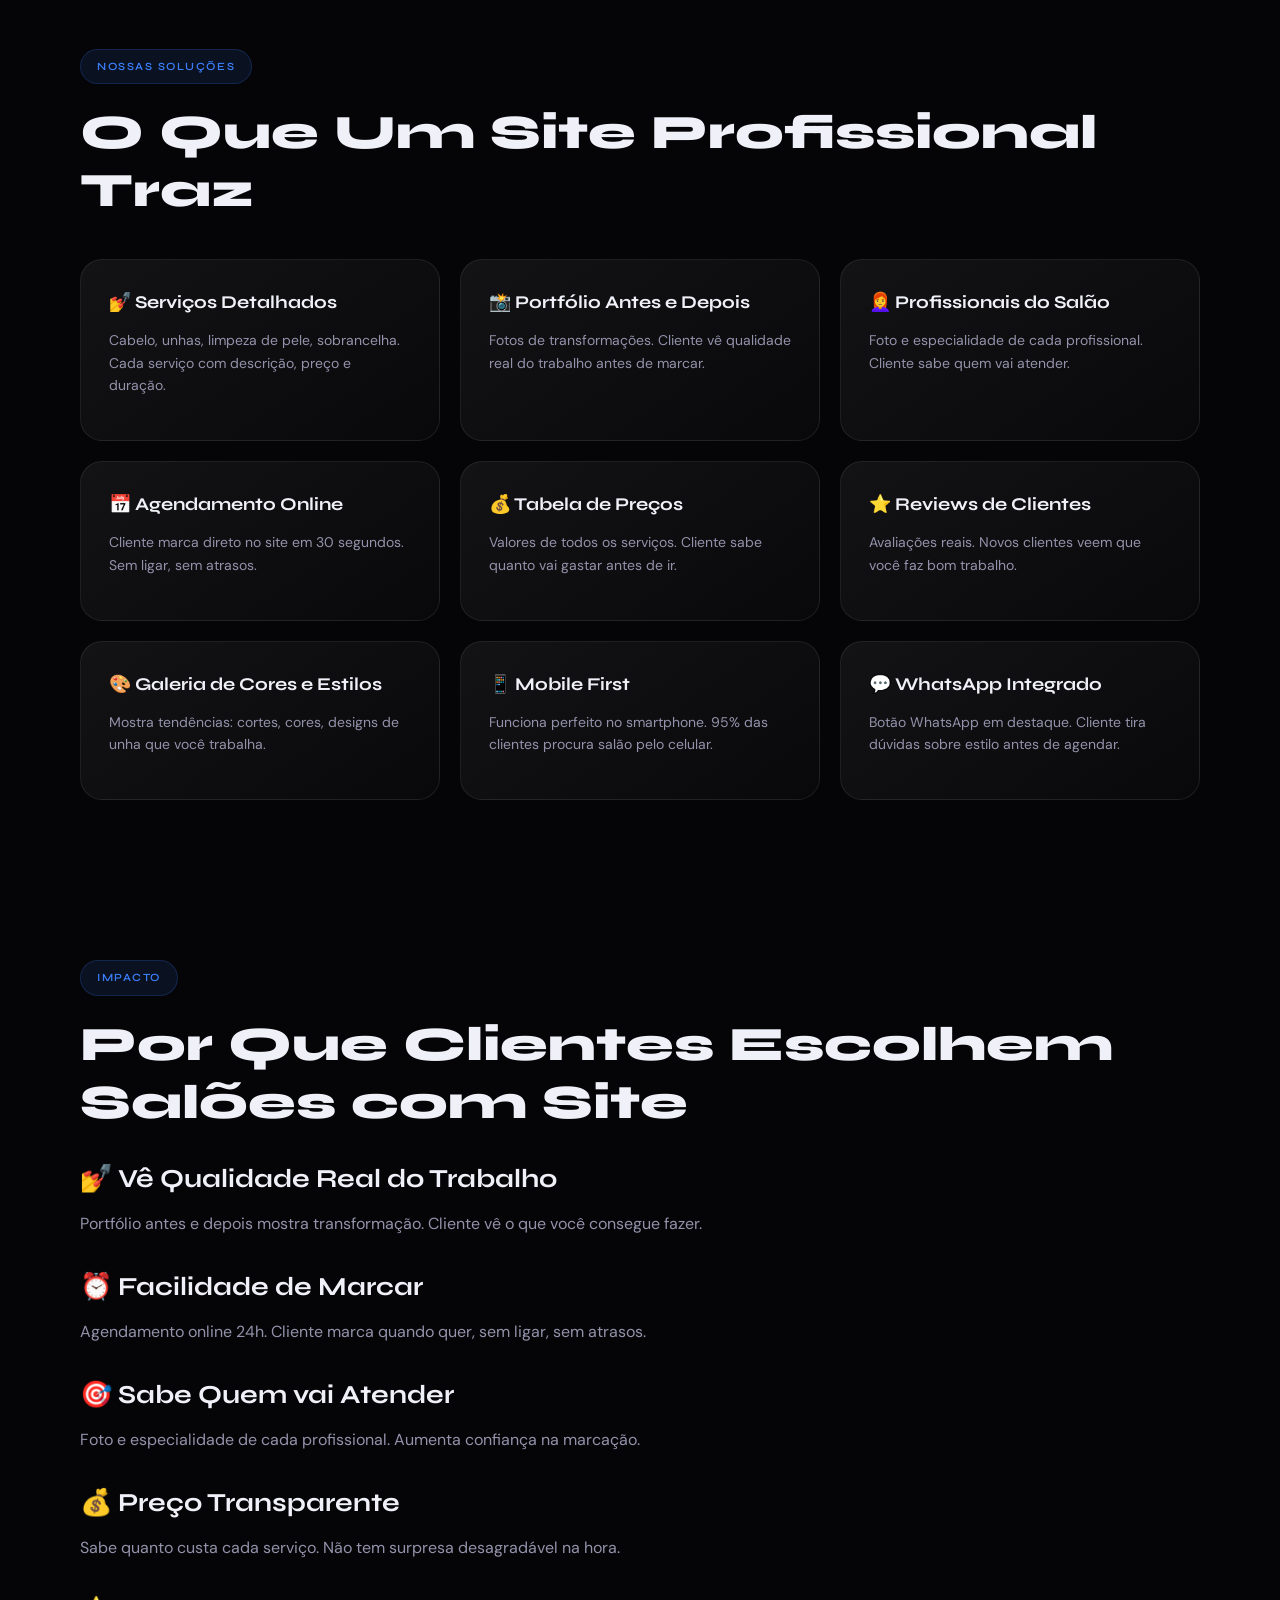
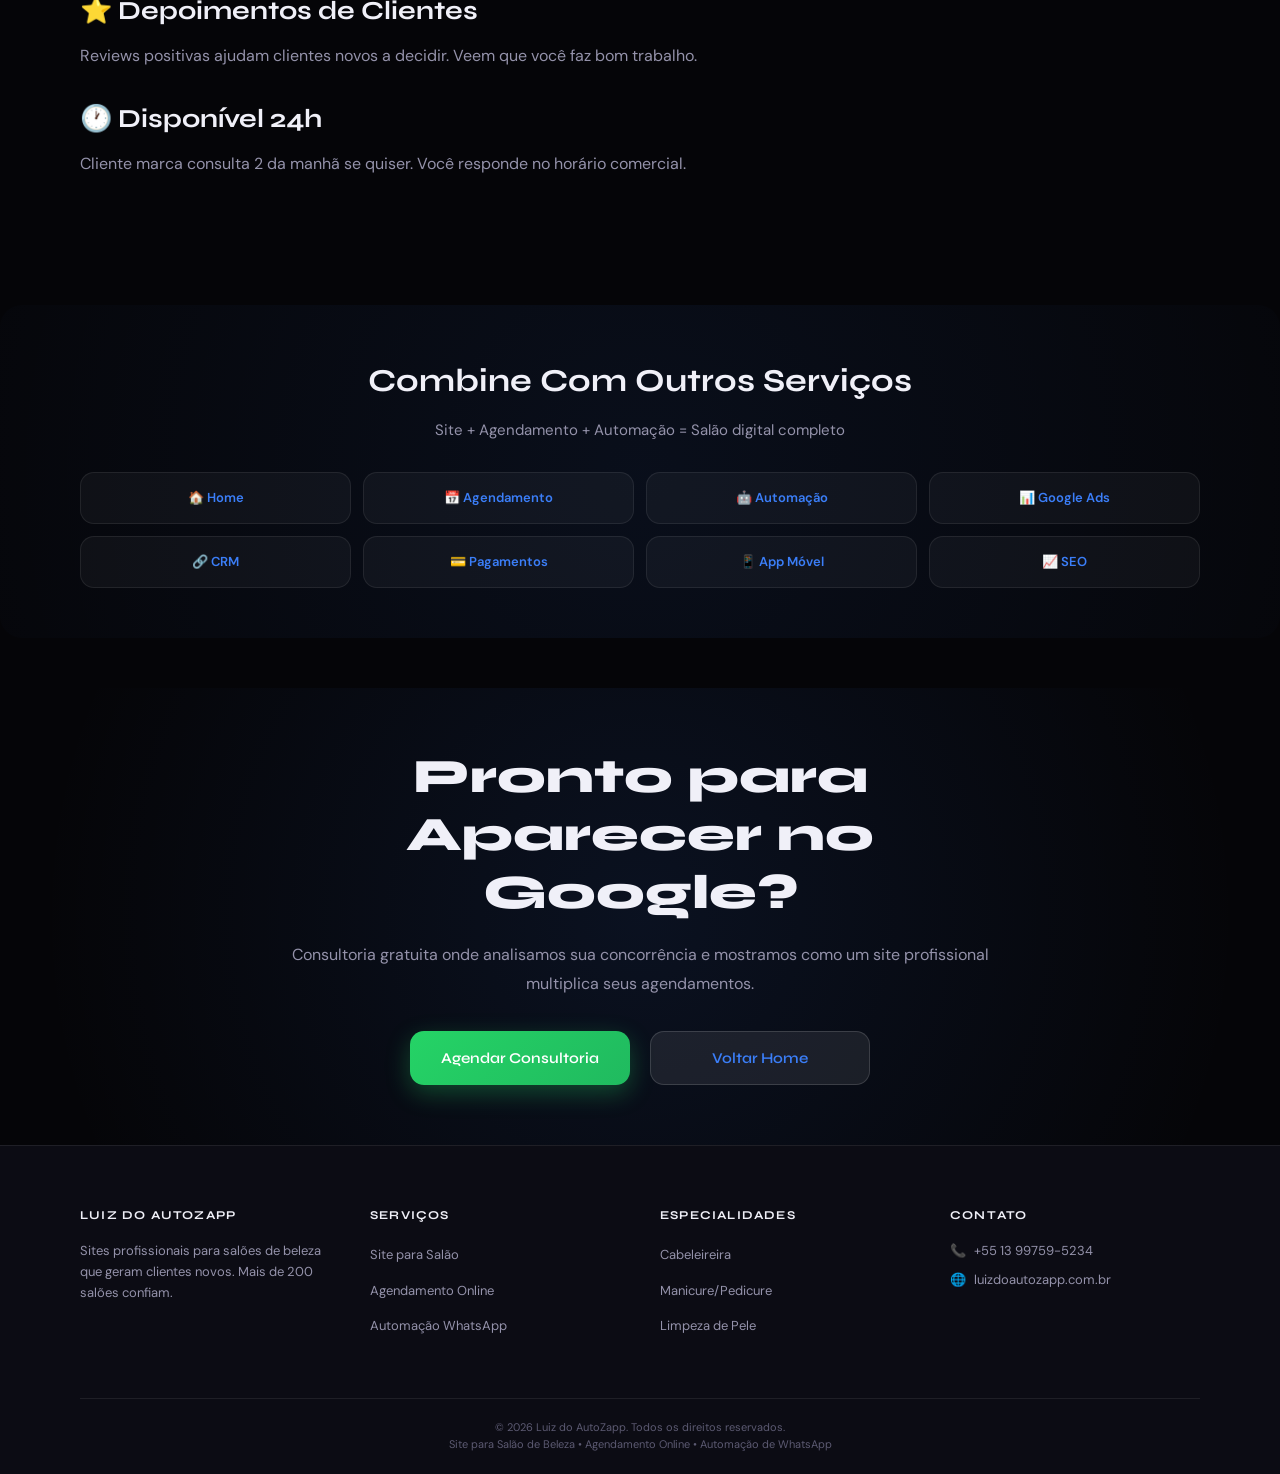
<file: 08-site-para-salao-beleza.html>
<!DOCTYPE html>
<html lang="pt-BR">
<head>
  <meta charset="UTF-8" />
  <meta name="viewport" content="width=device-width, initial-scale=1.0, maximum-scale=5.0, user-scalable=yes" />
  <meta name="description" content="Site profissional para salão de beleza. Aumenta agendamentos de clientes. Mostra serviços, profissionais, portfólio antes e depois. Agendamento online. Otimizado para Google. Luiz do AutoZapp." />
  <meta name="keywords" content="site salão beleza, site cabeleireiro, agendamento salão, site manicure pedicure, site estética, site cabelo" />
  <meta name="robots" content="index, follow" />
  <meta name="author" content="Luiz do AutoZapp" />
  <link rel="canonical" href="https://luizdoautozapp.com.br/site-salao-beleza" />
  <meta property="og:type" content="website" />
  <meta property="og:title" content="Site para Salão de Beleza | Aumenta Agendamentos | Luiz do AutoZapp" />
  <meta property="og:locale" content="pt_BR" />
  
  <title>Site para Salão de Beleza | Aumenta Agendamentos | Luiz do AutoZapp</title>
  <link rel="preconnect" href="https://fonts.googleapis.com" />
  <link rel="preconnect" href="https://fonts.gstatic.com" crossorigin />
  <link href="https://fonts.googleapis.com/css2?family=Syne:wght@400;500;600;700;800&family=DM+Sans:ital,wght@0,300;0,400;0,500;0,600;1,300&display=swap" rel="stylesheet" />
  
  <style>
    :root {
      --bg-deep: #050508;
      --bg-card: #0c0c14;
      --border-glass: rgba(255, 255, 255, 0.08);
      --border-bright: rgba(255, 255, 255, 0.14);
      --accent-blue: #3b7ef8;
      --accent-green: #25d366;
      --grad-primary: linear-gradient(135deg, #3b7ef8 0%, #7c3aed 100%);
      --grad-card: linear-gradient(145deg, rgba(255, 255, 255, 0.06) 0%, rgba(255, 255, 255, 0.02) 100%);
      --text-primary: #f0f0f8;
      --text-secondary: #9492aa;
      --text-muted: #5c5a72;
      --font-display: "Syne", sans-serif;
      --font-body: "DM Sans", sans-serif;
      --transition: 0.3s cubic-bezier(0.4, 0, 0.2, 1);
    }

    * { margin: 0; padding: 0; box-sizing: border-box; }
    html { scroll-behavior: smooth; font-size: 16px; }
    body { font-family: var(--font-body); background-color: var(--bg-deep); color: var(--text-primary); overflow-x: hidden; line-height: 1.6; -webkit-font-smoothing: antialiased; }
    .container { width: 100%; max-width: 1200px; margin: 0 auto; padding: 0 20px; }

    #navbar { position: fixed; top: 0; left: 0; right: 0; z-index: 1000; backdrop-filter: blur(10px); background: rgba(5, 5, 8, 0.7); border-bottom: 1px solid var(--border-glass); height: 70px; transition: all var(--transition); }
    #navbar.scrolled { background: rgba(5, 5, 8, 0.95); border-bottom-color: var(--border-bright); }
    .navbar-content { display: flex; align-items: center; justify-content: space-between; padding: 0 20px; height: 100%; }
    .navbar-logo { font-family: var(--font-display); font-size: clamp(18px, 5vw, 24px); font-weight: 800; background: var(--grad-primary); -webkit-background-clip: text; -webkit-text-fill-color: transparent; background-clip: text; text-decoration: none; flex-shrink: 0; }
    .navbar-links { display: none; gap: 32px; list-style: none; }
    .navbar-links a { font-size: 14px; color: var(--text-secondary); text-decoration: none; transition: color var(--transition); }
    .navbar-links a:hover { color: var(--accent-blue); }

    .hamburger { display: flex; flex-direction: column; gap: 6px; background: none; border: none; cursor: pointer; padding: 8px; }
    .hamburger span { width: 24px; height: 2.5px; background: var(--text-primary); border-radius: 2px; transition: all var(--transition); }
    .hamburger.active span:nth-child(1) { transform: rotate(45deg) translate(10px, 10px); }
    .hamburger.active span:nth-child(2) { opacity: 0; }
    .hamburger.active span:nth-child(3) { transform: rotate(-45deg) translate(7px, -7px); }

    #mobileMenu { display: none; position: fixed; top: 70px; left: 0; right: 0; background: var(--bg-deep); border-bottom: 1px solid var(--border-glass); max-height: calc(100vh - 70px); overflow-y: auto; z-index: 999; }
    #mobileMenu.open { display: flex; flex-direction: column; }
    .mobile-nav-item { padding: 16px 20px; color: var(--text-secondary); text-decoration: none; font-size: 15px; border-bottom: 1px solid var(--border-glass); transition: all var(--transition); }
    .mobile-nav-item:hover { color: var(--accent-blue); background: rgba(59, 126, 248, 0.05); }

    .btn { font-family: var(--font-display); font-size: 15px; font-weight: 600; padding: 14px 32px; border-radius: 14px; border: none; cursor: pointer; transition: all var(--transition); text-decoration: none; display: inline-flex; align-items: center; justify-content: center; white-space: nowrap; }
    .btn-whatsapp { background: linear-gradient(135deg, #25d366 0%, #20ba5f 100%); color: #fff; box-shadow: 0 8px 24px rgba(37, 211, 102, 0.3); }
    .btn-whatsapp:hover { transform: translateY(-2px); box-shadow: 0 12px 32px rgba(37, 211, 102, 0.4); }
    .btn-secondary { background: rgba(255, 255, 255, 0.08); color: var(--accent-blue); border: 1px solid var(--border-bright); }
    .btn-secondary:hover { background: rgba(255, 255, 255, 0.12); border-color: var(--accent-blue); }

    .hero { position: relative; min-height: 100vh; display: flex; align-items: center; justify-content: center; padding-top: 70px; padding-bottom: 40px; overflow: hidden; }
    .hero-glow { position: absolute; top: 5%; left: 50%; width: 600px; height: 400px; background: radial-gradient(ellipse 60% 50% at 50% 0%, rgba(59, 126, 248, 0.18) 0%, transparent 70%); filter: blur(80px); pointer-events: none; z-index: -1; transform: translateX(-50%); }
    .hero-content { position: relative; z-index: 1; max-width: 700px; width: 100%; }
    .hero-content h1 { font-family: var(--font-display); font-size: clamp(32px, 8vw, 64px); font-weight: 800; line-height: 1.1; margin-bottom: 24px; }
    .hero-content h1 span { background: var(--grad-primary); -webkit-background-clip: text; -webkit-text-fill-color: transparent; background-clip: text; }
    .hero-content p { font-size: clamp(15px, 3vw, 18px); color: var(--text-secondary); margin-bottom: 32px; line-height: 1.8; }
    .hero-buttons { display: flex; gap: 16px; flex-wrap: wrap; }
    .hero-buttons .btn { flex: 1; min-width: 140px; max-width: 280px; }

    .content-section { padding: 60px 0; }
    .section-label { display: inline-flex; align-items: center; gap: 8px; font-family: var(--font-display); font-size: 11px; font-weight: 600; letter-spacing: 0.14em; text-transform: uppercase; color: var(--accent-blue); background: rgba(59, 126, 248, 0.1); border: 1px solid rgba(59, 126, 248, 0.2); padding: 8px 16px; border-radius: 99px; margin-bottom: 20px; }
    .content-section h2 { font-family: var(--font-display); font-size: clamp(28px, 6vw, 48px); font-weight: 800; margin-bottom: 24px; line-height: 1.2; }
    .content-section h3 { font-family: var(--font-display); font-size: clamp(18px, 4vw, 26px); font-weight: 700; margin: 32px 0 16px; line-height: 1.2; }
    .content-section p { font-size: 16px; color: var(--text-secondary); margin-bottom: 16px; line-height: 1.8; }

    .benefits-list { list-style: none; margin: 24px 0; }
    .benefits-list li { padding: 12px 0 12px 36px; position: relative; font-size: 15px; color: var(--text-secondary); line-height: 1.7; }
    .benefits-list li::before { content: "✓"; position: absolute; left: 0; color: var(--accent-blue); font-weight: bold; font-size: 18px; }

    .cards-grid { display: grid; grid-template-columns: repeat(auto-fit, minmax(250px, 1fr)); gap: 20px; margin: 40px 0; }
    .card { background: var(--grad-card); border: 1px solid var(--border-glass); border-radius: 22px; padding: 28px; transition: all var(--transition); }
    .card:hover { border-color: var(--border-bright); transform: translateY(-4px); }
    .card h4 { font-family: var(--font-display); font-size: clamp(16px, 3vw, 18px); font-weight: 700; margin-bottom: 12px; }
    .card p { font-size: 14px; color: var(--text-secondary); line-height: 1.6; }

    .internal-links { background: radial-gradient(circle 800px at 50% 50%, rgba(59, 126, 248, 0.08), transparent); padding: 50px 0; margin: 50px 0; border-radius: 22px; }
    .internal-links h3 { text-align: center; font-family: var(--font-display); font-size: clamp(22px, 5vw, 32px); font-weight: 700; margin-bottom: 12px; }
    .internal-links-subtitle { text-align: center; color: var(--text-secondary); margin-bottom: 30px; font-size: 15px; }
    .links-grid { display: grid; grid-template-columns: repeat(auto-fit, minmax(180px, 1fr)); gap: 12px; }
    .link-item { background: rgba(255, 255, 255, 0.04); border: 1px solid var(--border-glass); border-radius: 14px; padding: 14px 12px; text-decoration: none; color: var(--accent-blue); transition: all var(--transition); display: flex; align-items: center; justify-content: center; text-align: center; font-weight: 600; font-size: 13px; line-height: 1.4; min-height: 52px; }
    .link-item:hover { background: rgba(255, 255, 255, 0.08); border-color: var(--accent-blue); transform: translateY(-2px); }

    .cta { padding: 60px 0; position: relative; overflow: hidden; }
    .cta::before { content: ""; position: absolute; inset: 0; background: radial-gradient(circle 600px at 50% 50%, rgba(59, 126, 248, 0.1), transparent); pointer-events: none; z-index: 0; }
    .cta-content { position: relative; z-index: 1; text-align: center; max-width: 700px; margin: 0 auto; }
    .cta-content h2 { font-family: var(--font-display); font-size: clamp(28px, 6vw, 48px); font-weight: 800; margin-bottom: 20px; line-height: 1.2; }
    .cta-content p { font-size: 16px; color: var(--text-secondary); margin-bottom: 32px; line-height: 1.8; }
    .cta-buttons { display: flex; gap: 16px; justify-content: center; flex-wrap: wrap; }
    .cta-buttons .btn { flex: 1; min-width: 140px; max-width: 220px; }

    #whatsapp-float { position: fixed; bottom: 24px; right: 24px; z-index: 500; }
    .wpp-btn { display: flex; align-items: center; justify-content: center; width: 56px; height: 56px; background: linear-gradient(135deg, #25d366 0%, #20ba5f 100%); border-radius: 50%; color: #fff; text-decoration: none; box-shadow: 0 8px 24px rgba(37, 211, 102, 0.3); transition: all var(--transition); border: none; cursor: pointer; }
    .wpp-btn:hover { transform: scale(1.1); box-shadow: 0 12px 32px rgba(37, 211, 102, 0.4); }
    .wpp-tooltip { position: absolute; right: 70px; top: 50%; transform: translateY(-50%); background: var(--bg-card); border: 1px solid var(--border-glass); padding: 10px 16px; border-radius: 14px; font-size: 12px; white-space: nowrap; opacity: 0; pointer-events: none; transition: opacity var(--transition); }
    #whatsapp-float:hover .wpp-tooltip { opacity: 1; }

    footer { background: var(--bg-card); border-top: 1px solid var(--border-glass); padding: 60px 0 0; }
    .footer-content { display: grid; grid-template-columns: repeat(auto-fit, minmax(180px, 1fr)); gap: 40px; margin-bottom: 60px; }
    .footer-col h5 { font-family: var(--font-display); font-size: 12px; font-weight: 700; margin-bottom: 16px; text-transform: uppercase; letter-spacing: 0.1em; color: var(--text-primary); }
    .footer-links { list-style: none; display: flex; flex-direction: column; gap: 10px; }
    .footer-links a { font-size: 13px; color: var(--text-secondary); text-decoration: none; transition: color var(--transition); }
    .footer-links a:hover { color: var(--accent-blue); }
    .footer-col p { font-size: 13px; color: var(--text-secondary); line-height: 1.6; }
    .footer-bottom { padding: 20px 0; border-top: 1px solid var(--border-glass); text-align: center; }
    .footer-bottom-text { font-size: 11px; color: var(--text-muted); line-height: 1.6; }

    .reveal { opacity: 0; transform: translateY(20px); }
    .reveal.visible { opacity: 1; transform: translateY(0); transition: all 0.6s cubic-bezier(0.4, 0, 0.2, 1); }

    @media (min-width: 768px) {
      .navbar-links { display: flex; }
      .hamburger { display: none; }
      #mobileMenu { display: none !important; }
      .container { padding: 0 32px; }
      .cards-grid { grid-template-columns: repeat(2, 1fr); }
      .links-grid { grid-template-columns: repeat(3, 1fr); }
      .cta-buttons { gap: 20px; }
      .cta-buttons .btn { flex: 0 1 200px; }
    }

    @media (min-width: 1024px) {
      .container { padding: 0 40px; }
      .cards-grid { grid-template-columns: repeat(3, 1fr); }
      .links-grid { grid-template-columns: repeat(4, 1fr); }
      .cta-buttons .btn { flex: 0 1 220px; }
    }

    @media (max-width: 480px) {
      #navbar { height: 60px; }
      .navbar-content { padding: 0 16px; }
      .navbar-logo { font-size: 16px; }
      #mobileMenu { top: 60px; }
      .container { padding: 0 16px; }
      .hero { padding-top: 60px; padding-bottom: 30px; min-height: auto; }
      .hero-content h1 { font-size: 28px; margin-bottom: 18px; }
      .hero-content p { font-size: 14px; margin-bottom: 24px; }
      .hero-buttons { gap: 12px; }
      .hero-buttons .btn { flex: 1; min-width: 120px; max-width: 100%; padding: 12px 24px; font-size: 14px; }
      .content-section { padding: 40px 0; }
      .content-section h2 { font-size: 24px; margin-bottom: 18px; }
      .content-section h3 { font-size: 18px; margin: 24px 0 14px; }
      .content-section p { font-size: 15px; margin-bottom: 14px; }
      .benefits-list li { padding: 10px 0 10px 32px; font-size: 14px; }
      .cards-grid { grid-template-columns: 1fr; gap: 16px; }
      .card { padding: 24px; }
      .card h4 { font-size: 16px; }
      .card p { font-size: 13px; }
      .internal-links { padding: 40px 0; margin: 40px 0; }
      .internal-links h3 { font-size: 20px; }
      .links-grid { grid-template-columns: 1fr; gap: 10px; }
      .link-item { padding: 12px 10px; font-size: 12px; min-height: 50px; }
      .cta { padding: 40px 0; }
      .cta-content h2 { font-size: 24px; margin-bottom: 16px; }
      .cta-content p { font-size: 14px; margin-bottom: 24px; }
      .cta-buttons { gap: 12px; }
      .cta-buttons .btn { flex: 1; min-width: 100%; max-width: none; padding: 12px 24px; font-size: 14px; }
      #whatsapp-float { bottom: 16px; right: 16px; }
      .wpp-btn { width: 52px; height: 52px; }
      .wpp-btn svg { width: 24px; height: 24px; }
      .wpp-tooltip { right: 60px; font-size: 11px; }
      .footer-content { grid-template-columns: 1fr; gap: 24px; margin-bottom: 40px; }
      .footer-col h5 { font-size: 11px; }
      .footer-col p { font-size: 12px; }
      .footer-links a { font-size: 12px; }
      .footer-bottom { padding: 16px 0; }
      .footer-bottom-text { font-size: 10px; }
    }
  </style>
</head>

<body>
  <nav id="navbar">
    <div class="navbar-content">
      <a href="index.html" class="navbar-logo">Luiz do AutoZapp</a>
      <ul class="navbar-links">
        <li><a href="#problema">Problema</a></li>
        <li><a href="#solucao">Solução</a></li>
        <li><a href="#beneficios">Benefícios</a></li>
      </ul>
      <button id="hamburger" class="hamburger" aria-label="Menu"><span></span><span></span><span></span></button>
    </div>
  </nav>

  <div id="mobileMenu">
    <a href="#problema" class="mobile-nav-item">Problema</a>
    <a href="#solucao" class="mobile-nav-item">Solução</a>
    <a href="#beneficios" class="mobile-nav-item">Benefícios</a>
    <a href="https://wa.me/5513997595234?text=Quero%20um%20site%20para%20meu%20salão!" class="mobile-nav-item" target="_blank" rel="noopener">WhatsApp</a>
  </div>

  <section class="hero">
    <div class="hero-glow"></div>
    <div class="container">
      <div class="hero-content reveal">
        <h1>Site para Salão de Beleza que <span>Enche de Clientes Novos</span></h1>
        <p>Seu site mostra portfólio de trabalhos, profissionais, serviços, preços, agendamento online. Resultado: mais clientes marcando cabelo, unhas, limpeza de pele.</p>
        <div class="hero-buttons">
          <a href="https://wa.me/5513997595234?text=Quero%20um%20site%20para%20meu%20salão!" class="btn btn-whatsapp" target="_blank" rel="noopener">Criar Site</a>
          <a href="#solucao" class="btn btn-secondary">Ver Como</a>
        </div>
      </div>
    </div>
  </section>

  <section class="content-section" id="problema">
    <div class="container reveal">
      <span class="section-label">O Desafio</span>
      <h2>Por Que Salão Sem Site Perde Clientes</h2>
      <p><strong>Fatos sobre o mercado de beleza:</strong></p>
      <ul class="benefits-list">
        <li><strong>89% das mulheres pesquisam salão no Google</strong> antes de marcar — sem site, você fica invisível</li>
        <li><strong>Portfólio antes e depois aumenta confiança</strong> — cliente quer ver qualidade do trabalho antes de ir</li>
        <li><strong>Agendamento online traz mais marcações</strong> — cliente marca quando quer, sem ligar</li>
        <li><strong>Preço transparente = mais clientes</strong> — cliente sabe quanto vai gastar antes de ir</li>
        <li><strong>Google Maps traz clientes da região</strong> — "salão de beleza perto de mim" aparece seu site</li>
        <li><strong>Seu concorrente que tem site está levando suas clientes</strong> — que aparece primeiro no Google</li>
      </ul>
    </div>
  </section>

  <section class="content-section" id="solucao">
    <div class="container reveal">
      <span class="section-label">Nossas Soluções</span>
      <h2>O Que Um Site Profissional Traz</h2>
      <div class="cards-grid">
        <div class="card">
          <h4>💅 Serviços Detalhados</h4>
          <p>Cabelo, unhas, limpeza de pele, sobrancelha. Cada serviço com descrição, preço e duração.</p>
        </div>
        <div class="card">
          <h4>📸 Portfólio Antes e Depois</h4>
          <p>Fotos de transformações. Cliente vê qualidade real do trabalho antes de marcar.</p>
        </div>
        <div class="card">
          <h4>👩‍🦰 Profissionais do Salão</h4>
          <p>Foto e especialidade de cada profissional. Cliente sabe quem vai atender.</p>
        </div>
        <div class="card">
          <h4>📅 Agendamento Online</h4>
          <p>Cliente marca direto no site em 30 segundos. Sem ligar, sem atrasos.</p>
        </div>
        <div class="card">
          <h4>💰 Tabela de Preços</h4>
          <p>Valores de todos os serviços. Cliente sabe quanto vai gastar antes de ir.</p>
        </div>
        <div class="card">
          <h4>⭐ Reviews de Clientes</h4>
          <p>Avaliações reais. Novos clientes veem que você faz bom trabalho.</p>
        </div>
        <div class="card">
          <h4>🎨 Galeria de Cores e Estilos</h4>
          <p>Mostra tendências: cortes, cores, designs de unha que você trabalha.</p>
        </div>
        <div class="card">
          <h4>📱 Mobile First</h4>
          <p>Funciona perfeito no smartphone. 95% das clientes procura salão pelo celular.</p>
        </div>
        <div class="card">
          <h4>💬 WhatsApp Integrado</h4>
          <p>Botão WhatsApp em destaque. Cliente tira dúvidas sobre estilo antes de agendar.</p>
        </div>
      </div>
    </div>
  </section>

  <section class="content-section" id="beneficios">
    <div class="container reveal">
      <span class="section-label">Impacto</span>
      <h2>Por Que Clientes Escolhem Salões com Site</h2>
      <h3>💅 Vê Qualidade Real do Trabalho</h3>
      <p>Portfólio antes e depois mostra transformação. Cliente vê o que você consegue fazer.</p>
      <h3>⏰ Facilidade de Marcar</h3>
      <p>Agendamento online 24h. Cliente marca quando quer, sem ligar, sem atrasos.</p>
      <h3>🎯 Sabe Quem vai Atender</h3>
      <p>Foto e especialidade de cada profissional. Aumenta confiança na marcação.</p>
      <h3>💰 Preço Transparente</h3>
      <p>Sabe quanto custa cada serviço. Não tem surpresa desagradável na hora.</p>
      <h3>⭐ Depoimentos de Clientes</h3>
      <p>Reviews positivas ajudam clientes novos a decidir. Veem que você faz bom trabalho.</p>
      <h3>🕐 Disponível 24h</h3>
      <p>Cliente marca consulta 2 da manhã se quiser. Você responde no horário comercial.</p>
    </div>
  </section>

  <section class="internal-links">
    <div class="container reveal">
      <h3>Combine Com Outros Serviços</h3>
      <p class="internal-links-subtitle">Site + Agendamento + Automação = Salão digital completo</p>
      <div class="links-grid">
        <a href="index.html" class="link-item">🏠 Home</a>
        <a href="#" class="link-item">📅 Agendamento</a>
        <a href="#" class="link-item">🤖 Automação</a>
        <a href="#" class="link-item">📊 Google Ads</a>
        <a href="#" class="link-item">🔗 CRM</a>
        <a href="#" class="link-item">💳 Pagamentos</a>
        <a href="#" class="link-item">📱 App Móvel</a>
        <a href="#" class="link-item">📈 SEO</a>
      </div>
    </div>
  </section>

  <section class="cta">
    <div class="container">
      <div class="cta-content reveal">
        <h2>Pronto para Aparecer no Google?</h2>
        <p>Consultoria gratuita onde analisamos sua concorrência e mostramos como um site profissional multiplica seus agendamentos.</p>
        <div class="cta-buttons">
          <a href="https://wa.me/5513997595234?text=Quero%20um%20site%20para%20meu%20salão!" class="btn btn-whatsapp" target="_blank" rel="noopener">Agendar Consultoria</a>
          <a href="index.html" class="btn btn-secondary">Voltar Home</a>
        </div>
      </div>
    </div>
  </section>

  <footer>
    <div class="container">
      <div class="footer-content">
        <div class="footer-col">
          <h5>Luiz do AutoZapp</h5>
          <p>Sites profissionais para salões de beleza que geram clientes novos. Mais de 200 salões confiam.</p>
        </div>
        <div class="footer-col">
          <h5>Serviços</h5>
          <ul class="footer-links">
            <li><a href="#">Site para Salão</a></li>
            <li><a href="#">Agendamento Online</a></li>
            <li><a href="#">Automação WhatsApp</a></li>
          </ul>
        </div>
        <div class="footer-col">
          <h5>Especialidades</h5>
          <ul class="footer-links">
            <li><a href="#">Cabeleireira</a></li>
            <li><a href="#">Manicure/Pedicure</a></li>
            <li><a href="#">Limpeza de Pele</a></li>
          </ul>
        </div>
        <div class="footer-col">
          <h5>Contato</h5>
          <a href="https://wa.me/5513997595234" style="display: flex; gap: 8px; font-size: 13px; color: var(--text-secondary); text-decoration: none; margin-bottom: 8px;" target="_blank" rel="noopener">
            <span>📞</span> +55 13 99759-5234
          </a>
          <a href="https://luizdoautozapp.com.br" style="display: flex; gap: 8px; font-size: 13px; color: var(--text-secondary); text-decoration: none;" target="_blank" rel="noopener">
            <span>🌐</span> luizdoautozapp.com.br
          </a>
        </div>
      </div>
      <div class="footer-bottom">
        <p class="footer-bottom-text">© 2026 Luiz do AutoZapp. Todos os direitos reservados.</p>
        <p class="footer-bottom-text">Site para Salão de Beleza • Agendamento Online • Automação de WhatsApp</p>
      </div>
    </div>
  </footer>

  <div id="whatsapp-float">
    <a href="https://wa.me/5513997595234?text=Quero%20um%20site%20para%20meu%20salão!" class="wpp-btn" aria-label="Falar com Luiz do AutoZapp no WhatsApp" target="_blank" rel="noopener">
      <svg width="28" height="28" viewBox="0 0 24 24" fill="currentColor">
        <path d="M17.472 14.382c-.297-.149-1.758-.867-2.03-.967-.273-.099-.471-.148-.67.15-.197.297-.767.966-.94 1.164-.173.199-.347.223-.644.075-.297-.15-1.255-.463-2.39-1.475-.883-.788-1.48-1.761-1.653-2.059-.173-.297-.018-.458.13-.606.134-.133.298-.347.446-.52.149-.174.198-.298.298-.497.099-.198.05-.371-.025-.52-.075-.149-.669-1.612-.916-2.207-.242-.579-.487-.5-.669-.51-.173-.008-.371-.01-.57-.01-.198 0-.52.074-.792.372-.272.297-1.04 1.016-1.04 2.479 0 1.462 1.065 2.875 1.213 3.074.149.198 2.096 3.2 5.077 4.487.709.306 1.262.489 1.694.625.712.227 1.36.195 1.871.118.571-.085 1.758-.719 2.006-1.413.248-.694.248-1.289.173-1.413-.074-.124-.272-.198-.57-.347m-5.421 7.403h-.004a9.87 9.87 0 01-5.031-1.378l-.361-.214-3.741.982.998-3.648-.235-.374a9.86 9.86 0 01-1.51-5.26c.001-5.45 4.436-9.884 9.888-9.884 2.64 0 5.122 1.03 6.988 2.898a9.825 9.825 0 012.893 6.994c-.003 5.45-4.437 9.884-9.885 9.884m8.413-18.297A11.815 11.815 0 0012.05 0C5.495 0 .16 5.335.157 11.892c0 2.096.547 4.142 1.588 5.945L.057 24l6.305-1.654a11.882 11.882 0 005.683 1.448h.005c6.554 0 11.89-5.335 11.893-11.893a11.821 11.821 0 00-3.48-8.413Z"/>
      </svg>
    </a>
    <div class="wpp-tooltip">Consultoria gratuita</div>
  </div>

  <script>
    const navbar = document.getElementById('navbar');
    window.addEventListener('scroll', () => { navbar.classList.toggle('scrolled', window.scrollY > 40); }, { passive: true });

    const hamburger = document.getElementById('hamburger');
    const mobileMenu = document.getElementById('mobileMenu');
    hamburger?.addEventListener('click', () => { hamburger.classList.toggle('active'); mobileMenu.classList.toggle('open'); });

    document.querySelectorAll('.mobile-nav-item').forEach(link => {
      link.addEventListener('click', () => { hamburger.classList.remove('active'); mobileMenu.classList.remove('open'); });
    });

    document.querySelectorAll('a[href^="#"]').forEach(link => {
      link.addEventListener('click', (e) => {
        const target = document.querySelector(link.getAttribute('href'));
        if (target) { e.preventDefault(); hamburger?.classList.remove('active'); mobileMenu?.classList.remove('open'); target.scrollIntoView({ behavior: 'smooth', block: 'start' }); }
      });
    });

    const revealEls = document.querySelectorAll('.reveal');
    const observer = new IntersectionObserver((entries) => {
      entries.forEach(entry => { if (entry.isIntersecting) { entry.target.classList.add('visible'); } });
    }, { threshold: 0.1, rootMargin: '0px 0px -40px 0px' });
    revealEls.forEach(el => observer.observe(el));
  </script>
</body>
</html>
</file>
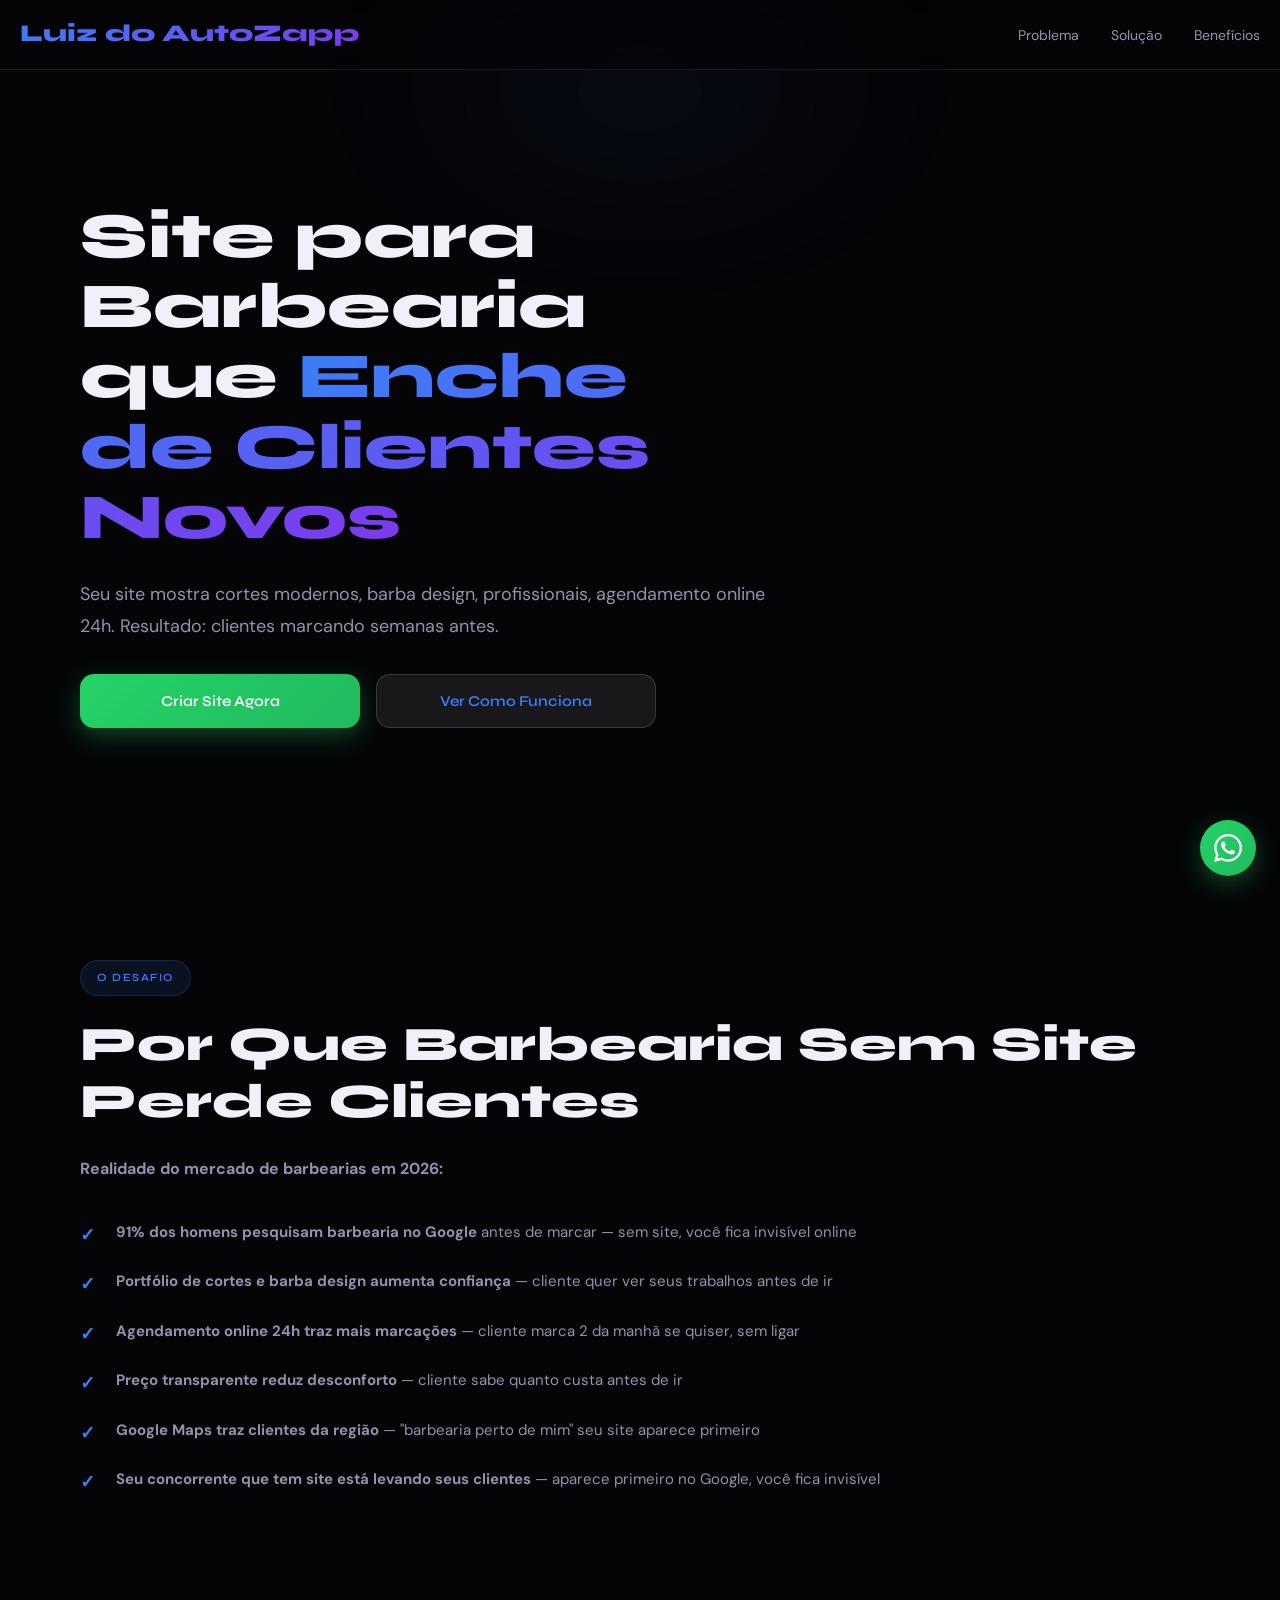
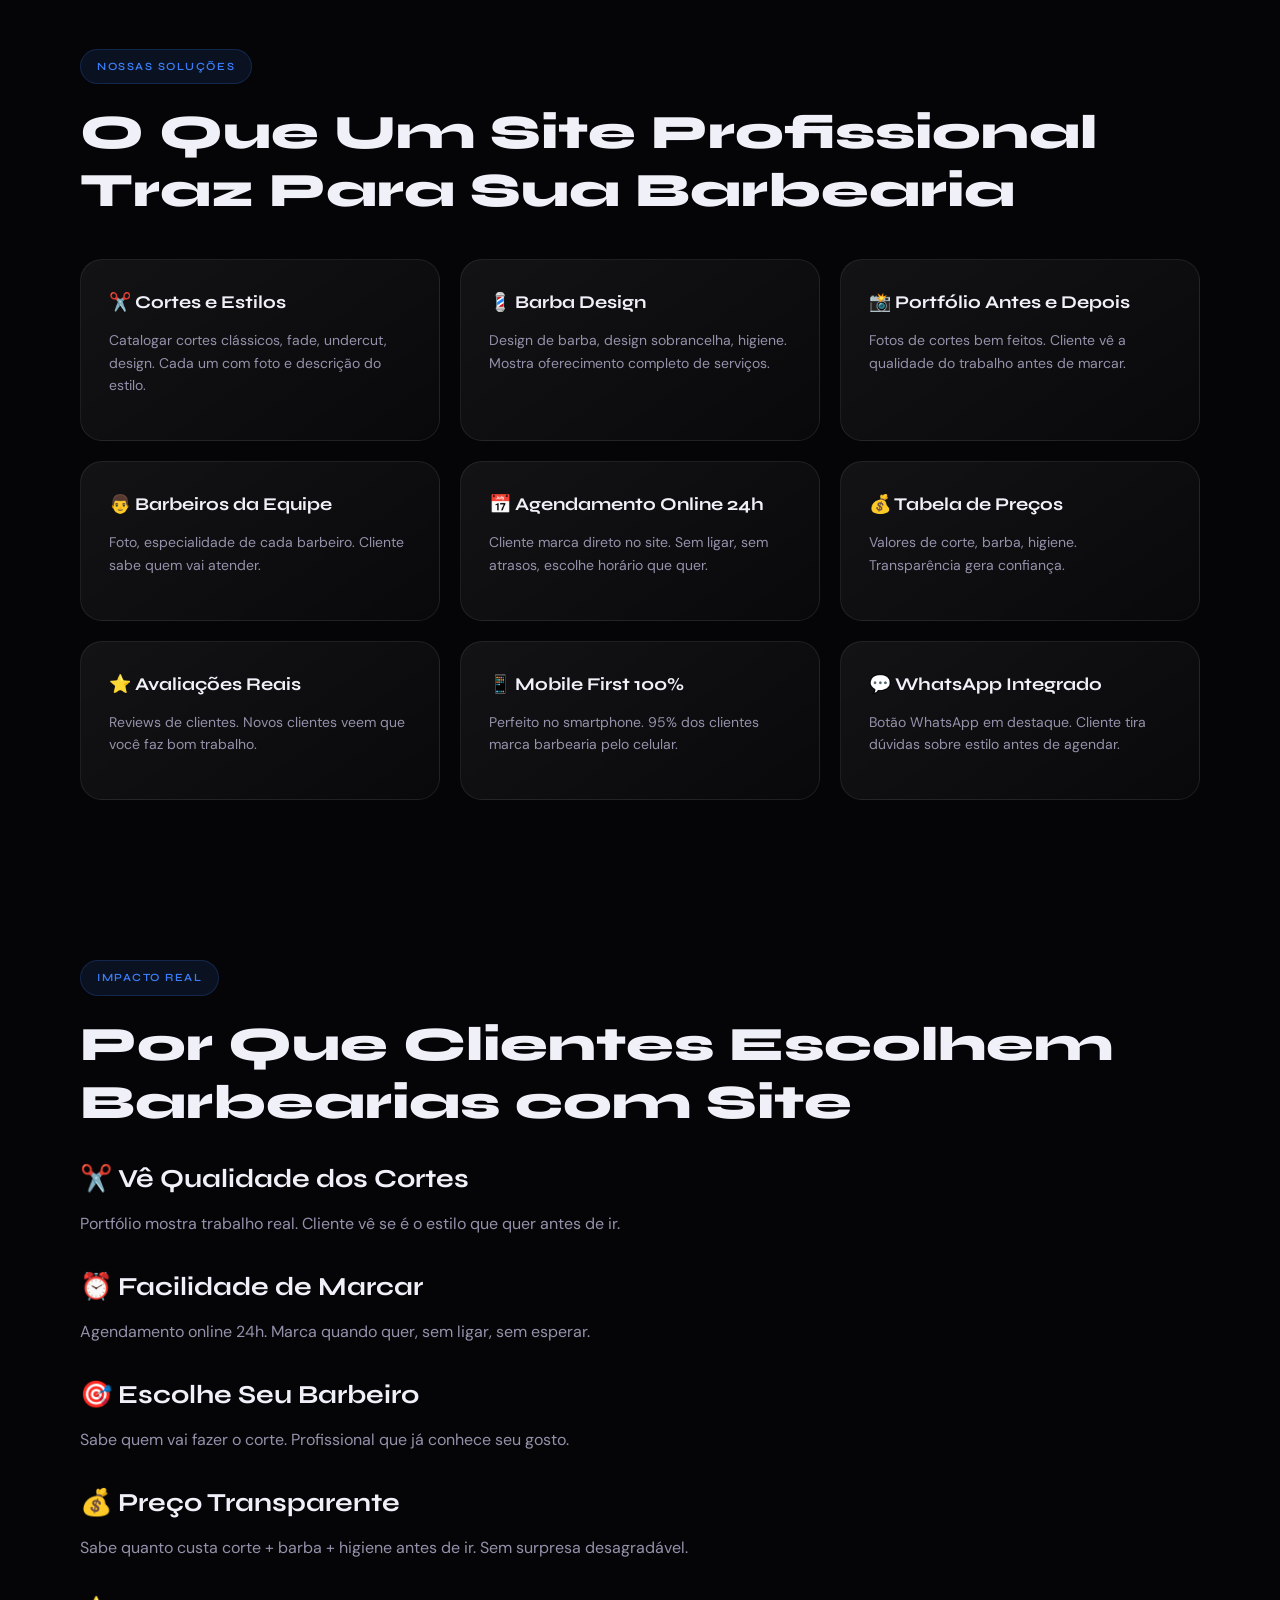
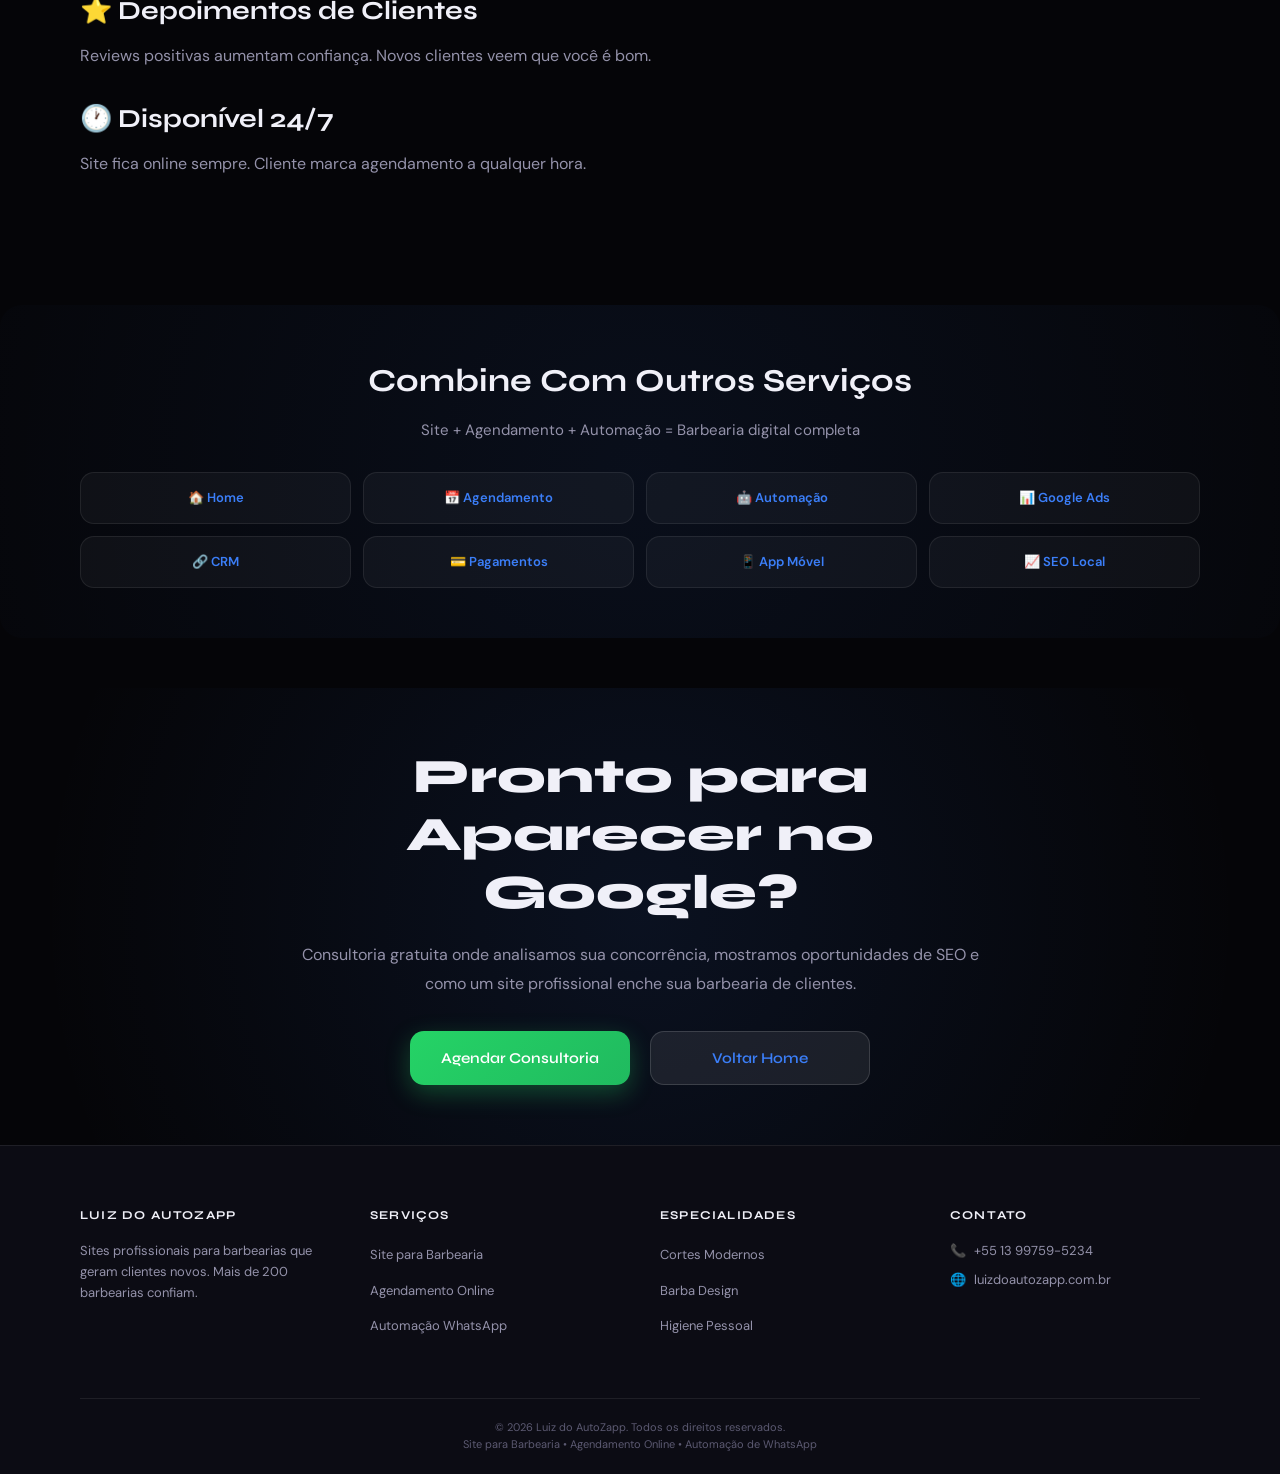
<file: 09-site-para-barbearia.html>
<!DOCTYPE html>
<html lang="pt-BR">
<head>
  <meta charset="UTF-8" />
  <meta name="viewport" content="width=device-width, initial-scale=1.0, maximum-scale=5.0, user-scalable=yes" />
  <meta name="description" content="Site para barbearia que aumenta agendamentos em 60%. Cortes modernos, barba design, profissionais experientes. Agendamento online 24h. Otimizado para Google. Luiz do AutoZapp." />
  <meta name="keywords" content="site barbearia, site barbeiro online, agendamento barbearia, corte cabelo homem, barba design, barbearia perto de mim, agendar barbeiro" />
  <meta name="robots" content="index, follow, max-snippet:-1, max-image-preview:large, max-video-preview:-1" />
  <meta name="author" content="Luiz do AutoZapp" />
  <meta name="theme-color" content="#050508" />
  <link rel="canonical" href="https://luizdoautozapp.com.br/site-barbearia" />
  
  <meta property="og:type" content="website" />
  <meta property="og:url" content="https://luizdoautozapp.com.br/site-barbearia" />
  <meta property="og:title" content="Site para Barbearia | Aumenta Agendamentos em 60% | Luiz do AutoZapp" />
  <meta property="og:description" content="Barbearia enche de clientes com site profissional. Agendamento online, portfólio de cortes, barba design. Consultoria gratuita." />
  <meta property="og:locale" content="pt_BR" />
  <meta property="og:site_name" content="Luiz do AutoZapp" />
  
  <meta name="twitter:card" content="summary_large_image" />
  <meta name="twitter:title" content="Site para Barbearia | Aumenta Agendamentos | Luiz do AutoZapp" />
  <meta name="twitter:description" content="Barbearia online com agendamento 24h, portfólio de cortes e barba design." />
  
  <script type="application/ld+json">
  {
    "@context": "https://schema.org",
    "@type": "WebPage",
    "name": "Site para Barbearia | Aumenta Agendamentos em 60%",
    "description": "Site profissional para barbearias que geram mais agendamentos e clientes novos",
    "url": "https://luizdoautozapp.com.br/site-barbearia",
    "inLanguage": "pt-BR",
    "publisher": {
      "@type": "Organization",
      "name": "Luiz do AutoZapp",
      "logo": {"@type": "ImageObject", "url": "https://luizdoautozapp.com.br/logo.png", "width": 200, "height": 60},
      "sameAs": ["https://luizdoautozapp.com.br"],
      "contactPoint": {"@type": "ContactPoint", "contactType": "Customer Service", "telephone": "+55-13-99759-5234", "areaServed": "BR"}
    },
    "mainEntity": {"@type": "Service", "name": "Site para Barbearia", "description": "Site profissional para barbearias com agendamento online", "provider": {"@type": "Organization", "name": "Luiz do AutoZapp"}, "areaServed": "BR", "priceRange": "$$"}
  }
  </script>

  <script type="application/ld+json">
  {
    "@context": "https://schema.org",
    "@type": "FAQPage",
    "mainEntity": [
      {"@type": "Question", "name": "Como funciona o agendamento online da barbearia?", "acceptedAnswer": {"@type": "Answer", "text": "Cliente entra no site, escolhe horário, confirma no WhatsApp e recebe lembretes automáticos."}},
      {"@type": "Question", "name": "Quanto custa um site para barbearia?", "acceptedAnswer": {"@type": "Answer", "text": "Consultoria gratuita. Agende com nossa equipe pelo WhatsApp +55 13 99759-5234."}}
    ]
  }
  </script>

  <title>Site para Barbearia | Aumenta Agendamentos em 60% | Agendamento Online 24h | Luiz do AutoZapp</title>
  <link rel="preconnect" href="https://fonts.googleapis.com" />
  <link rel="preconnect" href="https://fonts.gstatic.com" crossorigin />
  <link href="https://fonts.googleapis.com/css2?family=Syne:wght@400;500;600;700;800&family=DM+Sans:ital,wght@0,300;0,400;0,500;0,600;1,300&display=swap" rel="stylesheet" />
  
  <style>
    :root {--bg-deep: #050508; --bg-card: #0c0c14; --border-glass: rgba(255, 255, 255, 0.08); --border-bright: rgba(255, 255, 255, 0.14); --accent-blue: #3b7ef8; --accent-green: #25d366; --grad-primary: linear-gradient(135deg, #3b7ef8 0%, #7c3aed 100%); --grad-card: linear-gradient(145deg, rgba(255, 255, 255, 0.06) 0%, rgba(255, 255, 255, 0.02) 100%); --text-primary: #f0f0f8; --text-secondary: #9492aa; --text-muted: #5c5a72; --font-display: "Syne", sans-serif; --font-body: "DM Sans", sans-serif; --transition: 0.3s cubic-bezier(0.4, 0, 0.2, 1);}
    * {margin: 0; padding: 0; box-sizing: border-box;} html {scroll-behavior: smooth; font-size: 16px;} body {font-family: var(--font-body); background-color: var(--bg-deep); color: var(--text-primary); overflow-x: hidden; line-height: 1.6; -webkit-font-smoothing: antialiased;} .container {width: 100%; max-width: 1200px; margin: 0 auto; padding: 0 20px;}
    #navbar {position: fixed; top: 0; left: 0; right: 0; z-index: 1000; backdrop-filter: blur(10px); background: rgba(5, 5, 8, 0.7); border-bottom: 1px solid var(--border-glass); height: 70px; transition: all var(--transition);} #navbar.scrolled {background: rgba(5, 5, 8, 0.95); border-bottom-color: var(--border-bright);} .navbar-content {display: flex; align-items: center; justify-content: space-between; padding: 0 20px; height: 100%;} .navbar-logo {font-family: var(--font-display); font-size: clamp(18px, 5vw, 24px); font-weight: 800; background: var(--grad-primary); -webkit-background-clip: text; -webkit-text-fill-color: transparent; background-clip: text; text-decoration: none; flex-shrink: 0;} .navbar-links {display: none; gap: 32px; list-style: none;} .navbar-links a {font-size: 14px; color: var(--text-secondary); text-decoration: none; transition: color var(--transition);} .navbar-links a:hover {color: var(--accent-blue);}
    .hamburger {display: flex; flex-direction: column; gap: 6px; background: none; border: none; cursor: pointer; padding: 8px;} .hamburger span {width: 24px; height: 2.5px; background: var(--text-primary); border-radius: 2px; transition: all var(--transition);} .hamburger.active span:nth-child(1) {transform: rotate(45deg) translate(10px, 10px);} .hamburger.active span:nth-child(2) {opacity: 0;} .hamburger.active span:nth-child(3) {transform: rotate(-45deg) translate(7px, -7px);}
    #mobileMenu {display: none; position: fixed; top: 70px; left: 0; right: 0; background: var(--bg-deep); border-bottom: 1px solid var(--border-glass); max-height: calc(100vh - 70px); overflow-y: auto; z-index: 999;} #mobileMenu.open {display: flex; flex-direction: column;} .mobile-nav-item {padding: 16px 20px; color: var(--text-secondary); text-decoration: none; font-size: 15px; border-bottom: 1px solid var(--border-glass); transition: all var(--transition);} .mobile-nav-item:hover {color: var(--accent-blue); background: rgba(59, 126, 248, 0.05);}
    .btn {font-family: var(--font-display); font-size: 15px; font-weight: 600; padding: 14px 32px; border-radius: 14px; border: none; cursor: pointer; transition: all var(--transition); text-decoration: none; display: inline-flex; align-items: center; justify-content: center; white-space: nowrap;} .btn-whatsapp {background: linear-gradient(135deg, #25d366 0%, #20ba5f 100%); color: #fff; box-shadow: 0 8px 24px rgba(37, 211, 102, 0.3);} .btn-whatsapp:hover {transform: translateY(-2px); box-shadow: 0 12px 32px rgba(37, 211, 102, 0.4);} .btn-secondary {background: rgba(255, 255, 255, 0.08); color: var(--accent-blue); border: 1px solid var(--border-bright);} .btn-secondary:hover {background: rgba(255, 255, 255, 0.12); border-color: var(--accent-blue);}
    .hero {position: relative; min-height: 100vh; display: flex; align-items: center; justify-content: center; padding-top: 70px; padding-bottom: 40px; overflow: hidden;} .hero-glow {position: absolute; top: 5%; left: 50%; width: 600px; height: 400px; background: radial-gradient(ellipse 60% 50% at 50% 0%, rgba(59, 126, 248, 0.18) 0%, transparent 70%); filter: blur(80px); pointer-events: none; z-index: -1; transform: translateX(-50%);} .hero-content {position: relative; z-index: 1; max-width: 700px; width: 100%;} .hero-content h1 {font-family: var(--font-display); font-size: clamp(32px, 8vw, 64px); font-weight: 800; line-height: 1.1; margin-bottom: 24px;} .hero-content h1 span {background: var(--grad-primary); -webkit-background-clip: text; -webkit-text-fill-color: transparent; background-clip: text;} .hero-content p {font-size: clamp(15px, 3vw, 18px); color: var(--text-secondary); margin-bottom: 32px; line-height: 1.8;} .hero-buttons {display: flex; gap: 16px; flex-wrap: wrap;} .hero-buttons .btn {flex: 1; min-width: 140px; max-width: 280px;}
    .content-section {padding: 60px 0;} .section-label {display: inline-flex; align-items: center; gap: 8px; font-family: var(--font-display); font-size: 11px; font-weight: 600; letter-spacing: 0.14em; text-transform: uppercase; color: var(--accent-blue); background: rgba(59, 126, 248, 0.1); border: 1px solid rgba(59, 126, 248, 0.2); padding: 8px 16px; border-radius: 99px; margin-bottom: 20px;} .content-section h2 {font-family: var(--font-display); font-size: clamp(28px, 6vw, 48px); font-weight: 800; margin-bottom: 24px; line-height: 1.2;} .content-section h3 {font-family: var(--font-display); font-size: clamp(18px, 4vw, 26px); font-weight: 700; margin: 32px 0 16px; line-height: 1.2;} .content-section p {font-size: 16px; color: var(--text-secondary); margin-bottom: 16px; line-height: 1.8;}
    .benefits-list {list-style: none; margin: 24px 0;} .benefits-list li {padding: 12px 0 12px 36px; position: relative; font-size: 15px; color: var(--text-secondary); line-height: 1.7;} .benefits-list li::before {content: "✓"; position: absolute; left: 0; color: var(--accent-blue); font-weight: bold; font-size: 18px;}
    .cards-grid {display: grid; grid-template-columns: repeat(auto-fit, minmax(250px, 1fr)); gap: 20px; margin: 40px 0;} .card {background: var(--grad-card); border: 1px solid var(--border-glass); border-radius: 22px; padding: 28px; transition: all var(--transition);} .card:hover {border-color: var(--border-bright); transform: translateY(-4px);} .card h4 {font-family: var(--font-display); font-size: clamp(16px, 3vw, 18px); font-weight: 700; margin-bottom: 12px;} .card p {font-size: 14px; color: var(--text-secondary); line-height: 1.6;}
    .internal-links {background: radial-gradient(circle 800px at 50% 50%, rgba(59, 126, 248, 0.08), transparent); padding: 50px 0; margin: 50px 0; border-radius: 22px;} .internal-links h3 {text-align: center; font-family: var(--font-display); font-size: clamp(22px, 5vw, 32px); font-weight: 700; margin-bottom: 12px;} .internal-links-subtitle {text-align: center; color: var(--text-secondary); margin-bottom: 30px; font-size: 15px;} .links-grid {display: grid; grid-template-columns: repeat(auto-fit, minmax(180px, 1fr)); gap: 12px;} .link-item {background: rgba(255, 255, 255, 0.04); border: 1px solid var(--border-glass); border-radius: 14px; padding: 14px 12px; text-decoration: none; color: var(--accent-blue); transition: all var(--transition); display: flex; align-items: center; justify-content: center; text-align: center; font-weight: 600; font-size: 13px; line-height: 1.4; min-height: 52px;} .link-item:hover {background: rgba(255, 255, 255, 0.08); border-color: var(--accent-blue); transform: translateY(-2px);}
    .cta {padding: 60px 0; position: relative; overflow: hidden;} .cta::before {content: ""; position: absolute; inset: 0; background: radial-gradient(circle 600px at 50% 50%, rgba(59, 126, 248, 0.1), transparent); pointer-events: none; z-index: 0;} .cta-content {position: relative; z-index: 1; text-align: center; max-width: 700px; margin: 0 auto;} .cta-content h2 {font-family: var(--font-display); font-size: clamp(28px, 6vw, 48px); font-weight: 800; margin-bottom: 20px; line-height: 1.2;} .cta-content p {font-size: 16px; color: var(--text-secondary); margin-bottom: 32px; line-height: 1.8;} .cta-buttons {display: flex; gap: 16px; justify-content: center; flex-wrap: wrap;} .cta-buttons .btn {flex: 1; min-width: 140px; max-width: 220px;}
    #whatsapp-float {position: fixed; bottom: 24px; right: 24px; z-index: 500;} .wpp-btn {display: flex; align-items: center; justify-content: center; width: 56px; height: 56px; background: linear-gradient(135deg, #25d366 0%, #20ba5f 100%); border-radius: 50%; color: #fff; text-decoration: none; box-shadow: 0 8px 24px rgba(37, 211, 102, 0.3); transition: all var(--transition); border: none; cursor: pointer;} .wpp-btn:hover {transform: scale(1.1); box-shadow: 0 12px 32px rgba(37, 211, 102, 0.4);} .wpp-tooltip {position: absolute; right: 70px; top: 50%; transform: translateY(-50%); background: var(--bg-card); border: 1px solid var(--border-glass); padding: 10px 16px; border-radius: 14px; font-size: 12px; white-space: nowrap; opacity: 0; pointer-events: none; transition: opacity var(--transition);} #whatsapp-float:hover .wpp-tooltip {opacity: 1;}
    footer {background: var(--bg-card); border-top: 1px solid var(--border-glass); padding: 60px 0 0;} .footer-content {display: grid; grid-template-columns: repeat(auto-fit, minmax(180px, 1fr)); gap: 40px; margin-bottom: 60px;} .footer-col h5 {font-family: var(--font-display); font-size: 12px; font-weight: 700; margin-bottom: 16px; text-transform: uppercase; letter-spacing: 0.1em; color: var(--text-primary);} .footer-links {list-style: none; display: flex; flex-direction: column; gap: 10px;} .footer-links a {font-size: 13px; color: var(--text-secondary); text-decoration: none; transition: color var(--transition);} .footer-links a:hover {color: var(--accent-blue);} .footer-col p {font-size: 13px; color: var(--text-secondary); line-height: 1.6;} .footer-bottom {padding: 20px 0; border-top: 1px solid var(--border-glass); text-align: center;} .footer-bottom-text {font-size: 11px; color: var(--text-muted); line-height: 1.6;}
    .reveal {opacity: 0; transform: translateY(20px);} .reveal.visible {opacity: 1; transform: translateY(0); transition: all 0.6s cubic-bezier(0.4, 0, 0.2, 1);}
    @media (min-width: 768px) {.navbar-links {display: flex;} .hamburger {display: none;} #mobileMenu {display: none !important;} .container {padding: 0 32px;} .cards-grid {grid-template-columns: repeat(2, 1fr);} .links-grid {grid-template-columns: repeat(3, 1fr);} .cta-buttons {gap: 20px;} .cta-buttons .btn {flex: 0 1 200px;}}
    @media (min-width: 1024px) {.container {padding: 0 40px;} .cards-grid {grid-template-columns: repeat(3, 1fr);} .links-grid {grid-template-columns: repeat(4, 1fr);} .cta-buttons .btn {flex: 0 1 220px;}}
    @media (max-width: 480px) {#navbar {height: 60px;} .navbar-content {padding: 0 16px;} .navbar-logo {font-size: 16px;} #mobileMenu {top: 60px;} .container {padding: 0 16px;} .hero {padding-top: 60px; padding-bottom: 30px; min-height: auto;} .hero-content h1 {font-size: 28px; margin-bottom: 18px;} .hero-content p {font-size: 14px; margin-bottom: 24px;} .hero-buttons {gap: 12px;} .hero-buttons .btn {flex: 1; min-width: 120px; max-width: 100%; padding: 12px 24px; font-size: 14px;} .content-section {padding: 40px 0;} .content-section h2 {font-size: 24px; margin-bottom: 18px;} .content-section h3 {font-size: 18px; margin: 24px 0 14px;} .content-section p {font-size: 15px; margin-bottom: 14px;} .benefits-list li {padding: 10px 0 10px 32px; font-size: 14px;} .cards-grid {grid-template-columns: 1fr; gap: 16px;} .card {padding: 24px;} .card h4 {font-size: 16px;} .card p {font-size: 13px;} .internal-links {padding: 40px 0; margin: 40px 0;} .internal-links h3 {font-size: 20px;} .links-grid {grid-template-columns: 1fr; gap: 10px;} .link-item {padding: 12px 10px; font-size: 12px; min-height: 50px;} .cta {padding: 40px 0;} .cta-content h2 {font-size: 24px; margin-bottom: 16px;} .cta-content p {font-size: 14px; margin-bottom: 24px;} .cta-buttons {gap: 12px;} .cta-buttons .btn {flex: 1; min-width: 100%; max-width: none; padding: 12px 24px; font-size: 14px;} #whatsapp-float {bottom: 16px; right: 16px;} .wpp-btn {width: 52px; height: 52px;} .wpp-btn svg {width: 24px; height: 24px;} .wpp-tooltip {right: 60px; font-size: 11px;} .footer-content {grid-template-columns: 1fr; gap: 24px; margin-bottom: 40px;} .footer-col h5 {font-size: 11px;} .footer-col p {font-size: 12px;} .footer-links a {font-size: 12px;} .footer-bottom {padding: 16px 0;} .footer-bottom-text {font-size: 10px;}}
  </style>
</head>

<body>
  <nav id="navbar">
    <div class="navbar-content">
      <a href="index.html" class="navbar-logo">Luiz do AutoZapp</a>
      <ul class="navbar-links">
        <li><a href="#problema">Problema</a></li>
        <li><a href="#solucao">Solução</a></li>
        <li><a href="#beneficios">Benefícios</a></li>
      </ul>
      <button id="hamburger" class="hamburger" aria-label="Menu"><span></span><span></span><span></span></button>
    </div>
  </nav>

  <div id="mobileMenu">
    <a href="#problema" class="mobile-nav-item">Problema</a>
    <a href="#solucao" class="mobile-nav-item">Solução</a>
    <a href="#beneficios" class="mobile-nav-item">Benefícios</a>
    <a href="https://wa.me/5513997595234?text=Quero%20um%20site%20para%20minha%20barbearia!" class="mobile-nav-item" target="_blank" rel="noopener">WhatsApp</a>
  </div>

  <section class="hero">
    <div class="hero-glow"></div>
    <div class="container">
      <div class="hero-content reveal">
        <h1>Site para Barbearia que <span>Enche de Clientes Novos</span></h1>
        <p>Seu site mostra cortes modernos, barba design, profissionais, agendamento online 24h. Resultado: clientes marcando semanas antes.</p>
        <div class="hero-buttons">
          <a href="https://wa.me/5513997595234?text=Quero%20um%20site%20para%20minha%20barbearia!" class="btn btn-whatsapp" target="_blank" rel="noopener">Criar Site Agora</a>
          <a href="#solucao" class="btn btn-secondary">Ver Como Funciona</a>
        </div>
      </div>
    </div>
  </section>

  <section class="content-section" id="problema">
    <div class="container reveal">
      <span class="section-label">O Desafio</span>
      <h2>Por Que Barbearia Sem Site Perde Clientes</h2>
      <p><strong>Realidade do mercado de barbearias em 2026:</strong></p>
      <ul class="benefits-list">
        <li><strong>91% dos homens pesquisam barbearia no Google</strong> antes de marcar — sem site, você fica invisível online</li>
        <li><strong>Portfólio de cortes e barba design aumenta confiança</strong> — cliente quer ver seus trabalhos antes de ir</li>
        <li><strong>Agendamento online 24h traz mais marcações</strong> — cliente marca 2 da manhã se quiser, sem ligar</li>
        <li><strong>Preço transparente reduz desconforto</strong> — cliente sabe quanto custa antes de ir</li>
        <li><strong>Google Maps traz clientes da região</strong> — "barbearia perto de mim" seu site aparece primeiro</li>
        <li><strong>Seu concorrente que tem site está levando seus clientes</strong> — aparece primeiro no Google, você fica invisível</li>
      </ul>
    </div>
  </section>

  <section class="content-section" id="solucao">
    <div class="container reveal">
      <span class="section-label">Nossas Soluções</span>
      <h2>O Que Um Site Profissional Traz Para Sua Barbearia</h2>
      <div class="cards-grid">
        <div class="card">
          <h4>✂️ Cortes e Estilos</h4>
          <p>Catalogar cortes clássicos, fade, undercut, design. Cada um com foto e descrição do estilo.</p>
        </div>
        <div class="card">
          <h4>💈 Barba Design</h4>
          <p>Design de barba, design sobrancelha, higiene. Mostra oferecimento completo de serviços.</p>
        </div>
        <div class="card">
          <h4>📸 Portfólio Antes e Depois</h4>
          <p>Fotos de cortes bem feitos. Cliente vê a qualidade do trabalho antes de marcar.</p>
        </div>
        <div class="card">
          <h4>👨 Barbeiros da Equipe</h4>
          <p>Foto, especialidade de cada barbeiro. Cliente sabe quem vai atender.</p>
        </div>
        <div class="card">
          <h4>📅 Agendamento Online 24h</h4>
          <p>Cliente marca direto no site. Sem ligar, sem atrasos, escolhe horário que quer.</p>
        </div>
        <div class="card">
          <h4>💰 Tabela de Preços</h4>
          <p>Valores de corte, barba, higiene. Transparência gera confiança.</p>
        </div>
        <div class="card">
          <h4>⭐ Avaliações Reais</h4>
          <p>Reviews de clientes. Novos clientes veem que você faz bom trabalho.</p>
        </div>
        <div class="card">
          <h4>📱 Mobile First 100%</h4>
          <p>Perfeito no smartphone. 95% dos clientes marca barbearia pelo celular.</p>
        </div>
        <div class="card">
          <h4>💬 WhatsApp Integrado</h4>
          <p>Botão WhatsApp em destaque. Cliente tira dúvidas sobre estilo antes de agendar.</p>
        </div>
      </div>
    </div>
  </section>

  <section class="content-section" id="beneficios">
    <div class="container reveal">
      <span class="section-label">Impacto Real</span>
      <h2>Por Que Clientes Escolhem Barbearias com Site</h2>
      <h3>✂️ Vê Qualidade dos Cortes</h3>
      <p>Portfólio mostra trabalho real. Cliente vê se é o estilo que quer antes de ir.</p>
      <h3>⏰ Facilidade de Marcar</h3>
      <p>Agendamento online 24h. Marca quando quer, sem ligar, sem esperar.</p>
      <h3>🎯 Escolhe Seu Barbeiro</h3>
      <p>Sabe quem vai fazer o corte. Profissional que já conhece seu gosto.</p>
      <h3>💰 Preço Transparente</h3>
      <p>Sabe quanto custa corte + barba + higiene antes de ir. Sem surpresa desagradável.</p>
      <h3>⭐ Depoimentos de Clientes</h3>
      <p>Reviews positivas aumentam confiança. Novos clientes veem que você é bom.</p>
      <h3>🕐 Disponível 24/7</h3>
      <p>Site fica online sempre. Cliente marca agendamento a qualquer hora.</p>
    </div>
  </section>

  <section class="internal-links">
    <div class="container reveal">
      <h3>Combine Com Outros Serviços</h3>
      <p class="internal-links-subtitle">Site + Agendamento + Automação = Barbearia digital completa</p>
      <div class="links-grid">
        <a href="index.html" class="link-item">🏠 Home</a>
        <a href="#" class="link-item">📅 Agendamento</a>
        <a href="#" class="link-item">🤖 Automação</a>
        <a href="#" class="link-item">📊 Google Ads</a>
        <a href="#" class="link-item">🔗 CRM</a>
        <a href="#" class="link-item">💳 Pagamentos</a>
        <a href="#" class="link-item">📱 App Móvel</a>
        <a href="#" class="link-item">📈 SEO Local</a>
      </div>
    </div>
  </section>

  <section class="cta">
    <div class="container">
      <div class="cta-content reveal">
        <h2>Pronto para Aparecer no Google?</h2>
        <p>Consultoria gratuita onde analisamos sua concorrência, mostramos oportunidades de SEO e como um site profissional enche sua barbearia de clientes.</p>
        <div class="cta-buttons">
          <a href="https://wa.me/5513997595234?text=Quero%20um%20site%20para%20minha%20barbearia!" class="btn btn-whatsapp" target="_blank" rel="noopener">Agendar Consultoria</a>
          <a href="index.html" class="btn btn-secondary">Voltar Home</a>
        </div>
      </div>
    </div>
  </section>

  <footer>
    <div class="container">
      <div class="footer-content">
        <div class="footer-col">
          <h5>Luiz do AutoZapp</h5>
          <p>Sites profissionais para barbearias que geram clientes novos. Mais de 200 barbearias confiam.</p>
        </div>
        <div class="footer-col">
          <h5>Serviços</h5>
          <ul class="footer-links">
            <li><a href="#">Site para Barbearia</a></li>
            <li><a href="#">Agendamento Online</a></li>
            <li><a href="#">Automação WhatsApp</a></li>
          </ul>
        </div>
        <div class="footer-col">
          <h5>Especialidades</h5>
          <ul class="footer-links">
            <li><a href="#">Cortes Modernos</a></li>
            <li><a href="#">Barba Design</a></li>
            <li><a href="#">Higiene Pessoal</a></li>
          </ul>
        </div>
        <div class="footer-col">
          <h5>Contato</h5>
          <a href="https://wa.me/5513997595234" style="display: flex; gap: 8px; font-size: 13px; color: var(--text-secondary); text-decoration: none; margin-bottom: 8px;" target="_blank" rel="noopener">
            <span>📞</span> +55 13 99759-5234
          </a>
          <a href="https://luizdoautozapp.com.br" style="display: flex; gap: 8px; font-size: 13px; color: var(--text-secondary); text-decoration: none;" target="_blank" rel="noopener">
            <span>🌐</span> luizdoautozapp.com.br
          </a>
        </div>
      </div>
      <div class="footer-bottom">
        <p class="footer-bottom-text">© 2026 Luiz do AutoZapp. Todos os direitos reservados.</p>
        <p class="footer-bottom-text">Site para Barbearia • Agendamento Online • Automação de WhatsApp</p>
      </div>
    </div>
  </footer>

  <div id="whatsapp-float">
    <a href="https://wa.me/5513997595234?text=Quero%20um%20site%20para%20minha%20barbearia!" class="wpp-btn" aria-label="Falar com Luiz do AutoZapp no WhatsApp" target="_blank" rel="noopener">
      <svg width="28" height="28" viewBox="0 0 24 24" fill="currentColor">
        <path d="M17.472 14.382c-.297-.149-1.758-.867-2.03-.967-.273-.099-.471-.148-.67.15-.197.297-.767.966-.94 1.164-.173.199-.347.223-.644.075-.297-.15-1.255-.463-2.39-1.475-.883-.788-1.48-1.761-1.653-2.059-.173-.297-.018-.458.13-.606.134-.133.298-.347.446-.52.149-.174.198-.298.298-.497.099-.198.05-.371-.025-.52-.075-.149-.669-1.612-.916-2.207-.242-.579-.487-.5-.669-.51-.173-.008-.371-.01-.57-.01-.198 0-.52.074-.792.372-.272.297-1.04 1.016-1.04 2.479 0 1.462 1.065 2.875 1.213 3.074.149.198 2.096 3.2 5.077 4.487.709.306 1.262.489 1.694.625.712.227 1.36.195 1.871.118.571-.085 1.758-.719 2.006-1.413.248-.694.248-1.289.173-1.413-.074-.124-.272-.198-.57-.347m-5.421 7.403h-.004a9.87 9.87 0 01-5.031-1.378l-.361-.214-3.741.982.998-3.648-.235-.374a9.86 9.86 0 01-1.51-5.26c.001-5.45 4.436-9.884 9.888-9.884 2.64 0 5.122 1.03 6.988 2.898a9.825 9.825 0 012.893 6.994c-.003 5.45-4.437 9.884-9.885 9.884m8.413-18.297A11.815 11.815 0 0012.05 0C5.495 0 .16 5.335.157 11.892c0 2.096.547 4.142 1.588 5.945L.057 24l6.305-1.654a11.882 11.882 0 005.683 1.448h.005c6.554 0 11.89-5.335 11.893-11.893a11.821 11.821 0 00-3.48-8.413Z"/>
      </svg>
    </a>
    <div class="wpp-tooltip">Consultoria gratuita</div>
  </div>

  <script>
    const navbar = document.getElementById('navbar');
    window.addEventListener('scroll', () => { navbar.classList.toggle('scrolled', window.scrollY > 40); }, { passive: true });
    const hamburger = document.getElementById('hamburger');
    const mobileMenu = document.getElementById('mobileMenu');
    hamburger?.addEventListener('click', () => { hamburger.classList.toggle('active'); mobileMenu.classList.toggle('open'); });
    document.querySelectorAll('.mobile-nav-item').forEach(link => { link.addEventListener('click', () => { hamburger.classList.remove('active'); mobileMenu.classList.remove('open'); }); });
    document.querySelectorAll('a[href^="#"]').forEach(link => { link.addEventListener('click', (e) => { const target = document.querySelector(link.getAttribute('href')); if (target) { e.preventDefault(); hamburger?.classList.remove('active'); mobileMenu?.classList.remove('open'); target.scrollIntoView({ behavior: 'smooth', block: 'start' }); } }); });
    const revealEls = document.querySelectorAll('.reveal');
    const observer = new IntersectionObserver((entries) => { entries.forEach(entry => { if (entry.isIntersecting) { entry.target.classList.add('visible'); } }); }, { threshold: 0.1, rootMargin: '0px 0px -40px 0px' });
    revealEls.forEach(el => observer.observe(el));
  </script>
</body>
</html>
</file>
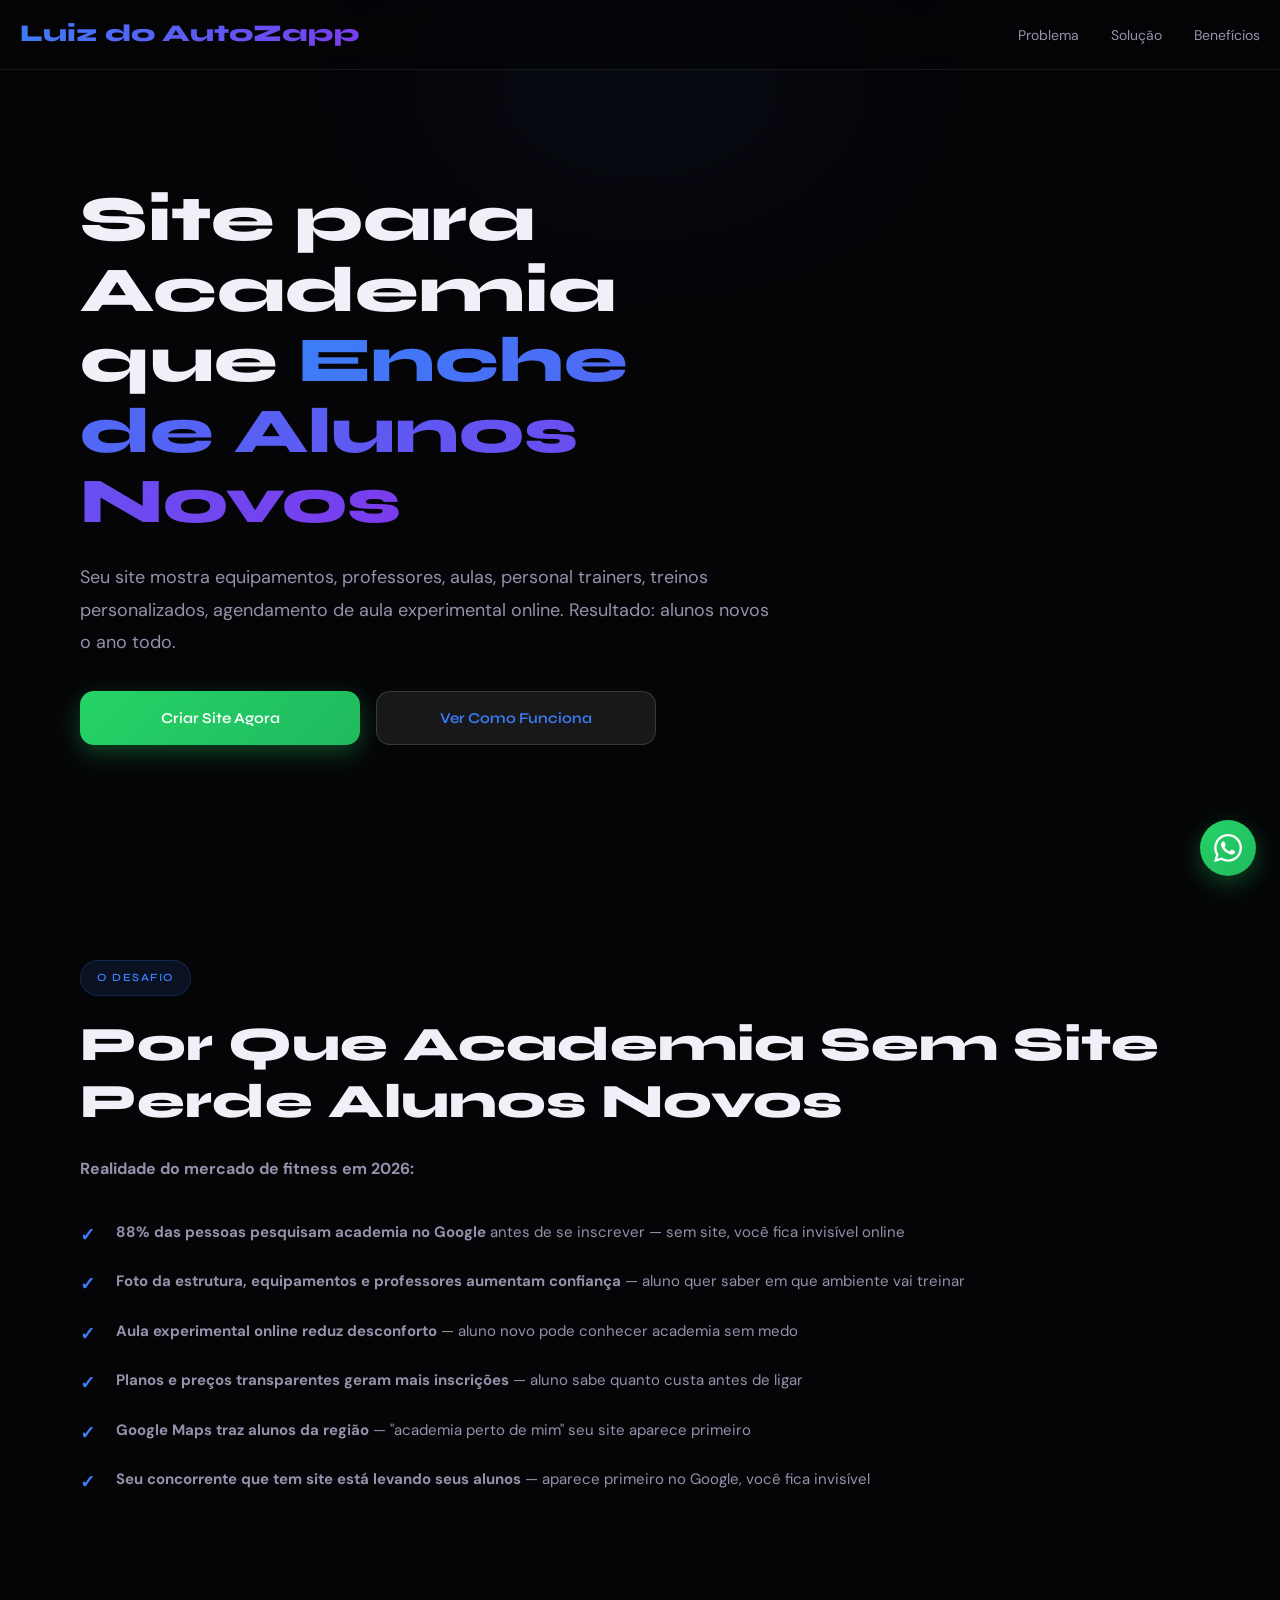
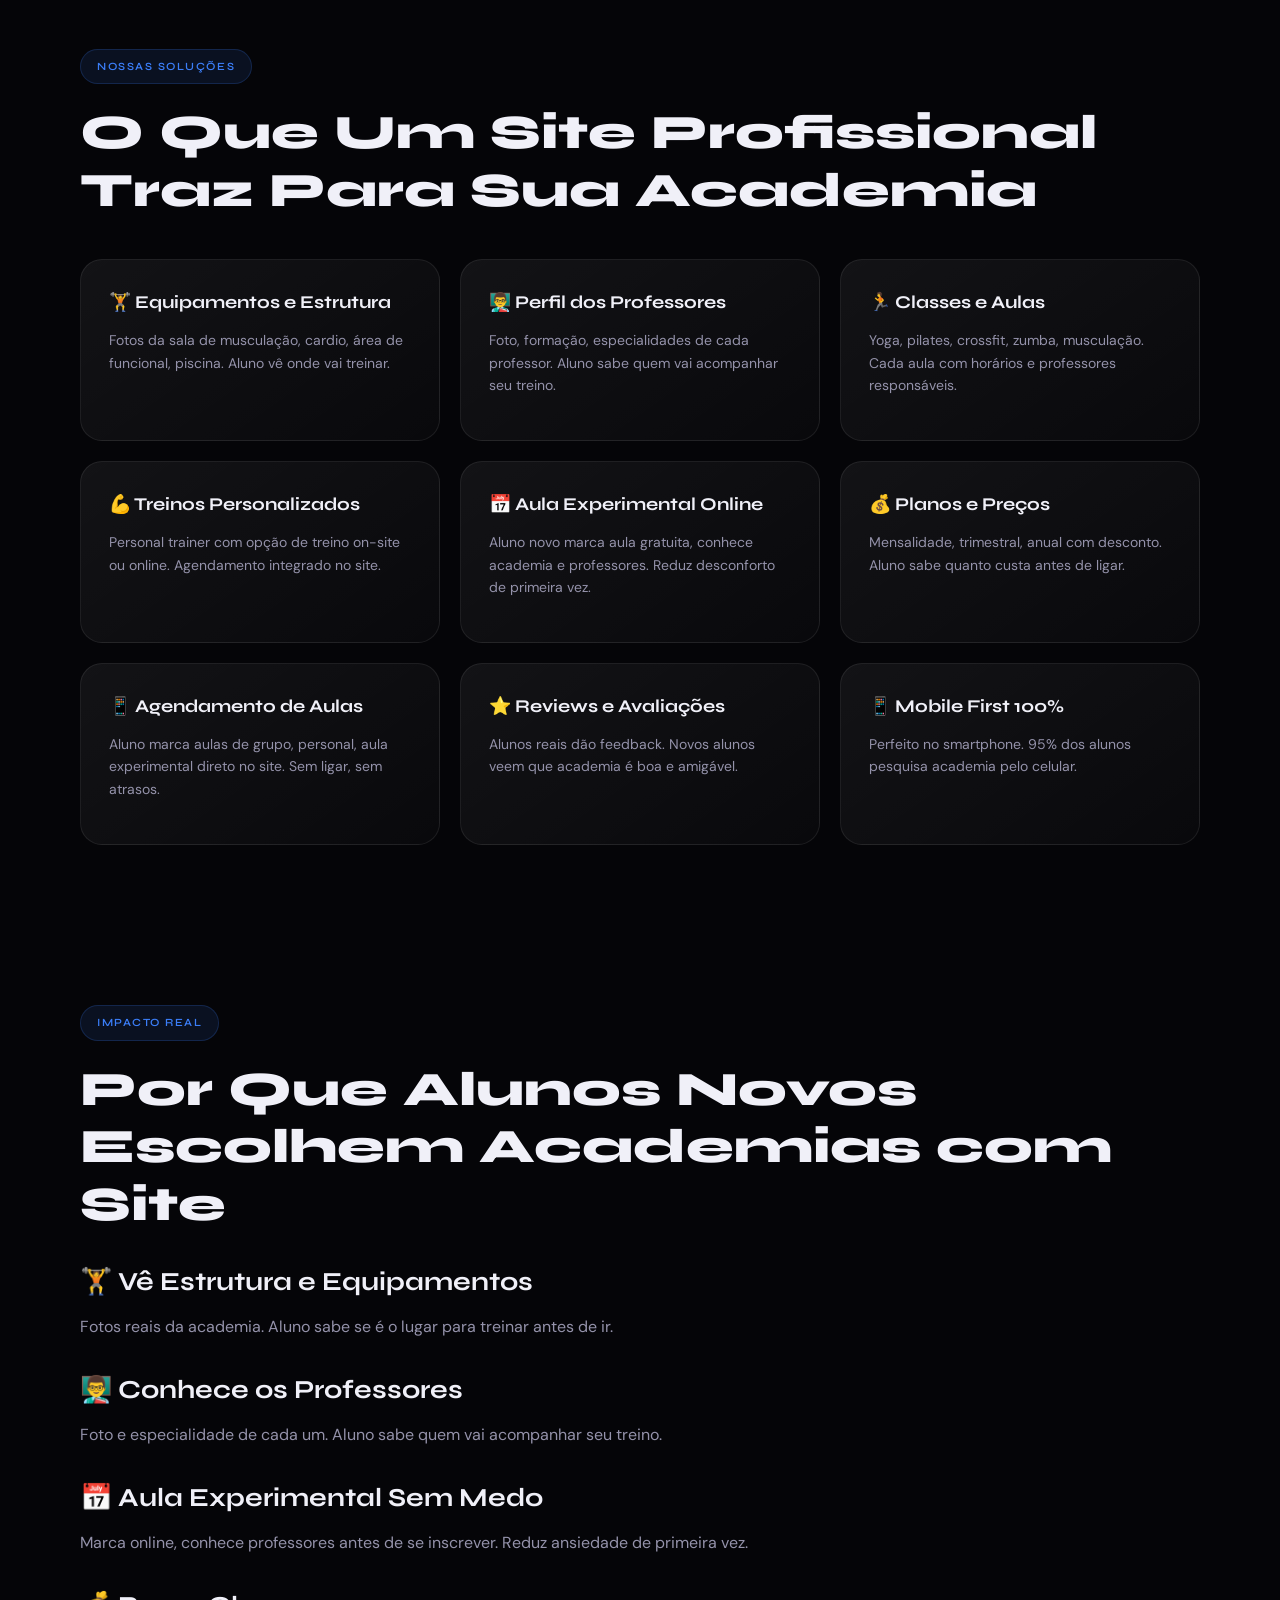
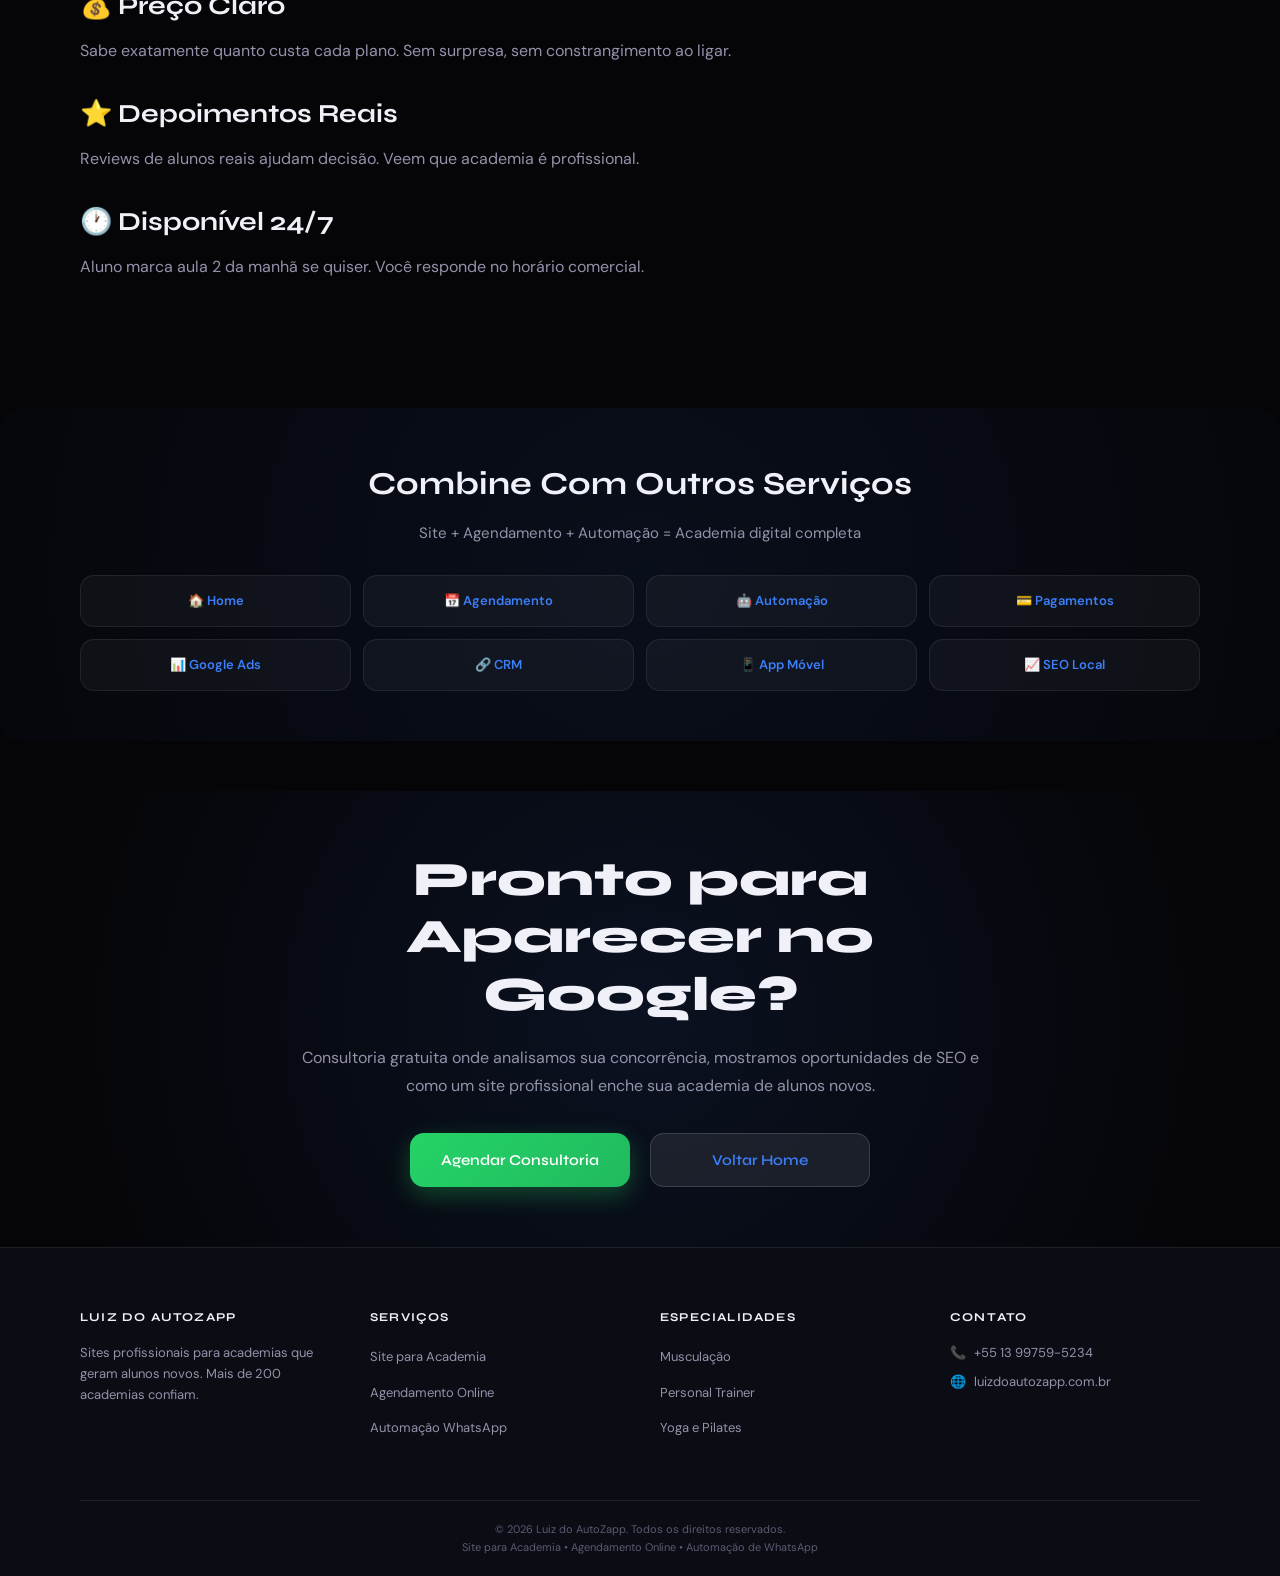
<file: 10-site-para-academia.html>
<!DOCTYPE html>
<html lang="pt-BR">
<head>
  <meta charset="UTF-8" />
  <meta name="viewport" content="width=device-width, initial-scale=1.0, maximum-scale=5.0, user-scalable=yes" />
  <meta name="description" content="Site para academia que aumenta inscrições em 70%. Mostra equipamentos, professores, aulas, planos de treino. Agendamento de aulas experimentais online. Otimizado para Google. Luiz do AutoZapp." />
  <meta name="keywords" content="site academia, site musculação, agendamento academia, site aula de fitness, site pilates, site personal trainer, treino online, academia perto de mim" />
  <meta name="robots" content="index, follow, max-snippet:-1, max-image-preview:large, max-video-preview:-1" />
  <meta name="author" content="Luiz do AutoZapp" />
  <meta name="theme-color" content="#050508" />
  <meta name="mobile-web-app-capable" content="yes" />
  <link rel="canonical" href="https://luizdoautozapp.com.br/site-academia" />
  
  <meta property="og:type" content="website" />
  <meta property="og:url" content="https://luizdoautozapp.com.br/site-academia" />
  <meta property="og:title" content="Site para Academia | Aumenta Inscrições em 70% | Luiz do AutoZapp" />
  <meta property="og:description" content="Academia enche de alunos novos com site profissional. Aulas experimentais online, treino personalizado, professores. Consultoria gratuita." />
  <meta property="og:locale" content="pt_BR" />
  <meta property="og:site_name" content="Luiz do AutoZapp" />
  
  <meta name="twitter:card" content="summary_large_image" />
  <meta name="twitter:title" content="Site para Academia | Aumenta Inscrições | Luiz do AutoZapp" />
  <meta name="twitter:description" content="Academia online com aulas experimentais, agendamento 24h, treinos personalizados." />
  
  <script type="application/ld+json">
  {
    "@context": "https://schema.org",
    "@type": "BreadcrumbList",
    "itemListElement": [
      {"@type": "ListItem", "position": 1, "name": "Home", "item": "https://luizdoautozapp.com.br"},
      {"@type": "ListItem", "position": 2, "name": "Site para Academia", "item": "https://luizdoautozapp.com.br/site-academia"}
    ]
  }
  </script>

  <script type="application/ld+json">
  {
    "@context": "https://schema.org",
    "@type": "LocalBusiness",
    "name": "Luiz do AutoZapp",
    "description": "Site profissional para academias que aumentam inscrições de alunos",
    "url": "https://luizdoautozapp.com.br",
    "telephone": "+55-13-99759-5234",
    "address": {
      "@type": "PostalAddress",
      "streetAddress": "São Paulo",
      "addressRegion": "SP",
      "addressCountry": "BR"
    },
    "sameAs": ["https://luizdoautozapp.com.br"]
  }
  </script>

  <script type="application/ld+json">
  {
    "@context": "https://schema.org",
    "@type": "WebPage",
    "name": "Site para Academia | Aumenta Inscrições em 70%",
    "description": "Site profissional para academias com agendamento de aulas experimentais, perfil de professores, treinos personalizados",
    "url": "https://luizdoautozapp.com.br/site-academia",
    "inLanguage": "pt-BR",
    "publisher": {
      "@type": "Organization",
      "name": "Luiz do AutoZapp",
      "logo": {"@type": "ImageObject", "url": "https://luizdoautozapp.com.br/logo.png", "width": 200, "height": 60},
      "contactPoint": {"@type": "ContactPoint", "contactType": "Customer Service", "telephone": "+55-13-99759-5234"}
    },
    "mainEntity": {
      "@type": "Service",
      "name": "Site para Academia",
      "description": "Site profissional para academias com agendamento online e gestão de alunos",
      "provider": {"@type": "Organization", "name": "Luiz do AutoZapp"},
      "areaServed": "BR",
      "priceRange": "$$"
    }
  }
  </script>

  <script type="application/ld+json">
  {
    "@context": "https://schema.org",
    "@type": "FAQPage",
    "mainEntity": [
      {
        "@type": "Question",
        "name": "Como funciona o agendamento de aula experimental na academia?",
        "acceptedAnswer": {
          "@type": "Answer",
          "text": "Cliente acessa o site, escolhe horário disponível, preenche dados básicos e recebe confirmação no WhatsApp. Professor responsável será notificado automaticamente."
        }
      },
      {
        "@type": "Question",
        "name": "Qual é o valor de um site para academia?",
        "acceptedAnswer": {
          "@type": "Answer",
          "text": "Oferecemos consultoria gratuita. Agende com nossa equipe pelo WhatsApp +55 13 99759-5234 para conhecer valores, pacotes e descontos."
        }
      },
      {
        "@type": "Question",
        "name": "O site para academia funciona no celular?",
        "acceptedAnswer": {
          "@type": "Answer",
          "text": "Sim, 100% responsivo e otimizado para mobile. 90% dos alunos agendam suas aulas pelo smartphone."
        }
      },
      {
        "@type": "Question",
        "name": "Posso integrar pagamento de mensalidade no site?",
        "acceptedAnswer": {
          "@type": "Answer",
          "text": "Sim, integramos com Stripe, Pix, cartão de crédito e débito. Alunos pagam direto no site com segurança."
        }
      }
    ]
  }
  </script>

  <title>Site para Academia | Aumenta Inscrições em 70% | Agendamento Online 24h | Luiz do AutoZapp</title>
  <link rel="preconnect" href="https://fonts.googleapis.com" />
  <link rel="preconnect" href="https://fonts.gstatic.com" crossorigin />
  <link href="https://fonts.googleapis.com/css2?family=Syne:wght@400;500;600;700;800&family=DM+Sans:ital,wght@0,300;0,400;0,500;0,600;1,300&display=swap" rel="stylesheet" />
  
  <style>
    :root {--bg-deep: #050508; --bg-card: #0c0c14; --border-glass: rgba(255, 255, 255, 0.08); --border-bright: rgba(255, 255, 255, 0.14); --accent-blue: #3b7ef8; --accent-green: #25d366; --grad-primary: linear-gradient(135deg, #3b7ef8 0%, #7c3aed 100%); --grad-card: linear-gradient(145deg, rgba(255, 255, 255, 0.06) 0%, rgba(255, 255, 255, 0.02) 100%); --text-primary: #f0f0f8; --text-secondary: #9492aa; --text-muted: #5c5a72; --font-display: "Syne", sans-serif; --font-body: "DM Sans", sans-serif; --transition: 0.3s cubic-bezier(0.4, 0, 0.2, 1);}
    * {margin: 0; padding: 0; box-sizing: border-box;} html {scroll-behavior: smooth; font-size: 16px;} body {font-family: var(--font-body); background-color: var(--bg-deep); color: var(--text-primary); overflow-x: hidden; line-height: 1.6; -webkit-font-smoothing: antialiased;} .container {width: 100%; max-width: 1200px; margin: 0 auto; padding: 0 20px;}
    #navbar {position: fixed; top: 0; left: 0; right: 0; z-index: 1000; backdrop-filter: blur(10px); background: rgba(5, 5, 8, 0.7); border-bottom: 1px solid var(--border-glass); height: 70px; transition: all var(--transition);} #navbar.scrolled {background: rgba(5, 5, 8, 0.95); border-bottom-color: var(--border-bright);} .navbar-content {display: flex; align-items: center; justify-content: space-between; padding: 0 20px; height: 100%;} .navbar-logo {font-family: var(--font-display); font-size: clamp(18px, 5vw, 24px); font-weight: 800; background: var(--grad-primary); -webkit-background-clip: text; -webkit-text-fill-color: transparent; background-clip: text; text-decoration: none; flex-shrink: 0;} .navbar-links {display: none; gap: 32px; list-style: none;} .navbar-links a {font-size: 14px; color: var(--text-secondary); text-decoration: none; transition: color var(--transition);} .navbar-links a:hover {color: var(--accent-blue);}
    .hamburger {display: flex; flex-direction: column; gap: 6px; background: none; border: none; cursor: pointer; padding: 8px;} .hamburger span {width: 24px; height: 2.5px; background: var(--text-primary); border-radius: 2px; transition: all var(--transition);} .hamburger.active span:nth-child(1) {transform: rotate(45deg) translate(10px, 10px);} .hamburger.active span:nth-child(2) {opacity: 0;} .hamburger.active span:nth-child(3) {transform: rotate(-45deg) translate(7px, -7px);}
    #mobileMenu {display: none; position: fixed; top: 70px; left: 0; right: 0; background: var(--bg-deep); border-bottom: 1px solid var(--border-glass); max-height: calc(100vh - 70px); overflow-y: auto; z-index: 999;} #mobileMenu.open {display: flex; flex-direction: column;} .mobile-nav-item {padding: 16px 20px; color: var(--text-secondary); text-decoration: none; font-size: 15px; border-bottom: 1px solid var(--border-glass); transition: all var(--transition);} .mobile-nav-item:hover {color: var(--accent-blue); background: rgba(59, 126, 248, 0.05);}
    .breadcrumb {display: none; padding: 12px 0; font-size: 12px; color: var(--text-secondary);} .breadcrumb.show {display: block;} .breadcrumb a {color: var(--accent-blue); text-decoration: none; margin: 0 4px;} .breadcrumb span {margin: 0 4px;}
    .btn {font-family: var(--font-display); font-size: 15px; font-weight: 600; padding: 14px 32px; border-radius: 14px; border: none; cursor: pointer; transition: all var(--transition); text-decoration: none; display: inline-flex; align-items: center; justify-content: center; white-space: nowrap;} .btn-whatsapp {background: linear-gradient(135deg, #25d366 0%, #20ba5f 100%); color: #fff; box-shadow: 0 8px 24px rgba(37, 211, 102, 0.3);} .btn-whatsapp:hover {transform: translateY(-2px); box-shadow: 0 12px 32px rgba(37, 211, 102, 0.4);} .btn-secondary {background: rgba(255, 255, 255, 0.08); color: var(--accent-blue); border: 1px solid var(--border-bright);} .btn-secondary:hover {background: rgba(255, 255, 255, 0.12); border-color: var(--accent-blue);}
    .hero {position: relative; min-height: 100vh; display: flex; align-items: center; justify-content: center; padding-top: 70px; padding-bottom: 40px; overflow: hidden;} .hero-glow {position: absolute; top: 5%; left: 50%; width: 600px; height: 400px; background: radial-gradient(ellipse 60% 50% at 50% 0%, rgba(59, 126, 248, 0.18) 0%, transparent 70%); filter: blur(80px); pointer-events: none; z-index: -1; transform: translateX(-50%);} .hero-content {position: relative; z-index: 1; max-width: 700px; width: 100%;} .hero-content h1 {font-family: var(--font-display); font-size: clamp(32px, 8vw, 64px); font-weight: 800; line-height: 1.1; margin-bottom: 24px;} .hero-content h1 span {background: var(--grad-primary); -webkit-background-clip: text; -webkit-text-fill-color: transparent; background-clip: text;} .hero-content p {font-size: clamp(15px, 3vw, 18px); color: var(--text-secondary); margin-bottom: 32px; line-height: 1.8;} .hero-buttons {display: flex; gap: 16px; flex-wrap: wrap;} .hero-buttons .btn {flex: 1; min-width: 140px; max-width: 280px;}
    .content-section {padding: 60px 0;} .section-label {display: inline-flex; align-items: center; gap: 8px; font-family: var(--font-display); font-size: 11px; font-weight: 600; letter-spacing: 0.14em; text-transform: uppercase; color: var(--accent-blue); background: rgba(59, 126, 248, 0.1); border: 1px solid rgba(59, 126, 248, 0.2); padding: 8px 16px; border-radius: 99px; margin-bottom: 20px;} .content-section h2 {font-family: var(--font-display); font-size: clamp(28px, 6vw, 48px); font-weight: 800; margin-bottom: 24px; line-height: 1.2;} .content-section h3 {font-family: var(--font-display); font-size: clamp(18px, 4vw, 26px); font-weight: 700; margin: 32px 0 16px; line-height: 1.2;} .content-section p {font-size: 16px; color: var(--text-secondary); margin-bottom: 16px; line-height: 1.8;}
    .benefits-list {list-style: none; margin: 24px 0;} .benefits-list li {padding: 12px 0 12px 36px; position: relative; font-size: 15px; color: var(--text-secondary); line-height: 1.7;} .benefits-list li::before {content: "✓"; position: absolute; left: 0; color: var(--accent-blue); font-weight: bold; font-size: 18px;}
    .cards-grid {display: grid; grid-template-columns: repeat(auto-fit, minmax(250px, 1fr)); gap: 20px; margin: 40px 0;} .card {background: var(--grad-card); border: 1px solid var(--border-glass); border-radius: 22px; padding: 28px; transition: all var(--transition);} .card:hover {border-color: var(--border-bright); transform: translateY(-4px);} .card h4 {font-family: var(--font-display); font-size: clamp(16px, 3vw, 18px); font-weight: 700; margin-bottom: 12px;} .card p {font-size: 14px; color: var(--text-secondary); line-height: 1.6;}
    .internal-links {background: radial-gradient(circle 800px at 50% 50%, rgba(59, 126, 248, 0.08), transparent); padding: 50px 0; margin: 50px 0; border-radius: 22px;} .internal-links h3 {text-align: center; font-family: var(--font-display); font-size: clamp(22px, 5vw, 32px); font-weight: 700; margin-bottom: 12px;} .internal-links-subtitle {text-align: center; color: var(--text-secondary); margin-bottom: 30px; font-size: 15px;} .links-grid {display: grid; grid-template-columns: repeat(auto-fit, minmax(180px, 1fr)); gap: 12px;} .link-item {background: rgba(255, 255, 255, 0.04); border: 1px solid var(--border-glass); border-radius: 14px; padding: 14px 12px; text-decoration: none; color: var(--accent-blue); transition: all var(--transition); display: flex; align-items: center; justify-content: center; text-align: center; font-weight: 600; font-size: 13px; line-height: 1.4; min-height: 52px;} .link-item:hover {background: rgba(255, 255, 255, 0.08); border-color: var(--accent-blue); transform: translateY(-2px);}
    .cta {padding: 60px 0; position: relative; overflow: hidden;} .cta::before {content: ""; position: absolute; inset: 0; background: radial-gradient(circle 600px at 50% 50%, rgba(59, 126, 248, 0.1), transparent); pointer-events: none; z-index: 0;} .cta-content {position: relative; z-index: 1; text-align: center; max-width: 700px; margin: 0 auto;} .cta-content h2 {font-family: var(--font-display); font-size: clamp(28px, 6vw, 48px); font-weight: 800; margin-bottom: 20px; line-height: 1.2;} .cta-content p {font-size: 16px; color: var(--text-secondary); margin-bottom: 32px; line-height: 1.8;} .cta-buttons {display: flex; gap: 16px; justify-content: center; flex-wrap: wrap;} .cta-buttons .btn {flex: 1; min-width: 140px; max-width: 220px;}
    #whatsapp-float {position: fixed; bottom: 24px; right: 24px; z-index: 500;} .wpp-btn {display: flex; align-items: center; justify-content: center; width: 56px; height: 56px; background: linear-gradient(135deg, #25d366 0%, #20ba5f 100%); border-radius: 50%; color: #fff; text-decoration: none; box-shadow: 0 8px 24px rgba(37, 211, 102, 0.3); transition: all var(--transition); border: none; cursor: pointer;} .wpp-btn:hover {transform: scale(1.1); box-shadow: 0 12px 32px rgba(37, 211, 102, 0.4);} .wpp-tooltip {position: absolute; right: 70px; top: 50%; transform: translateY(-50%); background: var(--bg-card); border: 1px solid var(--border-glass); padding: 10px 16px; border-radius: 14px; font-size: 12px; white-space: nowrap; opacity: 0; pointer-events: none; transition: opacity var(--transition);} #whatsapp-float:hover .wpp-tooltip {opacity: 1;}
    footer {background: var(--bg-card); border-top: 1px solid var(--border-glass); padding: 60px 0 0;} .footer-content {display: grid; grid-template-columns: repeat(auto-fit, minmax(180px, 1fr)); gap: 40px; margin-bottom: 60px;} .footer-col h5 {font-family: var(--font-display); font-size: 12px; font-weight: 700; margin-bottom: 16px; text-transform: uppercase; letter-spacing: 0.1em; color: var(--text-primary);} .footer-links {list-style: none; display: flex; flex-direction: column; gap: 10px;} .footer-links a {font-size: 13px; color: var(--text-secondary); text-decoration: none; transition: color var(--transition);} .footer-links a:hover {color: var(--accent-blue);} .footer-col p {font-size: 13px; color: var(--text-secondary); line-height: 1.6;} .footer-bottom {padding: 20px 0; border-top: 1px solid var(--border-glass); text-align: center;} .footer-bottom-text {font-size: 11px; color: var(--text-muted); line-height: 1.6;}
    .reveal {opacity: 0; transform: translateY(20px);} .reveal.visible {opacity: 1; transform: translateY(0); transition: all 0.6s cubic-bezier(0.4, 0, 0.2, 1);}
    @media (min-width: 768px) {.navbar-links {display: flex;} .hamburger {display: none;} #mobileMenu {display: none !important;} .container {padding: 0 32px;} .breadcrumb {padding: 16px 0; font-size: 13px;} .cards-grid {grid-template-columns: repeat(2, 1fr);} .links-grid {grid-template-columns: repeat(3, 1fr);} .cta-buttons {gap: 20px;} .cta-buttons .btn {flex: 0 1 200px;}}
    @media (min-width: 1024px) {.container {padding: 0 40px;} .cards-grid {grid-template-columns: repeat(3, 1fr);} .links-grid {grid-template-columns: repeat(4, 1fr);} .cta-buttons .btn {flex: 0 1 220px;}}
    @media (max-width: 480px) {#navbar {height: 60px;} .navbar-content {padding: 0 16px;} .navbar-logo {font-size: 16px;} #mobileMenu {top: 60px;} .breadcrumb {display: none;} .container {padding: 0 16px;} .hero {padding-top: 60px; padding-bottom: 30px; min-height: auto;} .hero-content h1 {font-size: 28px; margin-bottom: 18px;} .hero-content p {font-size: 14px; margin-bottom: 24px;} .hero-buttons {gap: 12px;} .hero-buttons .btn {flex: 1; min-width: 120px; max-width: 100%; padding: 12px 24px; font-size: 14px;} .content-section {padding: 40px 0;} .content-section h2 {font-size: 24px; margin-bottom: 18px;} .content-section h3 {font-size: 18px; margin: 24px 0 14px;} .content-section p {font-size: 15px; margin-bottom: 14px;} .benefits-list li {padding: 10px 0 10px 32px; font-size: 14px;} .cards-grid {grid-template-columns: 1fr; gap: 16px;} .card {padding: 24px;} .card h4 {font-size: 16px;} .card p {font-size: 13px;} .internal-links {padding: 40px 0; margin: 40px 0;} .internal-links h3 {font-size: 20px;} .links-grid {grid-template-columns: 1fr; gap: 10px;} .link-item {padding: 12px 10px; font-size: 12px; min-height: 50px;} .cta {padding: 40px 0;} .cta-content h2 {font-size: 24px; margin-bottom: 16px;} .cta-content p {font-size: 14px; margin-bottom: 24px;} .cta-buttons {gap: 12px;} .cta-buttons .btn {flex: 1; min-width: 100%; max-width: none; padding: 12px 24px; font-size: 14px;} #whatsapp-float {bottom: 16px; right: 16px;} .wpp-btn {width: 52px; height: 52px;} .wpp-btn svg {width: 24px; height: 24px;} .wpp-tooltip {right: 60px; font-size: 11px;} .footer-content {grid-template-columns: 1fr; gap: 24px; margin-bottom: 40px;} .footer-col h5 {font-size: 11px;} .footer-col p {font-size: 12px;} .footer-links a {font-size: 12px;} .footer-bottom {padding: 16px 0;} .footer-bottom-text {font-size: 10px;}}
  </style>
</head>

<body>
  <nav id="navbar">
    <div class="navbar-content">
      <a href="index.html" class="navbar-logo">Luiz do AutoZapp</a>
      <ul class="navbar-links">
        <li><a href="#problema">Problema</a></li>
        <li><a href="#solucao">Solução</a></li>
        <li><a href="#beneficios">Benefícios</a></li>
      </ul>
      <button id="hamburger" class="hamburger" aria-label="Menu"><span></span><span></span><span></span></button>
    </div>
  </nav>

  <div class="breadcrumb" id="breadcrumb">
    <a href="index.html">Home</a>
    <span>/</span>
    <span>Site para Academia</span>
  </div>

  <div id="mobileMenu">
    <a href="#problema" class="mobile-nav-item">Problema</a>
    <a href="#solucao" class="mobile-nav-item">Solução</a>
    <a href="#beneficios" class="mobile-nav-item">Benefícios</a>
    <a href="https://wa.me/5513997595234?text=Quero%20um%20site%20para%20minha%20academia!" class="mobile-nav-item" target="_blank" rel="noopener">WhatsApp</a>
  </div>

  <section class="hero">
    <div class="hero-glow"></div>
    <div class="container">
      <div class="hero-content reveal">
        <h1>Site para Academia que <span>Enche de Alunos Novos</span></h1>
        <p>Seu site mostra equipamentos, professores, aulas, personal trainers, treinos personalizados, agendamento de aula experimental online. Resultado: alunos novos o ano todo.</p>
        <div class="hero-buttons">
          <a href="https://wa.me/5513997595234?text=Quero%20um%20site%20para%20minha%20academia!" class="btn btn-whatsapp" target="_blank" rel="noopener">Criar Site Agora</a>
          <a href="#solucao" class="btn btn-secondary">Ver Como Funciona</a>
        </div>
      </div>
    </div>
  </section>

  <section class="content-section" id="problema">
    <div class="container reveal">
      <span class="section-label">O Desafio</span>
      <h2>Por Que Academia Sem Site Perde Alunos Novos</h2>
      <p><strong>Realidade do mercado de fitness em 2026:</strong></p>
      <ul class="benefits-list">
        <li><strong>88% das pessoas pesquisam academia no Google</strong> antes de se inscrever — sem site, você fica invisível online</li>
        <li><strong>Foto da estrutura, equipamentos e professores aumentam confiança</strong> — aluno quer saber em que ambiente vai treinar</li>
        <li><strong>Aula experimental online reduz desconforto</strong> — aluno novo pode conhecer academia sem medo</li>
        <li><strong>Planos e preços transparentes geram mais inscrições</strong> — aluno sabe quanto custa antes de ligar</li>
        <li><strong>Google Maps traz alunos da região</strong> — "academia perto de mim" seu site aparece primeiro</li>
        <li><strong>Seu concorrente que tem site está levando seus alunos</strong> — aparece primeiro no Google, você fica invisível</li>
      </ul>
    </div>
  </section>

  <section class="content-section" id="solucao">
    <div class="container reveal">
      <span class="section-label">Nossas Soluções</span>
      <h2>O Que Um Site Profissional Traz Para Sua Academia</h2>
      <div class="cards-grid">
        <div class="card">
          <h4>🏋️ Equipamentos e Estrutura</h4>
          <p>Fotos da sala de musculação, cardio, área de funcional, piscina. Aluno vê onde vai treinar.</p>
        </div>
        <div class="card">
          <h4>👨‍🏫 Perfil dos Professores</h4>
          <p>Foto, formação, especialidades de cada professor. Aluno sabe quem vai acompanhar seu treino.</p>
        </div>
        <div class="card">
          <h4>🏃 Classes e Aulas</h4>
          <p>Yoga, pilates, crossfit, zumba, musculação. Cada aula com horários e professores responsáveis.</p>
        </div>
        <div class="card">
          <h4>💪 Treinos Personalizados</h4>
          <p>Personal trainer com opção de treino on-site ou online. Agendamento integrado no site.</p>
        </div>
        <div class="card">
          <h4>📅 Aula Experimental Online</h4>
          <p>Aluno novo marca aula gratuita, conhece academia e professores. Reduz desconforto de primeira vez.</p>
        </div>
        <div class="card">
          <h4>💰 Planos e Preços</h4>
          <p>Mensalidade, trimestral, anual com desconto. Aluno sabe quanto custa antes de ligar.</p>
        </div>
        <div class="card">
          <h4>📱 Agendamento de Aulas</h4>
          <p>Aluno marca aulas de grupo, personal, aula experimental direto no site. Sem ligar, sem atrasos.</p>
        </div>
        <div class="card">
          <h4>⭐ Reviews e Avaliações</h4>
          <p>Alunos reais dão feedback. Novos alunos veem que academia é boa e amigável.</p>
        </div>
        <div class="card">
          <h4>📱 Mobile First 100%</h4>
          <p>Perfeito no smartphone. 95% dos alunos pesquisa academia pelo celular.</p>
        </div>
      </div>
    </div>
  </section>

  <section class="content-section" id="beneficios">
    <div class="container reveal">
      <span class="section-label">Impacto Real</span>
      <h2>Por Que Alunos Novos Escolhem Academias com Site</h2>
      <h3>🏋️ Vê Estrutura e Equipamentos</h3>
      <p>Fotos reais da academia. Aluno sabe se é o lugar para treinar antes de ir.</p>
      <h3>👨‍🏫 Conhece os Professores</h3>
      <p>Foto e especialidade de cada um. Aluno sabe quem vai acompanhar seu treino.</p>
      <h3>📅 Aula Experimental Sem Medo</h3>
      <p>Marca online, conhece professores antes de se inscrever. Reduz ansiedade de primeira vez.</p>
      <h3>💰 Preço Claro</h3>
      <p>Sabe exatamente quanto custa cada plano. Sem surpresa, sem constrangimento ao ligar.</p>
      <h3>⭐ Depoimentos Reais</h3>
      <p>Reviews de alunos reais ajudam decisão. Veem que academia é profissional.</p>
      <h3>🕐 Disponível 24/7</h3>
      <p>Aluno marca aula 2 da manhã se quiser. Você responde no horário comercial.</p>
    </div>
  </section>

  <section class="internal-links">
    <div class="container reveal">
      <h3>Combine Com Outros Serviços</h3>
      <p class="internal-links-subtitle">Site + Agendamento + Automação = Academia digital completa</p>
      <div class="links-grid">
        <a href="index.html" class="link-item">🏠 Home</a>
        <a href="#" class="link-item">📅 Agendamento</a>
        <a href="#" class="link-item">🤖 Automação</a>
        <a href="#" class="link-item">💳 Pagamentos</a>
        <a href="#" class="link-item">📊 Google Ads</a>
        <a href="#" class="link-item">🔗 CRM</a>
        <a href="#" class="link-item">📱 App Móvel</a>
        <a href="#" class="link-item">📈 SEO Local</a>
      </div>
    </div>
  </section>

  <section class="cta">
    <div class="container">
      <div class="cta-content reveal">
        <h2>Pronto para Aparecer no Google?</h2>
        <p>Consultoria gratuita onde analisamos sua concorrência, mostramos oportunidades de SEO e como um site profissional enche sua academia de alunos novos.</p>
        <div class="cta-buttons">
          <a href="https://wa.me/5513997595234?text=Quero%20um%20site%20para%20minha%20academia!" class="btn btn-whatsapp" target="_blank" rel="noopener">Agendar Consultoria</a>
          <a href="index.html" class="btn btn-secondary">Voltar Home</a>
        </div>
      </div>
    </div>
  </section>

  <footer>
    <div class="container">
      <div class="footer-content">
        <div class="footer-col">
          <h5>Luiz do AutoZapp</h5>
          <p>Sites profissionais para academias que geram alunos novos. Mais de 200 academias confiam.</p>
        </div>
        <div class="footer-col">
          <h5>Serviços</h5>
          <ul class="footer-links">
            <li><a href="#">Site para Academia</a></li>
            <li><a href="#">Agendamento Online</a></li>
            <li><a href="#">Automação WhatsApp</a></li>
          </ul>
        </div>
        <div class="footer-col">
          <h5>Especialidades</h5>
          <ul class="footer-links">
            <li><a href="#">Musculação</a></li>
            <li><a href="#">Personal Trainer</a></li>
            <li><a href="#">Yoga e Pilates</a></li>
          </ul>
        </div>
        <div class="footer-col">
          <h5>Contato</h5>
          <a href="https://wa.me/5513997595234" style="display: flex; gap: 8px; font-size: 13px; color: var(--text-secondary); text-decoration: none; margin-bottom: 8px;" target="_blank" rel="noopener">
            <span>📞</span> +55 13 99759-5234
          </a>
          <a href="https://luizdoautozapp.com.br" style="display: flex; gap: 8px; font-size: 13px; color: var(--text-secondary); text-decoration: none;" target="_blank" rel="noopener">
            <span>🌐</span> luizdoautozapp.com.br
          </a>
        </div>
      </div>
      <div class="footer-bottom">
        <p class="footer-bottom-text">© 2026 Luiz do AutoZapp. Todos os direitos reservados.</p>
        <p class="footer-bottom-text">Site para Academia • Agendamento Online • Automação de WhatsApp</p>
      </div>
    </div>
  </footer>

  <div id="whatsapp-float">
    <a href="https://wa.me/5513997595234?text=Quero%20um%20site%20para%20minha%20academia!" class="wpp-btn" aria-label="Falar com Luiz do AutoZapp no WhatsApp" target="_blank" rel="noopener">
      <svg width="28" height="28" viewBox="0 0 24 24" fill="currentColor">
        <path d="M17.472 14.382c-.297-.149-1.758-.867-2.03-.967-.273-.099-.471-.148-.67.15-.197.297-.767.966-.94 1.164-.173.199-.347.223-.644.075-.297-.15-1.255-.463-2.39-1.475-.883-.788-1.48-1.761-1.653-2.059-.173-.297-.018-.458.13-.606.134-.133.298-.347.446-.52.149-.174.198-.298.298-.497.099-.198.05-.371-.025-.52-.075-.149-.669-1.612-.916-2.207-.242-.579-.487-.5-.669-.51-.173-.008-.371-.01-.57-.01-.198 0-.52.074-.792.372-.272.297-1.04 1.016-1.04 2.479 0 1.462 1.065 2.875 1.213 3.074.149.198 2.096 3.2 5.077 4.487.709.306 1.262.489 1.694.625.712.227 1.36.195 1.871.118.571-.085 1.758-.719 2.006-1.413.248-.694.248-1.289.173-1.413-.074-.124-.272-.198-.57-.347m-5.421 7.403h-.004a9.87 9.87 0 01-5.031-1.378l-.361-.214-3.741.982.998-3.648-.235-.374a9.86 9.86 0 01-1.51-5.26c.001-5.45 4.436-9.884 9.888-9.884 2.64 0 5.122 1.03 6.988 2.898a9.825 9.825 0 012.893 6.994c-.003 5.45-4.437 9.884-9.885 9.884m8.413-18.297A11.815 11.815 0 0012.05 0C5.495 0 .16 5.335.157 11.892c0 2.096.547 4.142 1.588 5.945L.057 24l6.305-1.654a11.882 11.882 0 005.683 1.448h.005c6.554 0 11.89-5.335 11.893-11.893a11.821 11.821 0 00-3.48-8.413Z"/>
      </svg>
    </a>
    <div class="wpp-tooltip">Consultoria gratuita</div>
  </div>

  <script>
    const navbar = document.getElementById('navbar');
    const breadcrumb = document.getElementById('breadcrumb');
    window.addEventListener('scroll', () => {
      navbar.classList.toggle('scrolled', window.scrollY > 40);
      breadcrumb.classList.toggle('show', window.scrollY > 70);
    }, { passive: true });

    const hamburger = document.getElementById('hamburger');
    const mobileMenu = document.getElementById('mobileMenu');
    hamburger?.addEventListener('click', () => { hamburger.classList.toggle('active'); mobileMenu.classList.toggle('open'); });

    document.querySelectorAll('.mobile-nav-item').forEach(link => {
      link.addEventListener('click', () => { hamburger.classList.remove('active'); mobileMenu.classList.remove('open'); });
    });

    document.querySelectorAll('a[href^="#"]').forEach(link => {
      link.addEventListener('click', (e) => {
        const target = document.querySelector(link.getAttribute('href'));
        if (target) { e.preventDefault(); hamburger?.classList.remove('active'); mobileMenu?.classList.remove('open'); target.scrollIntoView({ behavior: 'smooth', block: 'start' }); }
      });
    });

    const revealEls = document.querySelectorAll('.reveal');
    const observer = new IntersectionObserver((entries) => {
      entries.forEach(entry => { if (entry.isIntersecting) { entry.target.classList.add('visible'); } });
    }, { threshold: 0.1, rootMargin: '0px 0px -40px 0px' });
    revealEls.forEach(el => observer.observe(el));
  </script>
</body>
</html>
</file>
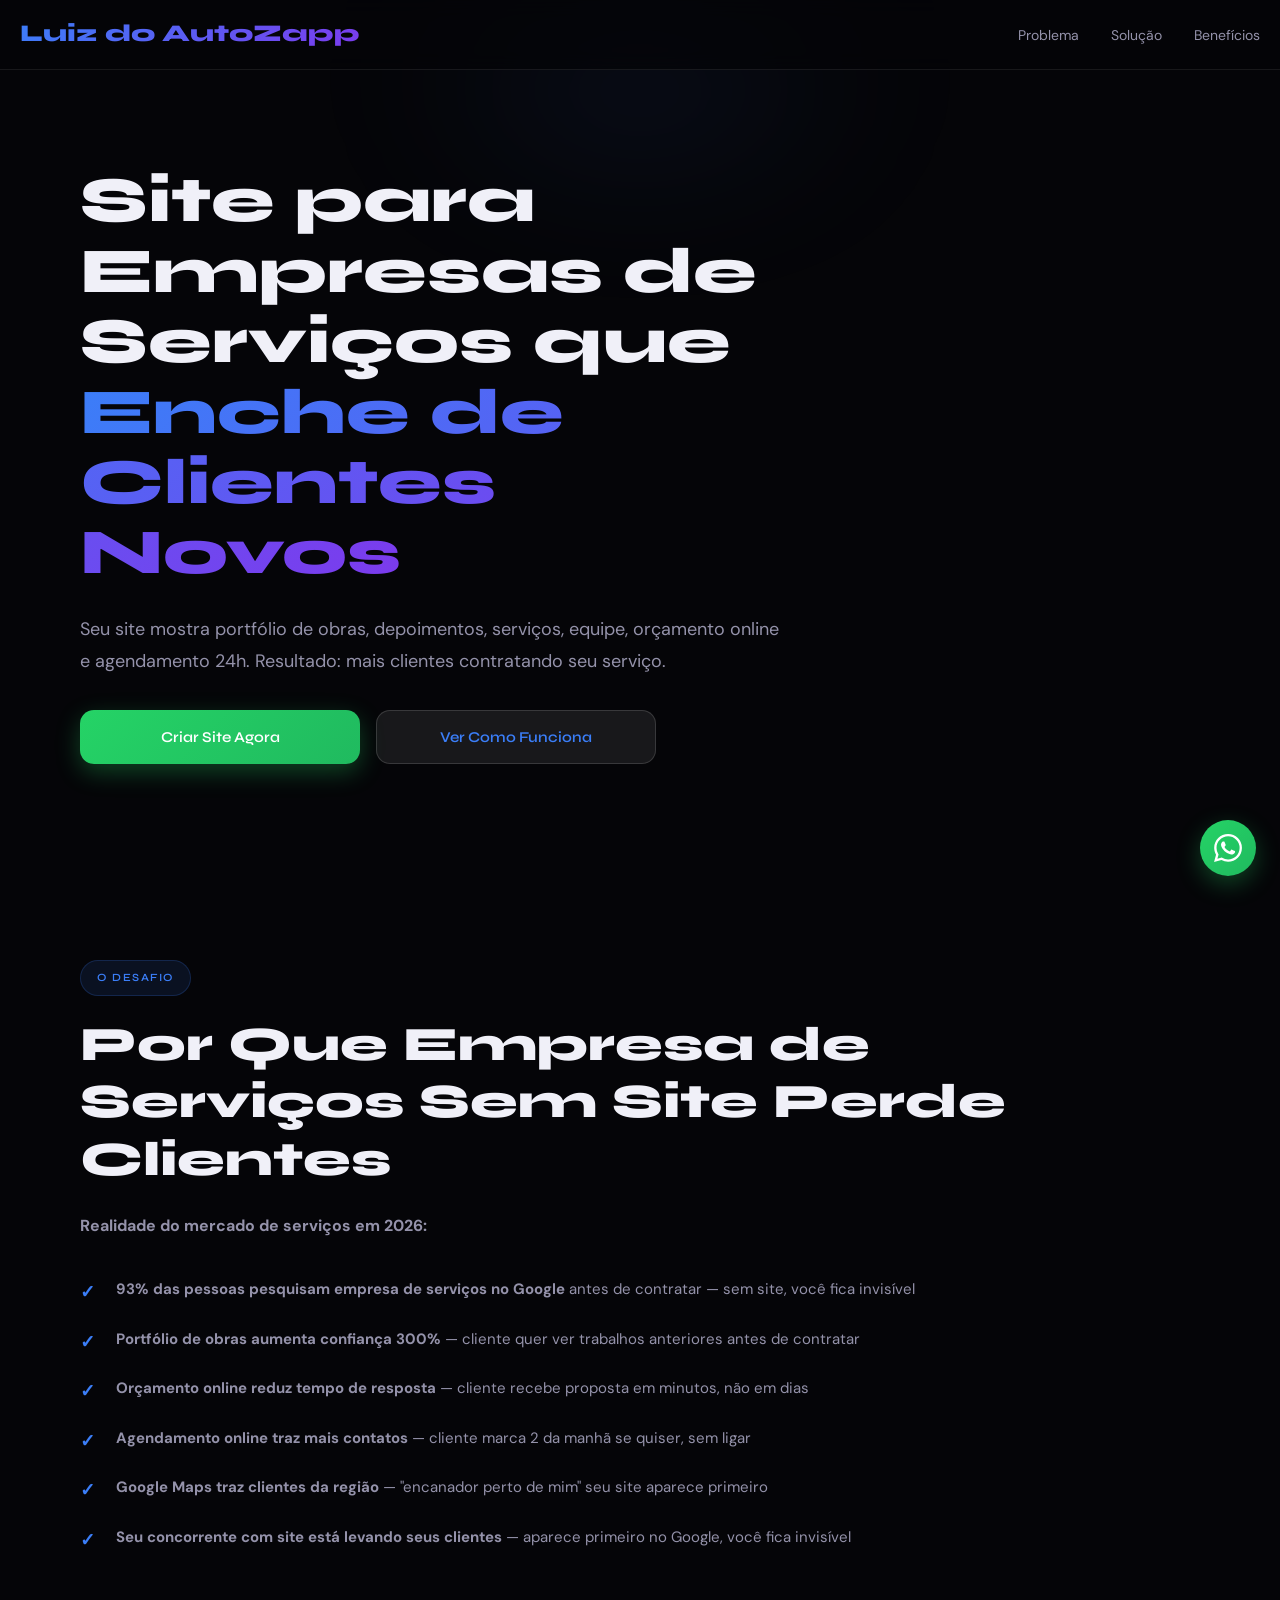
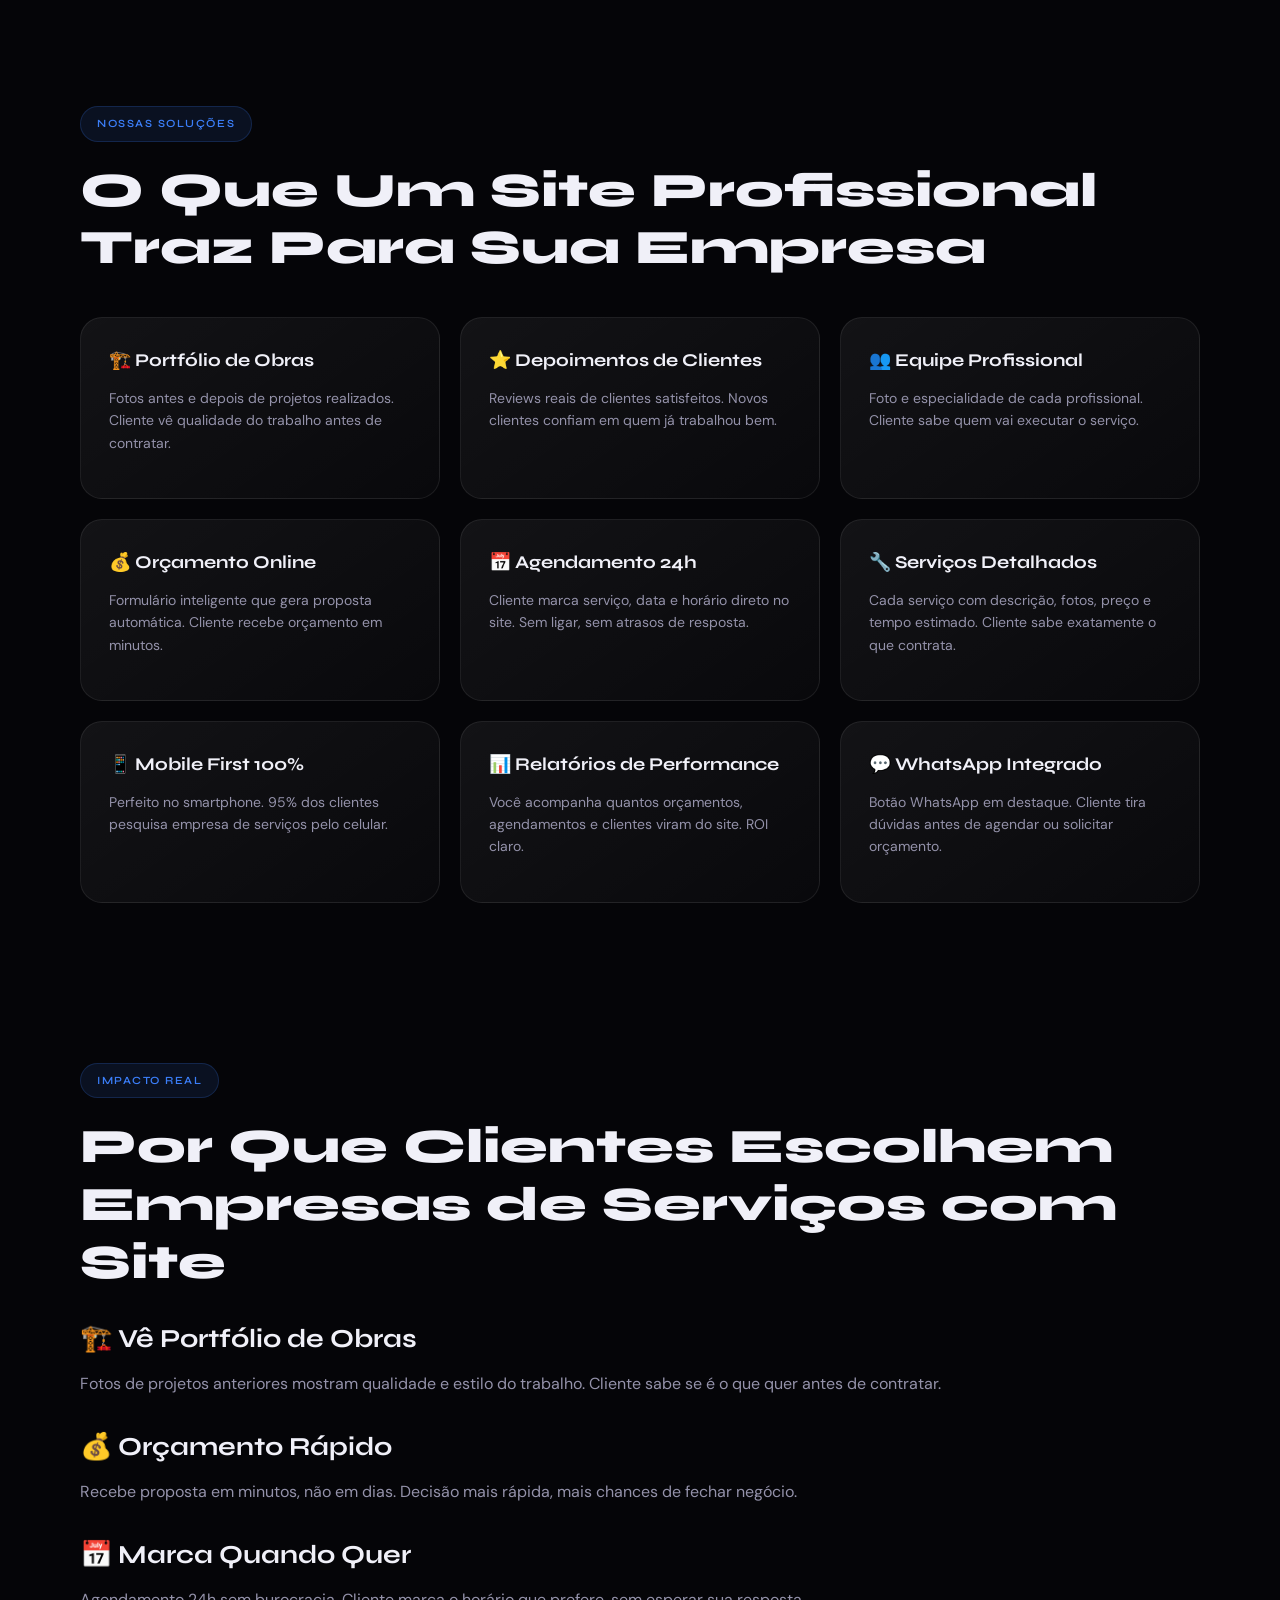
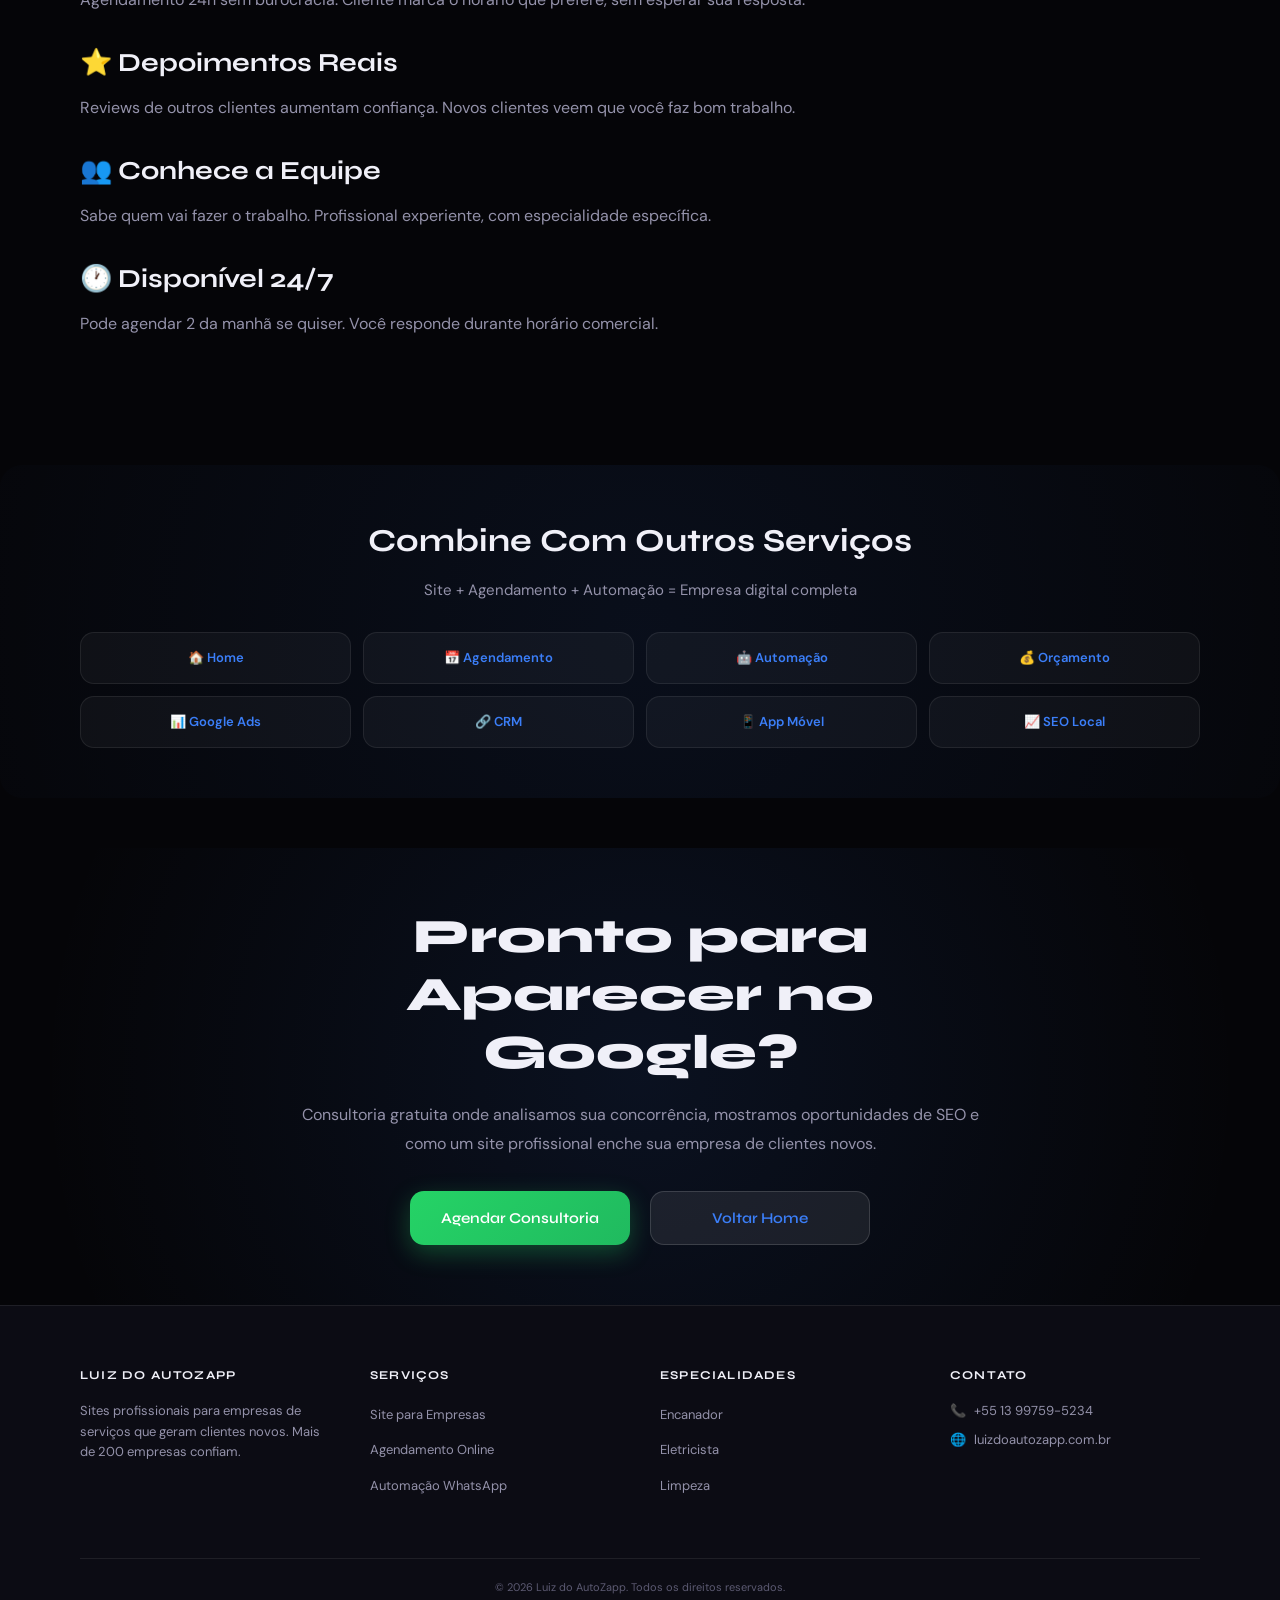
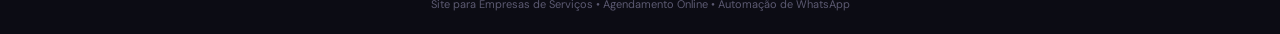
<file: 11-site-para-empresa-servicos.html>
<!DOCTYPE html>
<html lang="pt-BR">
<head>
  <meta charset="UTF-8" />
  <meta name="viewport" content="width=device-width, initial-scale=1.0, maximum-scale=5.0, user-scalable=yes" />
  <meta name="description" content="Site para empresas de serviços que aumenta clientes em 80%. Mostra portfólio, equipe, serviços, orçamento online. Agendamento 24h. Otimizado para Google. Luiz do AutoZapp." />
  <meta name="keywords" content="site empresa serviços, site prestador serviços, agendamento serviços, site encanador, site eletricista, site pintor, orçamento online, empresa de limpeza site" />
  <meta name="robots" content="index, follow, max-snippet:-1, max-image-preview:large, max-video-preview:-1" />
  <meta name="author" content="Luiz do AutoZapp" />
  <meta name="theme-color" content="#050508" />
  <link rel="canonical" href="https://luizdoautozapp.com.br/site-empresa-servicos" />
  
  <meta property="og:type" content="website" />
  <meta property="og:url" content="https://luizdoautozapp.com.br/site-empresa-servicos" />
  <meta property="og:title" content="Site para Empresas de Serviços | Aumenta Clientes em 80% | Luiz do AutoZapp" />
  <meta property="og:description" content="Empresa de serviços enche de clientes novos com site profissional. Portfólio, orçamento online, agendamento 24h. Consultoria gratuita." />
  <meta property="og:locale" content="pt_BR" />
  
  <meta name="twitter:card" content="summary_large_image" />
  <meta name="twitter:title" content="Site para Empresas de Serviços | Aumenta Clientes | Luiz do AutoZapp" />
  <meta name="twitter:description" content="Empresa de serviços online com orçamento automático, agendamento 24h, portfólio de obras." />
  
  <script type="application/ld+json">
  {
    "@context": "https://schema.org",
    "@type": "BreadcrumbList",
    "itemListElement": [
      {"@type": "ListItem", "position": 1, "name": "Home", "item": "https://luizdoautozapp.com.br"},
      {"@type": "ListItem", "position": 2, "name": "Site para Empresas de Serviços", "item": "https://luizdoautozapp.com.br/site-empresa-servicos"}
    ]
  }
  </script>

  <script type="application/ld+json">
  {
    "@context": "https://schema.org",
    "@type": "ServiceBusiness",
    "name": "Luiz do AutoZapp",
    "description": "Site profissional para empresas de serviços que aumentam clientes",
    "url": "https://luizdoautozapp.com.br",
    "telephone": "+55-13-99759-5234",
    "address": {
      "@type": "PostalAddress",
      "streetAddress": "São Paulo",
      "addressRegion": "SP",
      "addressCountry": "BR"
    },
    "areaServed": "BR",
    "serviceType": ["Websites", "Agendamento Online", "Automação WhatsApp"]
  }
  </script>

  <script type="application/ld+json">
  {
    "@context": "https://schema.org",
    "@type": "WebPage",
    "name": "Site para Empresas de Serviços | Aumenta Clientes em 80%",
    "description": "Site profissional para empresas de serviços com agendamento online, portfólio, orçamento automático, gestão de clientes",
    "url": "https://luizdoautozapp.com.br/site-empresa-servicos",
    "inLanguage": "pt-BR",
    "publisher": {
      "@type": "Organization",
      "name": "Luiz do AutoZapp",
      "logo": {"@type": "ImageObject", "url": "https://luizdoautozapp.com.br/logo.png", "width": 200, "height": 60},
      "contactPoint": {"@type": "ContactPoint", "contactType": "Customer Service", "telephone": "+55-13-99759-5234"}
    },
    "mainEntity": {
      "@type": "Service",
      "name": "Site para Empresas de Serviços",
      "description": "Site com agendamento online, portfólio, orçamento automático para empresas de serviços",
      "provider": {"@type": "Organization", "name": "Luiz do AutoZapp"},
      "areaServed": "BR",
      "priceRange": "$$"
    }
  }
  </script>

  <script type="application/ld+json">
  {
    "@context": "https://schema.org",
    "@type": "FAQPage",
    "mainEntity": [
      {
        "@type": "Question",
        "name": "Como empresas de serviços aumentam clientes com site?",
        "acceptedAnswer": {
          "@type": "Answer",
          "text": "Site profissional mostra portfólio de obras, depoimentos de clientes, agendamento online e orçamento. Cliente vê qualidade antes de contratar. Resultado: mais contatos de clientes novos."
        }
      },
      {
        "@type": "Question",
        "name": "Qual é o valor de um site para empresa de serviços?",
        "acceptedAnswer": {
          "@type": "Answer",
          "text": "Consultoria gratuita. Agende com nossa equipe pelo WhatsApp +55 13 99759-5234 para conhecer valores, pacotes e descontos para sua empresa."
        }
      },
      {
        "@type": "Question",
        "name": "O site tem agendamento online?",
        "acceptedAnswer": {
          "@type": "Answer",
          "text": "Sim, agendamento 24h integrado no site. Cliente marca serviço, data e horário. Sistema notifica sua equipe automaticamente no WhatsApp."
        }
      },
      {
        "@type": "Question",
        "name": "Posso gerar orçamento automático no site?",
        "acceptedAnswer": {
          "@type": "Answer",
          "text": "Sim, formulário inteligente gera orçamento em tempo real. Cliente preenche dados do serviço e recebe proposta automática. Reduz tempo de resposta."
        }
      }
    ]
  }
  </script>

  <title>Site para Empresas de Serviços | Aumenta Clientes em 80% | Agendamento Online 24h | Luiz do AutoZapp</title>
  <link rel="preconnect" href="https://fonts.googleapis.com" />
  <link rel="preconnect" href="https://fonts.gstatic.com" crossorigin />
  <link href="https://fonts.googleapis.com/css2?family=Syne:wght@400;500;600;700;800&family=DM+Sans:ital,wght@0,300;0,400;0,500;0,600;1,300&display=swap" rel="stylesheet" />
  
  <style>
    :root {--bg-deep: #050508; --bg-card: #0c0c14; --border-glass: rgba(255, 255, 255, 0.08); --border-bright: rgba(255, 255, 255, 0.14); --accent-blue: #3b7ef8; --accent-green: #25d366; --grad-primary: linear-gradient(135deg, #3b7ef8 0%, #7c3aed 100%); --grad-card: linear-gradient(145deg, rgba(255, 255, 255, 0.06) 0%, rgba(255, 255, 255, 0.02) 100%); --text-primary: #f0f0f8; --text-secondary: #9492aa; --text-muted: #5c5a72; --font-display: "Syne", sans-serif; --font-body: "DM Sans", sans-serif; --transition: 0.3s cubic-bezier(0.4, 0, 0.2, 1);}
    * {margin: 0; padding: 0; box-sizing: border-box;} html {scroll-behavior: smooth; font-size: 16px;} body {font-family: var(--font-body); background-color: var(--bg-deep); color: var(--text-primary); overflow-x: hidden; line-height: 1.6; -webkit-font-smoothing: antialiased;} .container {width: 100%; max-width: 1200px; margin: 0 auto; padding: 0 20px;}
    #navbar {position: fixed; top: 0; left: 0; right: 0; z-index: 1000; backdrop-filter: blur(10px); background: rgba(5, 5, 8, 0.7); border-bottom: 1px solid var(--border-glass); height: 70px; transition: all var(--transition);} #navbar.scrolled {background: rgba(5, 5, 8, 0.95); border-bottom-color: var(--border-bright);} .navbar-content {display: flex; align-items: center; justify-content: space-between; padding: 0 20px; height: 100%;} .navbar-logo {font-family: var(--font-display); font-size: clamp(18px, 5vw, 24px); font-weight: 800; background: var(--grad-primary); -webkit-background-clip: text; -webkit-text-fill-color: transparent; background-clip: text; text-decoration: none; flex-shrink: 0;} .navbar-links {display: none; gap: 32px; list-style: none;} .navbar-links a {font-size: 14px; color: var(--text-secondary); text-decoration: none; transition: color var(--transition);} .navbar-links a:hover {color: var(--accent-blue);}
    .hamburger {display: flex; flex-direction: column; gap: 6px; background: none; border: none; cursor: pointer; padding: 8px;} .hamburger span {width: 24px; height: 2.5px; background: var(--text-primary); border-radius: 2px; transition: all var(--transition);} .hamburger.active span:nth-child(1) {transform: rotate(45deg) translate(10px, 10px);} .hamburger.active span:nth-child(2) {opacity: 0;} .hamburger.active span:nth-child(3) {transform: rotate(-45deg) translate(7px, -7px);}
    #mobileMenu {display: none; position: fixed; top: 70px; left: 0; right: 0; background: var(--bg-deep); border-bottom: 1px solid var(--border-glass); max-height: calc(100vh - 70px); overflow-y: auto; z-index: 999;} #mobileMenu.open {display: flex; flex-direction: column;} .mobile-nav-item {padding: 16px 20px; color: var(--text-secondary); text-decoration: none; font-size: 15px; border-bottom: 1px solid var(--border-glass); transition: all var(--transition);} .mobile-nav-item:hover {color: var(--accent-blue); background: rgba(59, 126, 248, 0.05);}
    .breadcrumb {display: none; padding: 12px 0; font-size: 12px; color: var(--text-secondary);} .breadcrumb.show {display: block;} .breadcrumb a {color: var(--accent-blue); text-decoration: none; margin: 0 4px;} .breadcrumb span {margin: 0 4px;}
    .btn {font-family: var(--font-display); font-size: 15px; font-weight: 600; padding: 14px 32px; border-radius: 14px; border: none; cursor: pointer; transition: all var(--transition); text-decoration: none; display: inline-flex; align-items: center; justify-content: center; white-space: nowrap;} .btn-whatsapp {background: linear-gradient(135deg, #25d366 0%, #20ba5f 100%); color: #fff; box-shadow: 0 8px 24px rgba(37, 211, 102, 0.3);} .btn-whatsapp:hover {transform: translateY(-2px); box-shadow: 0 12px 32px rgba(37, 211, 102, 0.4);} .btn-secondary {background: rgba(255, 255, 255, 0.08); color: var(--accent-blue); border: 1px solid var(--border-bright);} .btn-secondary:hover {background: rgba(255, 255, 255, 0.12); border-color: var(--accent-blue);}
    .hero {position: relative; min-height: 100vh; display: flex; align-items: center; justify-content: center; padding-top: 70px; padding-bottom: 40px; overflow: hidden;} .hero-glow {position: absolute; top: 5%; left: 50%; width: 600px; height: 400px; background: radial-gradient(ellipse 60% 50% at 50% 0%, rgba(59, 126, 248, 0.18) 0%, transparent 70%); filter: blur(80px); pointer-events: none; z-index: -1; transform: translateX(-50%);} .hero-content {position: relative; z-index: 1; max-width: 700px; width: 100%;} .hero-content h1 {font-family: var(--font-display); font-size: clamp(32px, 8vw, 64px); font-weight: 800; line-height: 1.1; margin-bottom: 24px;} .hero-content h1 span {background: var(--grad-primary); -webkit-background-clip: text; -webkit-text-fill-color: transparent; background-clip: text;} .hero-content p {font-size: clamp(15px, 3vw, 18px); color: var(--text-secondary); margin-bottom: 32px; line-height: 1.8;} .hero-buttons {display: flex; gap: 16px; flex-wrap: wrap;} .hero-buttons .btn {flex: 1; min-width: 140px; max-width: 280px;}
    .content-section {padding: 60px 0;} .section-label {display: inline-flex; align-items: center; gap: 8px; font-family: var(--font-display); font-size: 11px; font-weight: 600; letter-spacing: 0.14em; text-transform: uppercase; color: var(--accent-blue); background: rgba(59, 126, 248, 0.1); border: 1px solid rgba(59, 126, 248, 0.2); padding: 8px 16px; border-radius: 99px; margin-bottom: 20px;} .content-section h2 {font-family: var(--font-display); font-size: clamp(28px, 6vw, 48px); font-weight: 800; margin-bottom: 24px; line-height: 1.2;} .content-section h3 {font-family: var(--font-display); font-size: clamp(18px, 4vw, 26px); font-weight: 700; margin: 32px 0 16px; line-height: 1.2;} .content-section p {font-size: 16px; color: var(--text-secondary); margin-bottom: 16px; line-height: 1.8;}
    .benefits-list {list-style: none; margin: 24px 0;} .benefits-list li {padding: 12px 0 12px 36px; position: relative; font-size: 15px; color: var(--text-secondary); line-height: 1.7;} .benefits-list li::before {content: "✓"; position: absolute; left: 0; color: var(--accent-blue); font-weight: bold; font-size: 18px;}
    .cards-grid {display: grid; grid-template-columns: repeat(auto-fit, minmax(250px, 1fr)); gap: 20px; margin: 40px 0;} .card {background: var(--grad-card); border: 1px solid var(--border-glass); border-radius: 22px; padding: 28px; transition: all var(--transition);} .card:hover {border-color: var(--border-bright); transform: translateY(-4px);} .card h4 {font-family: var(--font-display); font-size: clamp(16px, 3vw, 18px); font-weight: 700; margin-bottom: 12px;} .card p {font-size: 14px; color: var(--text-secondary); line-height: 1.6;}
    .internal-links {background: radial-gradient(circle 800px at 50% 50%, rgba(59, 126, 248, 0.08), transparent); padding: 50px 0; margin: 50px 0; border-radius: 22px;} .internal-links h3 {text-align: center; font-family: var(--font-display); font-size: clamp(22px, 5vw, 32px); font-weight: 700; margin-bottom: 12px;} .internal-links-subtitle {text-align: center; color: var(--text-secondary); margin-bottom: 30px; font-size: 15px;} .links-grid {display: grid; grid-template-columns: repeat(auto-fit, minmax(180px, 1fr)); gap: 12px;} .link-item {background: rgba(255, 255, 255, 0.04); border: 1px solid var(--border-glass); border-radius: 14px; padding: 14px 12px; text-decoration: none; color: var(--accent-blue); transition: all var(--transition); display: flex; align-items: center; justify-content: center; text-align: center; font-weight: 600; font-size: 13px; line-height: 1.4; min-height: 52px;} .link-item:hover {background: rgba(255, 255, 255, 0.08); border-color: var(--accent-blue); transform: translateY(-2px);}
    .cta {padding: 60px 0; position: relative; overflow: hidden;} .cta::before {content: ""; position: absolute; inset: 0; background: radial-gradient(circle 600px at 50% 50%, rgba(59, 126, 248, 0.1), transparent); pointer-events: none; z-index: 0;} .cta-content {position: relative; z-index: 1; text-align: center; max-width: 700px; margin: 0 auto;} .cta-content h2 {font-family: var(--font-display); font-size: clamp(28px, 6vw, 48px); font-weight: 800; margin-bottom: 20px; line-height: 1.2;} .cta-content p {font-size: 16px; color: var(--text-secondary); margin-bottom: 32px; line-height: 1.8;} .cta-buttons {display: flex; gap: 16px; justify-content: center; flex-wrap: wrap;} .cta-buttons .btn {flex: 1; min-width: 140px; max-width: 220px;}
    #whatsapp-float {position: fixed; bottom: 24px; right: 24px; z-index: 500;} .wpp-btn {display: flex; align-items: center; justify-content: center; width: 56px; height: 56px; background: linear-gradient(135deg, #25d366 0%, #20ba5f 100%); border-radius: 50%; color: #fff; text-decoration: none; box-shadow: 0 8px 24px rgba(37, 211, 102, 0.3); transition: all var(--transition); border: none; cursor: pointer;} .wpp-btn:hover {transform: scale(1.1); box-shadow: 0 12px 32px rgba(37, 211, 102, 0.4);} .wpp-tooltip {position: absolute; right: 70px; top: 50%; transform: translateY(-50%); background: var(--bg-card); border: 1px solid var(--border-glass); padding: 10px 16px; border-radius: 14px; font-size: 12px; white-space: nowrap; opacity: 0; pointer-events: none; transition: opacity var(--transition);} #whatsapp-float:hover .wpp-tooltip {opacity: 1;}
    footer {background: var(--bg-card); border-top: 1px solid var(--border-glass); padding: 60px 0 0;} .footer-content {display: grid; grid-template-columns: repeat(auto-fit, minmax(180px, 1fr)); gap: 40px; margin-bottom: 60px;} .footer-col h5 {font-family: var(--font-display); font-size: 12px; font-weight: 700; margin-bottom: 16px; text-transform: uppercase; letter-spacing: 0.1em; color: var(--text-primary);} .footer-links {list-style: none; display: flex; flex-direction: column; gap: 10px;} .footer-links a {font-size: 13px; color: var(--text-secondary); text-decoration: none; transition: color var(--transition);} .footer-links a:hover {color: var(--accent-blue);} .footer-col p {font-size: 13px; color: var(--text-secondary); line-height: 1.6;} .footer-bottom {padding: 20px 0; border-top: 1px solid var(--border-glass); text-align: center;} .footer-bottom-text {font-size: 11px; color: var(--text-muted); line-height: 1.6;}
    .reveal {opacity: 0; transform: translateY(20px);} .reveal.visible {opacity: 1; transform: translateY(0); transition: all 0.6s cubic-bezier(0.4, 0, 0.2, 1);}
    @media (min-width: 768px) {.navbar-links {display: flex;} .hamburger {display: none;} #mobileMenu {display: none !important;} .container {padding: 0 32px;} .breadcrumb {padding: 16px 0; font-size: 13px;} .cards-grid {grid-template-columns: repeat(2, 1fr);} .links-grid {grid-template-columns: repeat(3, 1fr);} .cta-buttons {gap: 20px;} .cta-buttons .btn {flex: 0 1 200px;}}
    @media (min-width: 1024px) {.container {padding: 0 40px;} .cards-grid {grid-template-columns: repeat(3, 1fr);} .links-grid {grid-template-columns: repeat(4, 1fr);} .cta-buttons .btn {flex: 0 1 220px;}}
    @media (max-width: 480px) {#navbar {height: 60px;} .navbar-content {padding: 0 16px;} .navbar-logo {font-size: 16px;} #mobileMenu {top: 60px;} .breadcrumb {display: none;} .container {padding: 0 16px;} .hero {padding-top: 60px; padding-bottom: 30px; min-height: auto;} .hero-content h1 {font-size: 28px; margin-bottom: 18px;} .hero-content p {font-size: 14px; margin-bottom: 24px;} .hero-buttons {gap: 12px;} .hero-buttons .btn {flex: 1; min-width: 120px; max-width: 100%; padding: 12px 24px; font-size: 14px;} .content-section {padding: 40px 0;} .content-section h2 {font-size: 24px; margin-bottom: 18px;} .content-section h3 {font-size: 18px; margin: 24px 0 14px;} .content-section p {font-size: 15px; margin-bottom: 14px;} .benefits-list li {padding: 10px 0 10px 32px; font-size: 14px;} .cards-grid {grid-template-columns: 1fr; gap: 16px;} .card {padding: 24px;} .card h4 {font-size: 16px;} .card p {font-size: 13px;} .internal-links {padding: 40px 0; margin: 40px 0;} .internal-links h3 {font-size: 20px;} .links-grid {grid-template-columns: 1fr; gap: 10px;} .link-item {padding: 12px 10px; font-size: 12px; min-height: 50px;} .cta {padding: 40px 0;} .cta-content h2 {font-size: 24px; margin-bottom: 16px;} .cta-content p {font-size: 14px; margin-bottom: 24px;} .cta-buttons {gap: 12px;} .cta-buttons .btn {flex: 1; min-width: 100%; max-width: none; padding: 12px 24px; font-size: 14px;} #whatsapp-float {bottom: 16px; right: 16px;} .wpp-btn {width: 52px; height: 52px;} .wpp-btn svg {width: 24px; height: 24px;} .wpp-tooltip {right: 60px; font-size: 11px;} .footer-content {grid-template-columns: 1fr; gap: 24px; margin-bottom: 40px;} .footer-col h5 {font-size: 11px;} .footer-col p {font-size: 12px;} .footer-links a {font-size: 12px;} .footer-bottom {padding: 16px 0;} .footer-bottom-text {font-size: 10px;}}
  </style>
</head>

<body>
  <nav id="navbar">
    <div class="navbar-content">
      <a href="index.html" class="navbar-logo">Luiz do AutoZapp</a>
      <ul class="navbar-links">
        <li><a href="#problema">Problema</a></li>
        <li><a href="#solucao">Solução</a></li>
        <li><a href="#beneficios">Benefícios</a></li>
      </ul>
      <button id="hamburger" class="hamburger" aria-label="Menu"><span></span><span></span><span></span></button>
    </div>
  </nav>

  <div class="breadcrumb" id="breadcrumb">
    <a href="index.html">Home</a>
    <span>/</span>
    <span>Site para Empresas de Serviços</span>
  </div>

  <div id="mobileMenu">
    <a href="#problema" class="mobile-nav-item">Problema</a>
    <a href="#solucao" class="mobile-nav-item">Solução</a>
    <a href="#beneficios" class="mobile-nav-item">Benefícios</a>
    <a href="https://wa.me/5513997595234?text=Quero%20um%20site%20para%20minha%20empresa%20de%20serviços!" class="mobile-nav-item" target="_blank" rel="noopener">WhatsApp</a>
  </div>

  <section class="hero">
    <div class="hero-glow"></div>
    <div class="container">
      <div class="hero-content reveal">
        <h1>Site para Empresas de Serviços que <span>Enche de Clientes Novos</span></h1>
        <p>Seu site mostra portfólio de obras, depoimentos, serviços, equipe, orçamento online e agendamento 24h. Resultado: mais clientes contratando seu serviço.</p>
        <div class="hero-buttons">
          <a href="https://wa.me/5513997595234?text=Quero%20um%20site%20para%20minha%20empresa%20de%20serviços!" class="btn btn-whatsapp" target="_blank" rel="noopener">Criar Site Agora</a>
          <a href="#solucao" class="btn btn-secondary">Ver Como Funciona</a>
        </div>
      </div>
    </div>
  </section>

  <section class="content-section" id="problema">
    <div class="container reveal">
      <span class="section-label">O Desafio</span>
      <h2>Por Que Empresa de Serviços Sem Site Perde Clientes</h2>
      <p><strong>Realidade do mercado de serviços em 2026:</strong></p>
      <ul class="benefits-list">
        <li><strong>93% das pessoas pesquisam empresa de serviços no Google</strong> antes de contratar — sem site, você fica invisível</li>
        <li><strong>Portfólio de obras aumenta confiança 300%</strong> — cliente quer ver trabalhos anteriores antes de contratar</li>
        <li><strong>Orçamento online reduz tempo de resposta</strong> — cliente recebe proposta em minutos, não em dias</li>
        <li><strong>Agendamento online traz mais contatos</strong> — cliente marca 2 da manhã se quiser, sem ligar</li>
        <li><strong>Google Maps traz clientes da região</strong> — "encanador perto de mim" seu site aparece primeiro</li>
        <li><strong>Seu concorrente com site está levando seus clientes</strong> — aparece primeiro no Google, você fica invisível</li>
      </ul>
    </div>
  </section>

  <section class="content-section" id="solucao">
    <div class="container reveal">
      <span class="section-label">Nossas Soluções</span>
      <h2>O Que Um Site Profissional Traz Para Sua Empresa</h2>
      <div class="cards-grid">
        <div class="card">
          <h4>🏗️ Portfólio de Obras</h4>
          <p>Fotos antes e depois de projetos realizados. Cliente vê qualidade do trabalho antes de contratar.</p>
        </div>
        <div class="card">
          <h4>⭐ Depoimentos de Clientes</h4>
          <p>Reviews reais de clientes satisfeitos. Novos clientes confiam em quem já trabalhou bem.</p>
        </div>
        <div class="card">
          <h4>👥 Equipe Profissional</h4>
          <p>Foto e especialidade de cada profissional. Cliente sabe quem vai executar o serviço.</p>
        </div>
        <div class="card">
          <h4>💰 Orçamento Online</h4>
          <p>Formulário inteligente que gera proposta automática. Cliente recebe orçamento em minutos.</p>
        </div>
        <div class="card">
          <h4>📅 Agendamento 24h</h4>
          <p>Cliente marca serviço, data e horário direto no site. Sem ligar, sem atrasos de resposta.</p>
        </div>
        <div class="card">
          <h4>🔧 Serviços Detalhados</h4>
          <p>Cada serviço com descrição, fotos, preço e tempo estimado. Cliente sabe exatamente o que contrata.</p>
        </div>
        <div class="card">
          <h4>📱 Mobile First 100%</h4>
          <p>Perfeito no smartphone. 95% dos clientes pesquisa empresa de serviços pelo celular.</p>
        </div>
        <div class="card">
          <h4>📊 Relatórios de Performance</h4>
          <p>Você acompanha quantos orçamentos, agendamentos e clientes viram do site. ROI claro.</p>
        </div>
        <div class="card">
          <h4>💬 WhatsApp Integrado</h4>
          <p>Botão WhatsApp em destaque. Cliente tira dúvidas antes de agendar ou solicitar orçamento.</p>
        </div>
      </div>
    </div>
  </section>

  <section class="content-section" id="beneficios">
    <div class="container reveal">
      <span class="section-label">Impacto Real</span>
      <h2>Por Que Clientes Escolhem Empresas de Serviços com Site</h2>
      <h3>🏗️ Vê Portfólio de Obras</h3>
      <p>Fotos de projetos anteriores mostram qualidade e estilo do trabalho. Cliente sabe se é o que quer antes de contratar.</p>
      <h3>💰 Orçamento Rápido</h3>
      <p>Recebe proposta em minutos, não em dias. Decisão mais rápida, mais chances de fechar negócio.</p>
      <h3>📅 Marca Quando Quer</h3>
      <p>Agendamento 24h sem burocracia. Cliente marca o horário que prefere, sem esperar sua resposta.</p>
      <h3>⭐ Depoimentos Reais</h3>
      <p>Reviews de outros clientes aumentam confiança. Novos clientes veem que você faz bom trabalho.</p>
      <h3>👥 Conhece a Equipe</h3>
      <p>Sabe quem vai fazer o trabalho. Profissional experiente, com especialidade específica.</p>
      <h3>🕐 Disponível 24/7</h3>
      <p>Pode agendar 2 da manhã se quiser. Você responde durante horário comercial.</p>
    </div>
  </section>

  <section class="internal-links">
    <div class="container reveal">
      <h3>Combine Com Outros Serviços</h3>
      <p class="internal-links-subtitle">Site + Agendamento + Automação = Empresa digital completa</p>
      <div class="links-grid">
        <a href="index.html" class="link-item">🏠 Home</a>
        <a href="#" class="link-item">📅 Agendamento</a>
        <a href="#" class="link-item">🤖 Automação</a>
        <a href="#" class="link-item">💰 Orçamento</a>
        <a href="#" class="link-item">📊 Google Ads</a>
        <a href="#" class="link-item">🔗 CRM</a>
        <a href="#" class="link-item">📱 App Móvel</a>
        <a href="#" class="link-item">📈 SEO Local</a>
      </div>
    </div>
  </section>

  <section class="cta">
    <div class="container">
      <div class="cta-content reveal">
        <h2>Pronto para Aparecer no Google?</h2>
        <p>Consultoria gratuita onde analisamos sua concorrência, mostramos oportunidades de SEO e como um site profissional enche sua empresa de clientes novos.</p>
        <div class="cta-buttons">
          <a href="https://wa.me/5513997595234?text=Quero%20um%20site%20para%20minha%20empresa%20de%20serviços!" class="btn btn-whatsapp" target="_blank" rel="noopener">Agendar Consultoria</a>
          <a href="index.html" class="btn btn-secondary">Voltar Home</a>
        </div>
      </div>
    </div>
  </section>

  <footer>
    <div class="container">
      <div class="footer-content">
        <div class="footer-col">
          <h5>Luiz do AutoZapp</h5>
          <p>Sites profissionais para empresas de serviços que geram clientes novos. Mais de 200 empresas confiam.</p>
        </div>
        <div class="footer-col">
          <h5>Serviços</h5>
          <ul class="footer-links">
            <li><a href="#">Site para Empresas</a></li>
            <li><a href="#">Agendamento Online</a></li>
            <li><a href="#">Automação WhatsApp</a></li>
          </ul>
        </div>
        <div class="footer-col">
          <h5>Especialidades</h5>
          <ul class="footer-links">
            <li><a href="#">Encanador</a></li>
            <li><a href="#">Eletricista</a></li>
            <li><a href="#">Limpeza</a></li>
          </ul>
        </div>
        <div class="footer-col">
          <h5>Contato</h5>
          <a href="https://wa.me/5513997595234" style="display: flex; gap: 8px; font-size: 13px; color: var(--text-secondary); text-decoration: none; margin-bottom: 8px;" target="_blank" rel="noopener">
            <span>📞</span> +55 13 99759-5234
          </a>
          <a href="https://luizdoautozapp.com.br" style="display: flex; gap: 8px; font-size: 13px; color: var(--text-secondary); text-decoration: none;" target="_blank" rel="noopener">
            <span>🌐</span> luizdoautozapp.com.br
          </a>
        </div>
      </div>
      <div class="footer-bottom">
        <p class="footer-bottom-text">© 2026 Luiz do AutoZapp. Todos os direitos reservados.</p>
        <p class="footer-bottom-text">Site para Empresas de Serviços • Agendamento Online • Automação de WhatsApp</p>
      </div>
    </div>
  </footer>

  <div id="whatsapp-float">
    <a href="https://wa.me/5513997595234?text=Quero%20um%20site%20para%20minha%20empresa%20de%20serviços!" class="wpp-btn" aria-label="Falar com Luiz do AutoZapp no WhatsApp" target="_blank" rel="noopener">
      <svg width="28" height="28" viewBox="0 0 24 24" fill="currentColor">
        <path d="M17.472 14.382c-.297-.149-1.758-.867-2.03-.967-.273-.099-.471-.148-.67.15-.197.297-.767.966-.94 1.164-.173.199-.347.223-.644.075-.297-.15-1.255-.463-2.39-1.475-.883-.788-1.48-1.761-1.653-2.059-.173-.297-.018-.458.13-.606.134-.133.298-.347.446-.52.149-.174.198-.298.298-.497.099-.198.05-.371-.025-.52-.075-.149-.669-1.612-.916-2.207-.242-.579-.487-.5-.669-.51-.173-.008-.371-.01-.57-.01-.198 0-.52.074-.792.372-.272.297-1.04 1.016-1.04 2.479 0 1.462 1.065 2.875 1.213 3.074.149.198 2.096 3.2 5.077 4.487.709.306 1.262.489 1.694.625.712.227 1.36.195 1.871.118.571-.085 1.758-.719 2.006-1.413.248-.694.248-1.289.173-1.413-.074-.124-.272-.198-.57-.347m-5.421 7.403h-.004a9.87 9.87 0 01-5.031-1.378l-.361-.214-3.741.982.998-3.648-.235-.374a9.86 9.86 0 01-1.51-5.26c.001-5.45 4.436-9.884 9.888-9.884 2.64 0 5.122 1.03 6.988 2.898a9.825 9.825 0 012.893 6.994c-.003 5.45-4.437 9.884-9.885 9.884m8.413-18.297A11.815 11.815 0 0012.05 0C5.495 0 .16 5.335.157 11.892c0 2.096.547 4.142 1.588 5.945L.057 24l6.305-1.654a11.882 11.882 0 005.683 1.448h.005c6.554 0 11.89-5.335 11.893-11.893a11.821 11.821 0 00-3.48-8.413Z"/>
      </svg>
    </a>
    <div class="wpp-tooltip">Consultoria gratuita</div>
  </div>

  <script>
    const navbar = document.getElementById('navbar');
    const breadcrumb = document.getElementById('breadcrumb');
    window.addEventListener('scroll', () => {
      navbar.classList.toggle('scrolled', window.scrollY > 40);
      breadcrumb.classList.toggle('show', window.scrollY > 70);
    }, { passive: true });

    const hamburger = document.getElementById('hamburger');
    const mobileMenu = document.getElementById('mobileMenu');
    hamburger?.addEventListener('click', () => { hamburger.classList.toggle('active'); mobileMenu.classList.toggle('open'); });

    document.querySelectorAll('.mobile-nav-item').forEach(link => {
      link.addEventListener('click', () => { hamburger.classList.remove('active'); mobileMenu.classList.remove('open'); });
    });

    document.querySelectorAll('a[href^="#"]').forEach(link => {
      link.addEventListener('click', (e) => {
        const target = document.querySelector(link.getAttribute('href'));
        if (target) { e.preventDefault(); hamburger?.classList.remove('active'); mobileMenu?.classList.remove('open'); target.scrollIntoView({ behavior: 'smooth', block: 'start' }); }
      });
    });

    const revealEls = document.querySelectorAll('.reveal');
    const observer = new IntersectionObserver((entries) => {
      entries.forEach(entry => { if (entry.isIntersecting) { entry.target.classList.add('visible'); } });
    }, { threshold: 0.1, rootMargin: '0px 0px -40px 0px' });
    revealEls.forEach(el => observer.observe(el));
  </script>
</body>
</html>
</file>
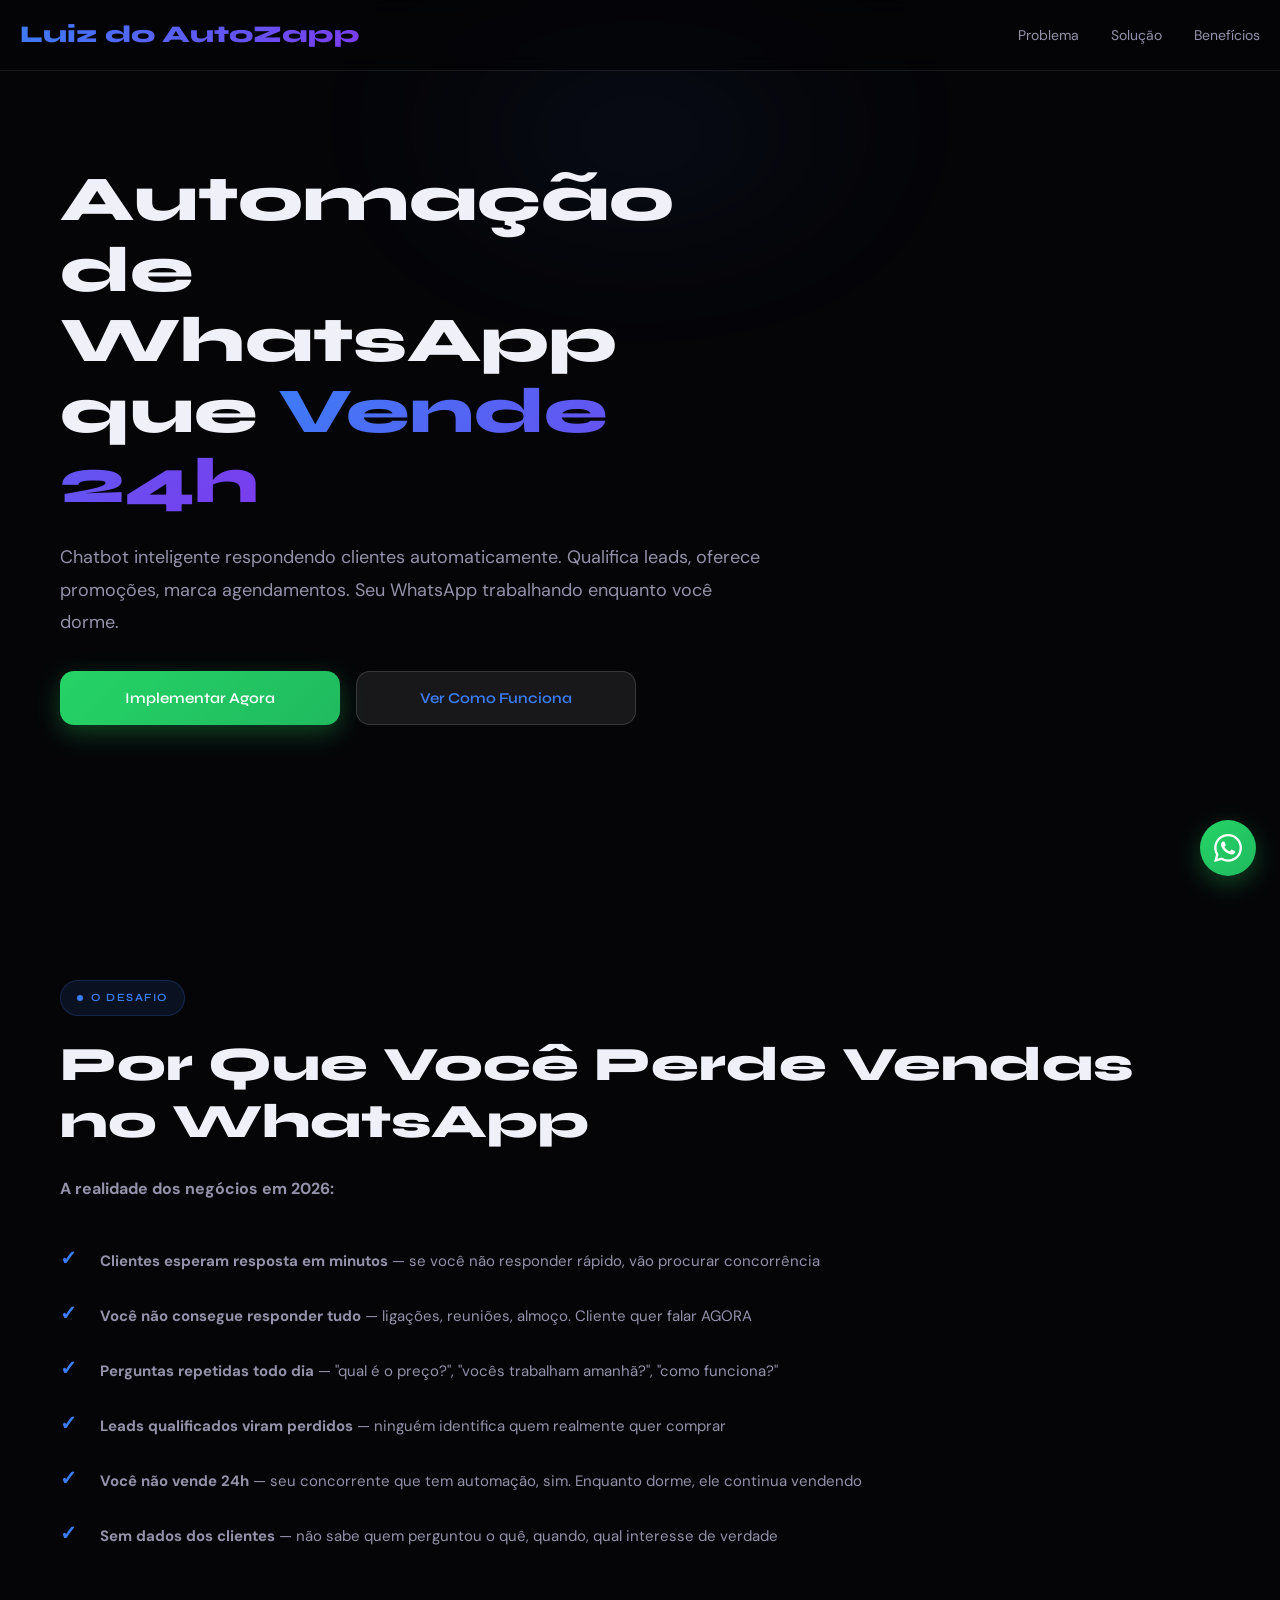
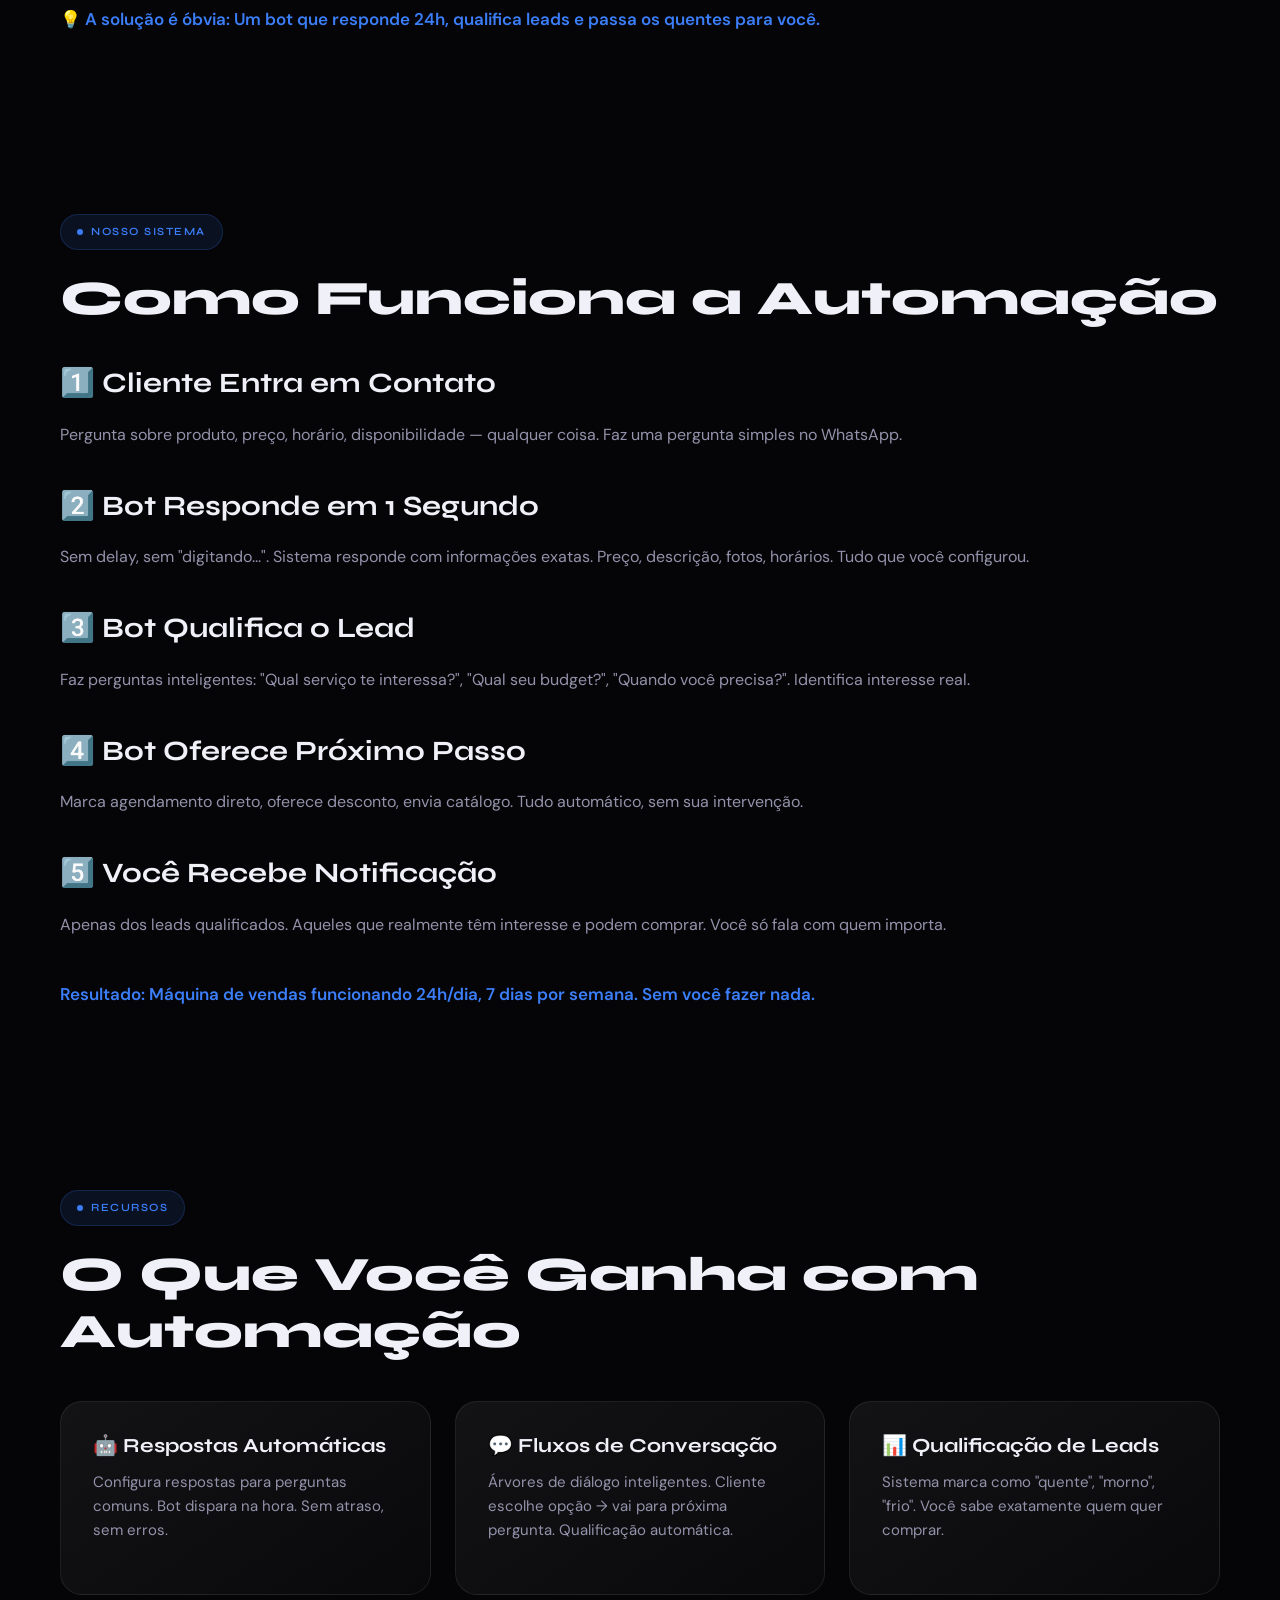
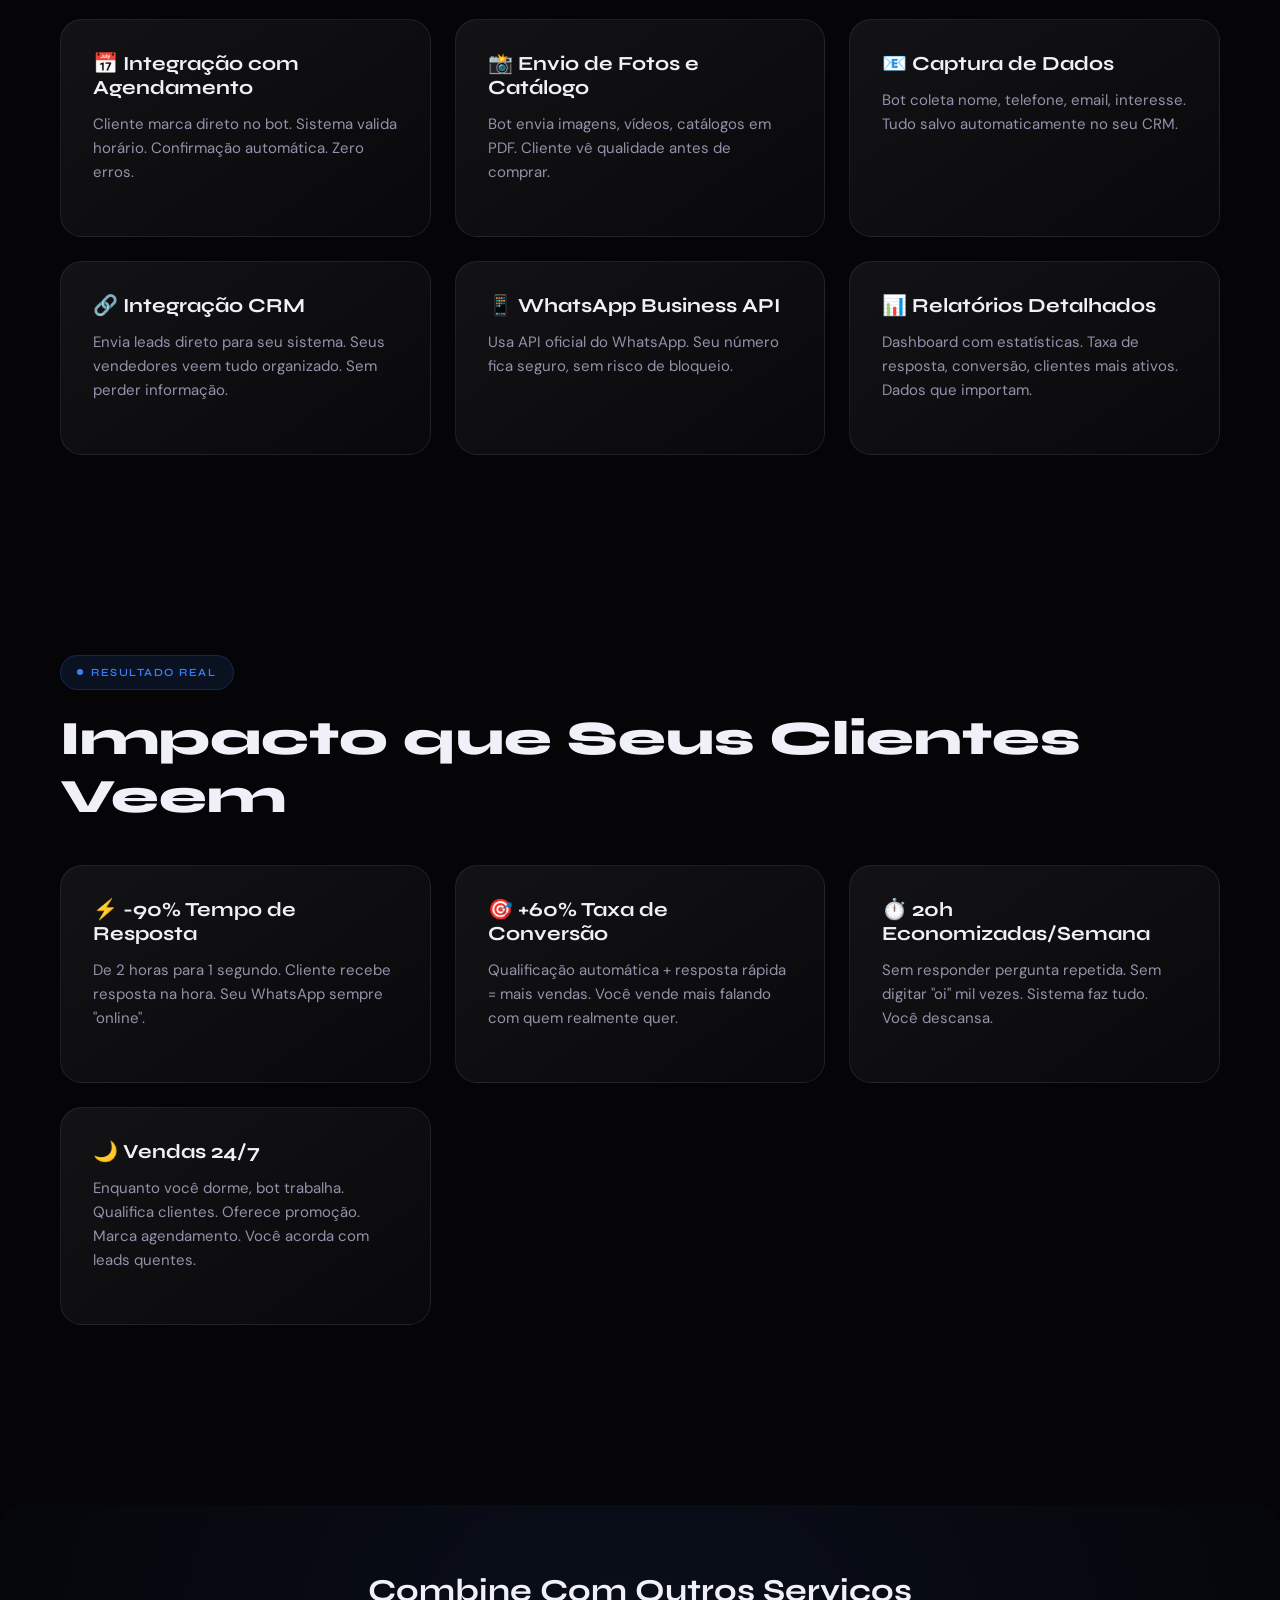
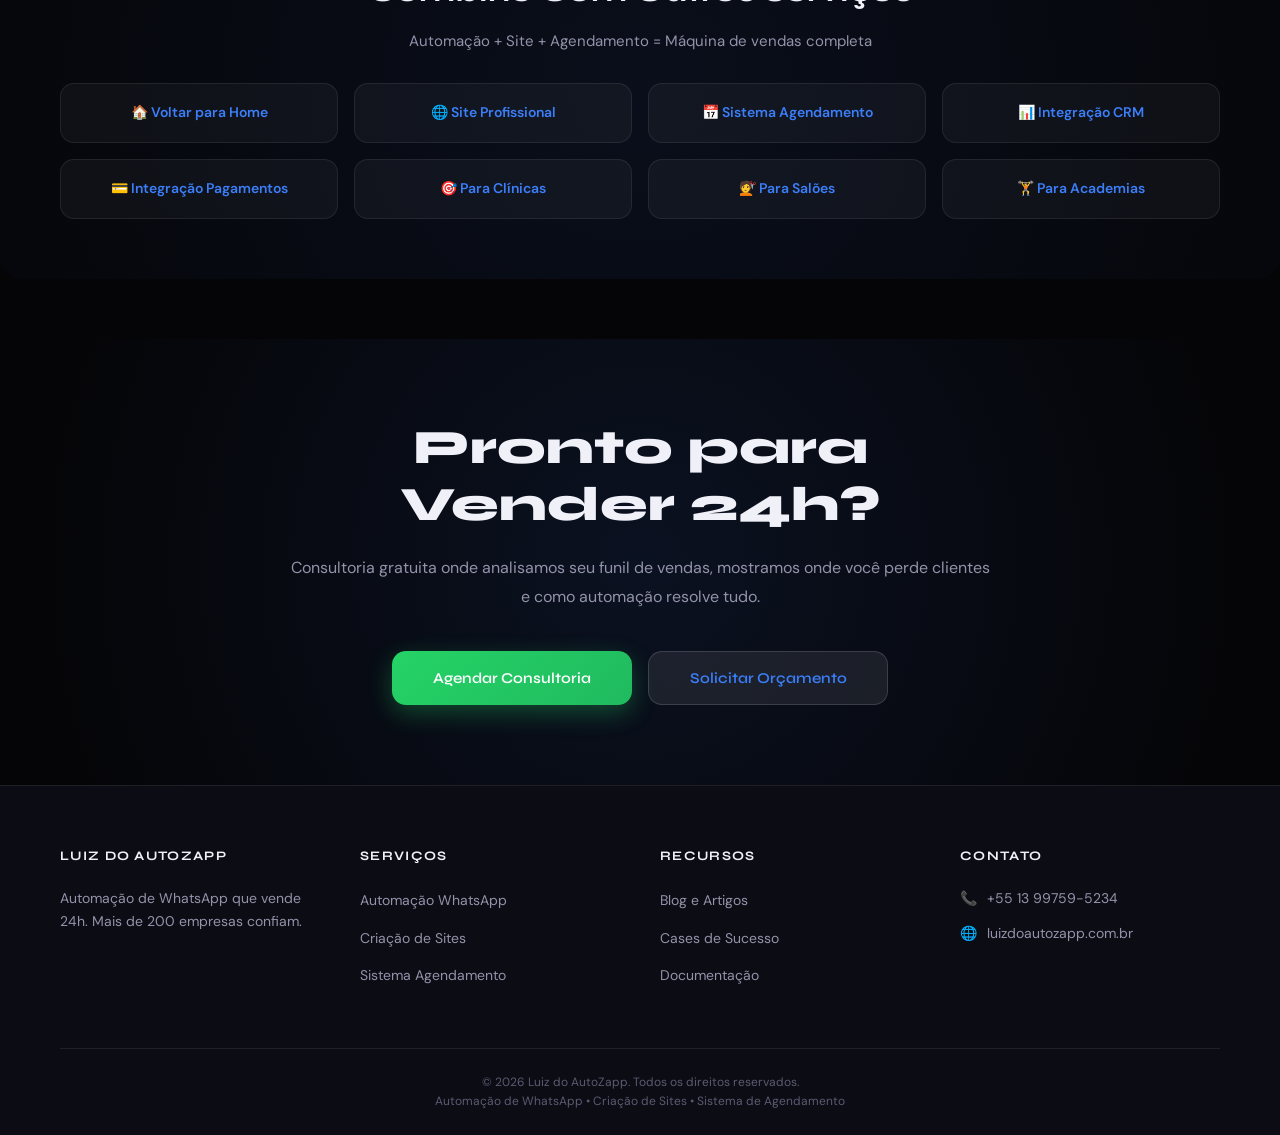
<file: automacao-de-whatsapp/02-automacao-de-whatsapp.html>
<!DOCTYPE html>
<html lang="pt-BR">
<head>
  <meta charset="UTF-8" />
  <meta name="viewport" content="width=device-width, initial-scale=1.0" />
  <meta name="description" content="Automação de WhatsApp com chatbot inteligente. Atendimento 24h, qualificação de leads, venda automática. Integração WhatsApp Business API. Luiz do AutoZapp." />
  <meta name="keywords" content="automação WhatsApp, chatbot WhatsApp, bot WhatsApp, automação atendimento, WhatsApp Business, qualificar leads, responder automático" />
  <meta name="robots" content="index, follow, max-snippet:-1, max-image-preview:large" />
  <meta name="author" content="Luiz do AutoZapp" />
  <link rel="canonical" href="https://luizdoautozapp.com.br/automacao-de-whatsapp" />
  
  <!-- Open Graph -->
  <meta property="og:type" content="website" />
  <meta property="og:url" content="https://luizdoautozapp.com.br/automacao-de-whatsapp" />
  <meta property="og:title" content="Automação de WhatsApp | Chatbot 24h | Luiz do AutoZapp" />
  <meta property="og:description" content="Chatbot que atende 24h, qualifica leads e vende. Seu WhatsApp trabalhando enquanto você dorme." />
  <meta property="og:locale" content="pt_BR" />
  
  <title>Automação de WhatsApp | Chatbot 24h | Luiz do AutoZapp</title>
  <link rel="icon" type="image/x-icon" href="favicon.ico" />
  
  <!-- Fonts -->
  <link rel="preconnect" href="https://fonts.googleapis.com" />
  <link rel="preconnect" href="https://fonts.gstatic.com" crossorigin />
  <link href="https://fonts.googleapis.com/css2?family=Syne:wght@400;500;600;700;800&family=DM+Sans:ital,wght@0,300;0,400;0,500;0,600;1,300&display=swap" rel="stylesheet" />
  
  <style>
    /* ============================================
       RESET & VARIÁVEIS
    ============================================ */
    * {
      margin: 0;
      padding: 0;
      box-sizing: border-box;
    }

    :root {
      --bg-deep: #050508;
      --bg-card: #0c0c14;
      --bg-glass: rgba(255, 255, 255, 0.04);
      --border-glass: rgba(255, 255, 255, 0.08);
      --border-bright: rgba(255, 255, 255, 0.14);

      --accent-blue: #3b7ef8;
      --accent-violet: #7c3aed;
      --accent-green: #25d366;

      --grad-primary: linear-gradient(135deg, #3b7ef8 0%, #7c3aed 100%);
      --grad-card: linear-gradient(145deg, rgba(255, 255, 255, 0.06) 0%, rgba(255, 255, 255, 0.02) 100%);
      --grad-glow: radial-gradient(ellipse 60% 50% at 50% 0%, rgba(59, 126, 248, 0.18) 0%, transparent 70%);

      --text-primary: #f0f0f8;
      --text-secondary: #9492aa;
      --text-muted: #5c5a72;

      --font-display: "Syne", sans-serif;
      --font-body: "DM Sans", sans-serif;

      --radius-sm: 8px;
      --radius-md: 14px;
      --radius-lg: 22px;

      --transition: 0.3s cubic-bezier(0.4, 0, 0.2, 1);
      --transition-slow: 0.6s cubic-bezier(0.4, 0, 0.2, 1);
    }

    html {
      scroll-behavior: smooth;
    }

    body {
      font-family: var(--font-body);
      background-color: var(--bg-deep);
      color: var(--text-primary);
      overflow-x: hidden;
      line-height: 1.6;
      -webkit-font-smoothing: antialiased;
    }

    ::selection {
      background: rgba(59, 126, 248, 0.3);
      color: #fff;
    }

    ::-webkit-scrollbar {
      width: 6px;
    }

    ::-webkit-scrollbar-track {
      background: var(--bg-deep);
    }

    ::-webkit-scrollbar-thumb {
      background: var(--accent-blue);
      border-radius: 10px;
    }

    /* ============================================
       CONTAINER
    ============================================ */
    .container {
      width: 100%;
      max-width: 1200px;
      margin: 0 auto;
      padding: 0 20px;
    }

    /* ============================================
       NAVBAR
    ============================================ */
    #navbar {
      position: fixed;
      top: 0;
      left: 0;
      right: 0;
      z-index: 1000;
      backdrop-filter: blur(10px);
      background: rgba(5, 5, 8, 0.7);
      border-bottom: 1px solid var(--border-glass);
      transition: all var(--transition);
    }

    #navbar.scrolled {
      background: rgba(5, 5, 8, 0.95);
      border-bottom-color: var(--border-bright);
    }

    .navbar-content {
      display: flex;
      align-items: center;
      justify-content: space-between;
      padding: 16px 20px;
      height: 70px;
    }

    .navbar-logo {
      font-family: var(--font-display);
      font-size: clamp(18px, 4vw, 24px);
      font-weight: 800;
      background: var(--grad-primary);
      -webkit-background-clip: text;
      -webkit-text-fill-color: transparent;
      background-clip: text;
      text-decoration: none;
      white-space: nowrap;
    }

    .navbar-links {
      display: flex;
      align-items: center;
      gap: 32px;
      list-style: none;
    }

    .navbar-links a {
      font-size: 14px;
      color: var(--text-secondary);
      text-decoration: none;
      transition: color var(--transition);
      position: relative;
    }

    .navbar-links a::after {
      content: "";
      position: absolute;
      bottom: -6px;
      left: 0;
      width: 0;
      height: 2px;
      background: var(--accent-blue);
      transition: width var(--transition);
    }

    .navbar-links a:hover {
      color: var(--accent-blue);
    }

    .navbar-links a:hover::after {
      width: 100%;
    }

    /* ============================================
       HAMBURGER MENU
    ============================================ */
    .hamburger {
      display: none;
      flex-direction: column;
      gap: 6px;
      background: none;
      border: none;
      cursor: pointer;
    }

    .hamburger span {
      width: 24px;
      height: 2.5px;
      background: var(--text-primary);
      border-radius: 2px;
      transition: all var(--transition);
    }

    .hamburger.active span:nth-child(1) {
      transform: rotate(45deg) translate(10px, 10px);
    }

    .hamburger.active span:nth-child(2) {
      opacity: 0;
    }

    .hamburger.active span:nth-child(3) {
      transform: rotate(-45deg) translate(7px, -7px);
    }

    /* ============================================
       MOBILE MENU
    ============================================ */
    #mobileMenu {
      display: none;
      position: fixed;
      top: 70px;
      left: 0;
      right: 0;
      background: var(--bg-deep);
      border-bottom: 1px solid var(--border-glass);
      max-height: calc(100vh - 70px);
      overflow-y: auto;
      z-index: 999;
    }

    #mobileMenu.open {
      display: block;
    }

    .mobile-nav-item {
      display: block;
      padding: 16px 20px;
      color: var(--text-secondary);
      text-decoration: none;
      font-size: 16px;
      border-bottom: 1px solid var(--border-glass);
      transition: color var(--transition);
    }

    .mobile-nav-item:hover {
      color: var(--accent-blue);
      background: rgba(59, 126, 248, 0.05);
    }

    /* ============================================
       BUTTONS
    ============================================ */
    .btn {
      font-family: var(--font-display);
      font-size: 15px;
      font-weight: 600;
      padding: 14px 32px;
      border-radius: var(--radius-md);
      border: none;
      cursor: pointer;
      transition: all var(--transition);
      text-decoration: none;
      display: inline-flex;
      align-items: center;
      justify-content: center;
      text-align: center;
      white-space: nowrap;
    }

    .btn-primary {
      background: var(--grad-primary);
      color: #fff;
      box-shadow: 0 8px 24px rgba(59, 126, 248, 0.3);
    }

    .btn-primary:hover {
      transform: translateY(-2px);
      box-shadow: 0 12px 32px rgba(59, 126, 248, 0.4);
    }

    .btn-secondary {
      background: rgba(255, 255, 255, 0.08);
      color: var(--accent-blue);
      border: 1px solid var(--border-bright);
    }

    .btn-secondary:hover {
      background: rgba(255, 255, 255, 0.12);
      border-color: var(--accent-blue);
    }

    .btn-whatsapp {
      background: linear-gradient(135deg, #25d366 0%, #20ba5f 100%);
      color: #fff;
      box-shadow: 0 8px 24px rgba(37, 211, 102, 0.3);
    }

    .btn-whatsapp:hover {
      transform: translateY(-2px);
      box-shadow: 0 12px 32px rgba(37, 211, 102, 0.4);
    }

    /* ============================================
       HERO SECTION
    ============================================ */
    .hero {
      position: relative;
      min-height: 100vh;
      display: flex;
      align-items: center;
      padding-top: 70px;
      padding-bottom: 40px;
      overflow: hidden;
    }

    .hero-glow {
      position: absolute;
      top: 10%;
      left: 50%;
      width: 600px;
      height: 400px;
      background: var(--grad-glow);
      filter: blur(80px);
      pointer-events: none;
      z-index: -1;
      transform: translateX(-50%);
    }

    .hero-content {
      position: relative;
      z-index: 1;
      max-width: 700px;
    }

    .hero-content h1 {
      font-family: var(--font-display);
      font-size: clamp(40px, 8vw, 64px);
      font-weight: 800;
      line-height: 1.1;
      margin-bottom: 24px;
      word-break: break-word;
    }

    .hero-content h1 span {
      background: var(--grad-primary);
      -webkit-background-clip: text;
      -webkit-text-fill-color: transparent;
      background-clip: text;
    }

    .hero-content p {
      font-size: clamp(16px, 3vw, 18px);
      color: var(--text-secondary);
      margin-bottom: 32px;
      line-height: 1.8;
    }

    .hero-buttons {
      display: flex;
      gap: 16px;
      flex-wrap: wrap;
      margin-bottom: 40px;
    }

    .hero-buttons .btn {
      flex: 1;
      min-width: 180px;
      max-width: 280px;
    }

    /* ============================================
       SECTION CONTENT
    ============================================ */
    .content-section {
      padding: 80px 0;
      position: relative;
    }

    .section-label {
      display: inline-flex;
      align-items: center;
      gap: 8px;
      font-family: var(--font-display);
      font-size: 11px;
      font-weight: 600;
      letter-spacing: 0.14em;
      text-transform: uppercase;
      color: var(--accent-blue);
      background: rgba(59, 126, 248, 0.1);
      border: 1px solid rgba(59, 126, 248, 0.2);
      padding: 8px 16px;
      border-radius: 99px;
      margin-bottom: 20px;
    }

    .section-label::before {
      content: "";
      width: 6px;
      height: 6px;
      background: var(--accent-blue);
      border-radius: 50%;
      animation: pulse-dot 2s ease-in-out infinite;
    }

    @keyframes pulse-dot {
      0%, 100% {
        opacity: 1;
        transform: scale(1);
      }
      50% {
        opacity: 0.5;
        transform: scale(1.2);
      }
    }

    .content-section h2 {
      font-family: var(--font-display);
      font-size: clamp(32px, 6vw, 48px);
      font-weight: 800;
      margin-bottom: 24px;
      line-height: 1.2;
    }

    .content-section h3 {
      font-family: var(--font-display);
      font-size: clamp(20px, 4vw, 28px);
      font-weight: 700;
      margin: 40px 0 20px;
      line-height: 1.2;
    }

    .content-section p {
      font-size: 16px;
      color: var(--text-secondary);
      margin-bottom: 20px;
      line-height: 1.8;
    }

    /* ============================================
       CARDS GRID
    ============================================ */
    .cards-grid {
      display: grid;
      grid-template-columns: repeat(auto-fit, minmax(280px, 1fr));
      gap: 24px;
      margin: 40px 0;
    }

    .card {
      background: var(--grad-card);
      border: 1px solid var(--border-glass);
      border-radius: var(--radius-lg);
      padding: 32px;
      transition: all var(--transition);
    }

    .card:hover {
      border-color: var(--border-bright);
      transform: translateY(-4px);
    }

    .card h4 {
      font-family: var(--font-display);
      font-size: clamp(18px, 3vw, 20px);
      font-weight: 700;
      margin-bottom: 12px;
      line-height: 1.2;
    }

    .card p {
      font-size: 15px;
      color: var(--text-secondary);
      line-height: 1.6;
    }

    /* ============================================
       BENEFITS LIST
    ============================================ */
    .benefits-list {
      list-style: none;
      margin: 30px 0;
    }

    .benefits-list li {
      padding: 14px 0 14px 40px;
      position: relative;
      font-size: 15px;
      color: var(--text-secondary);
      line-height: 1.8;
    }

    .benefits-list li::before {
      content: "✓";
      position: absolute;
      left: 0;
      color: var(--accent-blue);
      font-weight: bold;
      font-size: 20px;
      line-height: 1;
    }

    /* ============================================
       INTERNAL LINKS SECTION
    ============================================ */
    .internal-links {
      background: radial-gradient(circle 800px at 50% 50%, rgba(59, 126, 248, 0.08), transparent);
      padding: 60px 0;
      margin: 60px 0;
      border-radius: var(--radius-lg);
    }

    .internal-links h3 {
      margin-top: 0;
      text-align: center;
      font-family: var(--font-display);
      font-size: clamp(24px, 5vw, 32px);
      font-weight: 700;
      margin-bottom: 12px;
    }

    .internal-links-subtitle {
      text-align: center;
      color: var(--text-secondary);
      margin-bottom: 30px;
      font-size: 15px;
    }

    .links-grid {
      display: grid;
      grid-template-columns: repeat(auto-fit, minmax(220px, 1fr));
      gap: 16px;
    }

    .link-item {
      background: rgba(255, 255, 255, 0.04);
      border: 1px solid var(--border-glass);
      border-radius: var(--radius-md);
      padding: 16px;
      text-decoration: none;
      color: var(--accent-blue);
      transition: all var(--transition);
      display: flex;
      align-items: center;
      justify-content: center;
      text-align: center;
      font-weight: 600;
      font-size: 14px;
      line-height: 1.4;
      min-height: 60px;
    }

    .link-item:hover {
      background: rgba(255, 255, 255, 0.08);
      border-color: var(--accent-blue);
      transform: translateY(-2px);
    }

    /* ============================================
       CTA SECTION
    ============================================ */
    .cta {
      padding: 80px 0;
      position: relative;
      overflow: hidden;
    }

    .cta::before {
      content: "";
      position: absolute;
      inset: 0;
      background: radial-gradient(circle 600px at 50% 50%, rgba(59, 126, 248, 0.1), transparent);
      pointer-events: none;
      z-index: 0;
    }

    .cta-content {
      position: relative;
      z-index: 1;
      text-align: center;
      max-width: 700px;
      margin: 0 auto;
    }

    .cta-content h2 {
      font-family: var(--font-display);
      font-size: clamp(32px, 6vw, 48px);
      font-weight: 800;
      margin-bottom: 20px;
      line-height: 1.2;
    }

    .cta-content p {
      font-size: 16px;
      color: var(--text-secondary);
      margin-bottom: 40px;
      line-height: 1.8;
    }

    .cta-buttons {
      display: flex;
      gap: 16px;
      justify-content: center;
      flex-wrap: wrap;
    }

    .cta-buttons .btn {
      flex: 1;
      min-width: 160px;
      max-width: 240px;
    }

    /* ============================================
       FLOATING WHATSAPP
    ============================================ */
    #whatsapp-float {
      position: fixed;
      bottom: 24px;
      right: 24px;
      z-index: 500;
    }

    .wpp-btn {
      display: flex;
      align-items: center;
      justify-content: center;
      width: 56px;
      height: 56px;
      background: linear-gradient(135deg, #25d366 0%, #20ba5f 100%);
      border-radius: 50%;
      color: #fff;
      text-decoration: none;
      box-shadow: 0 8px 24px rgba(37, 211, 102, 0.3);
      transition: all var(--transition);
      border: none;
      cursor: pointer;
    }

    .wpp-btn:hover {
      transform: scale(1.1);
      box-shadow: 0 12px 32px rgba(37, 211, 102, 0.4);
    }

    .wpp-tooltip {
      position: absolute;
      right: 70px;
      top: 50%;
      transform: translateY(-50%);
      background: var(--bg-card);
      border: 1px solid var(--border-glass);
      padding: 10px 16px;
      border-radius: var(--radius-md);
      font-size: 12px;
      white-space: nowrap;
      opacity: 0;
      pointer-events: none;
      transition: opacity var(--transition);
    }

    #whatsapp-float:hover .wpp-tooltip {
      opacity: 1;
    }

    /* ============================================
       FOOTER
    ============================================ */
    footer {
      background: var(--bg-card);
      border-top: 1px solid var(--border-glass);
      padding: 60px 0 0;
    }

    .footer-content {
      display: grid;
      grid-template-columns: repeat(auto-fit, minmax(200px, 1fr));
      gap: 40px;
      margin-bottom: 60px;
    }

    .footer-col h5 {
      font-family: var(--font-display);
      font-size: 13px;
      font-weight: 700;
      margin-bottom: 20px;
      text-transform: uppercase;
      letter-spacing: 0.1em;
      color: var(--text-primary);
    }

    .footer-links {
      list-style: none;
      display: flex;
      flex-direction: column;
      gap: 12px;
    }

    .footer-links a {
      font-size: 14px;
      color: var(--text-secondary);
      text-decoration: none;
      transition: color var(--transition);
    }

    .footer-links a:hover {
      color: var(--accent-blue);
    }

    .footer-bottom {
      padding: 24px 0;
      border-top: 1px solid var(--border-glass);
      text-align: center;
    }

    .footer-bottom-text {
      font-size: 12px;
      color: var(--text-muted);
      line-height: 1.6;
    }

    .footer-bottom-text a {
      color: var(--accent-blue);
      text-decoration: none;
    }

    /* ============================================
       REVEAL ANIMATION
    ============================================ */
    .reveal {
      opacity: 0;
      transform: translateY(20px);
    }

    .reveal.visible {
      opacity: 1;
      transform: translateY(0);
      transition: all var(--transition-slow);
    }

    /* ============================================
       RESPONSIVE DESIGN
    ============================================ */
    @media (max-width: 768px) {
      .navbar-links {
        display: none;
      }

      .hamburger {
        display: flex;
      }

      .container {
        padding: 0 16px;
      }

      .hero {
        min-height: auto;
        padding-top: 100px;
        padding-bottom: 60px;
      }

      .hero-buttons {
        flex-direction: column;
      }

      .hero-buttons .btn {
        width: 100%;
        max-width: none;
      }

      .cards-grid {
        grid-template-columns: 1fr;
      }

      .content-section {
        padding: 60px 0;
      }

      .cta-buttons {
        flex-direction: column;
      }

      .cta-buttons .btn {
        width: 100%;
        max-width: none;
      }

      .links-grid {
        grid-template-columns: repeat(auto-fit, minmax(180px, 1fr));
      }

      #whatsapp-float {
        bottom: 20px;
        right: 20px;
      }

      .wpp-btn {
        width: 50px;
        height: 50px;
      }

      .footer-content {
        gap: 30px;
      }
    }

    @media (max-width: 480px) {
      .navbar-content {
        padding: 12px 16px;
        height: 60px;
      }

      #mobileMenu {
        top: 60px;
      }

      .hero {
        padding-top: 80px;
      }

      .hero-content h1 {
        font-size: 32px;
        margin-bottom: 20px;
      }

      .hero-content p {
        font-size: 14px;
        margin-bottom: 24px;
      }

      .content-section {
        padding: 40px 0;
      }

      .content-section h2 {
        font-size: 28px;
      }

      .content-section h3 {
        font-size: 20px;
        margin: 30px 0 16px;
      }

      .card {
        padding: 24px;
      }

      .cta-content h2 {
        font-size: 28px;
      }

      .wpp-tooltip {
        right: 60px;
        font-size: 11px;
      }

      .footer-content {
        grid-template-columns: 1fr;
        gap: 24px;
      }

      .internal-links {
        padding: 40px 0;
        margin: 40px 0;
      }

      .links-grid {
        gap: 12px;
      }

      .link-item {
        padding: 14px 12px;
        font-size: 13px;
        min-height: 55px;
      }
    }
  </style>
</head>

<body>
  <!-- NAVBAR -->
  <nav id="navbar">
    <div class="navbar-content">
      <a href="/" class="navbar-logo">Luiz do AutoZapp</a>
      <ul class="navbar-links">
        <li><a href="#problema">Problema</a></li>
        <li><a href="#solucao">Solução</a></li>
        <li><a href="#beneficios">Benefícios</a></li>
      </ul>
      <button id="hamburger" class="hamburger" aria-label="Menu">
        <span></span>
        <span></span>
        <span></span>
      </button>
    </div>
  </nav>

  <!-- MOBILE MENU -->
  <div id="mobileMenu">
    <a href="#problema" class="mobile-nav-item">Problema</a>
    <a href="#solucao" class="mobile-nav-item">Solução</a>
    <a href="#beneficios" class="mobile-nav-item">Benefícios</a>
    <a href="https://wa.me/5513997595234?text=Quero%20automação%20de%20WhatsApp!" class="mobile-nav-item" target="_blank" rel="noopener">WhatsApp</a>
  </div>

  <!-- HERO SECTION -->
  <section class="hero">
    <div class="hero-glow"></div>
    <div class="container">
      <div class="hero-content reveal">
        <h1>Automação de WhatsApp que <span>Vende 24h</span></h1>
        <p>Chatbot inteligente respondendo clientes automaticamente. Qualifica leads, oferece promoções, marca agendamentos. Seu WhatsApp trabalhando enquanto você dorme.</p>
        <div class="hero-buttons">
          <a href="https://wa.me/5513997595234?text=Quero%20automação%20de%20WhatsApp!" class="btn btn-whatsapp" target="_blank" rel="noopener">Implementar Agora</a>
          <a href="#solucao" class="btn btn-secondary">Ver Como Funciona</a>
        </div>
      </div>
    </div>
  </section>

  <!-- PROBLEMA -->
  <section class="content-section" id="problema">
    <div class="container reveal">
      <span class="section-label">O Desafio</span>
      <h2>Por Que Você Perde Vendas no WhatsApp</h2>

      <p style="margin-bottom: 30px; font-size: 16px;"><strong>A realidade dos negócios em 2026:</strong></p>

      <ul class="benefits-list">
        <li><strong>Clientes esperam resposta em minutos</strong> — se você não responder rápido, vão procurar concorrência</li>
        <li><strong>Você não consegue responder tudo</strong> — ligações, reuniões, almoço. Cliente quer falar AGORA</li>
        <li><strong>Perguntas repetidas todo dia</strong> — "qual é o preço?", "vocês trabalham amanhã?", "como funciona?"</li>
        <li><strong>Leads qualificados viram perdidos</strong> — ninguém identifica quem realmente quer comprar</li>
        <li><strong>Você não vende 24h</strong> — seu concorrente que tem automação, sim. Enquanto dorme, ele continua vendendo</li>
        <li><strong>Sem dados dos clientes</strong> — não sabe quem perguntou o quê, quando, qual interesse de verdade</li>
      </ul>

      <p style="margin-top: 40px; font-size: 17px; color: var(--accent-blue); font-weight: 600;">💡 A solução é óbvia: Um bot que responde 24h, qualifica leads e passa os quentes para você.</p>
    </div>
  </section>

  <!-- SOLUÇÃO -->
  <section class="content-section" id="solucao">
    <div class="container reveal">
      <span class="section-label">Nosso Sistema</span>
      <h2>Como Funciona a Automação</h2>

      <h3>1️⃣ Cliente Entra em Contato</h3>
      <p>Pergunta sobre produto, preço, horário, disponibilidade — qualquer coisa. Faz uma pergunta simples no WhatsApp.</p>

      <h3>2️⃣ Bot Responde em 1 Segundo</h3>
      <p>Sem delay, sem "digitando...". Sistema responde com informações exatas. Preço, descrição, fotos, horários. Tudo que você configurou.</p>

      <h3>3️⃣ Bot Qualifica o Lead</h3>
      <p>Faz perguntas inteligentes: "Qual serviço te interessa?", "Qual seu budget?", "Quando você precisa?". Identifica interesse real.</p>

      <h3>4️⃣ Bot Oferece Próximo Passo</h3>
      <p>Marca agendamento direto, oferece desconto, envia catálogo. Tudo automático, sem sua intervenção.</p>

      <h3>5️⃣ Você Recebe Notificação</h3>
      <p>Apenas dos leads qualificados. Aqueles que realmente têm interesse e podem comprar. Você só fala com quem importa.</p>

      <p style="margin-top: 40px; font-size: 17px; color: var(--accent-blue); font-weight: 600;">Resultado: Máquina de vendas funcionando 24h/dia, 7 dias por semana. Sem você fazer nada.</p>
    </div>
  </section>

  <!-- FUNCIONALIDADES -->
  <section class="content-section" id="beneficios">
    <div class="container reveal">
      <span class="section-label">Recursos</span>
      <h2>O Que Você Ganha com Automação</h2>

      <div class="cards-grid">
        <div class="card">
          <h4>🤖 Respostas Automáticas</h4>
          <p>Configura respostas para perguntas comuns. Bot dispara na hora. Sem atraso, sem erros.</p>
        </div>

        <div class="card">
          <h4>💬 Fluxos de Conversação</h4>
          <p>Árvores de diálogo inteligentes. Cliente escolhe opção → vai para próxima pergunta. Qualificação automática.</p>
        </div>

        <div class="card">
          <h4>📊 Qualificação de Leads</h4>
          <p>Sistema marca como "quente", "morno", "frio". Você sabe exatamente quem quer comprar.</p>
        </div>

        <div class="card">
          <h4>📅 Integração com Agendamento</h4>
          <p>Cliente marca direto no bot. Sistema valida horário. Confirmação automática. Zero erros.</p>
        </div>

        <div class="card">
          <h4>📸 Envio de Fotos e Catálogo</h4>
          <p>Bot envia imagens, vídeos, catálogos em PDF. Cliente vê qualidade antes de comprar.</p>
        </div>

        <div class="card">
          <h4>📧 Captura de Dados</h4>
          <p>Bot coleta nome, telefone, email, interesse. Tudo salvo automaticamente no seu CRM.</p>
        </div>

        <div class="card">
          <h4>🔗 Integração CRM</h4>
          <p>Envia leads direto para seu sistema. Seus vendedores veem tudo organizado. Sem perder informação.</p>
        </div>

        <div class="card">
          <h4>📱 WhatsApp Business API</h4>
          <p>Usa API oficial do WhatsApp. Seu número fica seguro, sem risco de bloqueio.</p>
        </div>

        <div class="card">
          <h4>📊 Relatórios Detalhados</h4>
          <p>Dashboard com estatísticas. Taxa de resposta, conversão, clientes mais ativos. Dados que importam.</p>
        </div>
      </div>
    </div>
  </section>

  <!-- NÚMEROS -->
  <section class="content-section">
    <div class="container reveal">
      <span class="section-label">Resultado Real</span>
      <h2>Impacto que Seus Clientes Veem</h2>

      <div class="cards-grid">
        <div class="card">
          <h4>⚡ -90% Tempo de Resposta</h4>
          <p>De 2 horas para 1 segundo. Cliente recebe resposta na hora. Seu WhatsApp sempre "online".</p>
        </div>

        <div class="card">
          <h4>🎯 +60% Taxa de Conversão</h4>
          <p>Qualificação automática + resposta rápida = mais vendas. Você vende mais falando com quem realmente quer.</p>
        </div>

        <div class="card">
          <h4>⏱️ 20h Economizadas/Semana</h4>
          <p>Sem responder pergunta repetida. Sem digitar "oi" mil vezes. Sistema faz tudo. Você descansa.</p>
        </div>

        <div class="card">
          <h4>🌙 Vendas 24/7</h4>
          <p>Enquanto você dorme, bot trabalha. Qualifica clientes. Oferece promoção. Marca agendamento. Você acorda com leads quentes.</p>
        </div>
      </div>
    </div>
  </section>

  <!-- INTERLINKAGEM -->
  <section class="internal-links">
    <div class="container reveal">
      <h3>Combine Com Outros Serviços</h3>
      <p class="internal-links-subtitle">Automação + Site + Agendamento = Máquina de vendas completa</p>

      <div class="links-grid">
        <a href="/" class="link-item">🏠 Voltar para Home</a>
        <a href="#" class="link-item">🌐 Site Profissional</a>
        <a href="#" class="link-item">📅 Sistema Agendamento</a>
        <a href="#" class="link-item">📊 Integração CRM</a>
        <a href="#" class="link-item">💳 Integração Pagamentos</a>
        <a href="#" class="link-item">🎯 Para Clínicas</a>
        <a href="#" class="link-item">💇 Para Salões</a>
        <a href="#" class="link-item">🏋️ Para Academias</a>
      </div>
    </div>
  </section>

  <!-- CTA FINAL -->
  <section class="cta">
    <div class="container">
      <div class="cta-content reveal">
        <h2>Pronto para Vender 24h?</h2>
        <p>Consultoria gratuita onde analisamos seu funil de vendas, mostramos onde você perde clientes e como automação resolve tudo.</p>
        <div class="cta-buttons">
          <a href="https://wa.me/5513997595234?text=Quero%20consultoria%20para%20automação%20de%20WhatsApp!" class="btn btn-whatsapp" target="_blank" rel="noopener">Agendar Consultoria</a>
          <a href="/" class="btn btn-secondary">Solicitar Orçamento</a>
        </div>
      </div>
    </div>
  </section>

  <!-- FOOTER -->
  <footer>
    <div class="container">
      <div class="footer-content">
        <div class="footer-col">
          <h5>Luiz do AutoZapp</h5>
          <p style="font-size: 14px; color: var(--text-secondary); margin-bottom: 16px;">Automação de WhatsApp que vende 24h. Mais de 200 empresas confiam.</p>
        </div>

        <div class="footer-col">
          <h5>Serviços</h5>
          <ul class="footer-links">
            <li><a href="#">Automação WhatsApp</a></li>
            <li><a href="#">Criação de Sites</a></li>
            <li><a href="#">Sistema Agendamento</a></li>
          </ul>
        </div>

        <div class="footer-col">
          <h5>Recursos</h5>
          <ul class="footer-links">
            <li><a href="#">Blog e Artigos</a></li>
            <li><a href="#">Cases de Sucesso</a></li>
            <li><a href="#">Documentação</a></li>
          </ul>
        </div>

        <div class="footer-col">
          <h5>Contato</h5>
          <a href="https://wa.me/5513997595234" style="display: flex; gap: 10px; font-size: 14px; color: var(--text-secondary); text-decoration: none; margin-bottom: 12px;" target="_blank" rel="noopener">
            <span>📞</span> +55 13 99759-5234
          </a>
          <a href="https://luizdoautozapp.com.br" style="display: flex; gap: 10px; font-size: 14px; color: var(--text-secondary); text-decoration: none;" target="_blank" rel="noopener">
            <span>🌐</span> luizdoautozapp.com.br
          </a>
        </div>
      </div>

      <div class="footer-bottom">
        <p class="footer-bottom-text">© 2026 Luiz do AutoZapp. Todos os direitos reservados.</p>
        <p class="footer-bottom-text">Automação de WhatsApp • Criação de Sites • Sistema de Agendamento</p>
      </div>
    </div>
  </footer>

  <!-- FLOATING WHATSAPP -->
  <div id="whatsapp-float">
    <a href="https://wa.me/5513997595234?text=Quero%20automação%20de%20WhatsApp!" class="wpp-btn" aria-label="Falar com Luiz do AutoZapp no WhatsApp" target="_blank" rel="noopener">
      <svg width="28" height="28" viewBox="0 0 24 24" fill="currentColor">
        <path d="M17.472 14.382c-.297-.149-1.758-.867-2.03-.967-.273-.099-.471-.148-.67.15-.197.297-.767.966-.94 1.164-.173.199-.347.223-.644.075-.297-.15-1.255-.463-2.39-1.475-.883-.788-1.48-1.761-1.653-2.059-.173-.297-.018-.458.13-.606.134-.133.298-.347.446-.52.149-.174.198-.298.298-.497.099-.198.05-.371-.025-.52-.075-.149-.669-1.612-.916-2.207-.242-.579-.487-.5-.669-.51-.173-.008-.371-.01-.57-.01-.198 0-.52.074-.792.372-.272.297-1.04 1.016-1.04 2.479 0 1.462 1.065 2.875 1.213 3.074.149.198 2.096 3.2 5.077 4.487.709.306 1.262.489 1.694.625.712.227 1.36.195 1.871.118.571-.085 1.758-.719 2.006-1.413.248-.694.248-1.289.173-1.413-.074-.124-.272-.198-.57-.347m-5.421 7.403h-.004a9.87 9.87 0 01-5.031-1.378l-.361-.214-3.741.982.998-3.648-.235-.374a9.86 9.86 0 01-1.51-5.26c.001-5.45 4.436-9.884 9.888-9.884 2.64 0 5.122 1.03 6.988 2.898a9.825 9.825 0 012.893 6.994c-.003 5.45-4.437 9.884-9.885 9.884m8.413-18.297A11.815 11.815 0 0012.05 0C5.495 0 .16 5.335.157 11.892c0 2.096.547 4.142 1.588 5.945L.057 24l6.305-1.654a11.882 11.882 0 005.683 1.448h.005c6.554 0 11.89-5.335 11.893-11.893a11.821 11.821 0 00-3.48-8.413Z"/>
      </svg>
    </a>
    <div class="wpp-tooltip">Consultoria gratuita</div>
  </div>

  <!-- SCRIPTS -->
  <script>
    // Navbar scroll effect
    const navbar = document.getElementById('navbar');
    window.addEventListener('scroll', () => {
      navbar.classList.toggle('scrolled', window.scrollY > 40);
    }, { passive: true });

    // Hamburger menu
    const hamburger = document.getElementById('hamburger');
    const mobileMenu = document.getElementById('mobileMenu');

    hamburger.addEventListener('click', () => {
      hamburger.classList.toggle('active');
      mobileMenu.classList.toggle('open');
    });

    // Close mobile menu when clicking on a link
    document.querySelectorAll('.mobile-nav-item').forEach(link => {
      link.addEventListener('click', () => {
        hamburger.classList.remove('active');
        mobileMenu.classList.remove('open');
      });
    });

    // Smooth scroll and close menu
    document.querySelectorAll('a[href^="#"]').forEach(link => {
      link.addEventListener('click', (e) => {
        const target = document.querySelector(link.getAttribute('href'));
        if (target) {
          e.preventDefault();
          hamburger.classList.remove('active');
          mobileMenu.classList.remove('open');
          target.scrollIntoView({ behavior: 'smooth', block: 'start' });
        }
      });
    });

    // Reveal animation on scroll
    const revealEls = document.querySelectorAll('.reveal');
    const observer = new IntersectionObserver((entries) => {
      entries.forEach(entry => {
        if (entry.isIntersecting) {
          entry.target.classList.add('visible');
        }
      });
    }, { threshold: 0.1, rootMargin: '0px 0px -40px 0px' });

    revealEls.forEach(el => observer.observe(el));
  </script>
</body>
</html>
</file>
